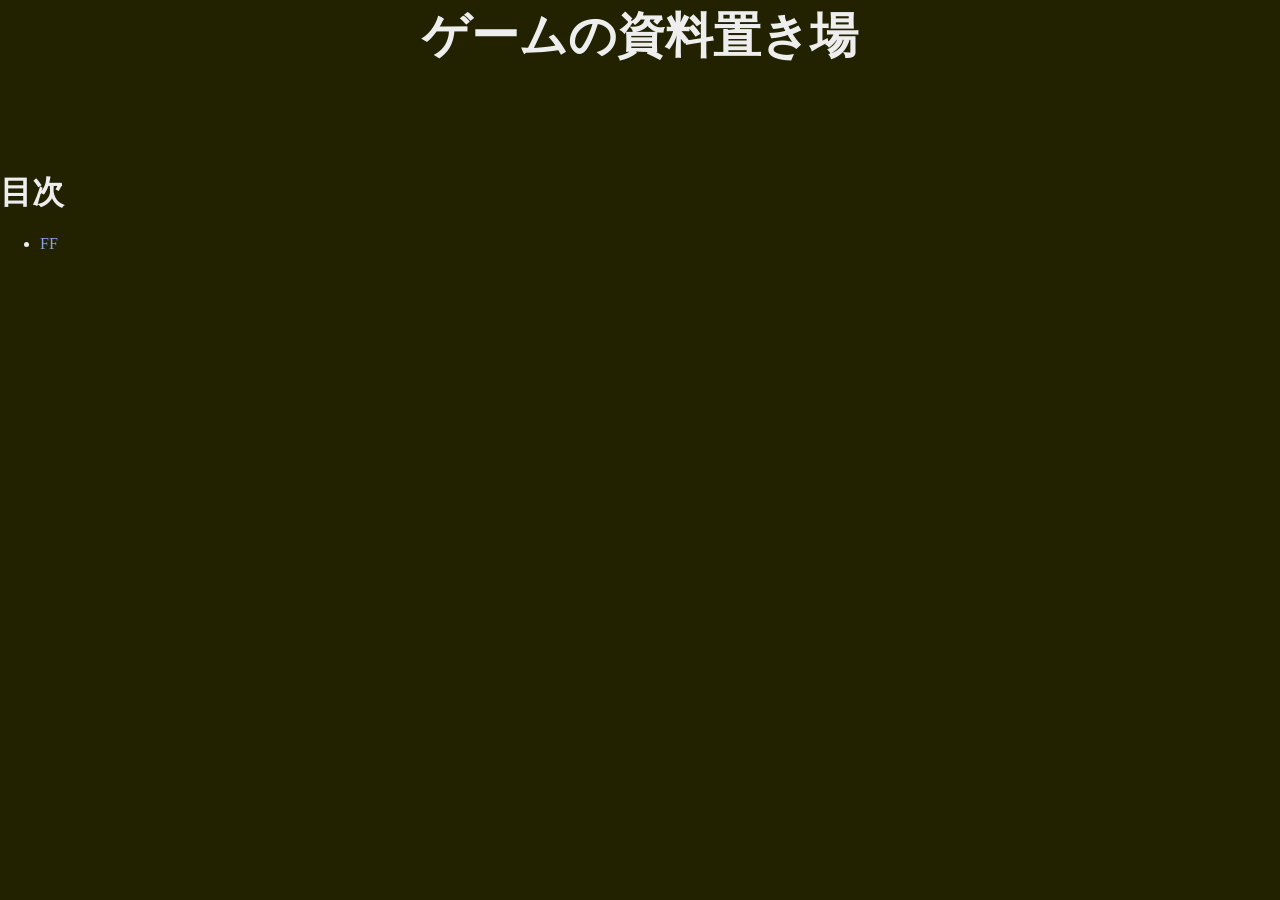
<file: ja/index.html>
<!doctype html>
<html lang="ja">
	<head>
		<link rel="stylesheet" href="./style.css"/>
		<meta charset="utf-8"/>
		<meta name="description" content=""/>
		<title></title>
	</head>
	<body>
		<main>
			<h1>ゲームの資料置き場</h1>
			<section>
				<h2>目次</h2>
				<ul>
					<li><a href="FF/index.html">FF</a></li>
					<!--<li><a href="Heart-of-Crown/index.html">HEART of CROWN Online</a></li>-->
				</ul>
			</section>
		</main>
	</body>
</html>
</file>
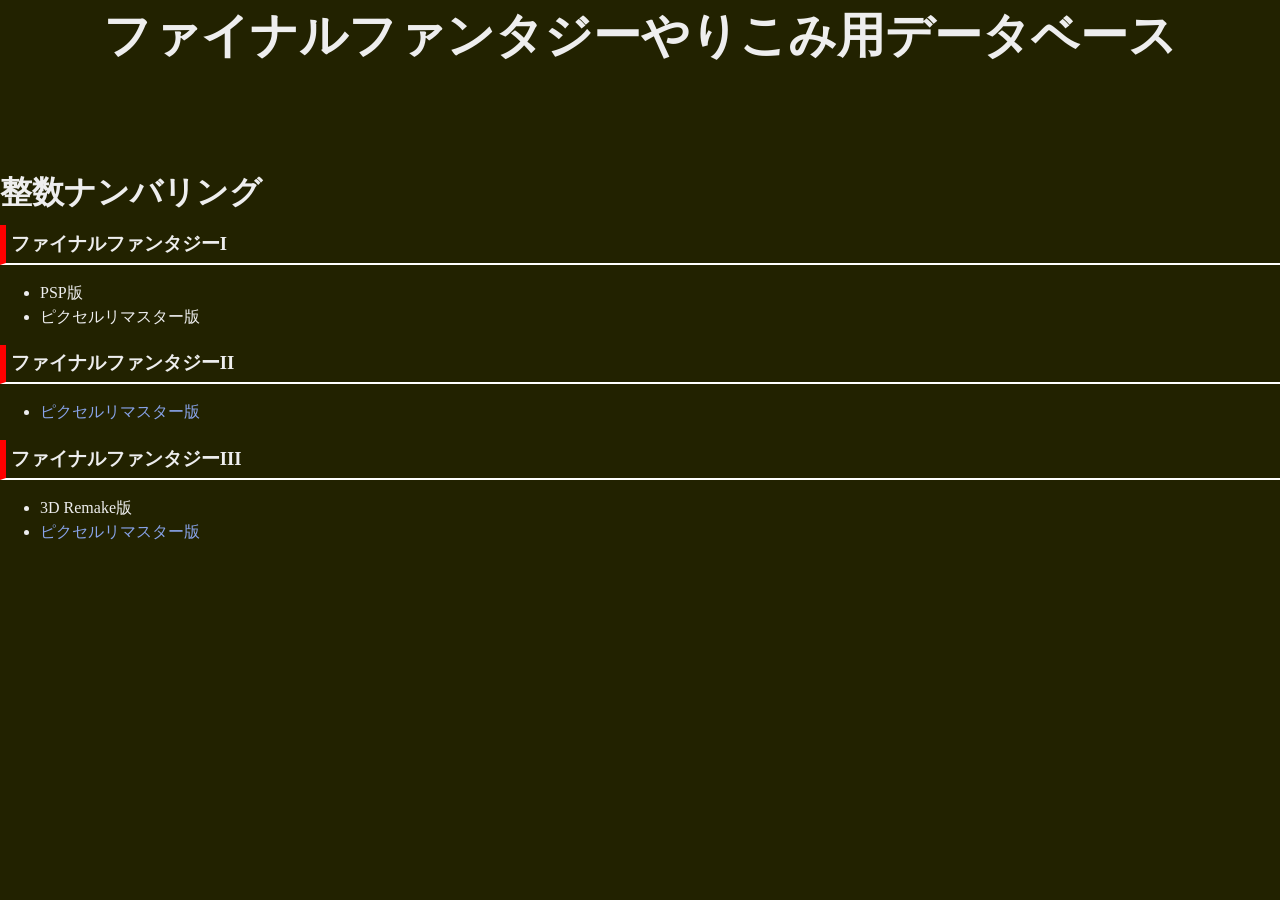
<file: ja/FF/index.html>
<!doctype html>
<html lang="ja">
	<head>
		<link rel="stylesheet" href="../style.css"/>
		<meta charset="utf-8"/>
		<meta name="description" content="ファイナルファンタジーのRTAチャート等をまとめた情報源"/>
		<title>ファイナルファンタジーデータベース</title>
	</head>
	<body><main>
		<h1>ファイナルファンタジーやりこみ用データベース</h1>
		<section>
			<h2>整数ナンバリング</h2>
			<section>
				<h3>ファイナルファンタジーI</h3>
				<ul>
					<li>PSP版</li>
					<li>ピクセルリマスター版</li>
				</ul>
			</section>
			<section>
				<h3>ファイナルファンタジーII</h3>
				<ul>
					<li><a href="2/PR/index.html">ピクセルリマスター版</a></li>
				</ul>
			</section>
			<section>
				<h3>ファイナルファンタジーIII</h3>
				<ul>
					<li>3D Remake版</li>
					<li><a href="3/PR/index.html">ピクセルリマスター版</a></li>
				</ul>
			</section>
		</section>
	</main></body>
</html>
</file>
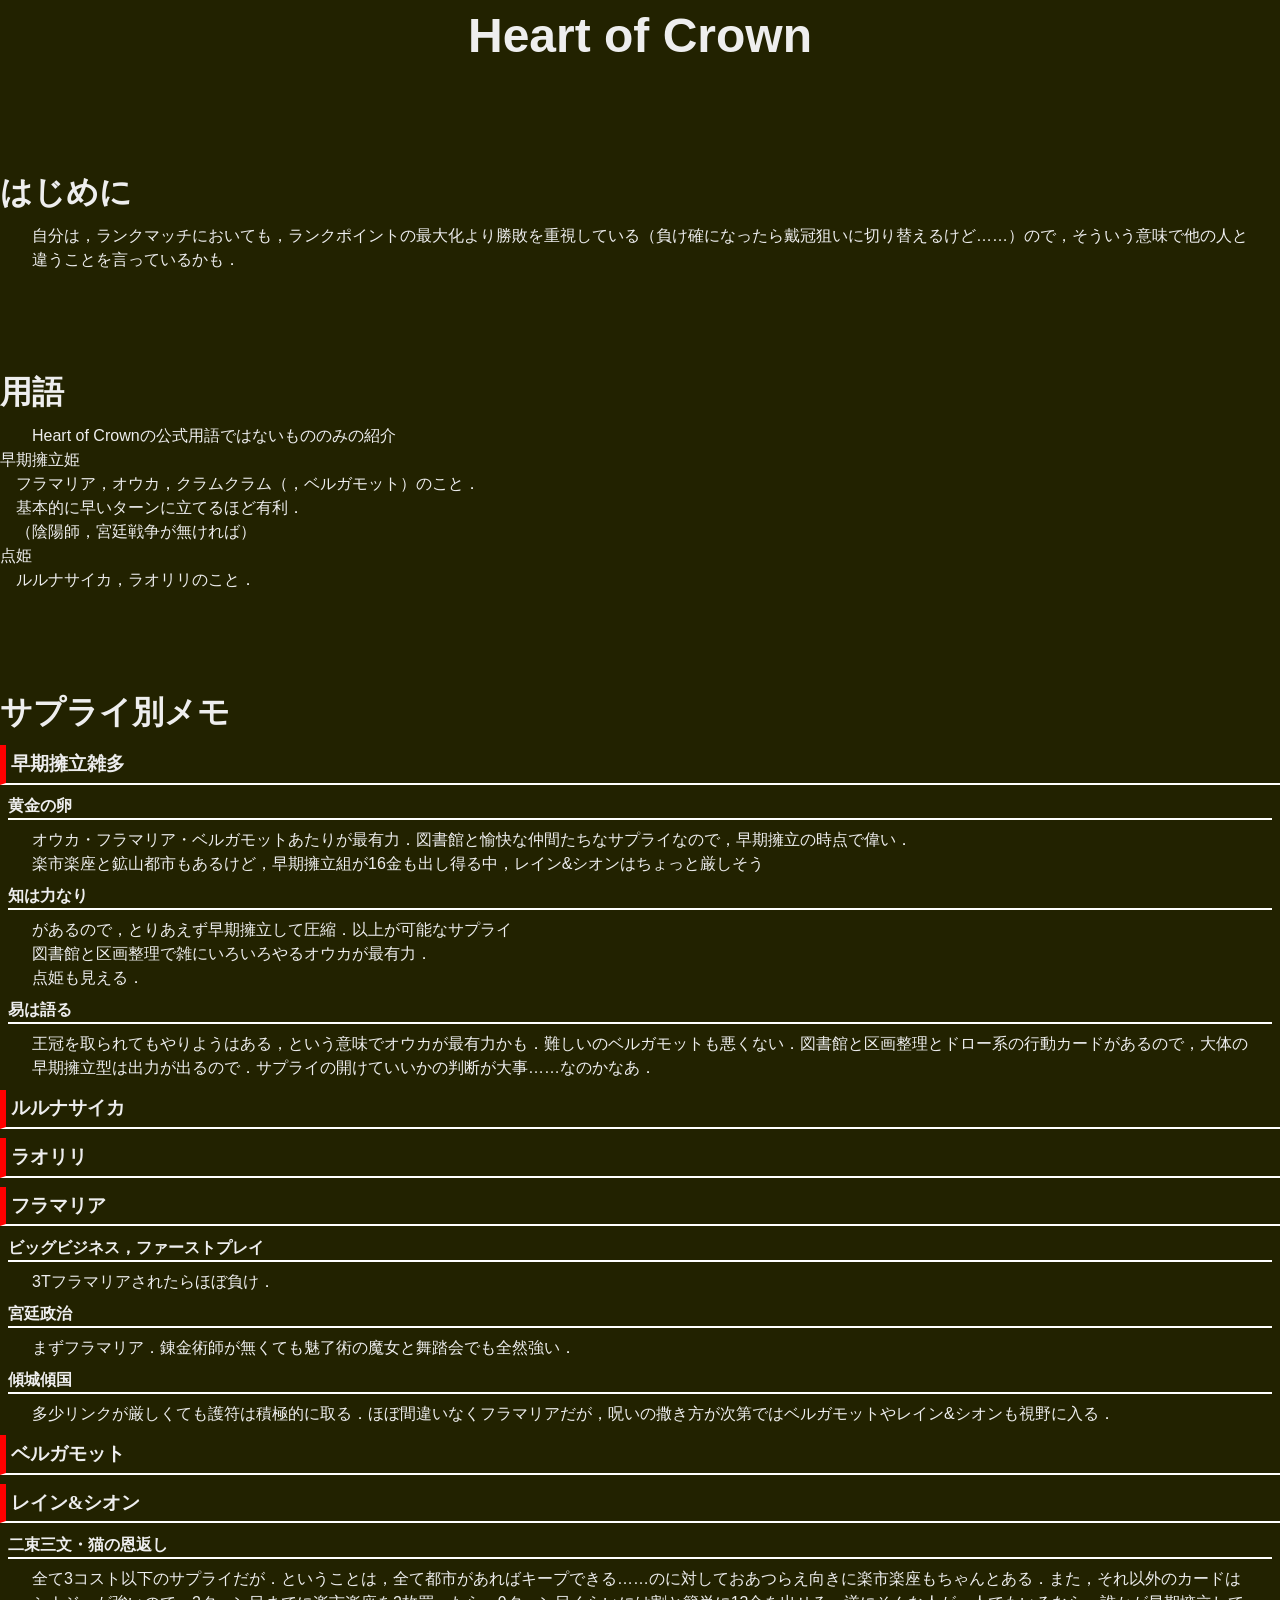
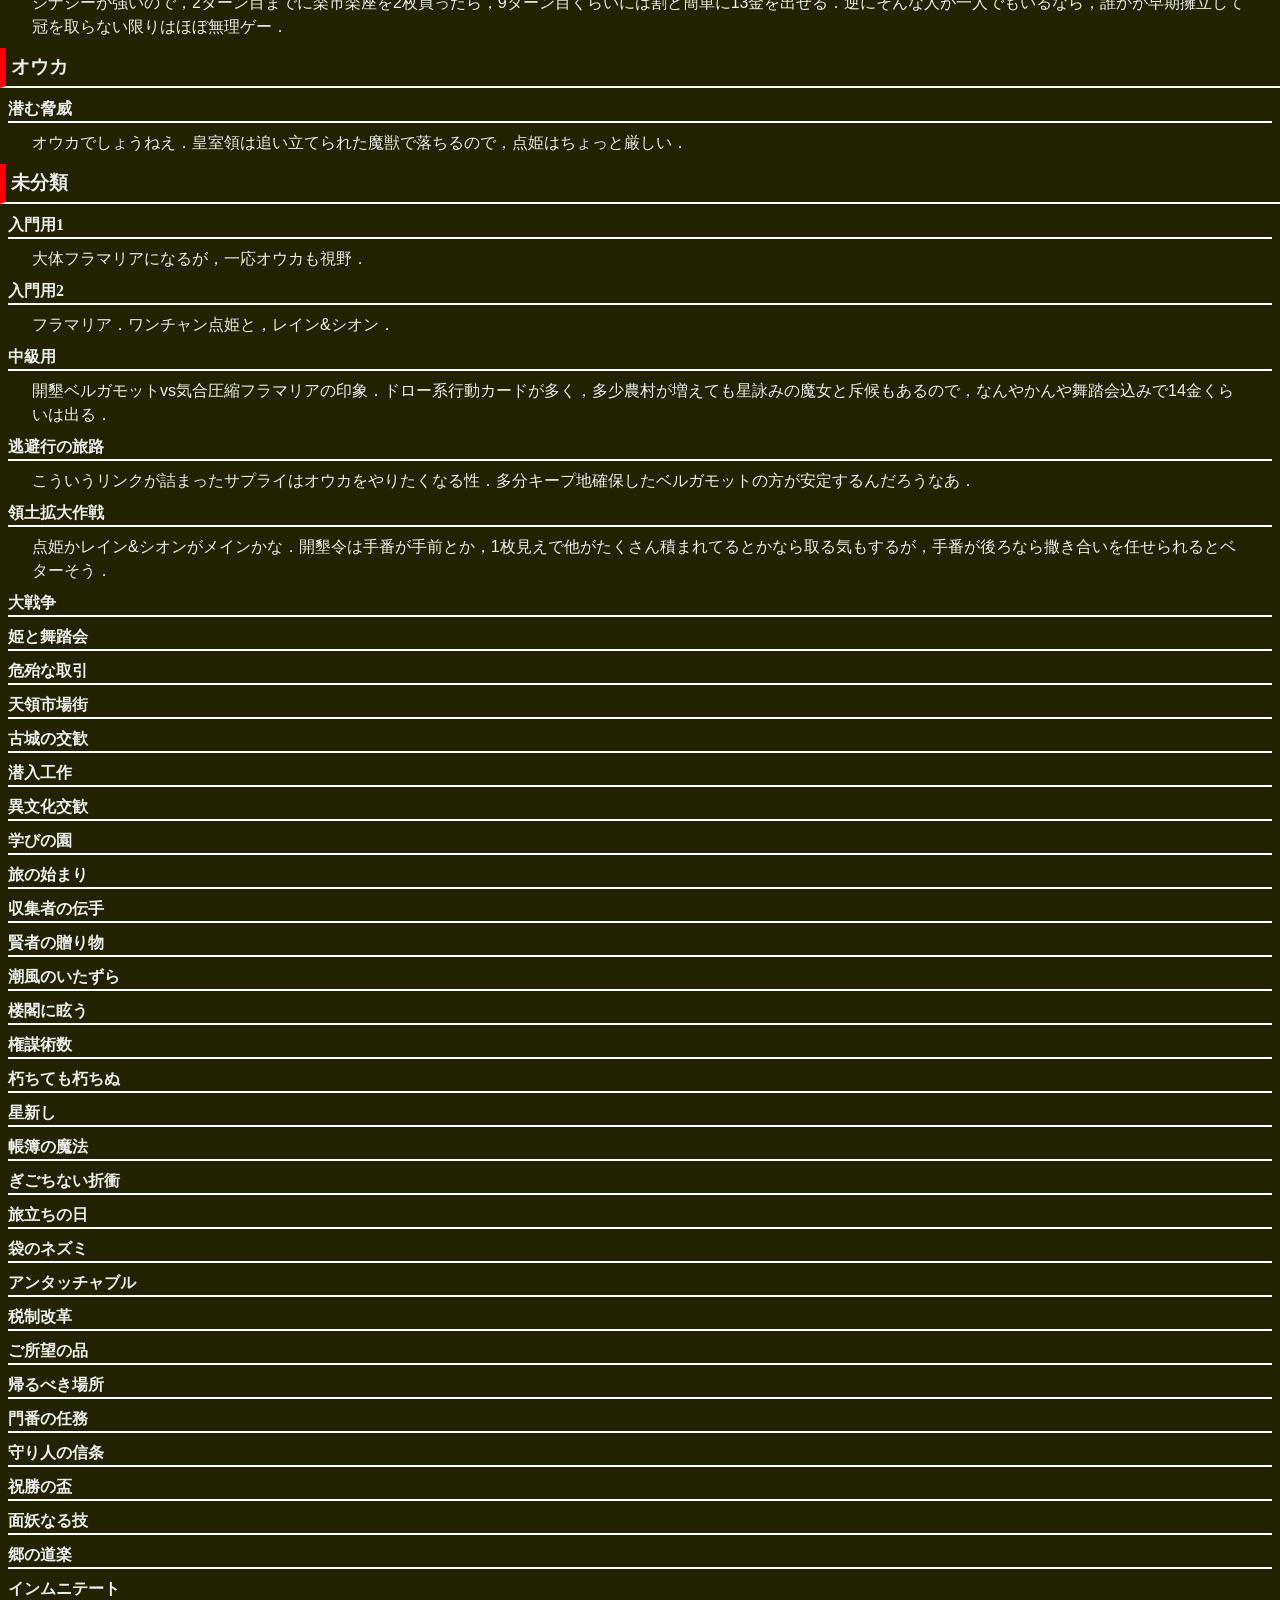
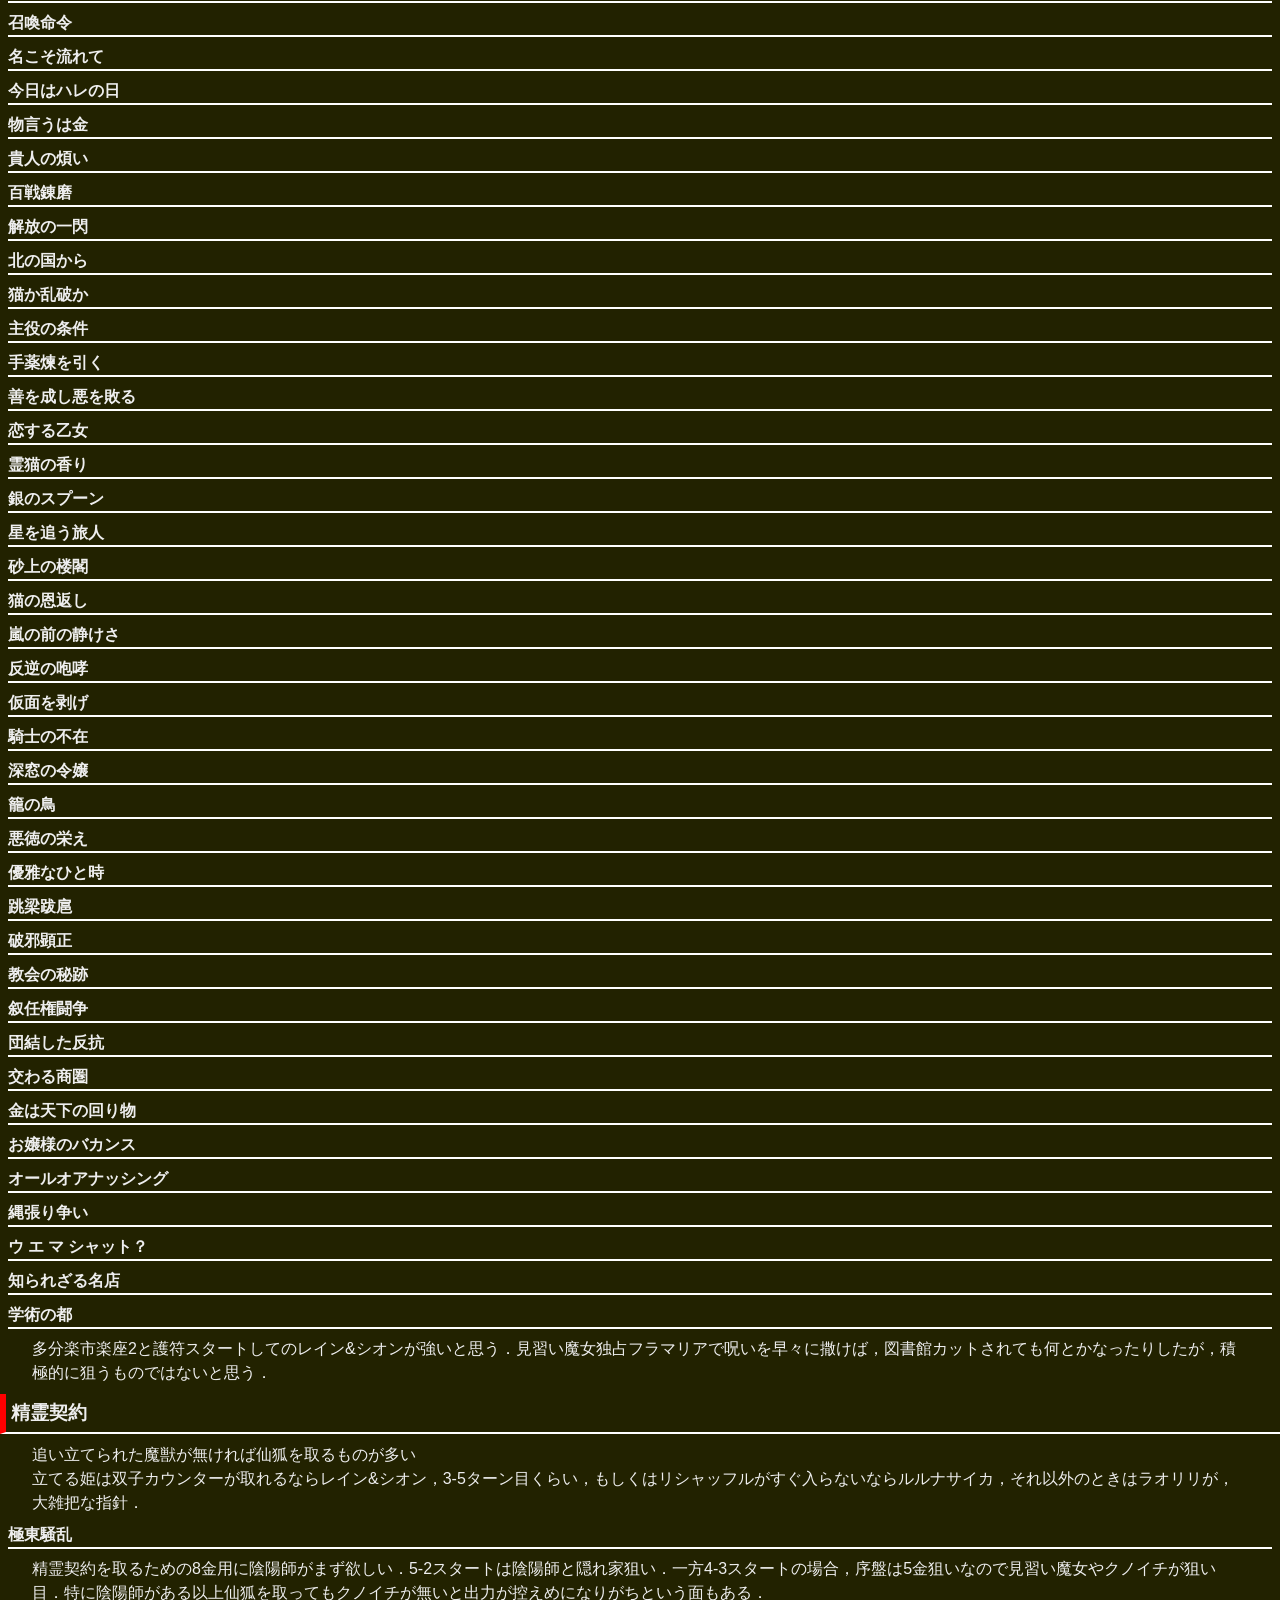
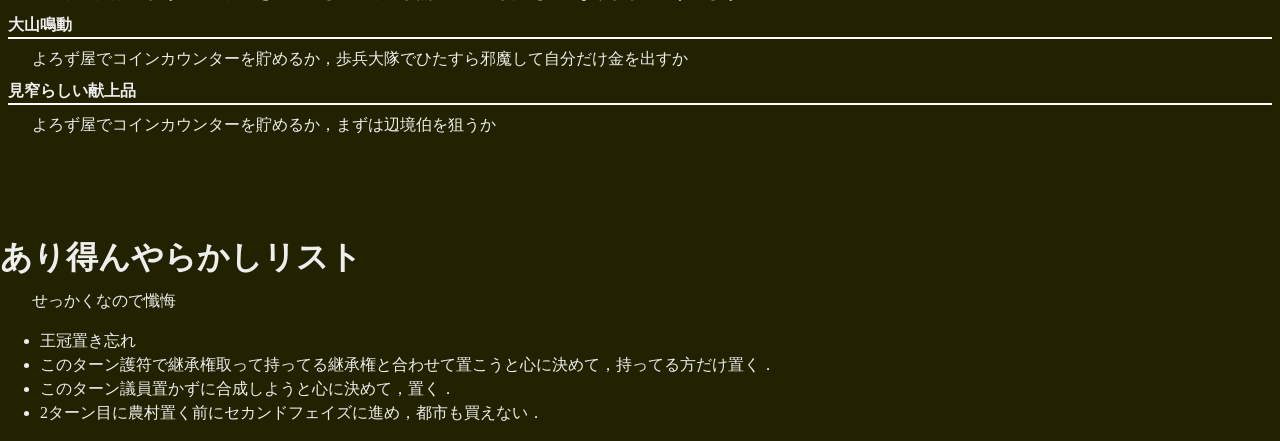
<file: ja/Heart-of-Crown/index.html>
<!doctype html>
<html lang="ja">
	<head>
		<link rel="stylesheet" href="../style.css"/>
		<meta charset="utf-8"/>
		<meta name="description" content="Heart of Crown"/>
		<title>Heart of Crown</title>
	</head>
	<body><main>
		<h1>Heart of Crown</h1>
		<section>
			<h2>はじめに</h2>
			<p>自分は，ランクマッチにおいても，ランクポイントの最大化より勝敗を重視している（負け確になったら戴冠狙いに切り替えるけど……）ので，そういう意味で他の人と違うことを言っているかも．</p>
		</section>
		<section>
			<h2>用語</h2>
			<p>Heart of Crownの公式用語ではないもののみの紹介</p>
			<dl>
				<dt>早期擁立姫</dt>
				<dd>フラマリア，オウカ，クラムクラム（，ベルガモット）のこと．</dd>
				<dd>基本的に早いターンに立てるほど有利．</dd>
				<dd>（陰陽師，宮廷戦争が無ければ）</dd>
				<dt>点姫</dt>
				<dd>ルルナサイカ，ラオリリのこと．</dd>
				<dt></dt>
				<dd></dd>
				<dt></dt>
				<dd></dd>
				<dt></dt>
				<dd></dd>
			</dl>
		</section>
		<section>
			<h2>サプライ別メモ</h2>
			<section>
				<h3>早期擁立雑多</h3>
				<section>
					<h4>黄金の卵</h4>
					<p>オウカ・フラマリア・ベルガモットあたりが最有力．図書館と愉快な仲間たちなサプライなので，早期擁立の時点で偉い．</p>
					<p>楽市楽座と鉱山都市もあるけど，早期擁立組が16金も出し得る中，レイン&amp;シオンはちょっと厳しそう</p>
				</section>
				<section>
					<h4>知は力なり</h4>
					<p>があるので，とりあえず早期擁立して圧縮．以上が可能なサプライ</p>
					<p>図書館と区画整理で雑にいろいろやるオウカが最有力．</p>
					<p>点姫も見える．</p>
				</section>
				<section>
					<h4>易は語る</h4>
					<p>王冠を取られてもやりようはある，という意味でオウカが最有力かも．難しいのベルガモットも悪くない．図書館と区画整理とドロー系の行動カードがあるので，大体の早期擁立型は出力が出るので．サプライの開けていいかの判断が大事……なのかなあ．</p>
				</section>
			</section>
			<section>
				<h3>ルルナサイカ</h3>
			</section>
			<section>
				<h3>ラオリリ</h3>
			</section>
			<section>
				<h3>フラマリア</h3>
				<section>
					<h4>ビッグビジネス，ファーストプレイ</h4>
					<p>3Tフラマリアされたらほぼ負け．</p>
				</section>
				<section>
					<h4>宮廷政治</h4>
					<p>まずフラマリア．錬金術師が無くても魅了術の魔女と舞踏会でも全然強い．</p>
				</section>
				<section>
					<h4>傾城傾国</h4>
					<p>多少リンクが厳しくても護符は積極的に取る．ほぼ間違いなくフラマリアだが，呪いの撒き方が次第ではベルガモットやレイン&amp;シオンも視野に入る．</p>
				</section>
			</section>
			<section>
				<h3>ベルガモット</h3>
			</section>
			<section>
				<h3>レイン&amp;シオン</h3>
				<section>
					<h4>二束三文・猫の恩返し</h4>
					<p>全て3コスト以下のサプライだが．ということは，全て都市があればキープできる……のに対しておあつらえ向きに楽市楽座もちゃんとある．また，それ以外のカードはシナジーが強いので，2ターン目までに楽市楽座を2枚買ったら，9ターン目くらいには割と簡単に13金を出せる．逆にそんな人が一人でもいるなら，誰かが早期擁立して冠を取らない限りはほぼ無理ゲー．</p>
				</section>
			</section>
			<section>
				<h3>オウカ</h3>
				<section>
					<h4>潜む脅威</h4>
					<p>オウカでしょうねえ．皇室領は追い立てられた魔獣で落ちるので，点姫はちょっと厳しい．</p>
				</section>
			</section>
			<section>
				<h3>未分類</h3>
				<section>
					<h4>入門用1</h4>
					<p>大体フラマリアになるが，一応オウカも視野．</p>
				</section>
				<section>
					<h4>入門用2</h4>
					<p>フラマリア．ワンチャン点姫と，レイン&amp;シオン．</p>
				</section>
				<section>
					<h4>中級用</h4>
					<p>開墾ベルガモットvs気合圧縮フラマリアの印象．ドロー系行動カードが多く，多少農村が増えても星詠みの魔女と斥候もあるので，なんやかんや舞踏会込みで14金くらいは出る．</p>
				</section>
				<section>
					<h4>逃避行の旅路</h4>
					<p>こういうリンクが詰まったサプライはオウカをやりたくなる性．多分キープ地確保したベルガモットの方が安定するんだろうなあ．</p>
				</section>
				<section>
					<h4>領土拡大作戦</h4>
					<p>点姫かレイン&amp;シオンがメインかな．開墾令は手番が手前とか，1枚見えで他がたくさん積まれてるとかなら取る気もするが，手番が後ろなら撒き合いを任せられるとベターそう．</p>
				</section>
				<section>
					<h4>大戦争</h4>
				</section>
				<section>
					<h4>姫と舞踏会</h4>
				</section>
				<section>
					<h4>危殆な取引</h4>
				</section>
				<section>
					<h4>天領市場街</h4>
				</section>
				<section>
					<h4>古城の交歓</h4>
				</section>
				<section>
					<h4>潜入工作</h4>
				</section>
				<section>
					<h4>異文化交歓</h4>
				</section>
				<section>
					<h4>学びの園</h4>
				</section>
				<section>
					<h4>旅の始まり</h4>
				</section>
				<section>
					<h4>収集者の伝手</h4>
				</section>
				<section>
					<h4>賢者の贈り物</h4>
				</section>
				<section>
					<h4>潮風のいたずら</h4>
				</section>
				<section>
					<h4>楼閣に眩う</h4>
				</section>
				<section>
					<h4>権謀術数</h4>
				</section>
				<section>
					<h4>朽ちても朽ちぬ</h4>
				</section>
				<section>
					<h4>星新し</h4>
				</section>
				<section>
					<h4>帳簿の魔法</h4>
				</section>
				<section>
					<h4>ぎごちない折衝</h4>
				</section>
				<section>
					<h4>旅立ちの日</h4>
				</section>
				<section>
					<h4>袋のネズミ</h4>
				</section>
				<section>
					<h4>アンタッチャブル</h4>
				</section>
				<section>
					<h4>税制改革</h4>
				</section>
				<section>
					<h4>ご所望の品</h4>
				</section>
				<section>
					<h4>帰るべき場所</h4>
				</section>
				<section>
					<h4>門番の任務</h4>
				</section>
				<section>
					<h4>守り人の信条</h4>
				</section>
				<section>
					<h4>祝勝の盃</h4>
				</section>
				<section>
					<h4>面妖なる技</h4>
				</section>
				<section>
					<h4>郷の道楽</h4>
				</section>
				<section>
					<h4>インムニテート</h4>
				</section>
				<section>
					<h4>召喚命令</h4>
				</section>
				<section>
					<h4>名こそ流れて</h4>
				</section>
				<section>
					<h4>今日はハレの日</h4>
				</section>
				<section>
					<h4>物言うは金</h4>
				</section>
				<section>
					<h4>貴人の煩い</h4>
				</section>
				<section>
					<h4>百戦錬磨</h4>
				</section>
				<section>
					<h4>解放の一閃</h4>
				</section>
				<section>
					<h4>北の国から</h4>
				</section>
				<section>
					<h4>猫か乱破か</h4>
				</section>
				<section>
					<h4>主役の条件</h4>
				</section>
				<section>
					<h4>手薬煉を引く</h4>
				</section>
				<section>
					<h4>善を成し悪を敗る</h4>
				</section>
				<section>
					<h4>恋する乙女</h4>
				</section>
				<section>
					<h4>霊猫の香り</h4>
				</section>
				<section>
					<h4>銀のスプーン</h4>
				</section>
				<section>
					<h4>星を追う旅人</h4>
				</section>
				<section>
					<h4>砂上の楼閣</h4>
				</section>
				<section>
					<h4>猫の恩返し</h4>
				</section>
				<section>
					<h4>嵐の前の静けさ</h4>
				</section>
				<section>
					<h4>反逆の咆哮</h4>
				</section>
				<section>
					<h4>仮面を剥げ</h4>
				</section>
				<section>
					<h4>騎士の不在</h4>
				</section>
				<section>
					<h4>深窓の令嬢</h4>
				</section>
				<section>
					<h4>籠の鳥</h4>
				</section>
				<section>
					<h4>悪徳の栄え</h4>
				</section>
				<section>
					<h4>優雅なひと時</h4>
				</section>
				<section>
					<h4>跳梁跋扈</h4>
				</section>
				<section>
					<h4>破邪顕正</h4>
				</section>
				<section>
					<h4>教会の秘跡</h4>
				</section>
				<section>
					<h4>叙任権闘争</h4>
				</section>
				<section>
					<h4>団結した反抗</h4>
				</section>
				<section>
					<h4>交わる商圏</h4>
				</section>
				<section>
					<h4>金は天下の回り物</h4>
				</section>
				<section>
					<h4>お嬢様のバカンス</h4>
				</section>
				<section>
					<h4>オールオアナッシング</h4>
				</section>
				<section>
					<h4>縄張り争い</h4>
				</section>
				<section>
					<h4>ウ エ マ シャット？</h4>
				</section>
				<section>
					<h4>知られざる名店</h4>
				</section>
				<section>
					<h4>学術の都</h4>
					<p>多分楽市楽座2と護符スタートしてのレイン&amp;シオンが強いと思う．見習い魔女独占フラマリアで呪いを早々に撒けば，図書館カットされても何とかなったりしたが，積極的に狙うものではないと思う．</p>
				</section>
			</section>
			<section>
				<h3>精霊契約</h3>
				<p>追い立てられた魔獣が無ければ仙狐を取るものが多い</p>
				<p>立てる姫は双子カウンターが取れるならレイン&amp;シオン，3-5ターン目くらい，もしくはリシャッフルがすぐ入らないならルルナサイカ，それ以外のときはラオリリが，大雑把な指針．</p>
				<section>
					<h4>極東騒乱</h4>
					<p>精霊契約を取るための8金用に陰陽師がまず欲しい．5-2スタートは陰陽師と隠れ家狙い．一方4-3スタートの場合，序盤は5金狙いなので見習い魔女やクノイチが狙い目．特に陰陽師がある以上仙狐を取ってもクノイチが無いと出力が控えめになりがちという面もある．</p>
				</section>
				<section>
					<h4>大山鳴動</h4>
					<p>よろず屋でコインカウンターを貯めるか，歩兵大隊でひたすら邪魔して自分だけ金を出すか</p>
				</section>
				<section>
					<h4>見窄らしい献上品</h4>
					<p>よろず屋でコインカウンターを貯めるか，まずは辺境伯を狙うか</p>
				</section>
			</section>
		</section>
		<section>
			<h2>あり得んやらかしリスト</h2>
			<p>せっかくなので懺悔</p>
			<ul>
				<li>王冠置き忘れ</li>
				<li>このターン護符で継承権取って持ってる継承権と合わせて置こうと心に決めて，持ってる方だけ置く．</li>
				<li>このターン議員置かずに合成しようと心に決めて，置く．</li>
				<li>2ターン目に農村置く前にセカンドフェイズに進め，都市も買えない．</li>
			</ul>
		</section>
	</main></body>
</html>
</file>
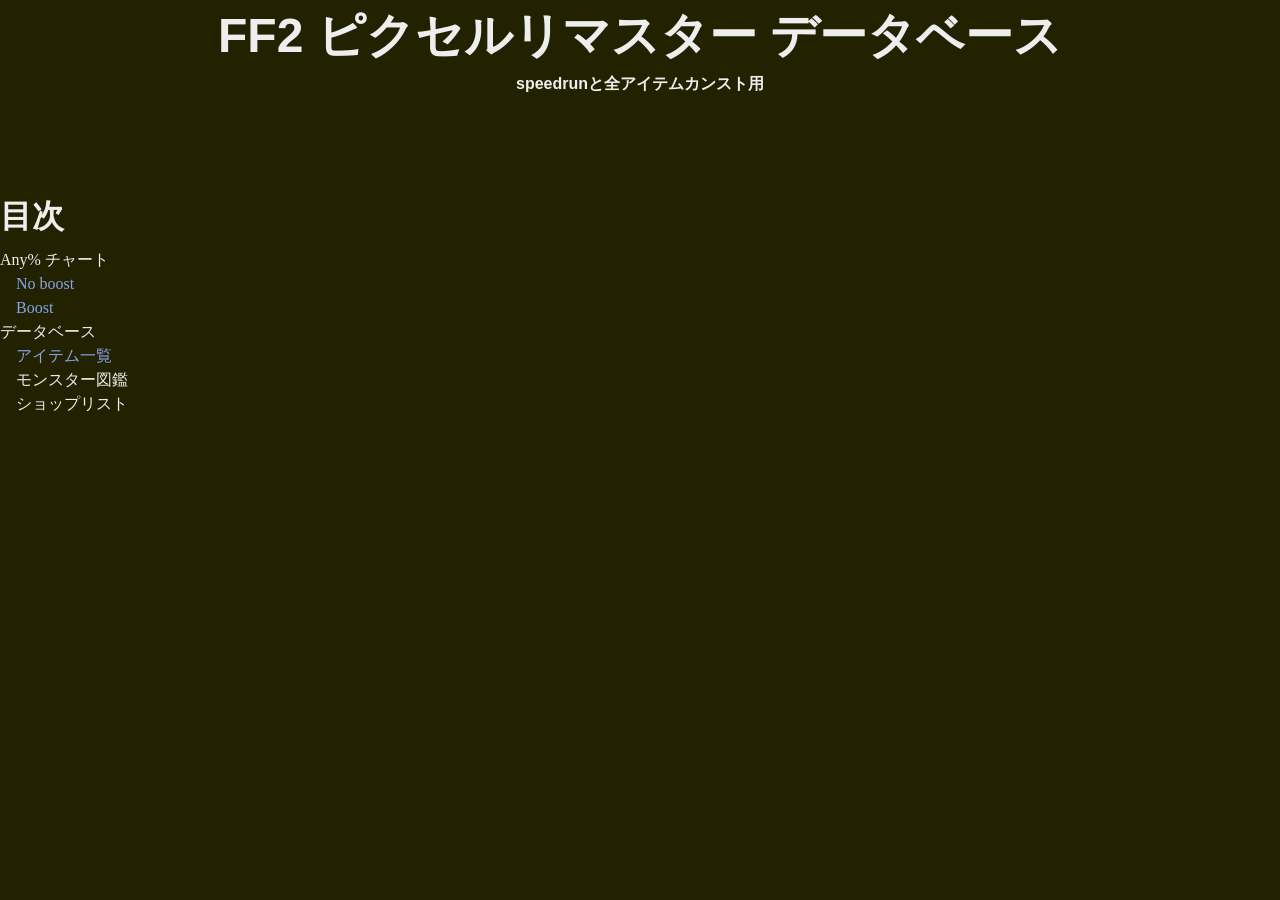
<file: ja/FF/2/PR/index.html>
<!doctype html>
<html lang="ja">
	<head>
		<link rel="stylesheet" href="../../../style.css"/>
		<meta charset="utf-8"/>
		<meta name="description" content="FF2 ピクセルリマスター データベース"/>
		<title>FF2 ピクセルリマスター データベース</title>
		<style>
		</style>
	</head>
	<body>
		<main>
			<hgroup>
				<h1>FF2 ピクセルリマスター データベース</h1>
				<p>speedrunと全アイテムカンスト用</p>
			</hgroup>
			<section>
				<h2>目次</h2>
				<dl>
					<dt>Any% チャート</dt>
					<dd><a href="No-boost.html">No boost</a></dd>
					<dd><a href="Boost.html">Boost</a></dd>
					<dt>データベース</dt>
					<dd><a href="item.html">アイテム一覧</a></dd>
					<dd>モンスター図鑑</dd>
					<dd>ショップリスト</dd>
				</dl>
			</section>
		</main>
	</body>
</html>
</file>
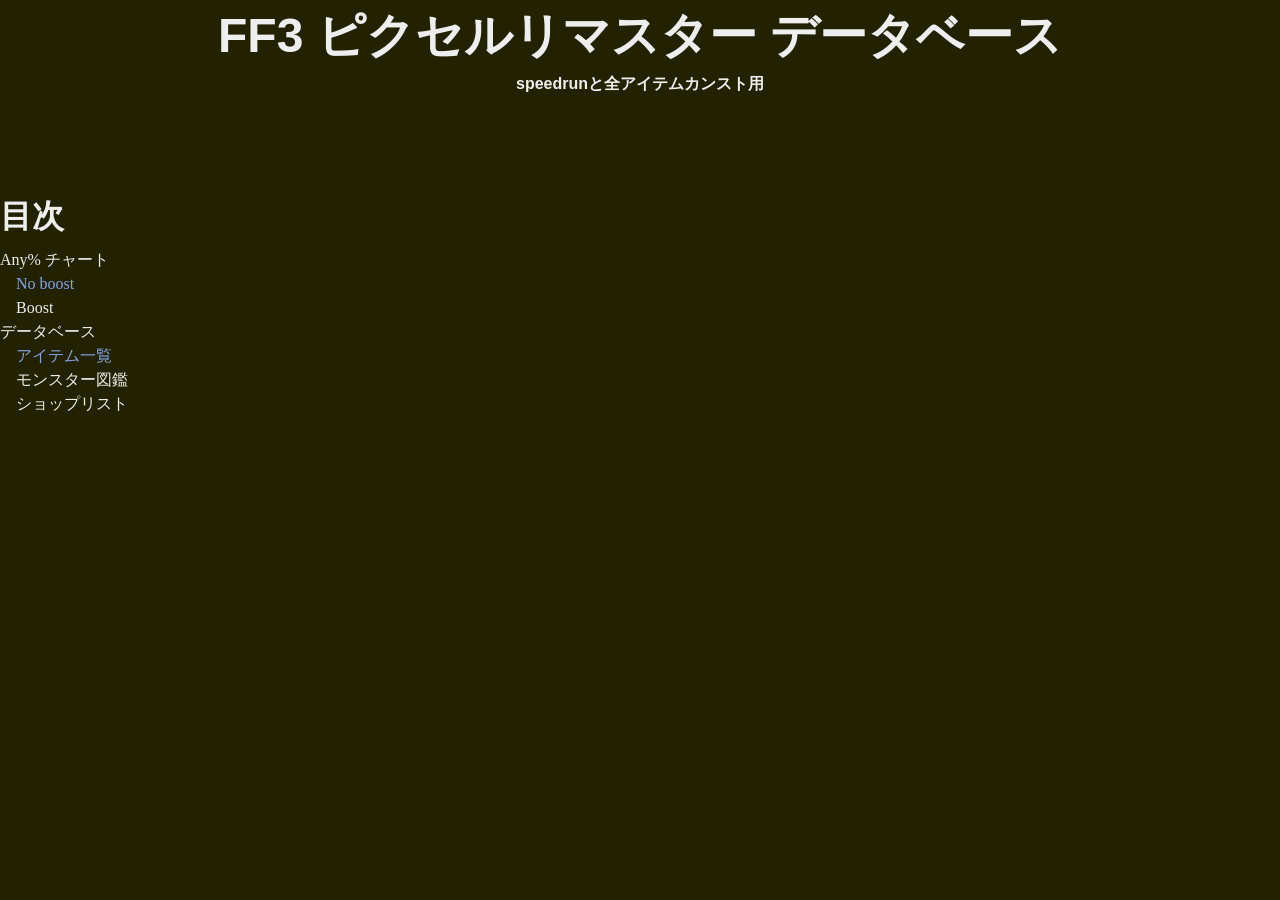
<file: ja/FF/3/PR/index.html>
<!doctype html>
<html lang="ja">
	<head>
		<link rel="stylesheet" href="../../../style.css"/>
		<meta charset="utf-8"/>
		<meta name="description" content="FF3 ピクセルリマスター データベース"/>
		<title>FF3 ピクセルリマスター データベース</title>
		<style>
		</style>
	</head>
	<body>
		<main>
			<hgroup>
				<h1>FF3 ピクセルリマスター データベース</h1>
				<p>speedrunと全アイテムカンスト用</p>
			</hgroup>
			<section>
				<h2>目次</h2>
				<dl>
					<dt>Any% チャート</dt>
					<dd><a href="No-Boost.html">No boost</a></dd>
					<dd>Boost</dd>
					<dt>データベース</dt>
					<dd><a href="item.html">アイテム一覧</a></dd>
					<dd>モンスター図鑑</dd>
					<dd>ショップリスト</dd>
				</dl>
			</section>
		</main>
	</body>
</html>
</file>
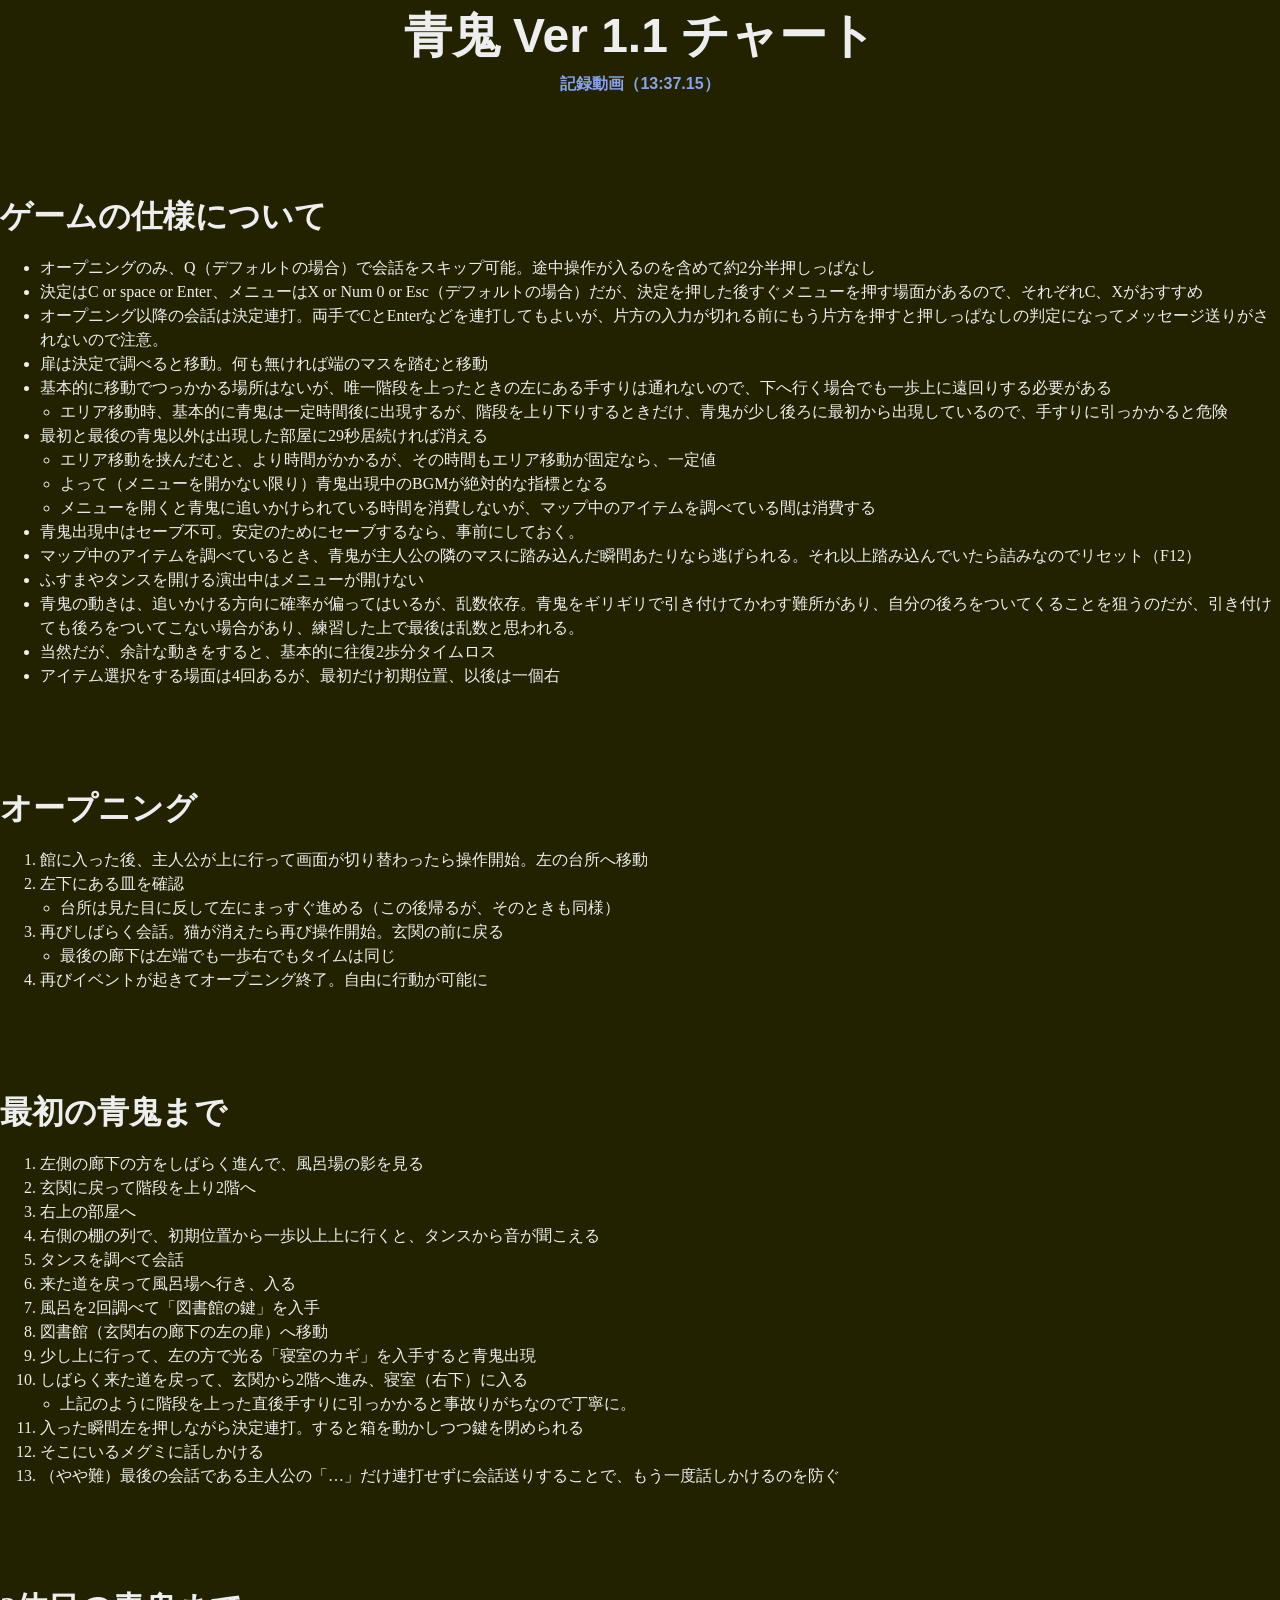
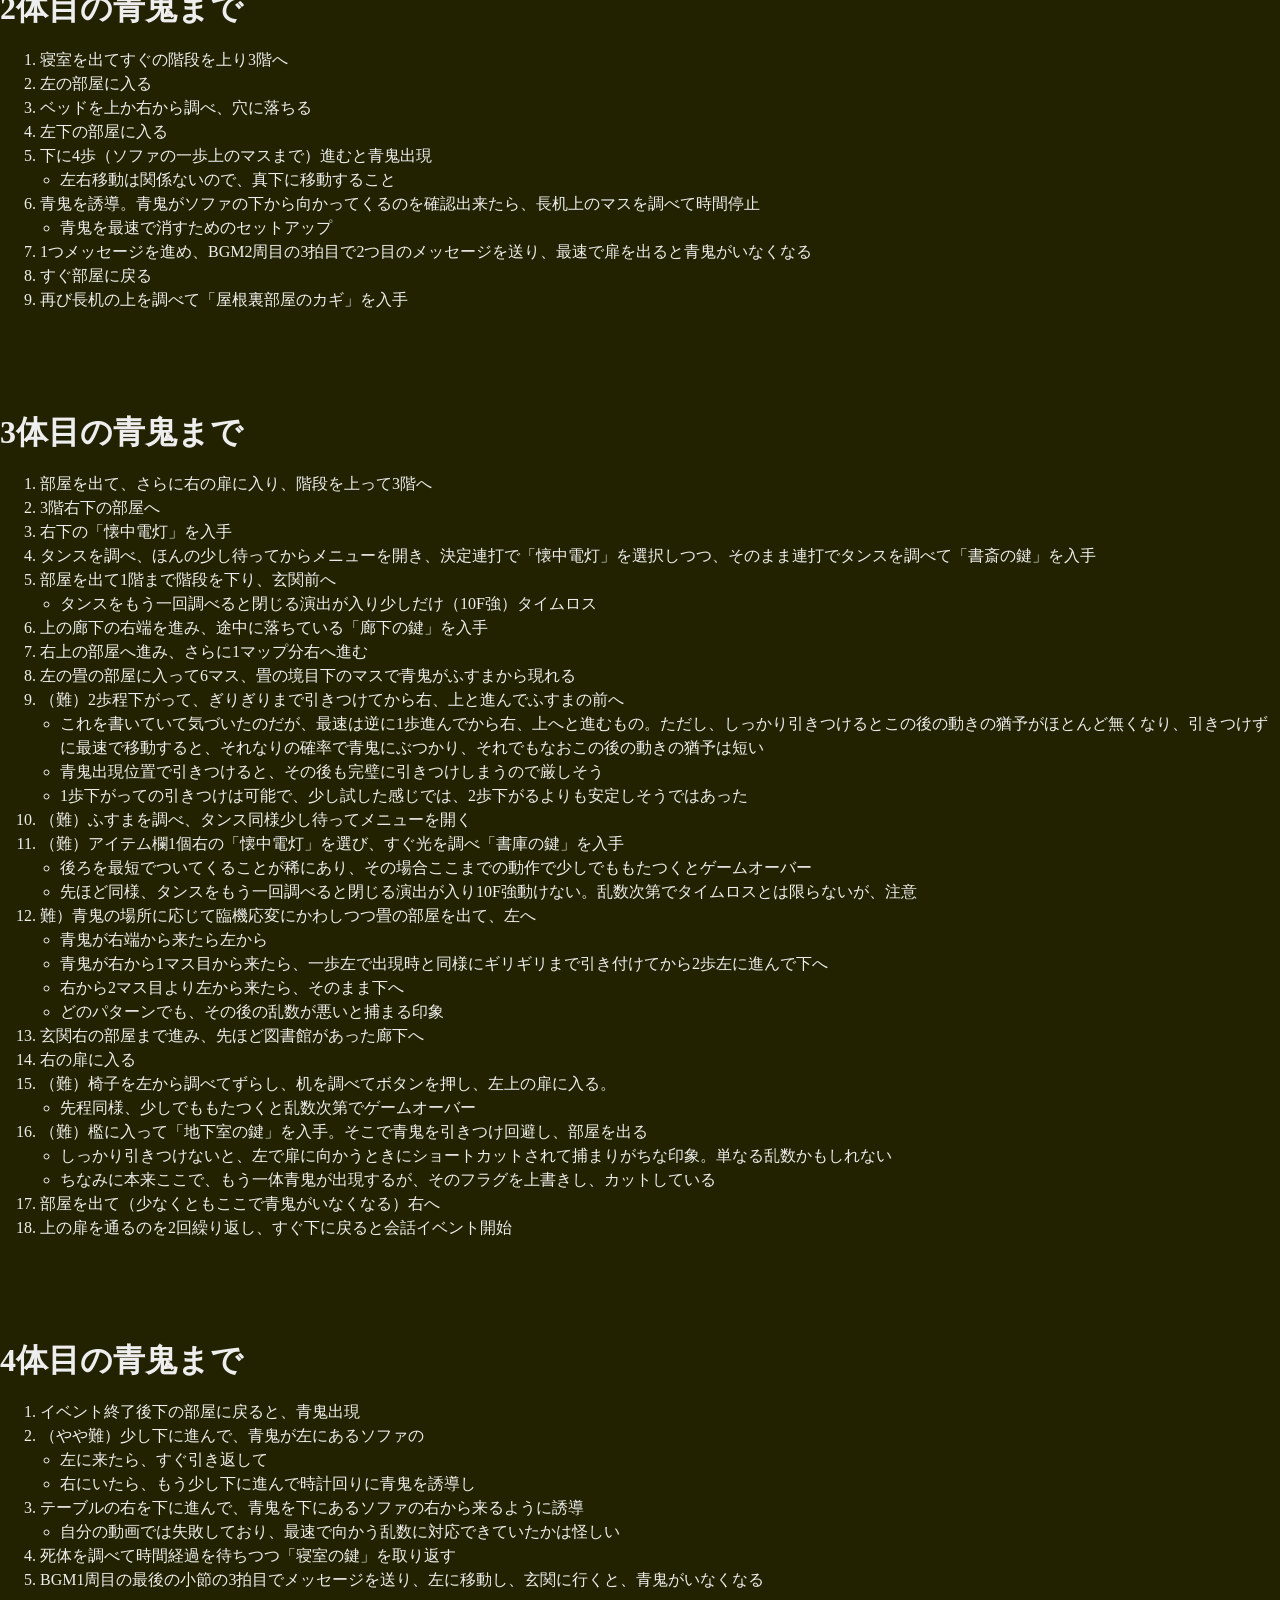
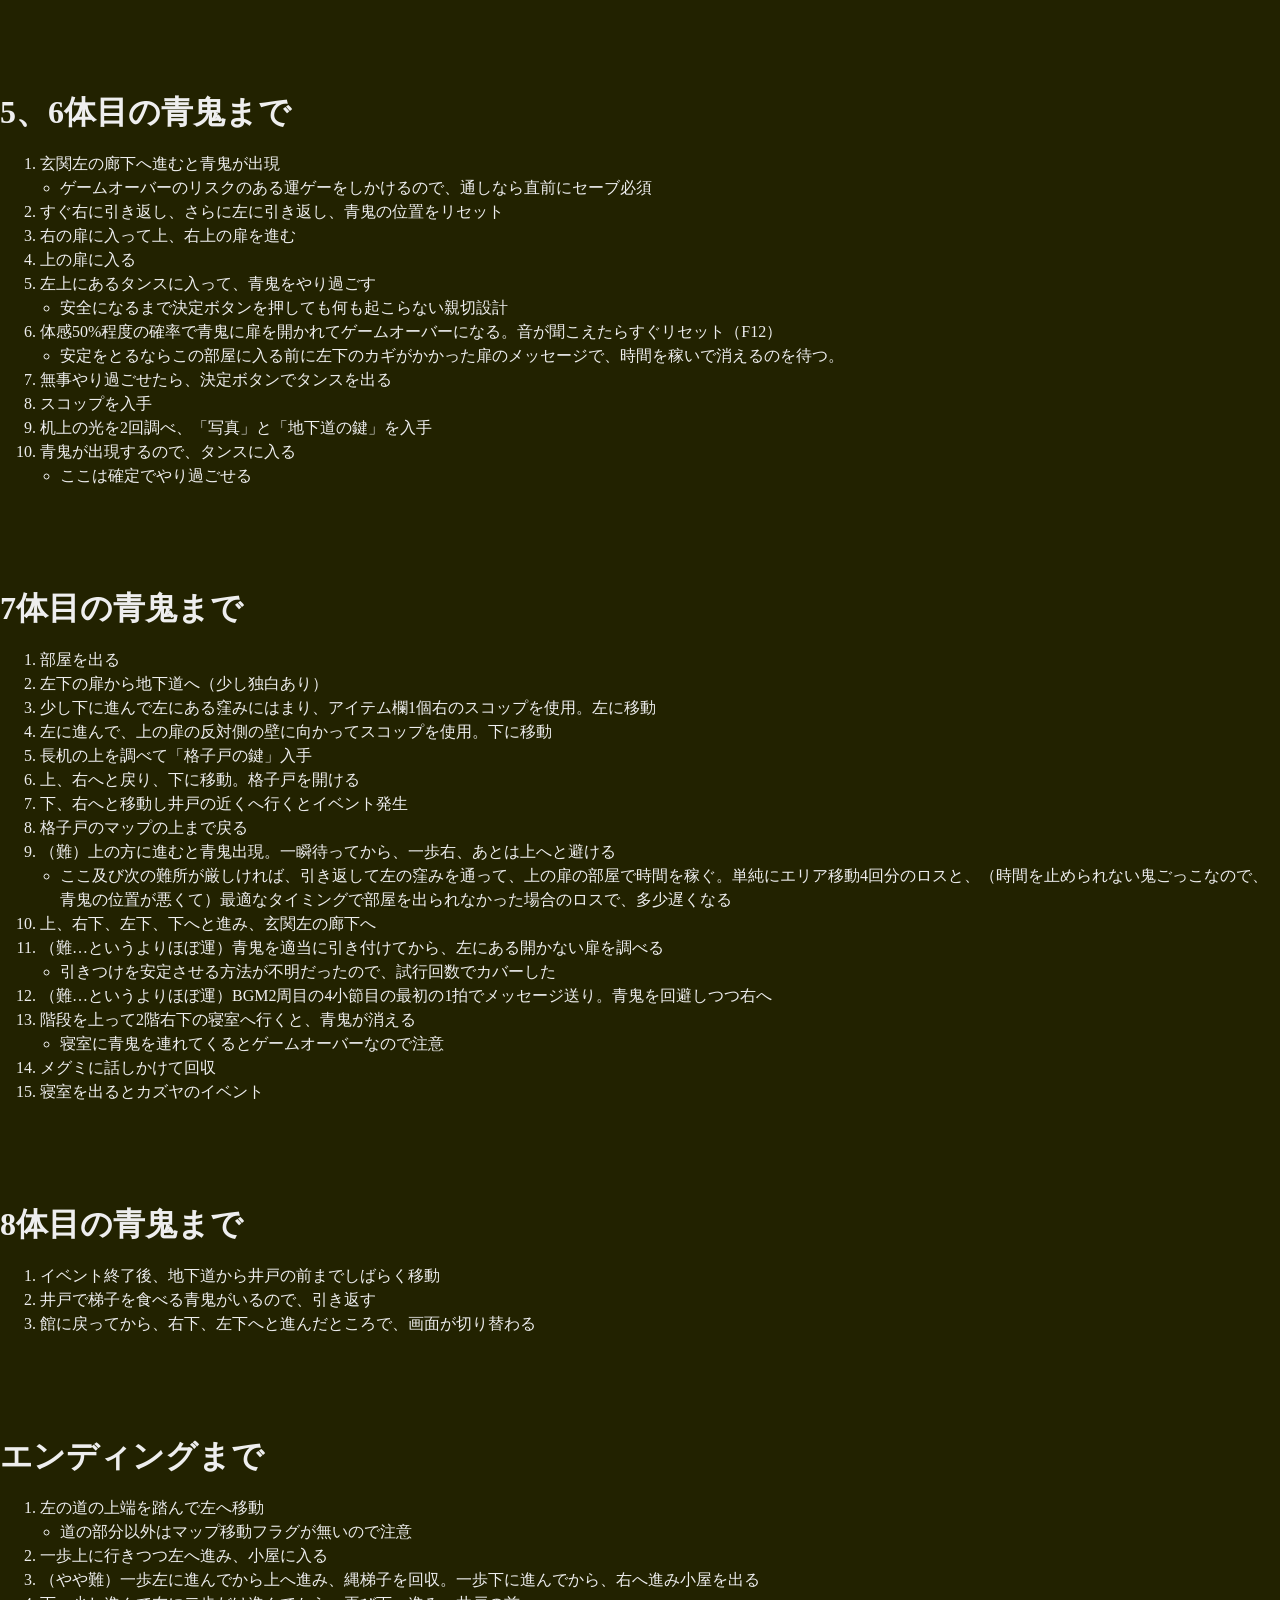
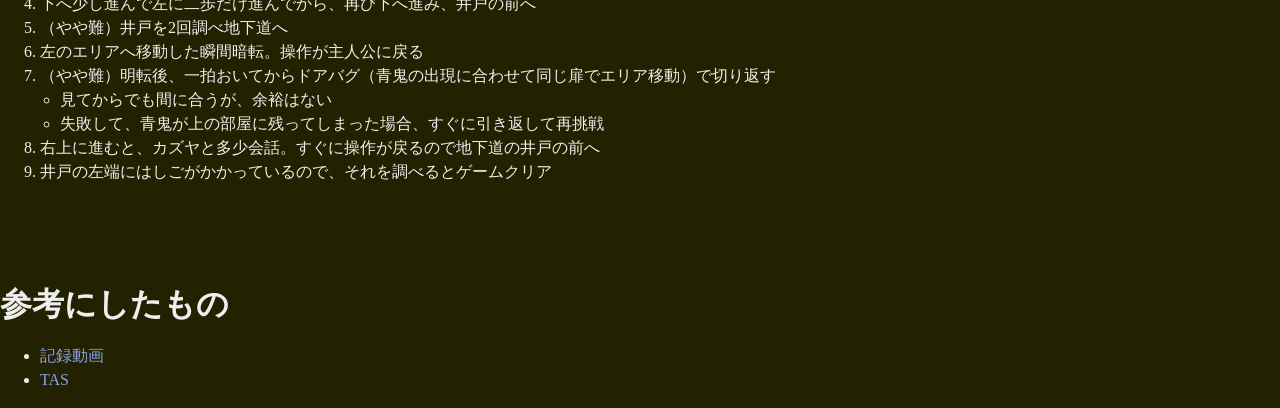
<file: ja/freeware/Ao-Oni-1.1.html>
<!doctype html>
<html lang="ja">
	<head>
		<link rel="stylesheet" href="./../style.css"/>
		<meta charset="utf-8"/>
		<meta name="description" content="青鬼 Ver 1.1 チャート"/>
		<title>青鬼 Ver 1.1 チャート</title>
	</head>
	<body><main>
		<h1>青鬼 Ver 1.1 チャート</h1><p><a href="#https://youtu.be/RfkdVluBDTU">記録動画（13:37.15）</a></p>
		<section>
			<h2>ゲームの仕様について</h2>
			<ul>
				<li>オープニングのみ、Q（デフォルトの場合）で会話をスキップ可能。途中操作が入るのを含めて約2分半押しっぱなし</li>
				<li>決定はC or space or Enter、メニューはX or Num 0 or Esc（デフォルトの場合）だが、決定を押した後すぐメニューを押す場面があるので、それぞれC、Xがおすすめ</li>
				<li>オープニング以降の会話は決定連打。両手でCとEnterなどを連打してもよいが、片方の入力が切れる前にもう片方を押すと押しっぱなしの判定になってメッセージ送りがされないので注意。</li>
				<li>扉は決定で調べると移動。何も無ければ端のマスを踏むと移動</li>
				<li>基本的に移動でつっかかる場所はないが、唯一階段を上ったときの左にある手すりは通れないので、下へ行く場合でも一歩上に遠回りする必要がある<ul><li>エリア移動時、基本的に青鬼は一定時間後に出現するが、階段を上り下りするときだけ、青鬼が少し後ろに最初から出現しているので、手すりに引っかかると危険</li></ul></li>
				<li>最初と最後の青鬼以外は出現した部屋に29秒居続ければ消える<ul><li>エリア移動を挟んだむと、より時間がかかるが、その時間もエリア移動が固定なら、一定値<li>よって（メニューを開かない限り）青鬼出現中のBGMが絶対的な指標となる<li>メニューを開くと青鬼に追いかけられている時間を消費しないが、マップ中のアイテムを調べている間は消費する</li></ul></li>
				<li>青鬼出現中はセーブ不可。安定のためにセーブするなら、事前にしておく。</li>
				<li>マップ中のアイテムを調べているとき、青鬼が主人公の隣のマスに踏み込んだ瞬間あたりなら逃げられる。それ以上踏み込んでいたら詰みなのでリセット（F12）</li>
				<li>ふすまやタンスを開ける演出中はメニューが開けない</li>
				<li>青鬼の動きは、追いかける方向に確率が偏ってはいるが、乱数依存。青鬼をギリギリで引き付けてかわす難所があり、自分の後ろをついてくることを狙うのだが、引き付けても後ろをついてこない場合があり、練習した上で最後は乱数と思われる。</li>
				<li>当然だが、余計な動きをすると、基本的に往復2歩分タイムロス</li>
				<li>アイテム選択をする場面は4回あるが、最初だけ初期位置、以後は一個右</li>
			</ul>
		</section>
		<section>
			<h2>オープニング</h2>
			<ol>
				<li>館に入った後、主人公が上に行って画面が切り替わったら操作開始。左の台所へ移動</li>
				<li>左下にある皿を確認
				<ul><li>台所は見た目に反して左にまっすぐ進める（この後帰るが、そのときも同様）</li></ul></li>
				<li>再びしばらく会話。猫が消えたら再び操作開始。玄関の前に戻る<ul><li>最後の廊下は左端でも一歩右でもタイムは同じ</li></ul></li>
				<li>再びイベントが起きてオープニング終了。自由に行動が可能に</li>
			</ol>
		</section>
		<section>
			<h2>最初の青鬼まで</h2>
			<ol>
				<li>左側の廊下の方をしばらく進んで、風呂場の影を見る</li>
				<li>玄関に戻って階段を上り2階へ</li>
				<li>右上の部屋へ</li>
				<li>右側の棚の列で、初期位置から一歩以上上に行くと、タンスから音が聞こえる</li>
				<li>タンスを調べて会話</li>
				<li>来た道を戻って風呂場へ行き、入る</li>
				<li>風呂を2回調べて「図書館の鍵」を入手</li>
				<li>図書館（玄関右の廊下の左の扉）へ移動</li>
				<li>少し上に行って、左の方で光る「寝室のカギ」を入手すると青鬼出現</li>
				<li>しばらく来た道を戻って、玄関から2階へ進み、寝室（右下）に入る<ul><li>上記のように階段を上った直後手すりに引っかかると事故りがちなので丁寧に。</li></ul></li>
				<li>入った瞬間左を押しながら決定連打。すると箱を動かしつつ鍵を閉められる</li>
				<li>そこにいるメグミに話しかける</li>
				<li>（やや難）最後の会話である主人公の「…」だけ連打せずに会話送りすることで、もう一度話しかけるのを防ぐ</li>
			</ol>
		</section>
		<section>
			<h2>2体目の青鬼まで</h2>
			<ol>
				<li>寝室を出てすぐの階段を上り3階へ</li>
				<li>左の部屋に入る</li>
				<li>ベッドを上か右から調べ、穴に落ちる</li>
				<li>左下の部屋に入る</li>
				<li>下に4歩（ソファの一歩上のマスまで）進むと青鬼出現<ul><li>左右移動は関係ないので、真下に移動すること</li></ul></li>
				<li>青鬼を誘導。青鬼がソファの下から向かってくるのを確認出来たら、長机上のマスを調べて時間停止<ul><li>青鬼を最速で消すためのセットアップ</li></ul></li>
				<li>1つメッセージを進め、BGM2周目の3拍目で2つ目のメッセージを送り、最速で扉を出ると青鬼がいなくなる</li>
				<li>すぐ部屋に戻る</li>
				<li>再び長机の上を調べて「屋根裏部屋のカギ」を入手</li>
			</ol>
		</section>
		<section>
			<h2>3体目の青鬼まで</h2>
			<ol>
				<li>部屋を出て、さらに右の扉に入り、階段を上って3階へ</li>
				<li>3階右下の部屋へ</li>
				<li>右下の「懐中電灯」を入手</li>
				<li>タンスを調べ、ほんの少し待ってからメニューを開き、決定連打で「懐中電灯」を選択しつつ、そのまま連打でタンスを調べて「書斎の鍵」を入手</li>
				<li>部屋を出て1階まで階段を下り、玄関前へ<ul><li>タンスをもう一回調べると閉じる演出が入り少しだけ（10F強）タイムロス</li></ul></li>
				<li>上の廊下の右端を進み、途中に落ちている「廊下の鍵」を入手</li>
				<li>右上の部屋へ進み、さらに1マップ分右へ進む</li>
				<li>左の畳の部屋に入って6マス、畳の境目下のマスで青鬼がふすまから現れる</li>
				<li>（難）2歩程下がって、ぎりぎりまで引きつけてから右、上と進んでふすまの前へ<ul><li>これを書いていて気づいたのだが、最速は逆に1歩進んでから右、上へと進むもの。ただし、しっかり引きつけるとこの後の動きの猶予がほとんど無くなり、引きつけずに最速で移動すると、それなりの確率で青鬼にぶつかり、それでもなおこの後の動きの猶予は短い</li><li>青鬼出現位置で引きつけると、その後も完璧に引きつけしまうので厳しそう</li><li>1歩下がっての引きつけは可能で、少し試した感じでは、2歩下がるよりも安定しそうではあった</li></ul></li>
				<li>（難）ふすまを調べ、タンス同様少し待ってメニューを開く</li>
				<li>（難）アイテム欄1個右の「懐中電灯」を選び、すぐ光を調べ「書庫の鍵」を入手<ul><li>後ろを最短でついてくることが稀にあり、その場合ここまでの動作で少しでももたつくとゲームオーバー<li>先ほど同様、タンスをもう一回調べると閉じる演出が入り10F強動けない。乱数次第でタイムロスとは限らないが、注意</li></ul></li>
				<li>難）青鬼の場所に応じて臨機応変にかわしつつ畳の部屋を出て、左へ<ul><li>青鬼が右端から来たら左から</li><li>青鬼が右から1マス目から来たら、一歩左で出現時と同様にギリギリまで引き付けてから2歩左に進んで下へ</li><li>右から2マス目より左から来たら、そのまま下へ</li><li>どのパターンでも、その後の乱数が悪いと捕まる印象</li></ul></li>
				<li>玄関右の部屋まで進み、先ほど図書館があった廊下へ</li>
				<li>右の扉に入る</li>
				<li>（難）椅子を左から調べてずらし、机を調べてボタンを押し、左上の扉に入る。<ul><li>先程同様、少しでももたつくと乱数次第でゲームオーバー</li></ul></li>
				<li>（難）檻に入って「地下室の鍵」を入手。そこで青鬼を引きつけ回避し、部屋を出る<ul><li>しっかり引きつけないと、左で扉に向かうときにショートカットされて捕まりがちな印象。単なる乱数かもしれない</li><li>ちなみに本来ここで、もう一体青鬼が出現するが、そのフラグを上書きし、カットしている</li></ul></li>
				<li>部屋を出て（少なくともここで青鬼がいなくなる）右へ</li>
				<li>上の扉を通るのを2回繰り返し、すぐ下に戻ると会話イベント開始</li>
			</ol>
		</section>
		<section>
			<h2>4体目の青鬼まで</h2>
			<ol>
				<li>イベント終了後下の部屋に戻ると、青鬼出現</li>
				<li>（やや難）少し下に進んで、青鬼が左にあるソファの<ul><li>左に来たら、すぐ引き返して</li><li>右にいたら、もう少し下に進んで時計回りに青鬼を誘導し</li></ul></li>
				<li>テーブルの右を下に進んで、青鬼を下にあるソファの右から来るように誘導<ul><li>自分の動画では失敗しており、最速で向かう乱数に対応できていたかは怪しい</li></ul></li>
				<li>死体を調べて時間経過を待ちつつ「寝室の鍵」を取り返す</li>
				<li>BGM1周目の最後の小節の3拍目でメッセージを送り、左に移動し、玄関に行くと、青鬼がいなくなる</li>
			</ol>
		</section>
		<section>
			<h2>5、6体目の青鬼まで</h2>
			<ol>
				<li>玄関左の廊下へ進むと青鬼が出現<ul><li>ゲームオーバーのリスクのある運ゲーをしかけるので、通しなら直前にセーブ必須</li></ul></li>
				<li>すぐ右に引き返し、さらに左に引き返し、青鬼の位置をリセット</li>
				<li>右の扉に入って上、右上の扉を進む</li>
				<li>上の扉に入る</li>
				<li>左上にあるタンスに入って、青鬼をやり過ごす<ul><li>安全になるまで決定ボタンを押しても何も起こらない親切設計</li></ul></li>
				<li>体感50%程度の確率で青鬼に扉を開かれてゲームオーバーになる。音が聞こえたらすぐリセット（F12）<ul><li>安定をとるならこの部屋に入る前に左下のカギがかかった扉のメッセージで、時間を稼いで消えるのを待つ。</li></ul></li>
				<li>無事やり過ごせたら、決定ボタンでタンスを出る</li>
				<li>スコップを入手</li>
				<li>机上の光を2回調べ、「写真」と「地下道の鍵」を入手</li>
				<li>青鬼が出現するので、タンスに入る<ul><li>ここは確定でやり過ごせる</li></ul></li>
			</ol>
		</section>
		<section>
			<h2>7体目の青鬼まで</h2>
			<ol>
				<li>部屋を出る</li>
				<li>左下の扉から地下道へ（少し独白あり）</li>
				<li>少し下に進んで左にある窪みにはまり、アイテム欄1個右のスコップを使用。左に移動</li>
				<li>左に進んで、上の扉の反対側の壁に向かってスコップを使用。下に移動</li>
				<li>長机の上を調べて「格子戸の鍵」入手</li>
				<li>上、右へと戻り、下に移動。格子戸を開ける</li>
				<li>下、右へと移動し井戸の近くへ行くとイベント発生</li>
				<li>格子戸のマップの上まで戻る</li>
				<li>（難）上の方に進むと青鬼出現。一瞬待ってから、一歩右、あとは上へと避ける<ul><li>ここ及び次の難所が厳しければ、引き返して左の窪みを通って、上の扉の部屋で時間を稼ぐ。単純にエリア移動4回分のロスと、（時間を止められない鬼ごっこなので、青鬼の位置が悪くて）最適なタイミングで部屋を出られなかった場合のロスで、多少遅くなる</li></ul></li>
				<li>上、右下、左下、下へと進み、玄関左の廊下へ</li>
				<li>（難…というよりほぼ運）青鬼を適当に引き付けてから、左にある開かない扉を調べる<ul><li>引きつけを安定させる方法が不明だったので、試行回数でカバーした</li></ul></li>
				<li>（難…というよりほぼ運）BGM2周目の4小節目の最初の1拍でメッセージ送り。青鬼を回避しつつ右へ</li>
				<li>階段を上って2階右下の寝室へ行くと、青鬼が消える<ul><li>寝室に青鬼を連れてくるとゲームオーバーなので注意</li></ul></li>
				<li>メグミに話しかけて回収</li>
				<li>寝室を出るとカズヤのイベント</li>
			</ol>
		</section>
		<section>
			<h2>8体目の青鬼まで</h2>
			<ol><li>イベント終了後、地下道から井戸の前までしばらく移動</li><li>井戸で梯子を食べる青鬼がいるので、引き返す</li><li>館に戻ってから、右下、左下へと進んだところで、画面が切り替わる</li></ol>
		</section>
		<section>
			<h2>エンディングまで</h2>
			<ol><li>左の道の上端を踏んで左へ移動<ul><li>道の部分以外はマップ移動フラグが無いので注意</li></ul></li><li>一歩上に行きつつ左へ進み、小屋に入る</li><li>（やや難）一歩左に進んでから上へ進み、縄梯子を回収。一歩下に進んでから、右へ進み小屋を出る</li><li>下へ少し進んで左に二歩だけ進んでから、再び下へ進み、井戸の前へ</li><li>（やや難）井戸を2回調べ地下道へ</li><li>左のエリアへ移動した瞬間暗転。操作が主人公に戻る</li><li>（やや難）明転後、一拍おいてからドアバグ（青鬼の出現に合わせて同じ扉でエリア移動）で切り返す<ul><li>見てからでも間に合うが、余裕はない</li><li>失敗して、青鬼が上の部屋に残ってしまった場合、すぐに引き返して再挑戦</li></ul></li><li>右上に進むと、カズヤと多少会話。すぐに操作が戻るので地下道の井戸の前へ</li><li>井戸の左端にはしごがかかっているので、それを調べるとゲームクリア</li></ol>
		</section>
		<section>
			<h2>参考にしたもの</h2>
			<ul><li><a href="#https://www.nicovideo.jp/watch/sm18989456">記録動画</a></li><li><a href="#https://www.nicovideo.jp/watch/sm14146320">TAS</a></li></ul>
		</section>
	</main></body>
</html>
</file>
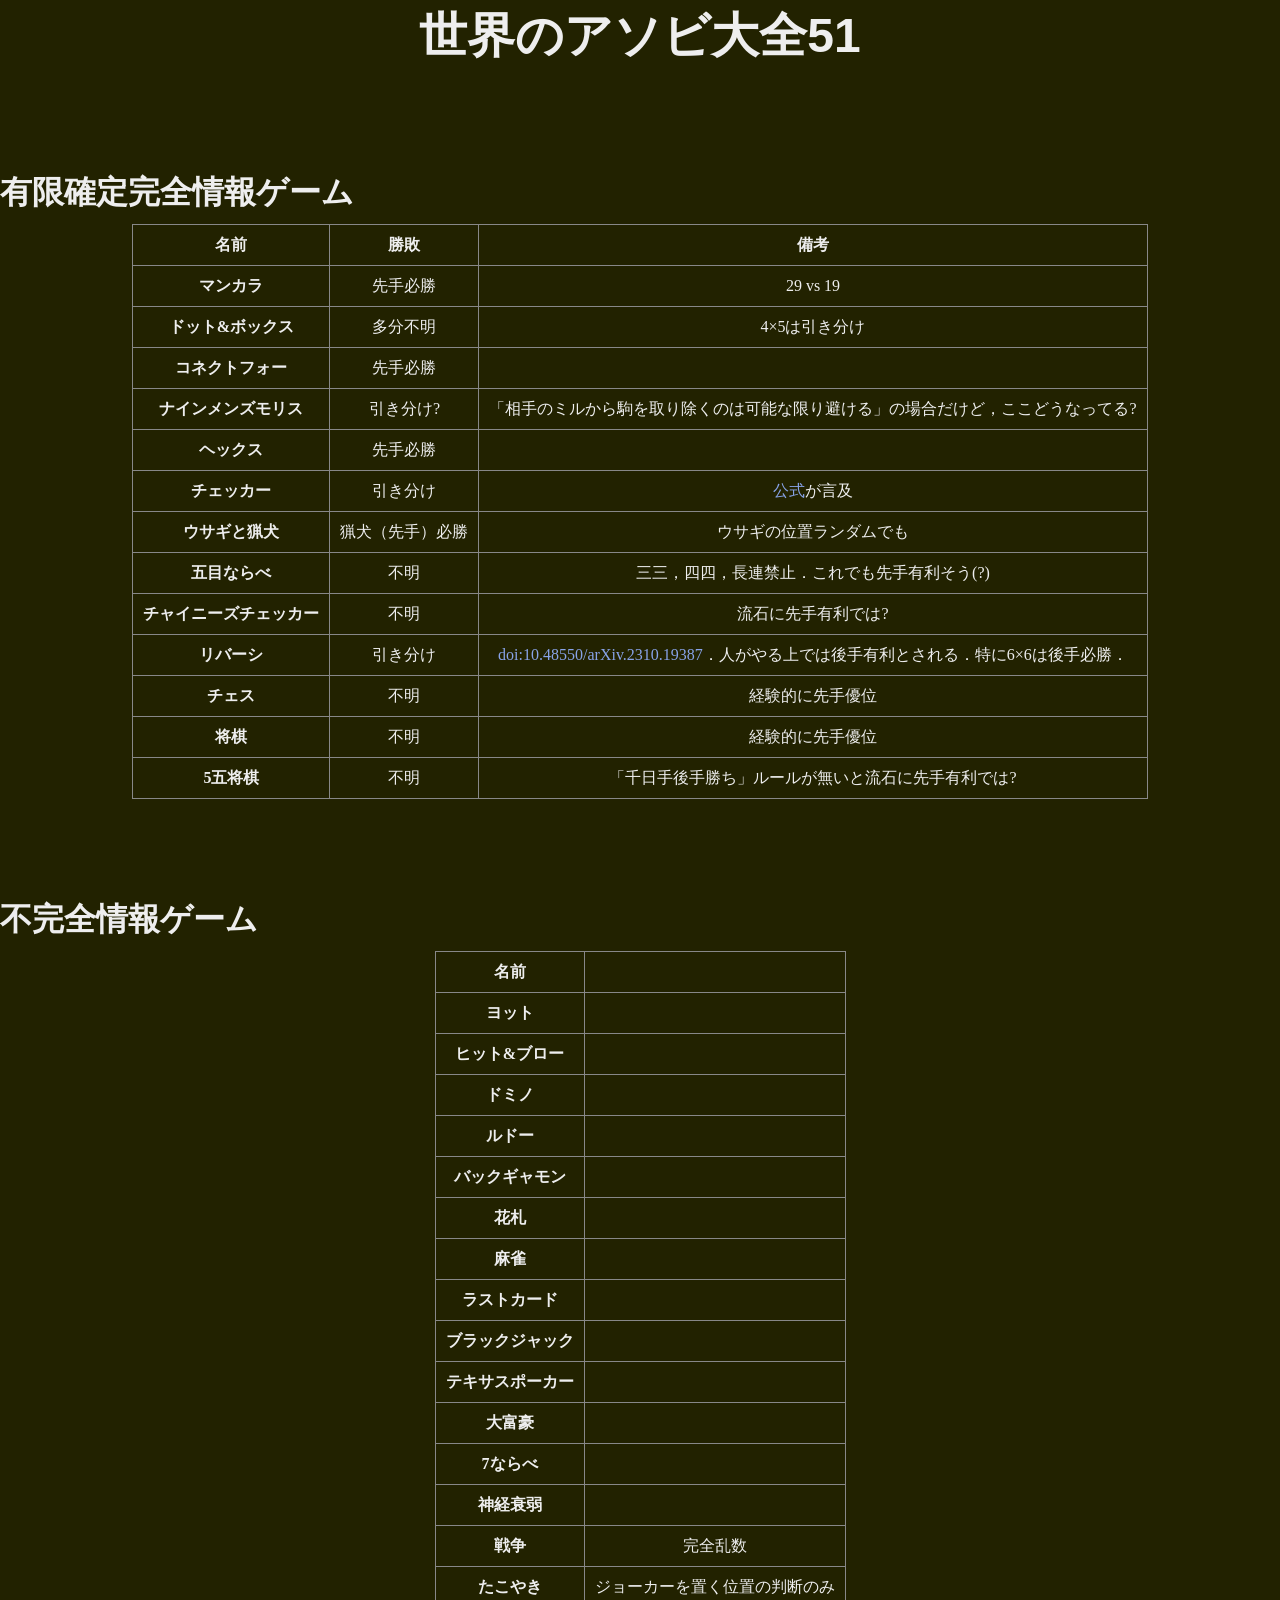
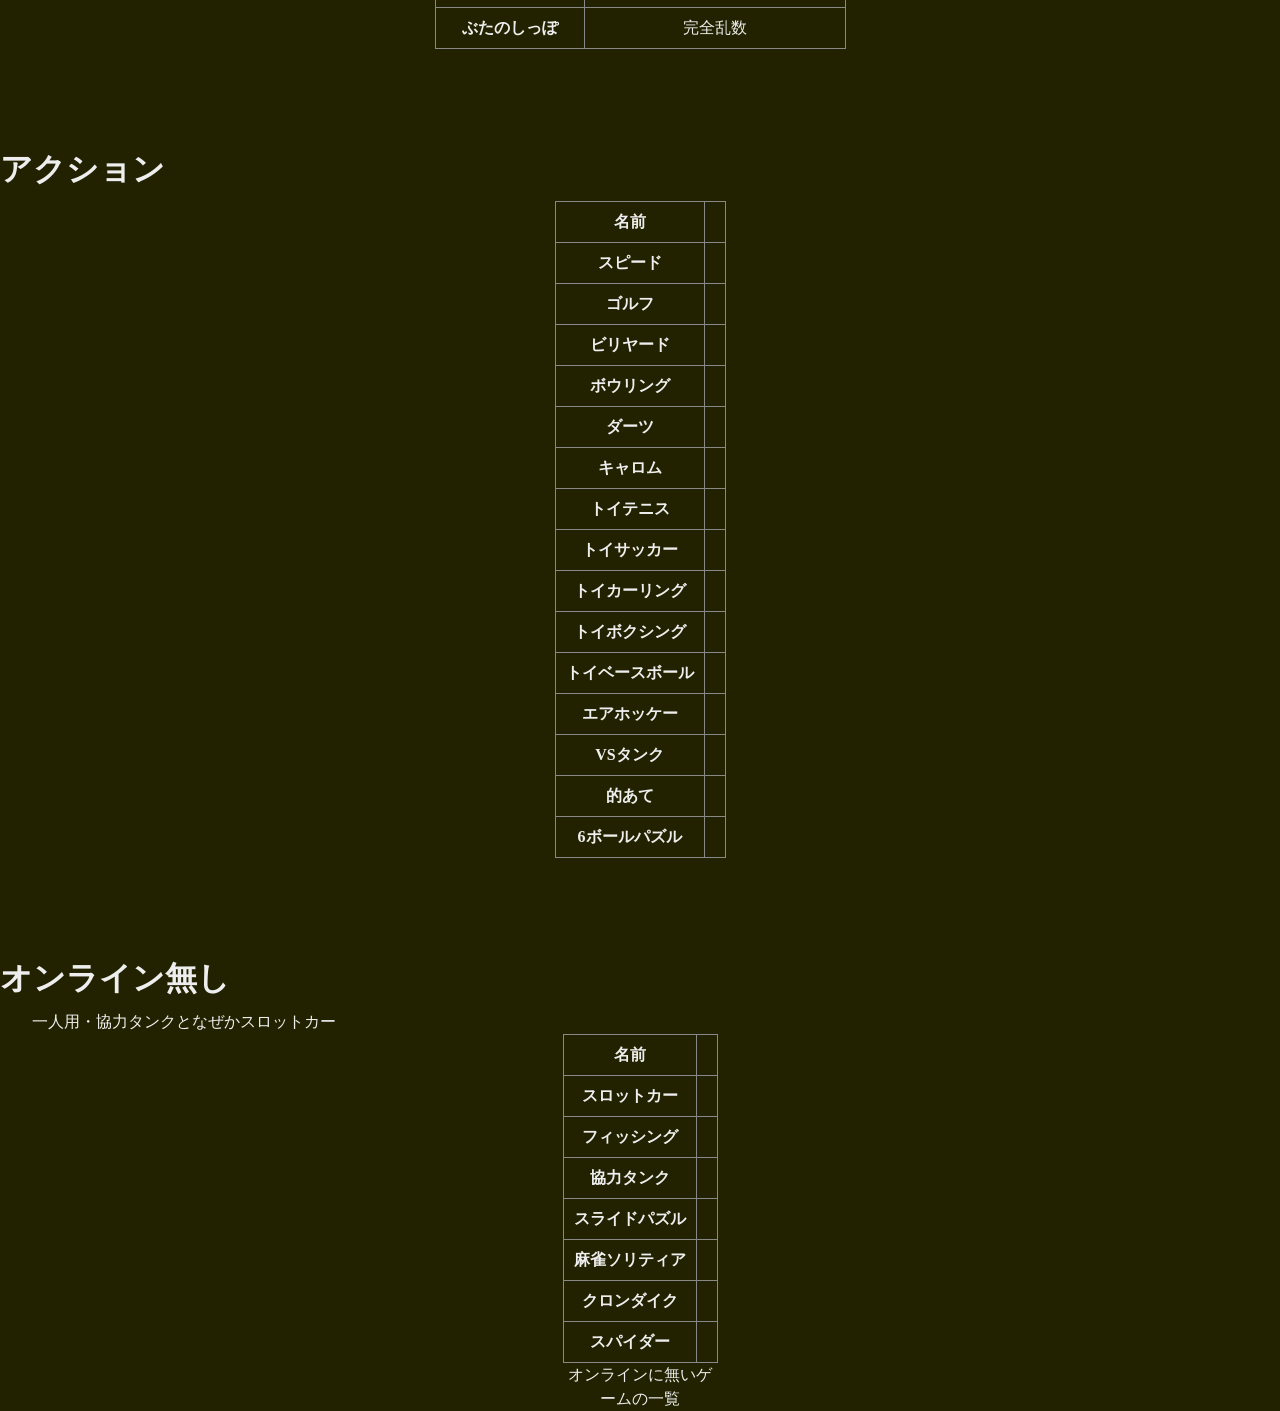
<file: ja/Nintendo/51-Worldwide-Classics.html>
<!doctype html>
<html lang="ja">
	<head>
		<link rel="stylesheet" href="../style.css"/>
		<meta charset="utf-8"/>
		<meta name="description" content="世界のアソビ大全51"/>
		<title></title>
	</head>
	<body>
		<main>
			<h1>世界のアソビ大全51</h1>
			<section>
				<h2>有限確定完全情報ゲーム</h2>
				<table>
					<thead>
						<tr>
							<th scope="col">名前</th>
							<th scope="col">勝敗</th>
							<th scope="col">備考</th>
						</tr>
					</thead>
					<tbody>
						<tr>
							<th scope="row">マンカラ</th>
							<td>先手必勝</td>
							<td>29 vs 19</td>
						</tr>
						<tr>
							<th scope="row">ドット&ボックス</th>
							<td>多分不明</td>
							<td>4×5は引き分け</td>
						</tr>
						<tr>
							<th scope="row">コネクトフォー</th>
							<td>先手必勝</td>
							<td></td>
						</tr>
						<tr>
							<th scope="row">ナインメンズモリス</th>
							<td>引き分け?</td>
							<td>「相手のミルから駒を取り除くのは可能な限り避ける」の場合だけど，ここどうなってる?</td>
						</tr>
						<tr>
							<th scope="row">ヘックス</th>
							<td>先手必勝</td>
							<td></td>
						</tr>
						<tr>
							<th scope="row">チェッカー</th>
							<td>引き分け</td>
							<td><a href="https://www.nintendo.com/jp/switch/as7ta/discovery/fourth/article02.html">公式</a>が言及</td>
						</tr>
						<tr>
							<th scope="row">ウサギと猟犬</th>
							<td>猟犬（先手）必勝</td>
							<td>ウサギの位置ランダムでも</td>
						</tr>
						<tr>
							<th scope="row">五目ならべ</th>
							<td>不明</td>
							<td>三三，四四，長連禁止．これでも先手有利そう(?)</td>
						</tr>
						<tr>
							<th scope="row">チャイニーズチェッカー</th>
							<td>不明</td>
							<td>流石に先手有利では?</td>
						</tr>
						<tr>
							<th scope="row">リバーシ</th>
							<td>引き分け</td>
							<td><a href="https://doi.org/10.48550/arXiv.2310.19387">doi:10.48550/arXiv.2310.19387</a>．人がやる上では後手有利とされる．特に6×6は後手必勝．</td>
						</tr>
						<tr>
							<th scope="row">チェス</th>
							<td>不明</td>
							<td>経験的に先手優位</td>
						</tr>
						<tr>
							<th scope="row">将棋</th>
							<td>不明</td>
							<td>経験的に先手優位</td>
						</tr>
						<tr>
							<th scope="row">5五将棋</th>
							<td>不明</td>
							<td>「千日手後手勝ち」ルールが無いと流石に先手有利では?</td>
						</tr>
					</tbody>
					<caption></caption>
				</table>
			</section>
			<section>
				<h2>不完全情報ゲーム</h2>
				<table>
					<thead>
						<tr>
							<th scope="col">名前</th>
							<th scope="col"></th>
						</tr>
					</thead>
					<tbody>
						<tr>
							<th scope="row">ヨット</th>
							<td></td>
						</tr>
						<tr>
							<th scope="row">ヒット&ブロー</th>
							<td></td>
						</tr>
						<tr>
							<th scope="row">ドミノ</th>
							<td></td>
						</tr>
						<tr>
							<th scope="row">ルドー</th>
							<td></td>
						</tr>
						<tr>
							<th scope="row">バックギャモン</th>
							<td></td>
						</tr>
						<tr>
							<th scope="row">花札</th>
							<td></td>
						</tr>
						<tr>
							<th scope="row">麻雀</th>
							<td></td>
						</tr>
						<tr>
							<th scope="row">ラストカード</th>
							<td></td>
						</tr>
						<tr>
							<th scope="row">ブラックジャック</th>
							<td></td>
						</tr>
						<tr>
							<th scope="row">テキサスポーカー</th>
							<td></td>
						</tr>
						<tr>
							<th scope="row">大富豪</th>
							<td></td>
						</tr>
						<tr>
							<th scope="row">7ならべ</th>
							<td></td>
						</tr>
						<tr>
							<th scope="row">神経衰弱</th>
							<td></td>
						</tr>
						<tr>
							<th scope="row">戦争</th>
							<td>完全乱数</td>
						</tr>
						<tr>
							<th scope="row">たこやき</th>
							<td>ジョーカーを置く位置の判断のみ</td>
						</tr>
						<tr>
							<th scope="row">ぶたのしっぽ</th>
							<td>完全乱数</td>
						</tr>
					</tbody>
					<caption></caption>
				</table>
			</section>
			<section>
				<h2>アクション</h2>
				<table>
					<thead>
						<tr>
							<th scope="col">名前</th>
							<th scope="col"></th>
						</tr>
					</thead>
					<tbody>
						<tr>
							<th scope="row">スピード</th>
							<td></td>
						</tr>
						<tr>
							<th scope="row">ゴルフ</th>
							<td></td>
						</tr>
						<tr>
							<th scope="row">ビリヤード</th>
							<td></td>
						</tr>
						<tr>
							<th scope="row">ボウリング</th>
							<td></td>
						</tr>
						<tr>
							<th scope="row">ダーツ</th>
							<td></td>
						</tr>
						<tr>
							<th scope="row">キャロム</th>
							<td></td>
						</tr>
						<tr>
							<th scope="row">トイテニス</th>
							<td></td>
						</tr>
						<tr>
							<th scope="row">トイサッカー</th>
							<td></td>
						</tr>
						<tr>
							<th scope="row">トイカーリング</th>
							<td></td>
						</tr>
						<tr>
							<th scope="row">トイボクシング</th>
							<td></td>
						</tr>
						<tr>
							<th scope="row">トイベースボール</th>
							<td></td>
						</tr>
						<tr>
							<th scope="row">エアホッケー</th>
							<td></td>
						</tr>
						<tr>
							<th scope="row">VSタンク</th>
							<td></td>
						</tr>
						<tr>
							<th scope="row">的あて</th>
							<td></td>
						</tr>
						<tr>
							<th scope="row">6ボールパズル</th>
							<td></td>
						</tr>
					</tbody>
					<caption></caption>
				</table>
			</section>
			<section>
				<h2>オンライン無し</h2>
				<p>一人用・協力タンクとなぜかスロットカー</p>
				<table>
					<thead>
						<tr>
							<th scope="col">名前</th>
							<th scope="col"></th>
						</tr>
					</thead>
					<tbody>
						<tr>
							<th scope="row">スロットカー</th>
							<td></td>
						</tr>
						<tr>
							<th scope="row">フィッシング</th>
							<td></td>
						</tr>
						<tr>
							<th scope="row">協力タンク</th>
							<td></td>
						</tr>
						<tr>
							<th scope="row">スライドパズル</th>
							<td></td>
						</tr>
						<tr>
							<th scope="row">麻雀ソリティア</th>
							<td></td>
						</tr>
						<tr>
							<th scope="row">クロンダイク</th>
							<td></td>
						</tr>
						<tr>
							<th scope="row">スパイダー</th>
							<td></td>
						</tr>
					</tbody>
					<caption>オンラインに無いゲームの一覧</caption>
				</table>
			</section>
		</main>
	</body>
</html>
</file>
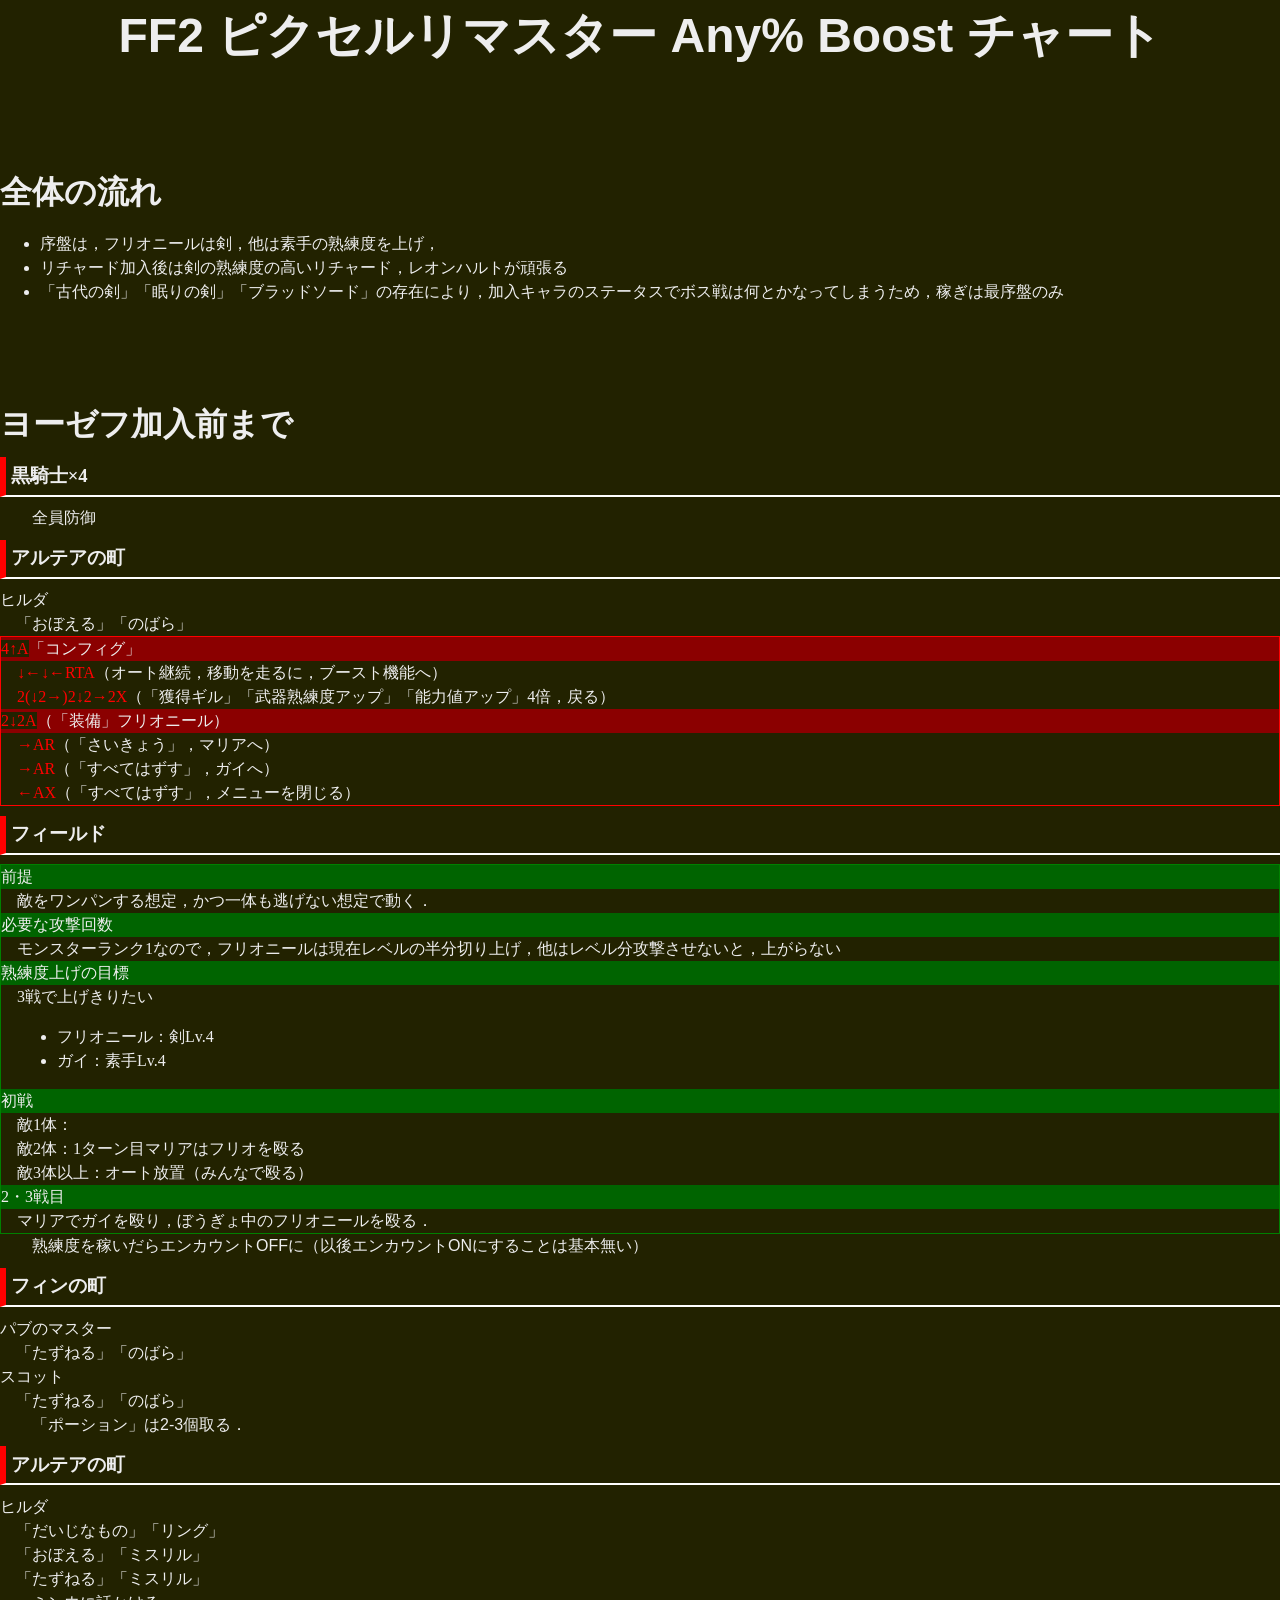
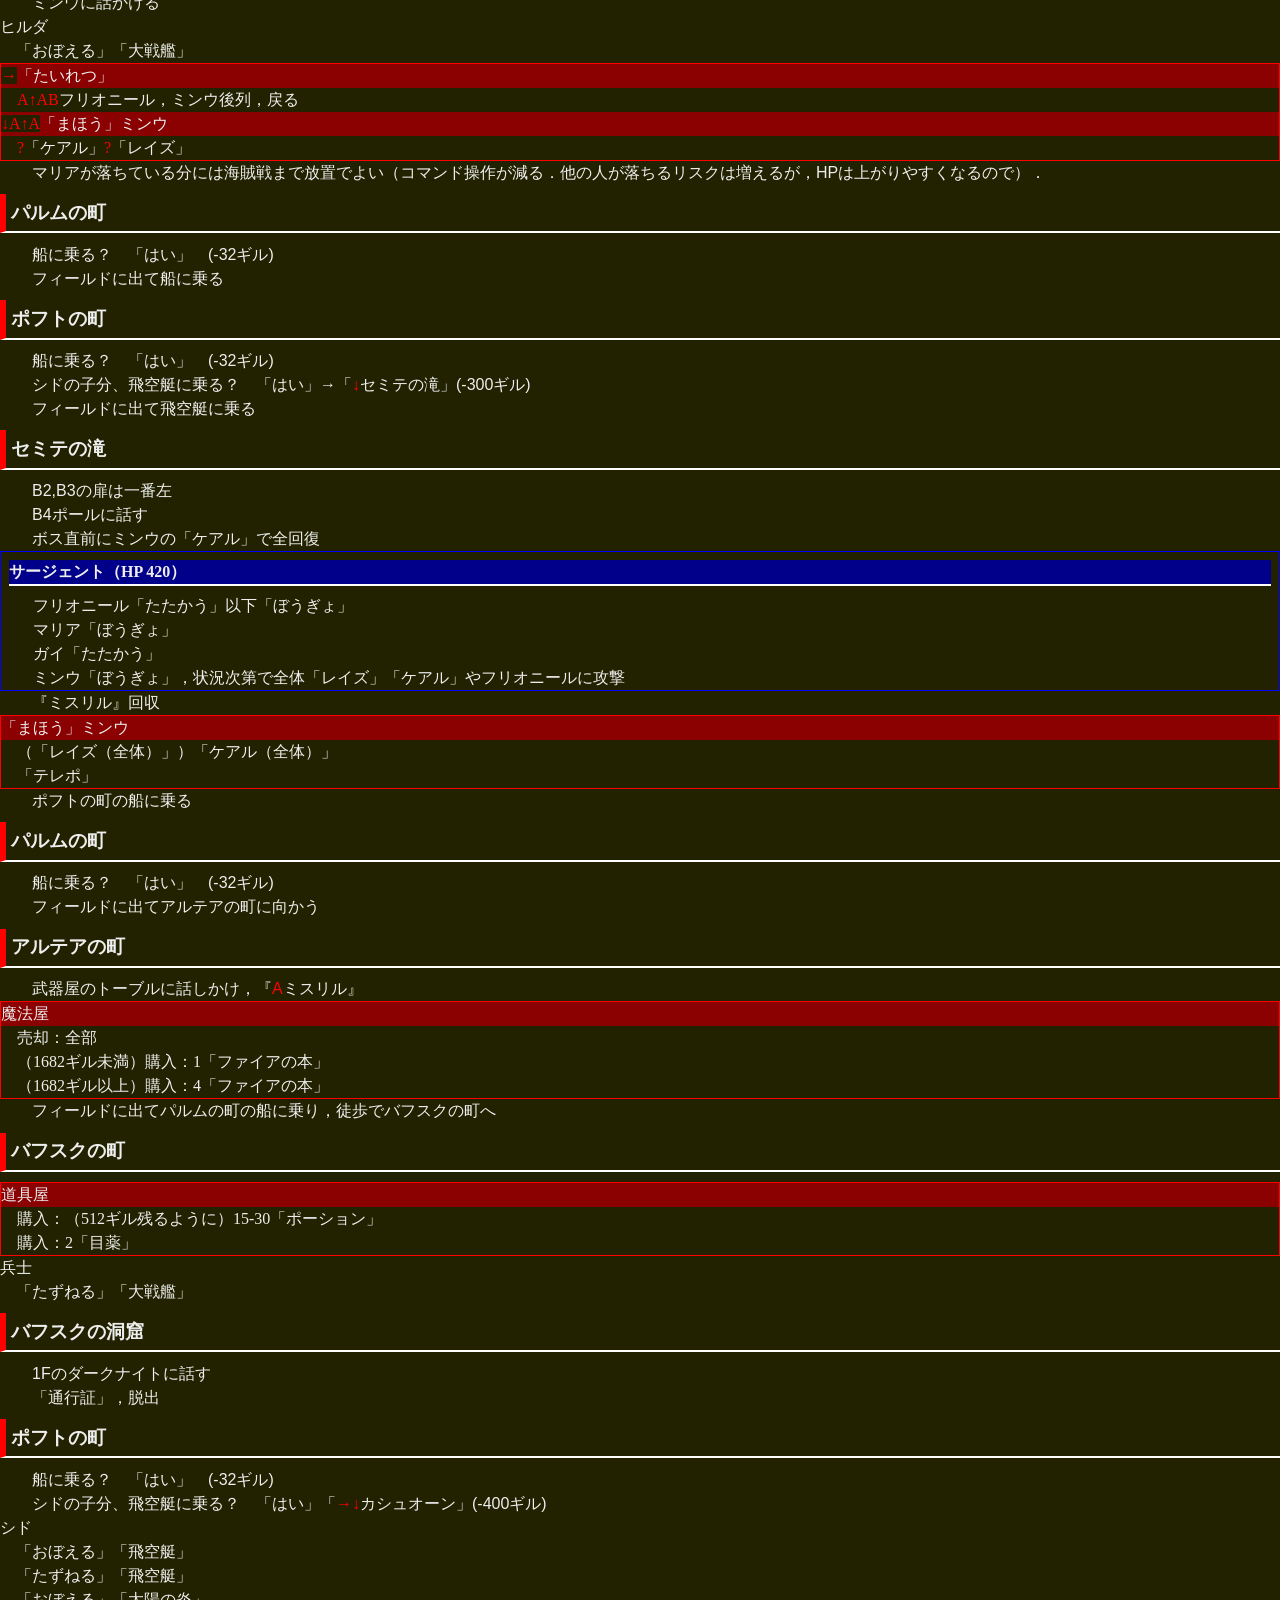
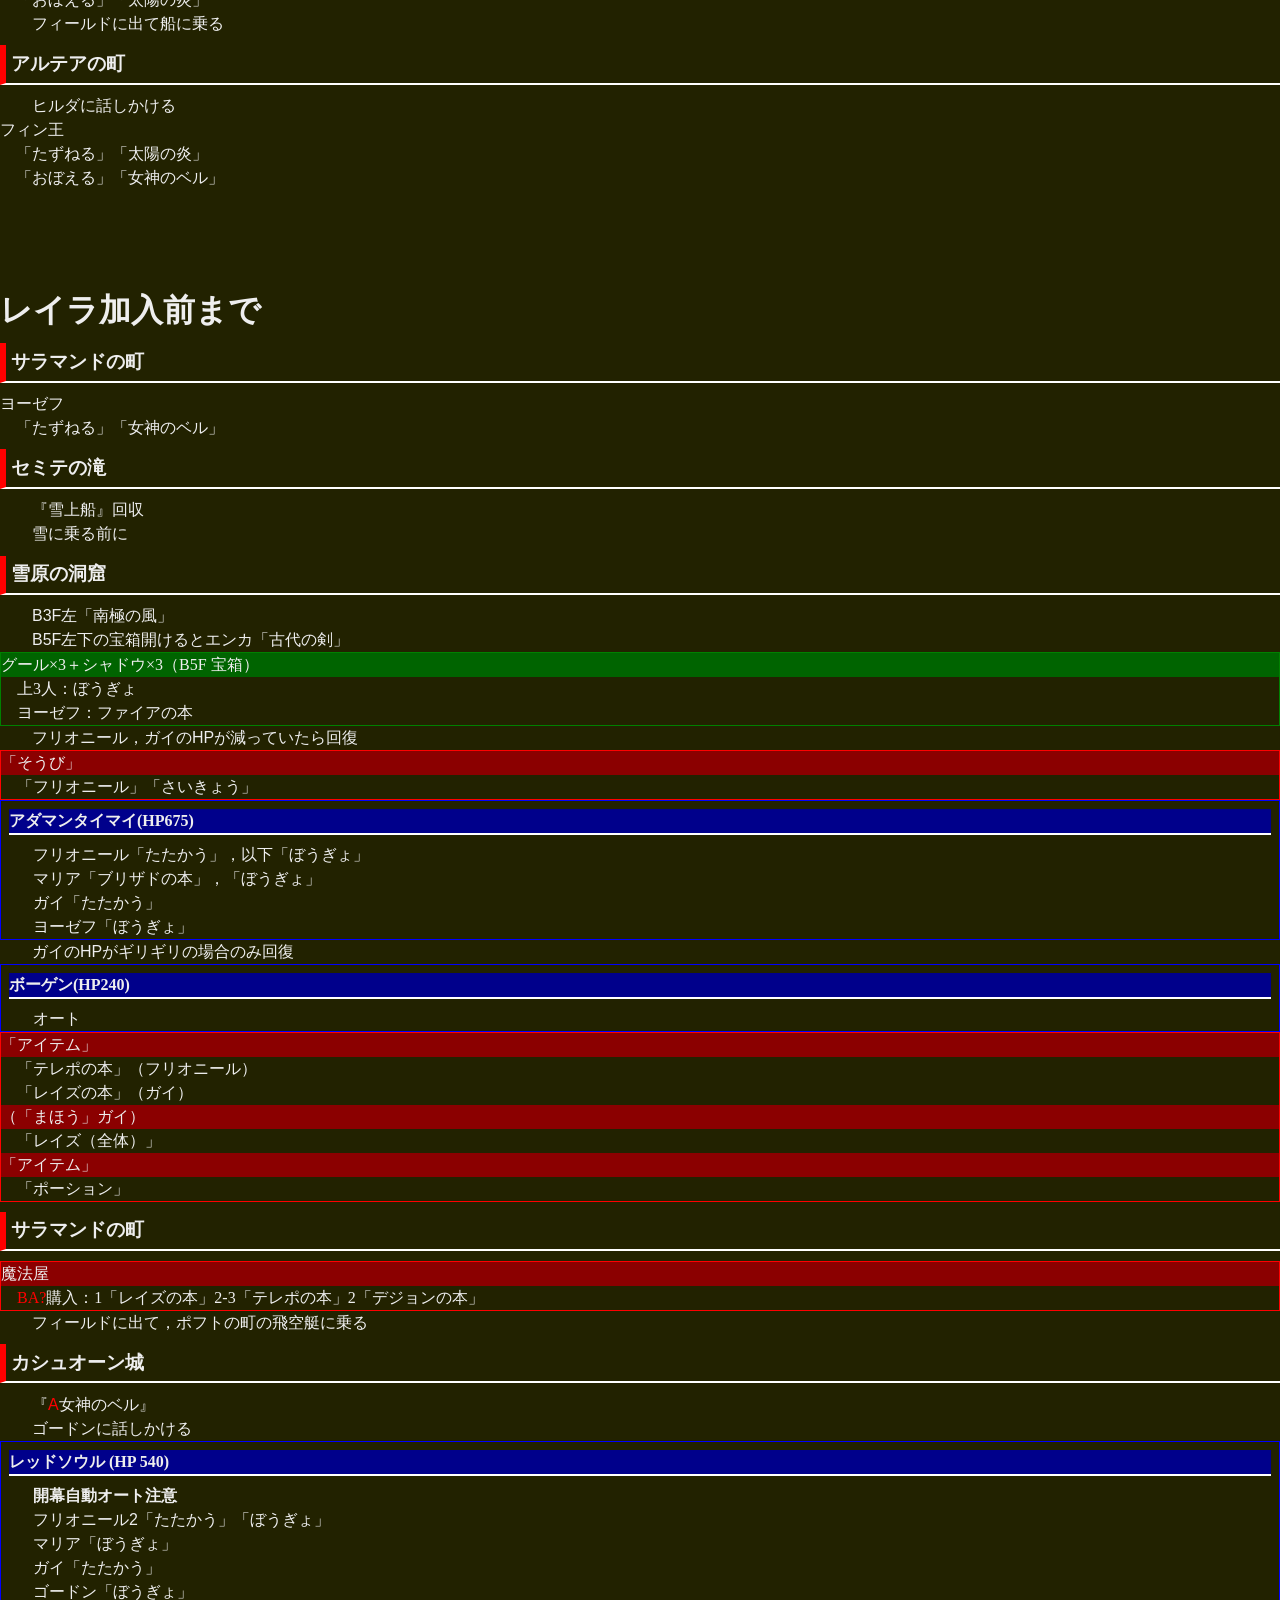
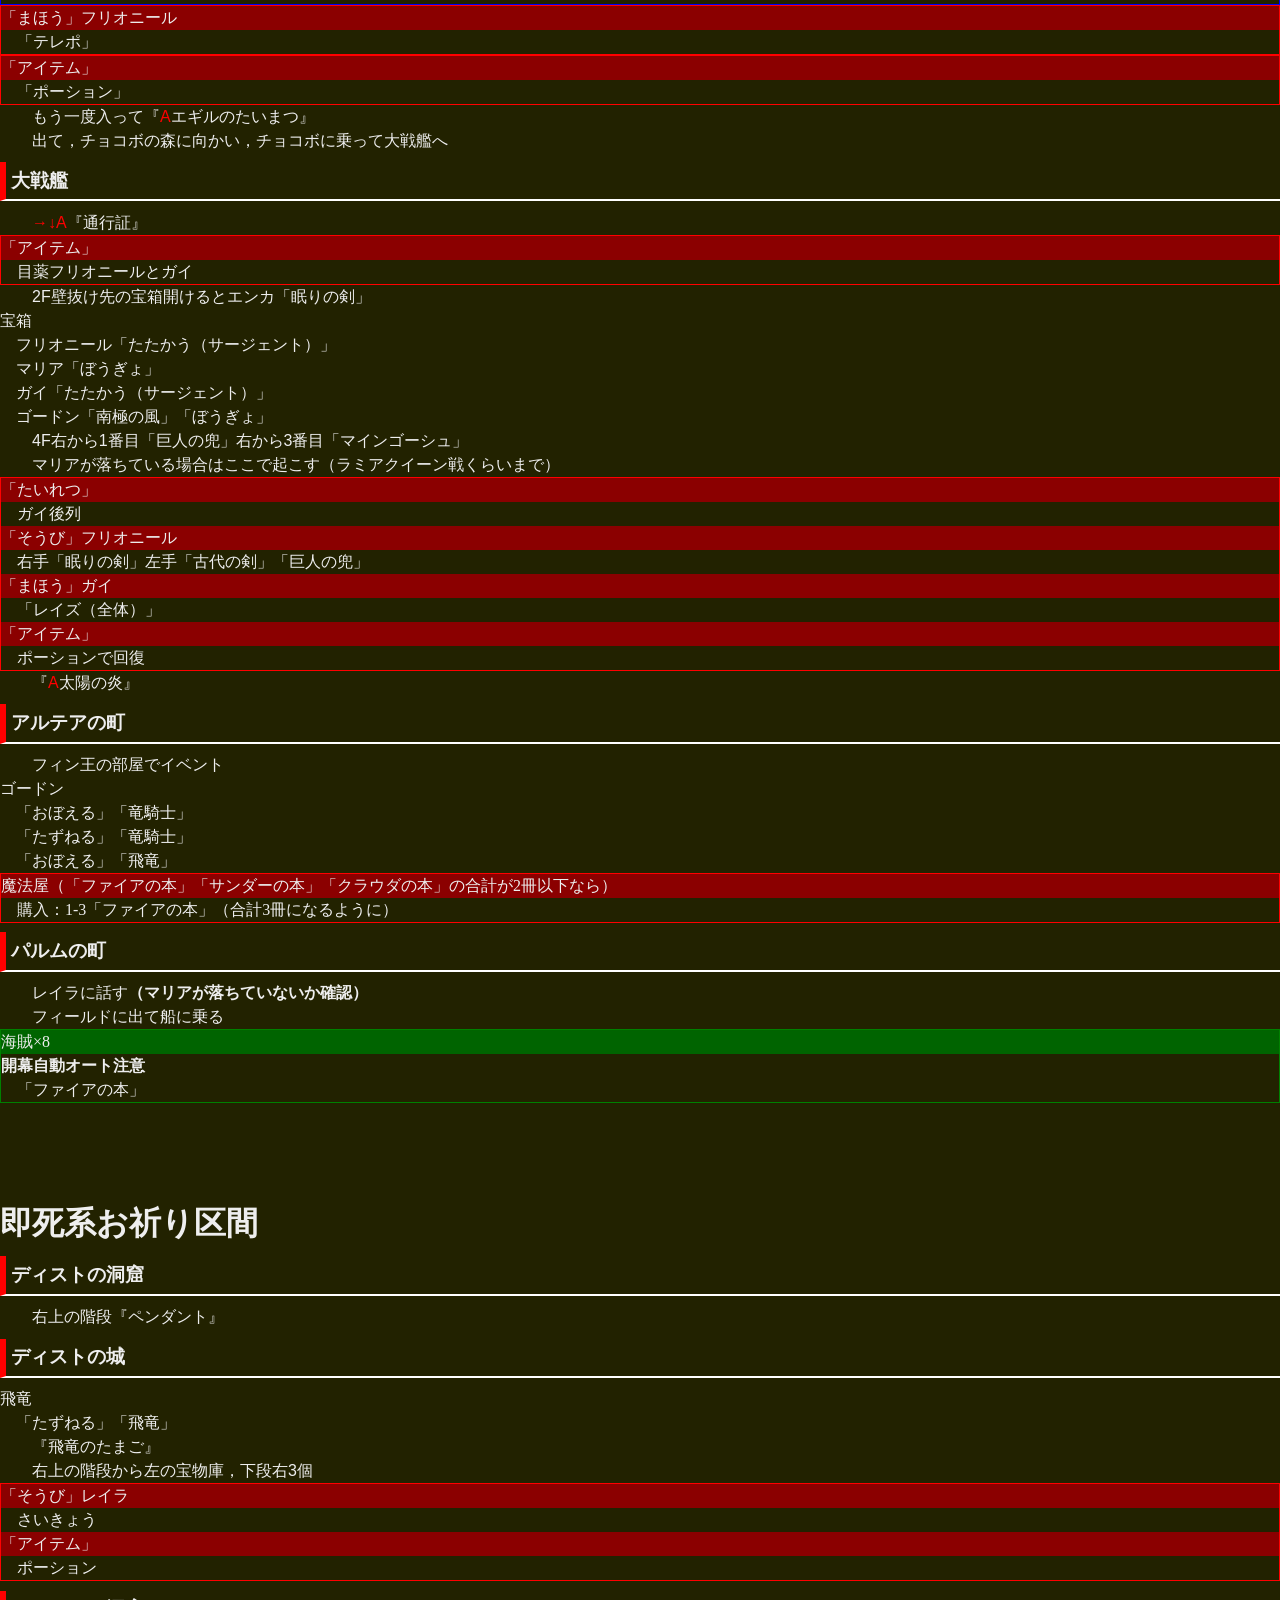
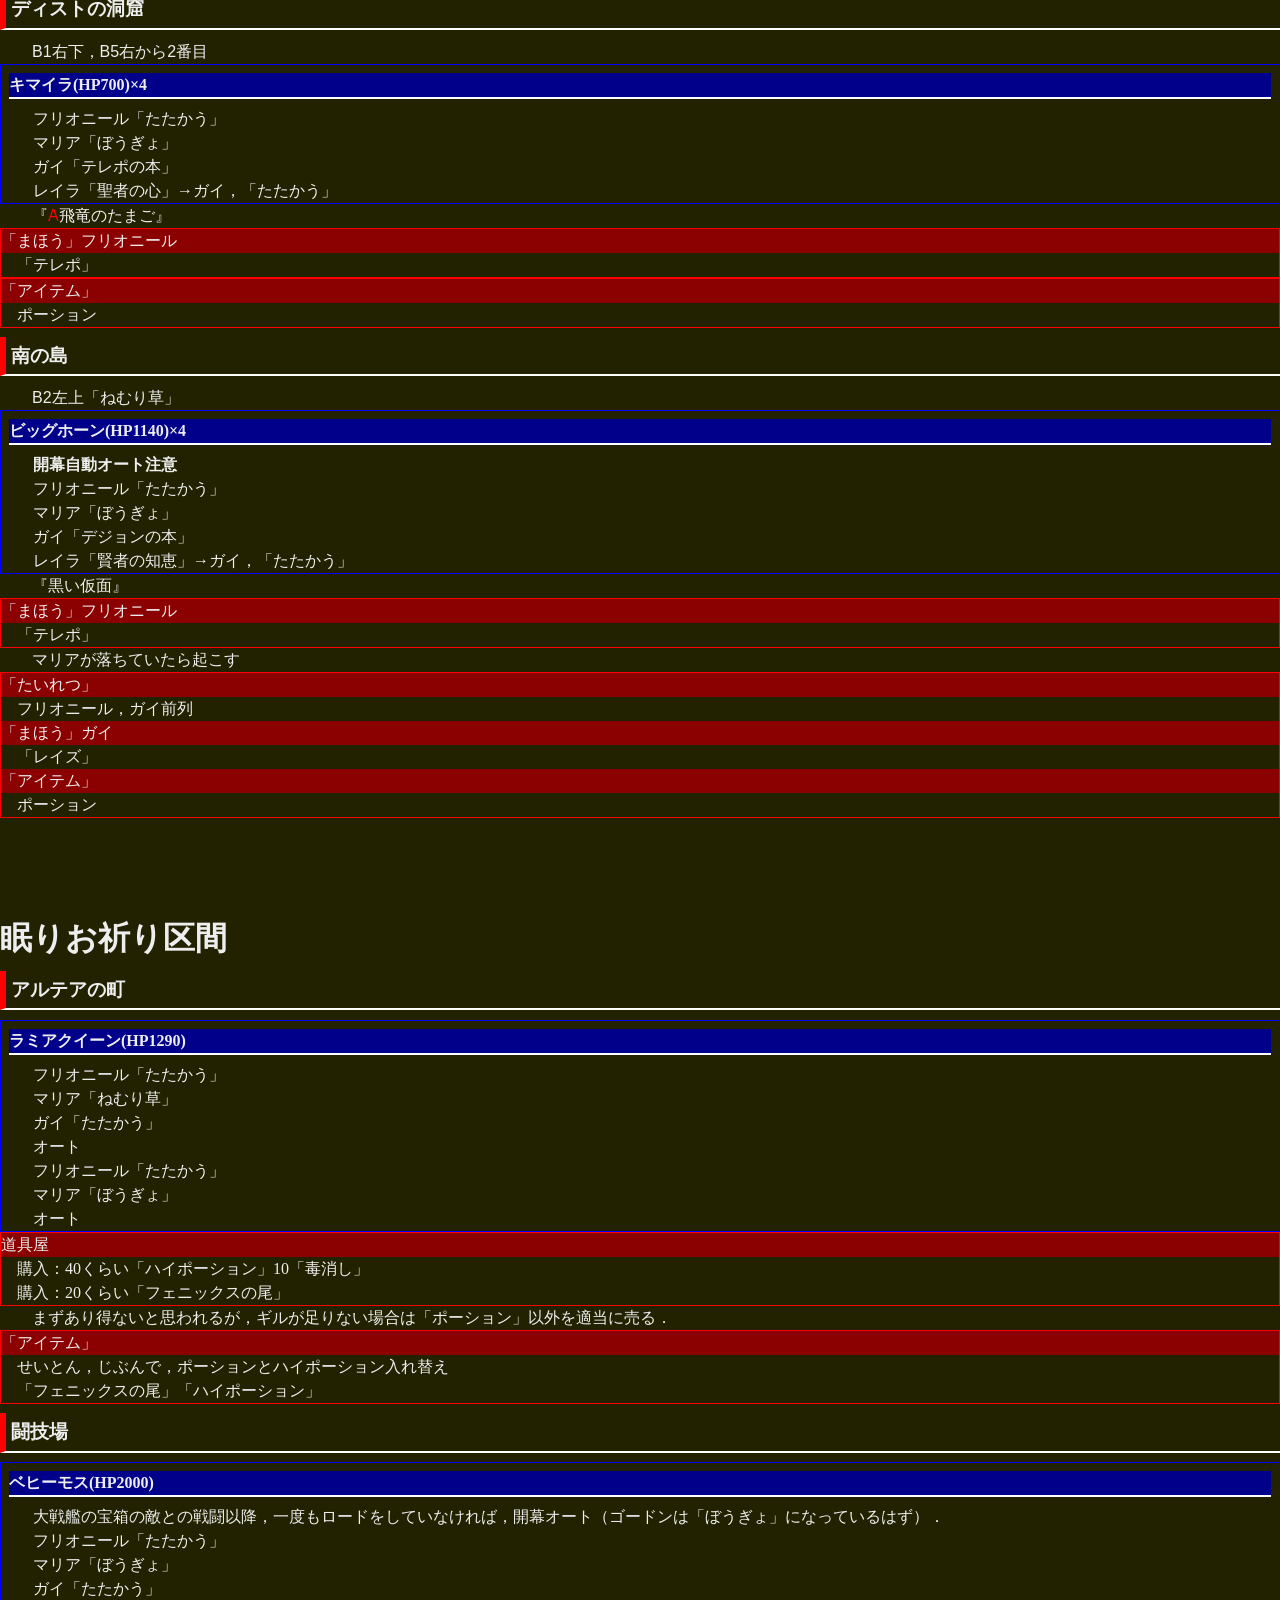
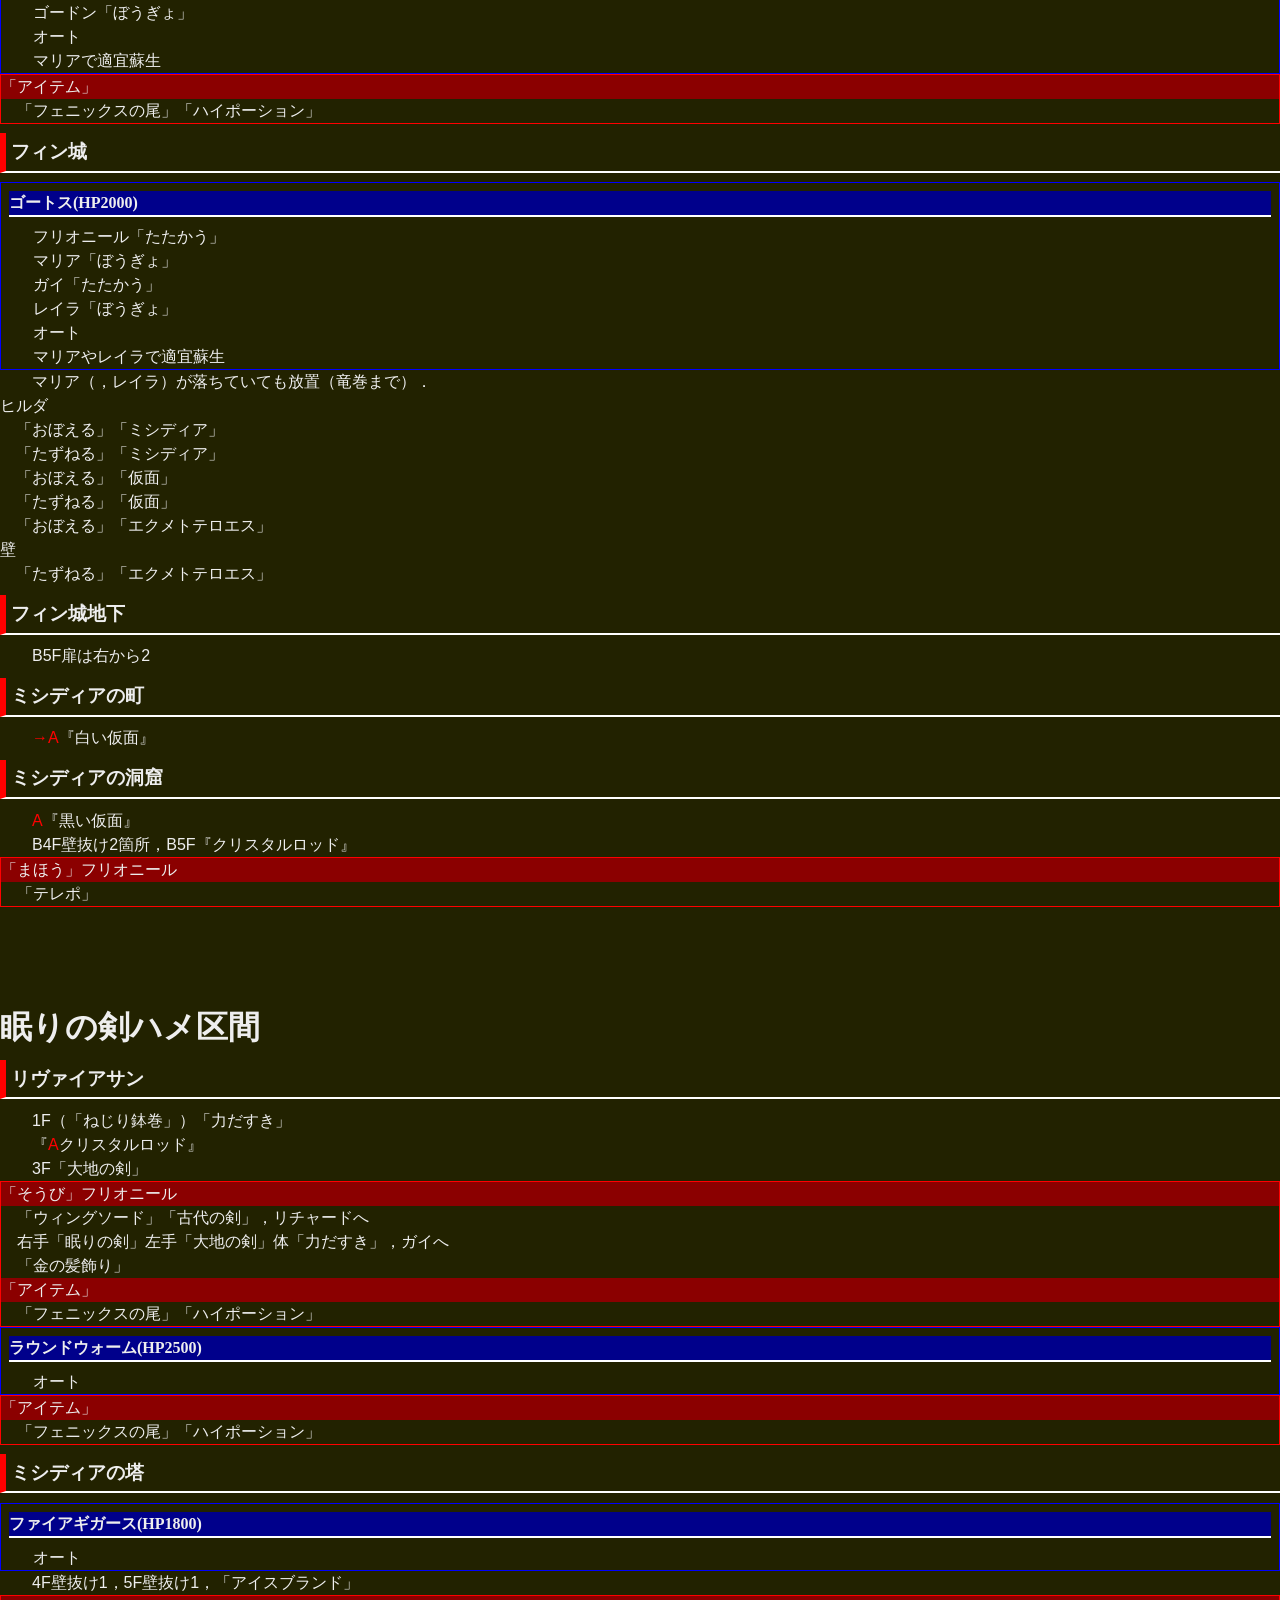
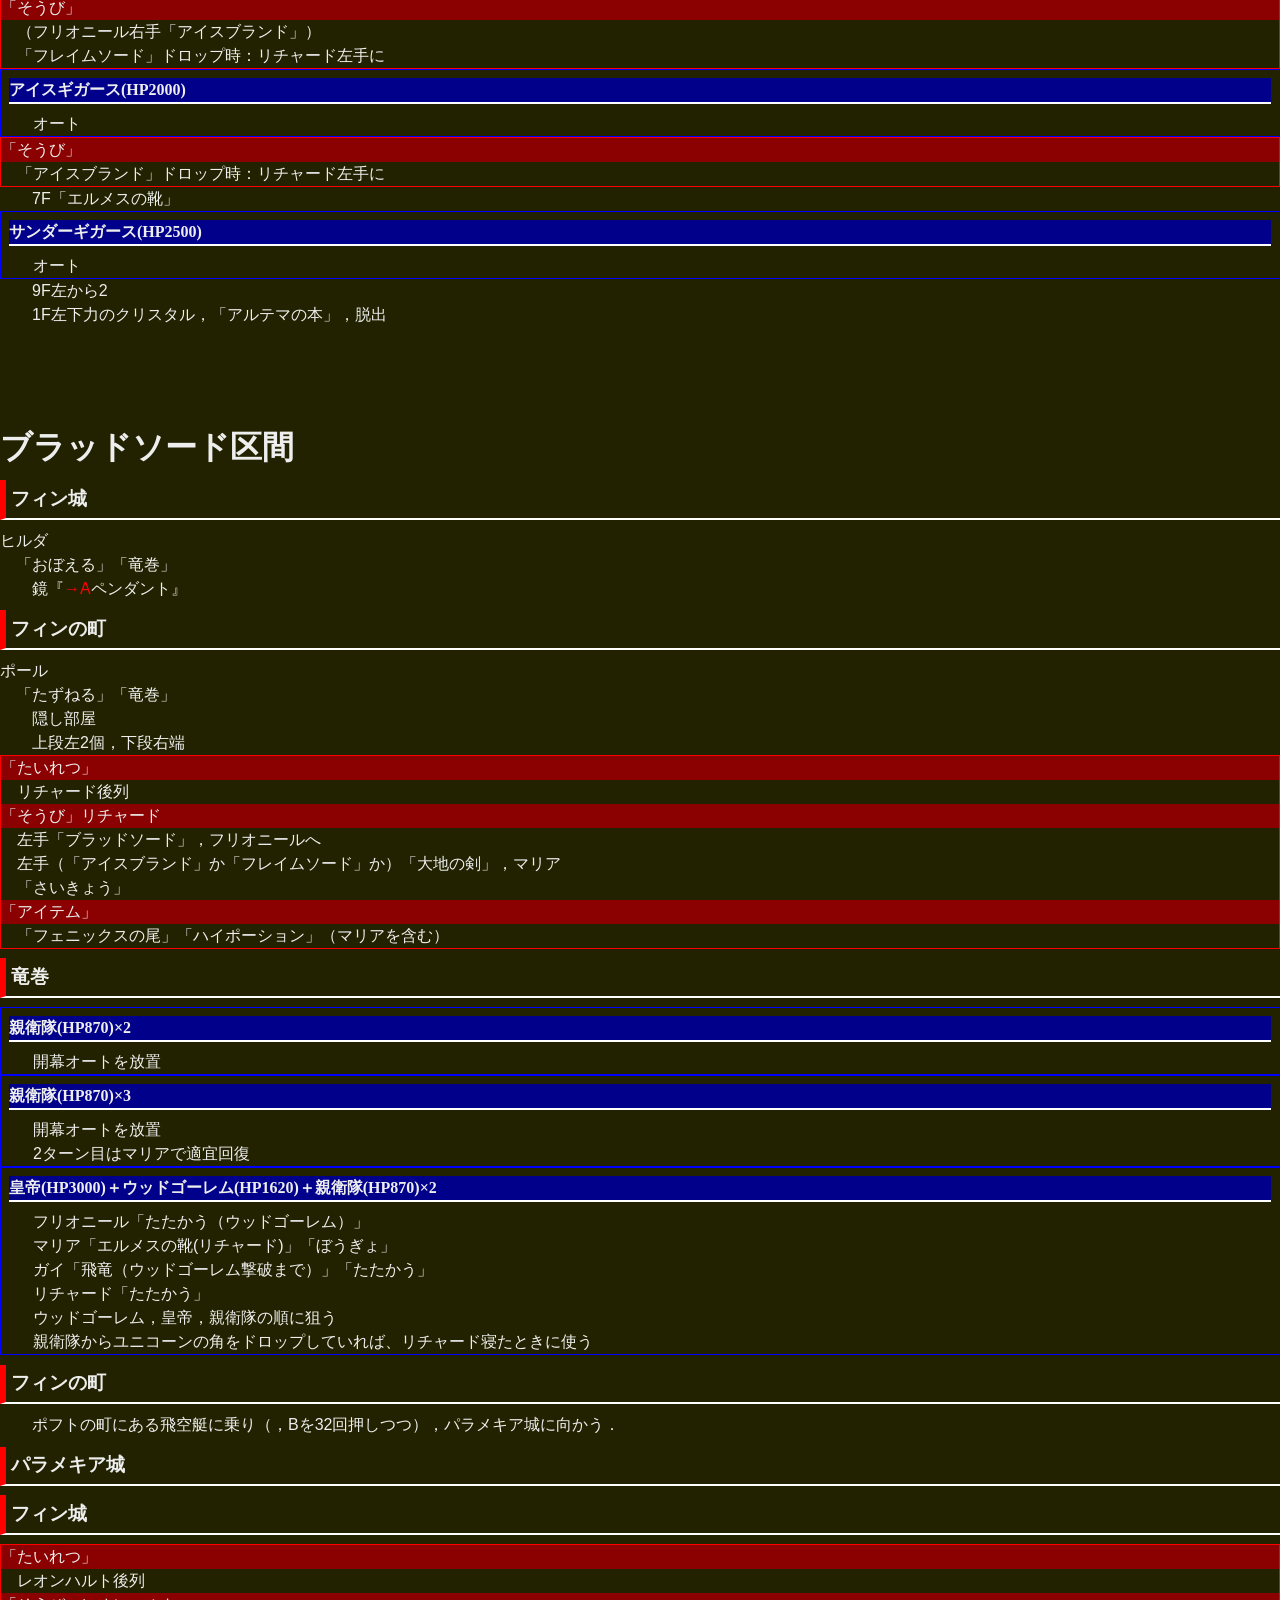
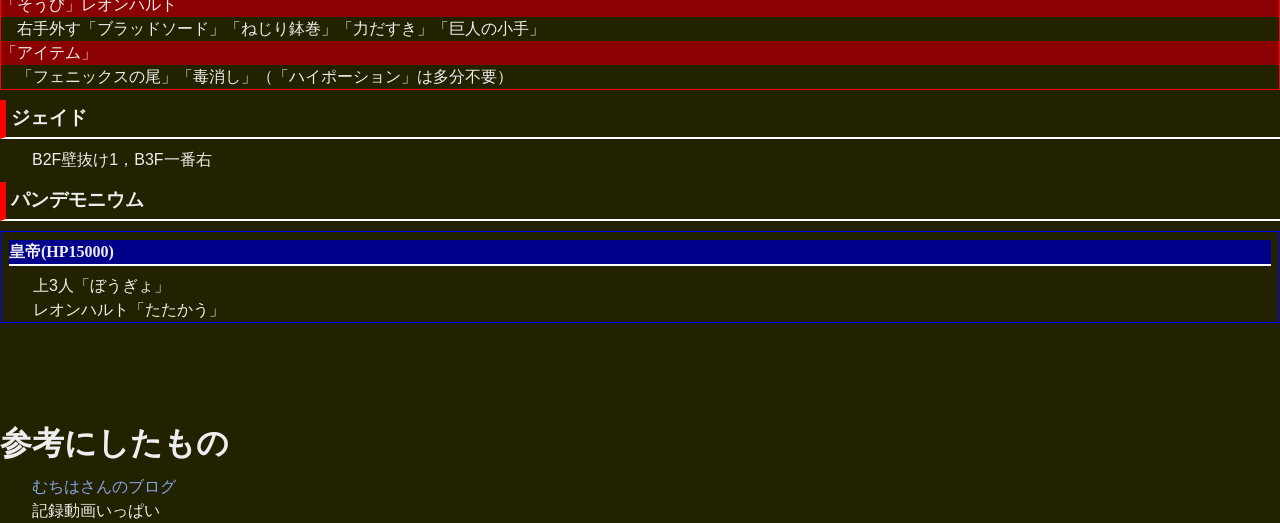
<file: ja/FF/2/PR/Boost.html>
<!doctype html>
<html lang="ja">
	<head>
		<link rel="stylesheet" href="../../../style.css"/>
		<meta charset="utf-8"/>
		<meta name="description" content="FF2 ピクセルリマスター Any% Boost チャート"/>
		<title>FF2 ピクセルリマスター Any% Boost チャート</title>
		<style>
			span.command {color: red; background-color: #220;}
		</style>
	</head>
	<body>
		<main>
			<h1>FF2 ピクセルリマスター Any% Boost チャート</h1>
			<section>
				<h2>全体の流れ</h2>
				<ul>
					<li>序盤は，フリオニールは剣，他は素手の熟練度を上げ，</li>
					<li>リチャード加入後は剣の熟練度の高いリチャード，レオンハルトが頑張る</li>
					<li>「古代の剣」「眠りの剣」「ブラッドソード」の存在により，加入キャラのステータスでボス戦は何とかなってしまうため，稼ぎは最序盤のみ</li>
				</ul>
			</section>
			<section>
				<h2>ヨーゼフ加入前まで</h2>
				<section>
					<h3>黒騎士×4</h3><p>全員防御</p>
				</section>
				<section>
					<h3>アルテアの町</h3>
					<dl class="words">
						<dt>ヒルダ</dt>
						<dd class="learn">「おぼえる」「のばら」</dd>
					</dl>
					<dl class="menu">
						<dt><span class="command">4↑A</span>「コンフィグ」</dt>
						<dd><span class="command">↓←↓←<span>RT</span>A</span>（オート継続，移動を走るに，ブースト機能へ）</dd>
						<dd><span class="command">2(↓2→)2↓2→2X</span>（「獲得ギル」「武器熟練度アップ」「能力値アップ」4倍，戻る）</dd>
						<dt><span class="command">2↓2A</span>（「装備」フリオニール）</dt>
						<dd><span class="command">→AR</span>（「さいきょう」，マリアへ）</dd>
						<dd><span class="command">→AR</span>（「すべてはずす」，ガイへ）</dd>
						<dd><span class="command">←AX</span>（「すべてはずす」，メニューを閉じる）</dd>
					</dl>
				</section>
				<section>
					<h3>フィールド</h3>
					<dl class="battles">
						<dt>前提</dt>
						<dd>敵をワンパンする想定，かつ一体も逃げない想定で動く．</dd>
						<dt>必要な攻撃回数</dt>
						<dd>モンスターランク1なので，フリオニールは現在レベルの半分切り上げ，他はレベル分攻撃させないと，上がらない</dd>
						<dt>熟練度上げの目標</dt>
						<dd>3戦で上げきりたい</dd>
						<dd>
							<ul>
								<li>フリオニール：剣Lv.4</li>
								<li>ガイ：素手Lv.4</li>
							</ul>
						</dd>
						<dt>初戦</dt>
						<dd>敵1体：</dd>
						<dd>敵2体：1ターン目マリアはフリオを殴る</dd>
						<dd>敵3体以上：オート放置（みんなで殴る）</dd>
						<dt>2・3戦目</dt>
						<dd>マリアでガイを殴り，ぼうぎょ中のフリオニールを殴る．</dd>
					</dl>
					<p>熟練度を稼いだらエンカウントOFFに（以後エンカウントONにすることは基本無い）</p>
				</section>
				<section>
					<h3>フィンの町</h3>
					<dl class="words">
						<dt>パブのマスター</dt>
						<dd class="ask">「たずねる」「のばら」</dd>
						<dt>スコット</dt>
						<dd class="ask">「たずねる」「のばら」</dd>
					</dl>
					<p>「ポーション」は2-3個取る．</p>
				</section>
				<section>
					<h3>アルテアの町</h3>
					<dl class="words">
						<dt>ヒルダ</dt>
						<dd>「だいじなもの」「リング」</dd>
						<dd class="learn">「おぼえる」「ミスリル」</dd>
						<dd class="ask">「たずねる」「ミスリル」</dd>
					</dl>
					<p>ミンウに話かける</p>
					<dl class="words">
						<dt>ヒルダ</dt>
						<dd class="learn">「おぼえる」「大戦艦」</dd>
					</dl>
					<dl class="menu">
						<dt><span class="command">→</span>「たいれつ」</dt>
						<dd><span class="command">A↑AB</span>フリオニール，ミンウ後列，戻る</dd>
						<dt><span class="command">↓A↑A</span>「まほう」ミンウ</dt>
						<dd><span class="command">?</span>「ケアル」<span class="command">?</span>「レイズ」</dd>
					</dl>
					<p>マリアが落ちている分には海賊戦まで放置でよい（コマンド操作が減る．他の人が落ちるリスクは増えるが，HPは上がりやすくなるので）．</p>
				</section>
				<section>
					<h3>パルムの町</h3>
					<p>船に乗る？　「はい」　(-32ギル)</p>
					<p>フィールドに出て船に乗る</p>
				</section>
				<section>
					<h3>ポフトの町</h3>
					<p>船に乗る？　「はい」　(-32ギル)</p>
					<p>シドの子分、飛空艇に乗る？　「はい」→「<span class="command">↓</span>セミテの滝」(-300ギル)</p>
					<p>フィールドに出て飛空艇に乗る</p>
				</section>
				<section>
					<h3>セミテの滝</h3>
					<p>B2,B3の扉は一番左</p>
					<p>B4ポールに話す</p>
					<p>ボス直前にミンウの「ケアル」で全回復</p>
					<section class="boss">
						<h4>サージェント（HP 420）</h4>
						<p>フリオニール「たたかう」以下「ぼうぎょ」</p>
						<p>マリア「ぼうぎょ」</p>
						<p>ガイ「たたかう」</p>
						<p>ミンウ「ぼうぎょ」，状況次第で全体「レイズ」「ケアル」やフリオニールに攻撃</p>
					</section>
					<p>『ミスリル』回収</p>
					<dl class="menu">
						<dt><span class="command"></span>「まほう」ミンウ</dt>
						<dd><span class="command"></span>（「レイズ（全体）」）「ケアル（全体）」</dd>
						<dd><span class="command"></span>「テレポ」</dd>
					</dl>
					<p>ポフトの町の船に乗る</p>
				</section>
				<section>
					<h3>パルムの町</h3>
					<p>船に乗る？　「はい」　(-32ギル)</p>
					<p>フィールドに出てアルテアの町に向かう</p>
				</section>
				<section>
					<h3>アルテアの町</h3>
					<p>武器屋のトーブルに話しかけ，『<span class="command">A</span>ミスリル』</p>
					<dl class="shop">
						<dt>魔法屋</dt>
						<dd><span class="command"></span>売却：全部</dd>
						<dd><span class="command"></span>（1682ギル未満）購入：1「ファイアの本」</dd>
						<dd><span class="command"></span>（1682ギル以上）購入：4「ファイアの本」</dd>
					</dl>
					<p>フィールドに出てパルムの町の船に乗り，徒歩でバフスクの町へ</p>
				</section>
				<section>
					<h3>バフスクの町</h3>
					<dl class="shop">
						<dt>道具屋</dt>
						<dd><span class="command"></span>購入：（512ギル残るように）15-30「ポーション」</dd>
						<dd><span class="command"></span>購入：2「目薬」</dd>
					</dl>
					<dl class="words">
						<dt>兵士</dt>
						<dd class="ask">「たずねる」「大戦艦」</dd>
					</dl>
				</section>
				<section>
					<h3>バフスクの洞窟</h3>
					<p>1Fのダークナイトに話す</p>
					<p>「通行証」，脱出</p>
				</section>
				<section>
					<h3>ポフトの町</h3>
					<p>船に乗る？　「はい」　(-32ギル)</p>
					<p>シドの子分、飛空艇に乗る？　「はい」「<span class="command">→↓</span>カシュオーン」(-400ギル)</p>
					<dl class="words">
						<dt>シド</dt>
						<dd class="learn">「おぼえる」「飛空艇」</dd>
						<dd class="ask">「たずねる」「飛空艇」</dd>
						<dd class="learn">「おぼえる」「太陽の炎」</dd>
					</dl>
					<p>フィールドに出て船に乗る</p>
				</section>
				<section>
					<h3>アルテアの町</h3>
					<p>ヒルダに話しかける</p>
					<dl class="words">
						<dt>フィン王</dt>
						<dd class="ask">「たずねる」「太陽の炎」</dd>
						<dd class="learn">「おぼえる」「女神のベル」</dd>
					</dl>
				</section>
			</section>
			<section>
				<h2>レイラ加入前まで</h2>
				<section>
					<h3>サラマンドの町</h3>
					<dl class="words">
						<dt>ヨーゼフ</dt>
						<dd class="ask">「たずねる」「女神のベル」</dd>
					</dl>
				</section>
				<section>
					<h3>セミテの滝</h3>
					<p>『雪上船』回収</p>
					<p>雪に乗る前に</p>
				</section>
				<section>
					<h3>雪原の洞窟</h3>
					<p>B3F左「南極の風」</p>
					<p>B5F左下の宝箱開けるとエンカ「古代の剣」</p>
					<dl class="battles">
						<dt>グール×3＋シャドウ×3（B5F 宝箱）</dt>
						<dd>上3人：ぼうぎょ</dd>
						<dd>ヨーゼフ：ファイアの本</dd>
					</dl>
					<p>フリオニール，ガイのHPが減っていたら回復</p>
					<dl class="menu">
						<dt><span class="command"></span>「そうび」</dt>
						<dd><span class="command"></span>「フリオニール」「さいきょう」</dd>
					</dl>
					<section class="boss">
						<h4>アダマンタイマイ(HP675)</h4>
						<p>フリオニール「たたかう」，以下「ぼうぎょ」</p>
						<p>マリア「ブリザドの本」，「ぼうぎょ」</p>
						<p>ガイ「たたかう」</p>
						<p>ヨーゼフ「ぼうぎょ」</p>
					</section>
					<p>ガイのHPがギリギリの場合のみ回復</p>
					<section class="boss">
						<h4>ボーゲン(HP240)</h4>
						<p>オート</p>
					</section>
					<dl class="menu">
						<dt><span class="command"></span>「アイテム」</dt>
						<dd><span class="command"></span>「テレポの本」（フリオニール）</dd>
						<dd><span class="command"></span>「レイズの本」（ガイ）</dd>
						<dt><span class="command"></span>（「まほう」ガイ）</dt>
						<dd><span class="command"></span>「レイズ（全体）」</dd>
						<dt><span class="command"></span>「アイテム」</dt>
						<dd><span class="command"></span>「ポーション」</dd>
					</dl>
				</section>
				<section>
					<h3>サラマンドの町</h3>
					<dl class="shop">
						<dt>魔法屋</dt>
						<dd><span class="command">BA?</span>購入：1「レイズの本」2-3「テレポの本」2「デジョンの本」</dd>
					</dl>
					<p>フィールドに出て，ポフトの町の飛空艇に乗る</p>
				</section>
				<section>
					<h3>カシュオーン城</h3>
					<p>『<span class="command">A</span>女神のベル』</p>
					<p>ゴードンに話しかける</p>
					<section class="boss">
						<h4>レッドソウル (HP 540)</h4>
						<p><b>開幕自動オート注意</b></p>
						<p>フリオニール2「たたかう」「ぼうぎょ」</p>
						<p>マリア「ぼうぎょ」</p>
						<p>ガイ「たたかう」</p>
						<p>ゴードン「ぼうぎょ」</p>
					</section>
					<dl class="menu">
						<dt><span class="command"></span>「まほう」フリオニール</dt>
						<dd><span class="command"></span>「テレポ」</dd>
					</dl>
					<dl class="menu">
						<dt><span class="command"></span>「アイテム」</dt>
						<dd><span class="command"></span>「ポーション」</dd>
					</dl>
					<p>もう一度入って『<span class="command">A</span>エギルのたいまつ』</p>
					<p>出て，チョコボの森に向かい，チョコボに乗って大戦艦へ</p>
				</section>
				<section>
					<h3>大戦艦</h3>
					<p><span class="command">→↓A</span>『通行証』</p>
					<dl class="menu">
						<dt><span class="command"></span>「アイテム」</dt>
						<dd><span class="command"></span>目薬フリオニールとガイ</dd>
					</dl>
					<p>2F壁抜け先の宝箱開けるとエンカ「眠りの剣」</p>
					<dl class="battle">
						<dt>宝箱</dt>
						<dd>フリオニール「たたかう（サージェント）」</dd>
						<dd>マリア「ぼうぎょ」</dd>
						<dd>ガイ「たたかう（サージェント）」</dd>
						<dd>ゴードン「南極の風」「ぼうぎょ」</dd>
					</dl>
					<p>4F右から1番目「巨人の兜」右から3番目「マインゴーシュ」</p>
					<p>マリアが落ちている場合はここで起こす（ラミアクイーン戦くらいまで）</p>
					<dl class="menu">
						<dt><span class="command"></span>「たいれつ」</dt>
						<dd><span class="command"></span>ガイ後列</dd>
						<dt><span class="command"></span>「そうび」フリオニール</dt>
						<dd><span class="command"></span>右手「眠りの剣」左手「古代の剣」「巨人の兜」</dd>
						<dt><span class="command"></span>「まほう」ガイ</dt>
						<dd><span class="command"></span>「レイズ（全体）」</dd>
						<dt><span class="command"></span>「アイテム」</dt>
						<dd><span class="command"></span>ポーションで回復</dd>
					</dl>
					<p>『<span class="command">A</span>太陽の炎』</p>
				</section>
				<section>
					<h3>アルテアの町</h3>
					<p>フィン王の部屋でイベント</p>
					<dl class="words">
						<dt>ゴードン</dt>
						<dd class="learn">「おぼえる」「竜騎士」</dd>
						<dd class="ask">「たずねる」「竜騎士」</dd>
						<dd class="learn">「おぼえる」「飛竜」</dd>
					</dl>
					<dl class="shop">
						<dt>魔法屋（「ファイアの本」「サンダーの本」「クラウダの本」の合計が2冊以下なら）</dt>
						<dd><span class="command"></span>購入：1-3「ファイアの本」（合計3冊になるように）</dd>
					</dl>
				</section>
				<section>
					<h3>パルムの町</h3>
					<p>レイラに話す<b>（マリアが落ちていないか確認）</b></p>
					<p>フィールドに出て船に乗る</p>
					<dl class="battles">
						<dt>海賊×8</dt>
						<p><b>開幕自動オート注意</b></p>
						<dd>「ファイアの本」</dd>
					</dl>
				</section>
			</section>
			<section>
				<h2>即死系お祈り区間</h2>
				<section>
					<h3>ディストの洞窟</h3>
					<p>右上の階段『ペンダント』</p>
				</section>
				<section>
					<h3>ディストの城</h3>
					<dl class="words">
						<dt>飛竜</dt>
						<dd class="ask">「たずねる」「飛竜」</dd>
					</dl>
					<p>『飛竜のたまご』</p>
					<p>右上の階段から左の宝物庫，下段右3個</p>
					<dl class="menu">
						<dt><span class="command"></span>「そうび」レイラ</dt>
						<dd><span class="command"></span>さいきょう</dd>
						<dt><span class="command"></span>「アイテム」</dt>
						<dd><span class="command"></span>ポーション</dd>
					</dl>
				</section>
				<section>
					<h3>ディストの洞窟</h3>
					<p>B1右下，B5右から2番目</p>
					<section class="boss">
						<h4>キマイラ(HP700)×4</h4>
						<p>フリオニール「たたかう」</p>
						<p>マリア「ぼうぎょ」</p>
						<p>ガイ「テレポの本」</p>
						<p>レイラ「聖者の心」→ガイ，「たたかう」</p>
					</section>
					<p>『<span class="command">A</span>飛竜のたまご』</p>
					<dl class="menu">
						<dt><span class="command"></span>「まほう」フリオニール</dt>
						<dd><span class="command"></span>「テレポ」</dd>
					</dl>
					<dl class="menu">
						<dt><span class="command"></span>「アイテム」</dt>
						<dd><span class="command"></span>ポーション</dd>
					</dl>
				</section>
				<section>
					<h3>南の島</h3>
					<p>B2左上「ねむり草」</p>
					<section class="boss">
						<h4>ビッグホーン(HP1140)×4</h4>
						<p><b>開幕自動オート注意</b></p>
						<p>フリオニール「たたかう」</p>
						<p>マリア「ぼうぎょ」</p>
						<p>ガイ「デジョンの本」</p>
						<p>レイラ「賢者の知恵」→ガイ，「たたかう」</p>
					</section>
					<p>『黒い仮面』</p>
					<dl class="menu">
						<dt><span class="command"></span>「まほう」フリオニール</dt>
						<dd><span class="command"></span>「テレポ」</dd>
					</dl>
					<p>マリアが落ちていたら起こす</p>
					<dl class="menu">
						<dt><span class="command"></span>「たいれつ」</dt>
						<dd><span class="command"></span>フリオニール，ガイ前列</dd>
						<dt><span class="command"></span>「まほう」ガイ</dt>
						<dd><span class="command"></span>「レイズ」</dd>
						<dt><span class="command"></span>「アイテム」</dt>
						<dd><span class="command"></span>ポーション</dd>
					</dl>
				</section>
			</section>
			<section>
				<h2>眠りお祈り区間</h2>
				<section>
					<h3>アルテアの町</h3>
					<section class="boss">
						<h4>ラミアクイーン(HP1290)</h4>
						<p>フリオニール「たたかう」</p>
						<p>マリア「ねむり草」</p>
						<p>ガイ「たたかう」</p>
						<p>オート</p>
						<p>フリオニール「たたかう」</p>
						<p>マリア「ぼうぎょ」</p>
						<p>オート</p>
					</section>
					<dl class="shop">
						<dt>道具屋</dt>
						<dd><span class="command"></span>購入：40くらい「ハイポーション」10「毒消し」</dd>
						<dd><span class="command"></span>購入：20くらい「フェニックスの尾」</dd>
					</dl>
					<p>まずあり得ないと思われるが，ギルが足りない場合は「ポーション」以外を適当に売る．</p>
					<dl class="menu">
						<dt><span class="command"></span>「アイテム」</dt>
						<dd><span class="command"></span>せいとん，じぶんで，ポーションとハイポーション入れ替え</dd>
						<dd>「フェニックスの尾」「ハイポーション」</dd>
					</dl>
				</section>
				<section>
					<h3>闘技場</h3>
					<section class="boss">
						<h4>ベヒーモス(HP2000)</h4>
						<p>大戦艦の宝箱の敵との戦闘以降，一度もロードをしていなければ，開幕オート（ゴードンは「ぼうぎょ」になっているはず）．</p>
						<p>フリオニール「たたかう」</p>
						<p>マリア「ぼうぎょ」</p>
						<p>ガイ「たたかう」</p>
						<p>ゴードン「ぼうぎょ」</p>
						<p>オート</p>
						<p>マリアで適宜蘇生</p>
					</section>
					<dl class="menu">
						<dt><span class="command"></span>「アイテム」</dt>
						<dd>「フェニックスの尾」「ハイポーション」</dd>
					</dl>
				</section>
				<section>
					<h3>フィン城</h3>
					<section class="boss">
						<h4>ゴートス(HP2000)</h4>
						<p>フリオニール「たたかう」</p>
						<p>マリア「ぼうぎょ」</p>
						<p>ガイ「たたかう」</p>
						<p>レイラ「ぼうぎょ」</p>
						<p>オート</p>
						<p>マリアやレイラで適宜蘇生</p>
					</section>
					<p>マリア（，レイラ）が落ちていても放置（竜巻まで）．</p>
					<dl class="words">
						<dt>ヒルダ</dt>
						<dd class="learn">「おぼえる」「ミシディア」</dd>
						<dd class="ask">「たずねる」「ミシディア」</dd>
						<dd class="learn">「おぼえる」「仮面」</dd>
						<dd class="ask">「たずねる」「仮面」</dd>
						<dd class="learn">「おぼえる」「エクメトテロエス」</dd>
					</dl>
					<dl class="words">
						<dt>壁</dt>
						<dd class="ask">「たずねる」「エクメトテロエス」</dd>
					</dl>
				</section>
				<section>
					<h3>フィン城地下</h3>
					<p>B5F扉は右から2</p>
				</section>
				<section>
					<h3>ミシディアの町</h3>
					<p><span class="command">→A</span>『白い仮面』</p>
				</section>
				<section>
					<h3>ミシディアの洞窟</h3>
					<p><span class="command">A</span>『黒い仮面』</p>
					<p>B4F壁抜け2箇所，B5F『クリスタルロッド』</p>
					<dl class="menu">
						<dt><span class="command"></span>「まほう」フリオニール</dt>
						<dd><span class="command"></span>「テレポ」</dd>
					</dl>
				</section>
			</section>
			<section>
				<h2>眠りの剣ハメ区間</h2>
				<section>
					<h3>リヴァイアサン</h3>
					<p>1F（「ねじり鉢巻」）「力だすき」</p>
					<p>『<span class="command">A</span>クリスタルロッド』</p>
					<p>3F「大地の剣」</p>
					<dl class="menu">
						<dt><span class="command"></span>「そうび」フリオニール</dt>
						<dd><span class="command"></span>「ウィングソード」「古代の剣」，リチャードへ</dd>
						<dd><span class="command"></span>右手「眠りの剣」左手「大地の剣」体「力だすき」，ガイへ</dd>
						<dd><span class="command"></span>「金の髪飾り」</dd>
						<dt><span class="command"></span>「アイテム」</dt>
						<dd>「フェニックスの尾」「ハイポーション」</dd>
					</dl>
					<section class="boss">
						<h4>ラウンドウォーム(HP2500)</h4>
						<p>オート</p>
					</section>
					<dl class="menu">
						<dt><span class="command"></span>「アイテム」</dt>
						<dd>「フェニックスの尾」「ハイポーション」</dd>
					</dl>
				</section>
				<section>
					<h3>ミシディアの塔</h3>
					<section class="boss">
						<h4>ファイアギガース(HP1800)</h4>
						<p>オート</p>
					</section>
					<p>4F壁抜け1，5F壁抜け1，「アイスブランド」</p>
					<dl class="menu">
						<dt><span class="command"></span>「そうび」</dt>
						<dd><span class="command"></span>（フリオニール右手「アイスブランド」）</dd>
						<dd><span class="command"></span>「フレイムソード」ドロップ時：リチャード左手に</dd>
					</dl>
					<section class="boss">
						<h4>アイスギガース(HP2000)</h4>
						<p>オート</p>
					</section>
					<dl class="menu">
						<dt><span class="command"></span>「そうび」</dt>
						<dd><span class="command"></span>「アイスブランド」ドロップ時：リチャード左手に</dd>
					</dl>
					<p>7F「エルメスの靴」</p>
					<section class="boss">
						<h4>サンダーギガース(HP2500)</h4>
						<p>オート</p>
					</section>
					<p>9F左から2</p>
					<p>1F左下力のクリスタル，「アルテマの本」，脱出</p>
				</section>
			</section>
			<section>
				<h2>ブラッドソード区間</h2>
				<section>
					<h3>フィン城</h3>
					<dl class="words">
						<dt>ヒルダ</dt>
						<dd class="learn">「おぼえる」「竜巻」</dd>
					</dl>
					<p>鏡『<span class="command">→A</span>ペンダント』</p>
				</section>
				<section>
					<h3>フィンの町</h3>
					<dl class="words">
						<dt>ポール</dt>
						<dd class="ask">「たずねる」「竜巻」</dd>
					</dl>
					<p>隠し部屋</p>
					<p>上段左2個，下段右端</p>
					<dl class="menu">
						<dt><span class="command"></span>「たいれつ」</dt>
						<dd><span class="command"></span>リチャード後列</dd>
						<dt><span class="command"></span>「そうび」リチャード</dt>
						<dd><span class="command"></span>左手「ブラッドソード」，フリオニールへ</dd>
						<dd><span class="command"></span>左手（「アイスブランド」か「フレイムソード」か）「大地の剣」，マリア</dd>
						<dd><span class="command"></span>「さいきょう」</dd>
						<dt><span class="command"></span>「アイテム」</dt>
						<dd>「フェニックスの尾」「ハイポーション」（マリアを含む）</dd>
					</dl>
				</section>
				<section>
					<h3>竜巻</h3>
					<section class="boss">
						<h4>親衛隊(HP870)×2</h4>
						<p>開幕オートを放置</p>
					</section>
					<section class="boss">
						<h4>親衛隊(HP870)×3</h4>
						<p>開幕オートを放置</p>
						<p>2ターン目はマリアで適宜回復</p>
					</section>
					<section class="boss">
						<h4>皇帝(HP3000)＋ウッドゴーレム(HP1620)＋親衛隊(HP870)×2</h4>
						<p>フリオニール「たたかう（ウッドゴーレム）」</p>
						<p>マリア「エルメスの靴(リチャード)」「ぼうぎょ」</p>
						<p>ガイ「飛竜（ウッドゴーレム撃破まで）」「たたかう」</p>
						<p>リチャード「たたかう」</p>
						<p>ウッドゴーレム，皇帝，親衛隊の順に狙う</p>
						<p>親衛隊からユニコーンの角をドロップしていれば、リチャード寝たときに使う</p>
					</section>
				</section>
				<section>
					<h3>フィンの町</h3>
					<p>ポフトの町にある飛空艇に乗り（，Bを32回押しつつ），パラメキア城に向かう．</p>
				</section>
				<section>
					<h3>パラメキア城</h3>
				</section>
				<section>
					<h3>フィン城</h3>
					<dl class="menu">
						<dt><span class="command"></span>「たいれつ」</dt>
						<dd><span class="command"></span>レオンハルト後列</dd>
						<dt><span class="command"></span>「そうび」レオンハルト</dt>
						<dd><span class="command"></span>右手外す「ブラッドソード」「ねじり鉢巻」「力だすき」「巨人の小手」</dd>
						<dt><span class="command"></span>「アイテム」</dt>
						<dd>「フェニックスの尾」「毒消し」（「ハイポーション」は多分不要）</dd>
					</dl>
				</section>
				<section>
					<h3>ジェイド</h3>
					<p>B2F壁抜け1，B3F一番右</p>
				</section>
				<section>
					<h3>パンデモニウム</h3>
					<section class="boss">
						<h4>皇帝(HP15000)</h4>
						<p>上3人「ぼうぎょ」</p>
						<p>レオンハルト「たたかう」</p>
					</section>
				</section>
			</section>
			<section>
				<h2>参考にしたもの</h2>
				<p><a href="https://6chi8.hatenablog.com/entry/2024/05/31/223126">むちはさんのブログ</a></p>
				<p>記録動画いっぱい</p>
			</section>
		</main>
	</body>
</html>
</file>
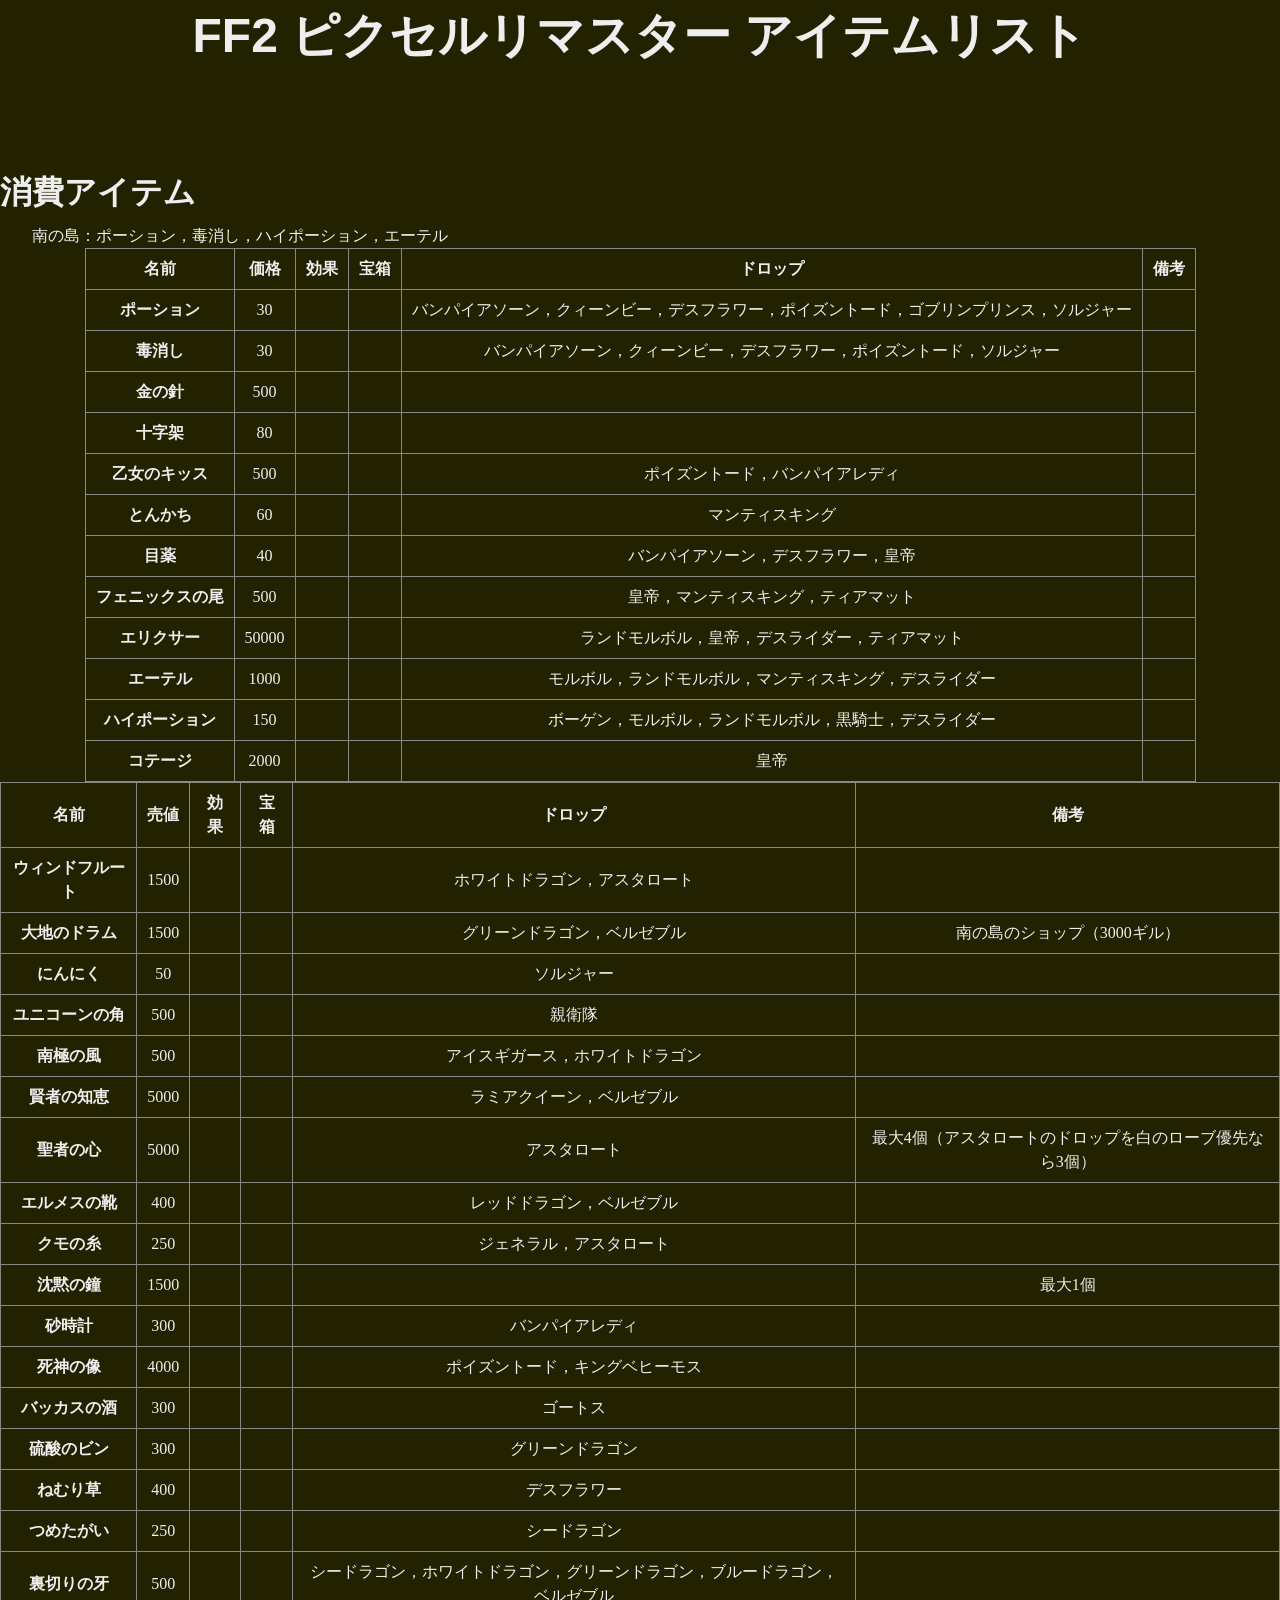
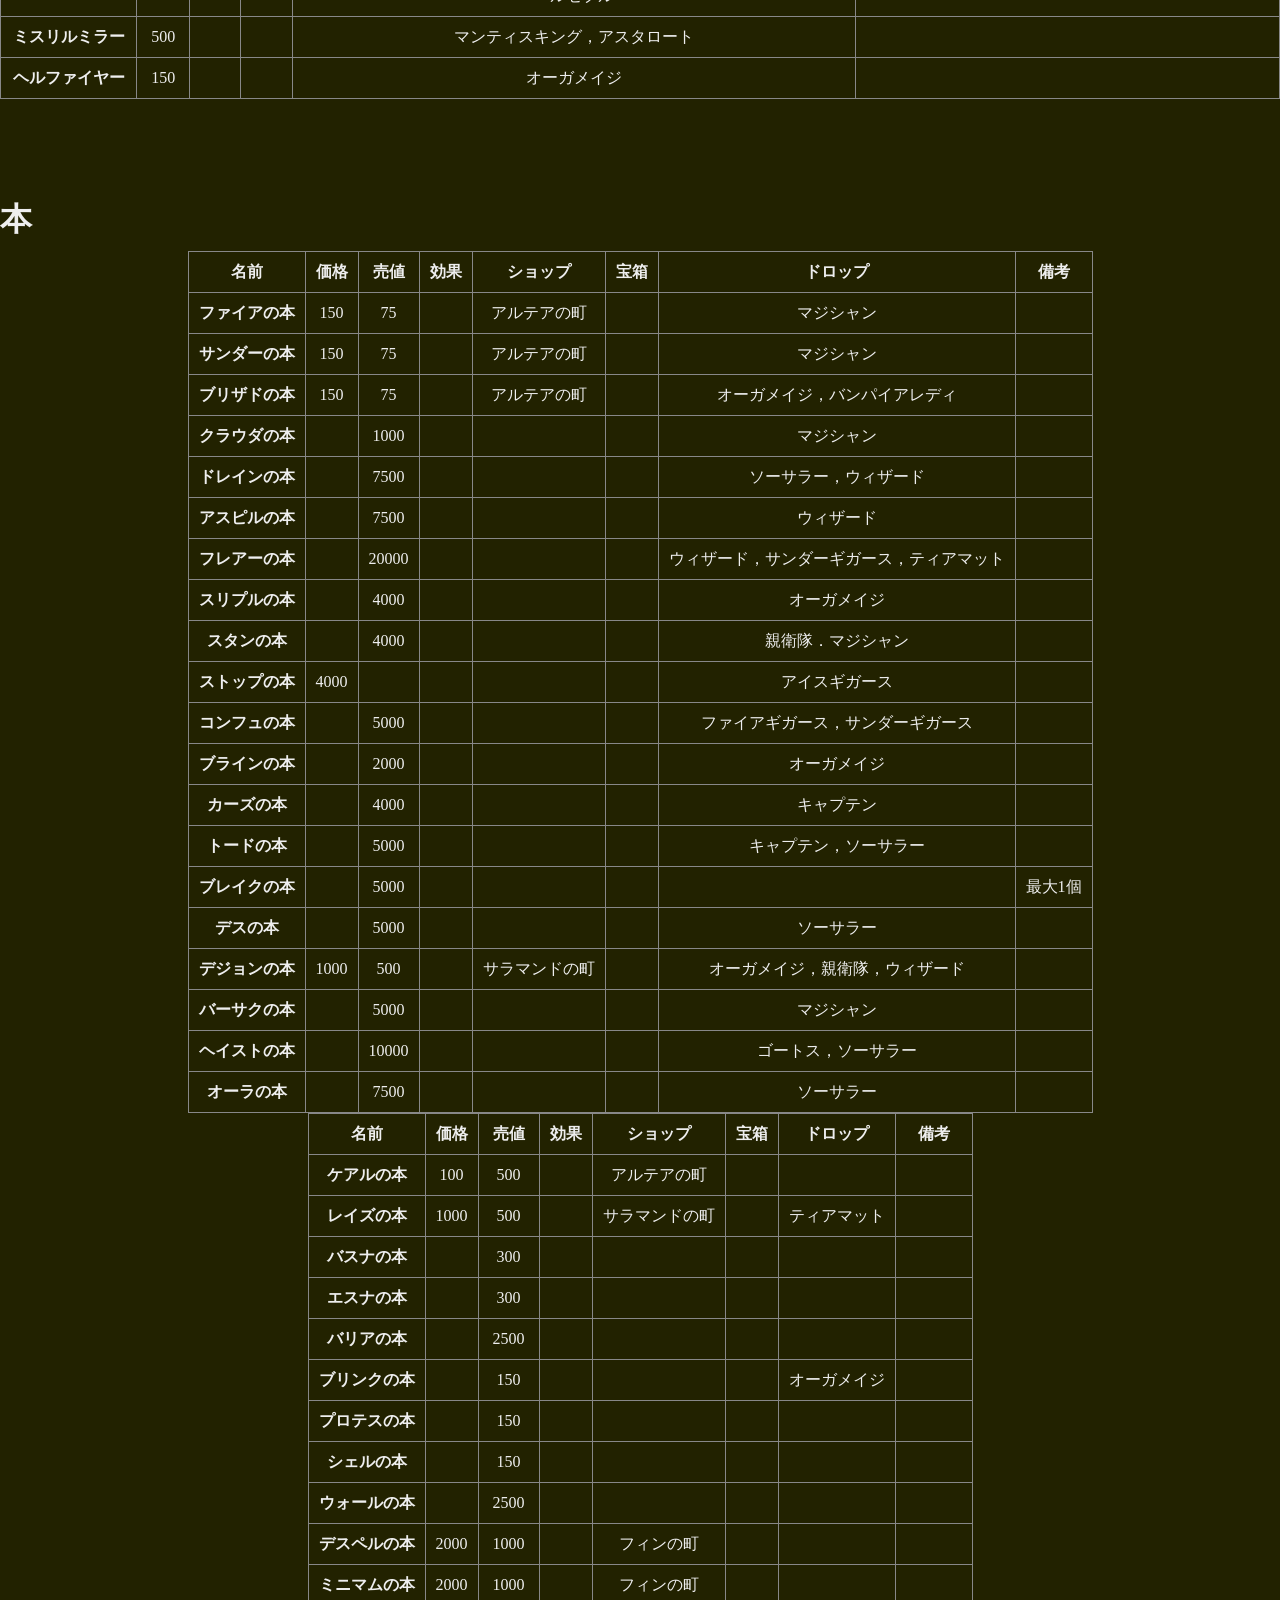
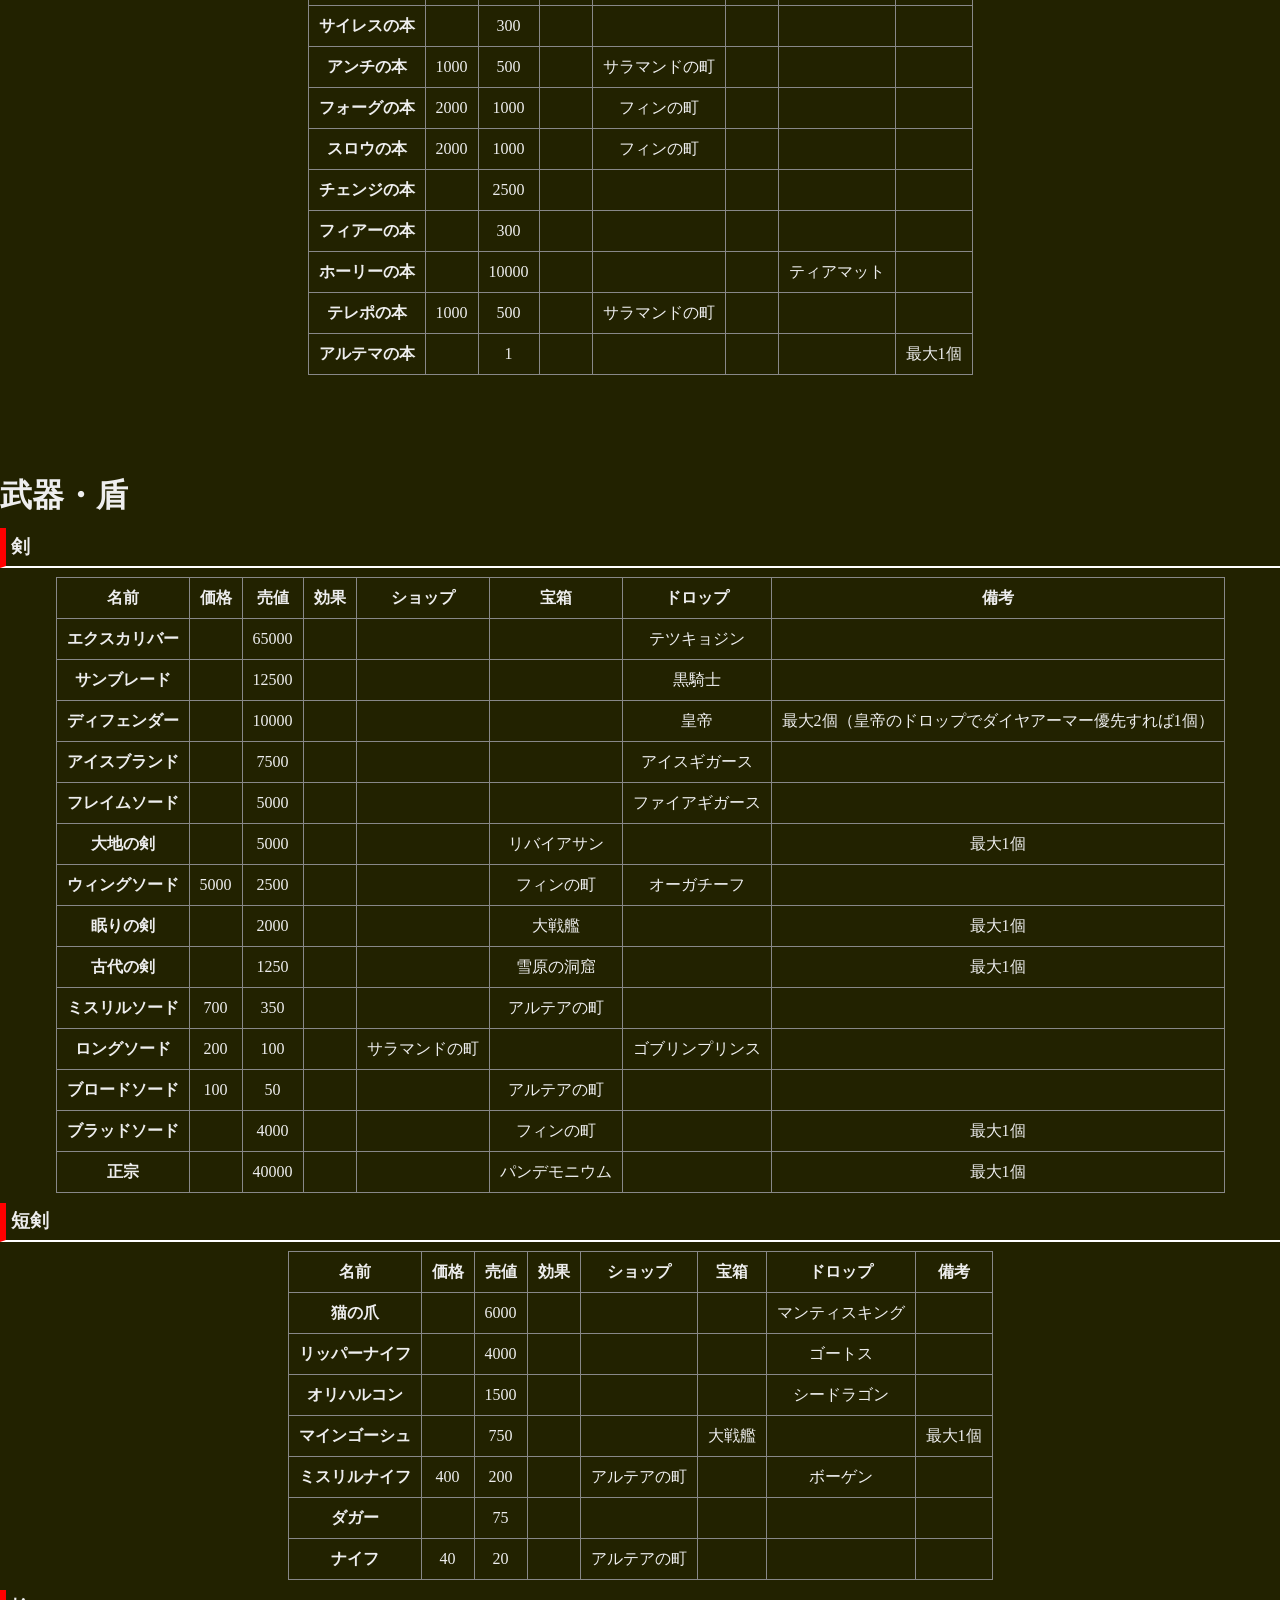
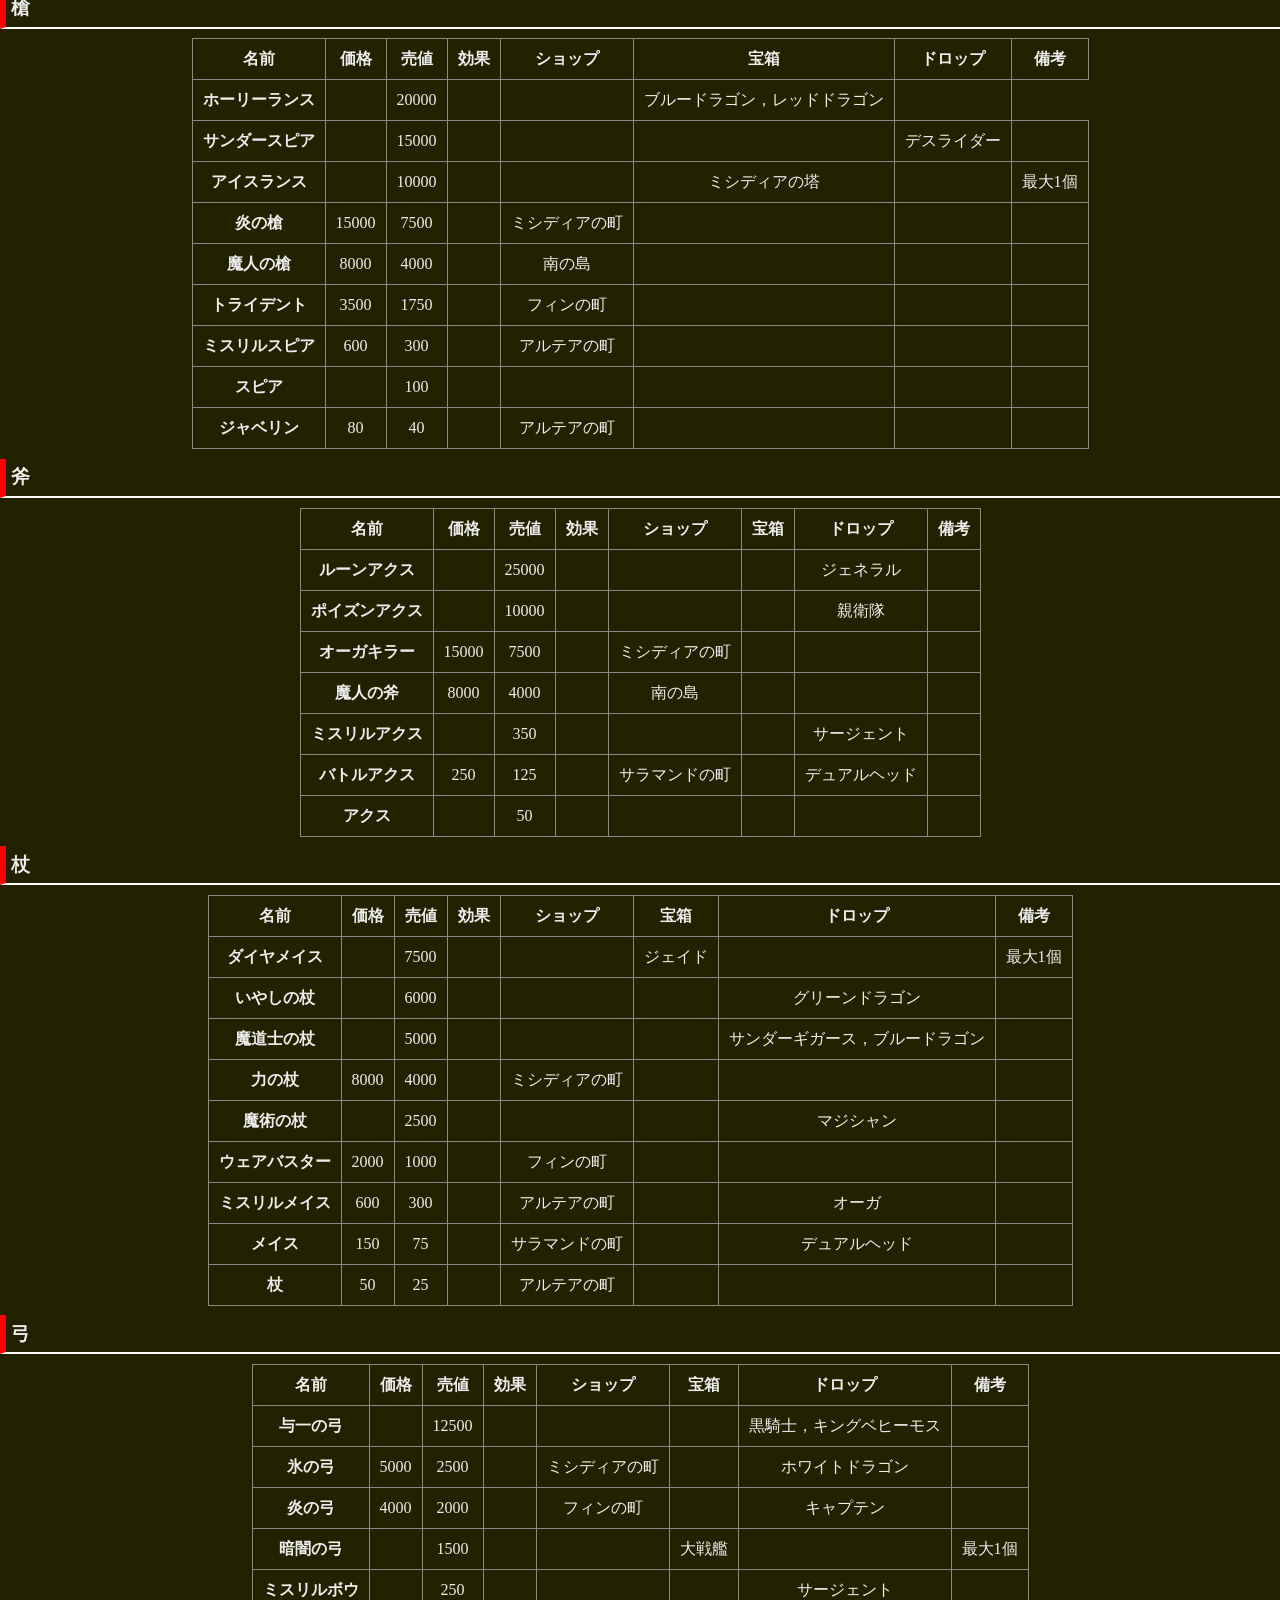
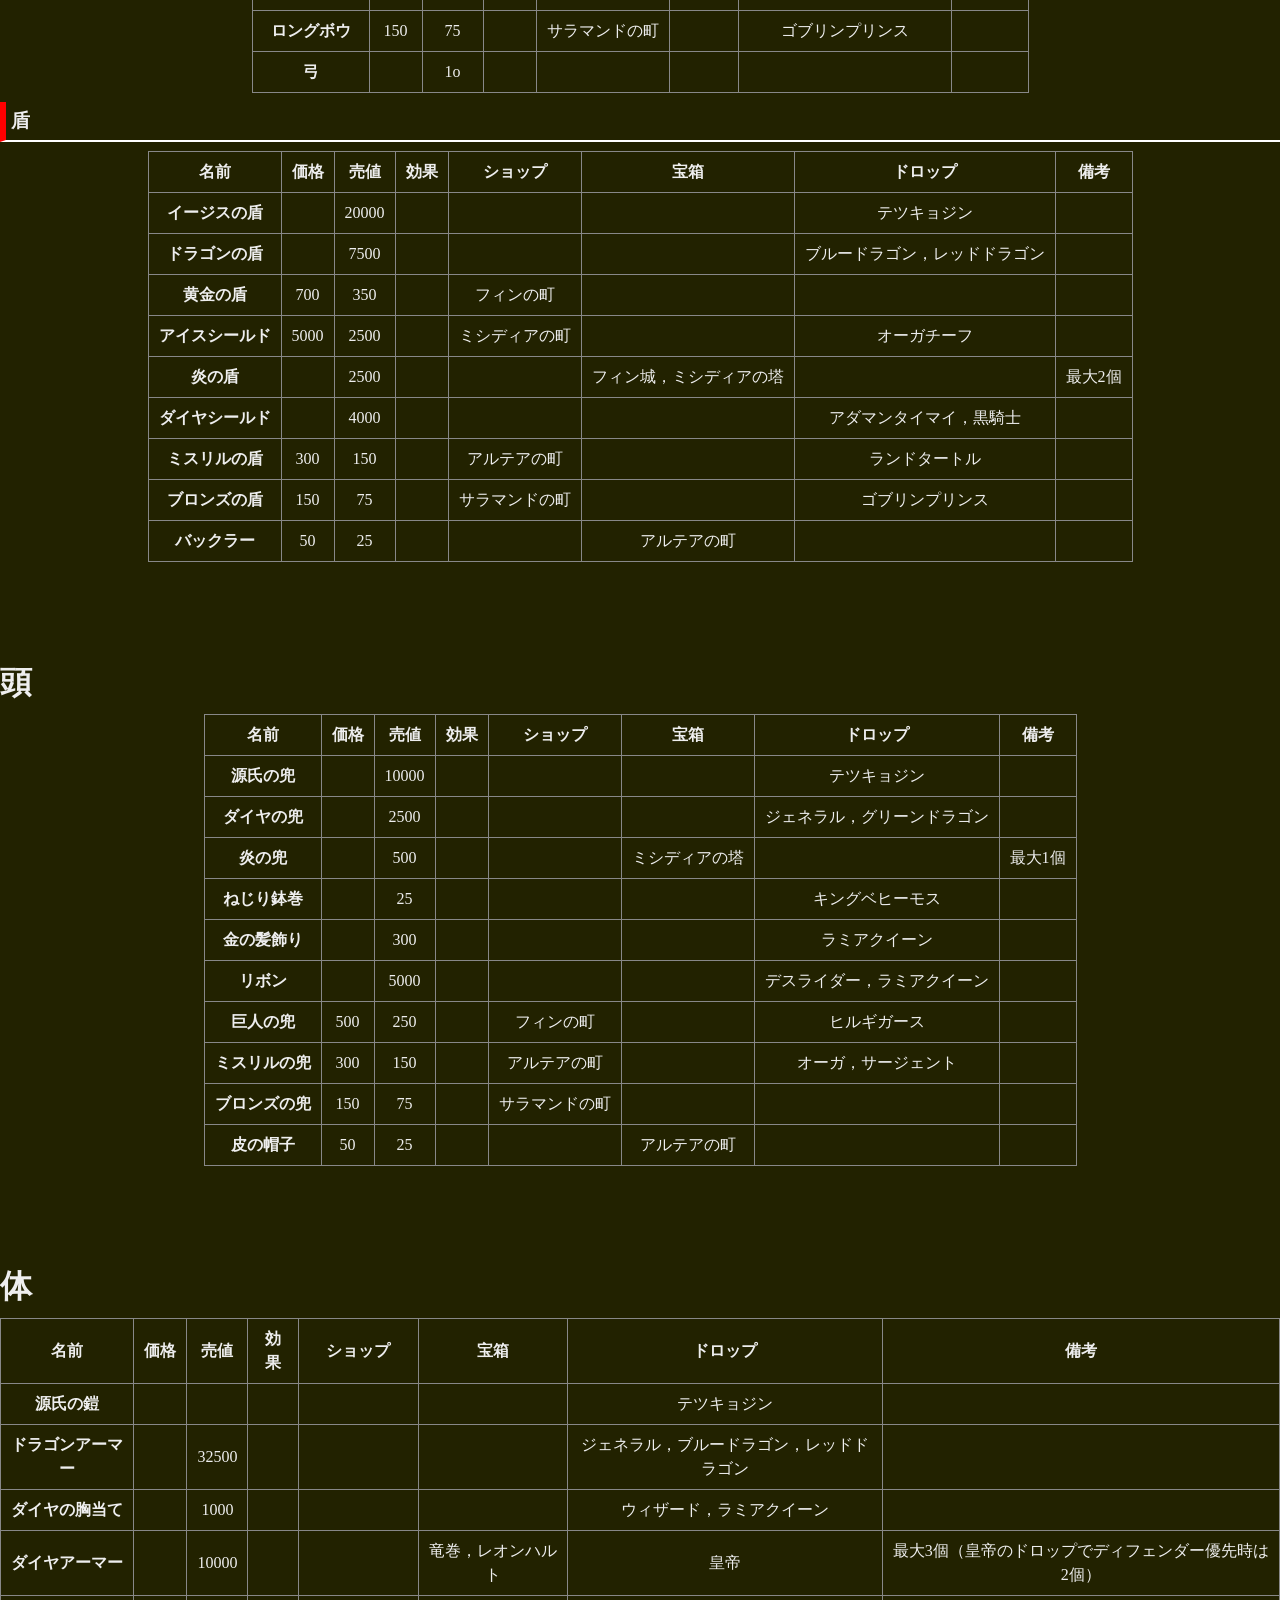
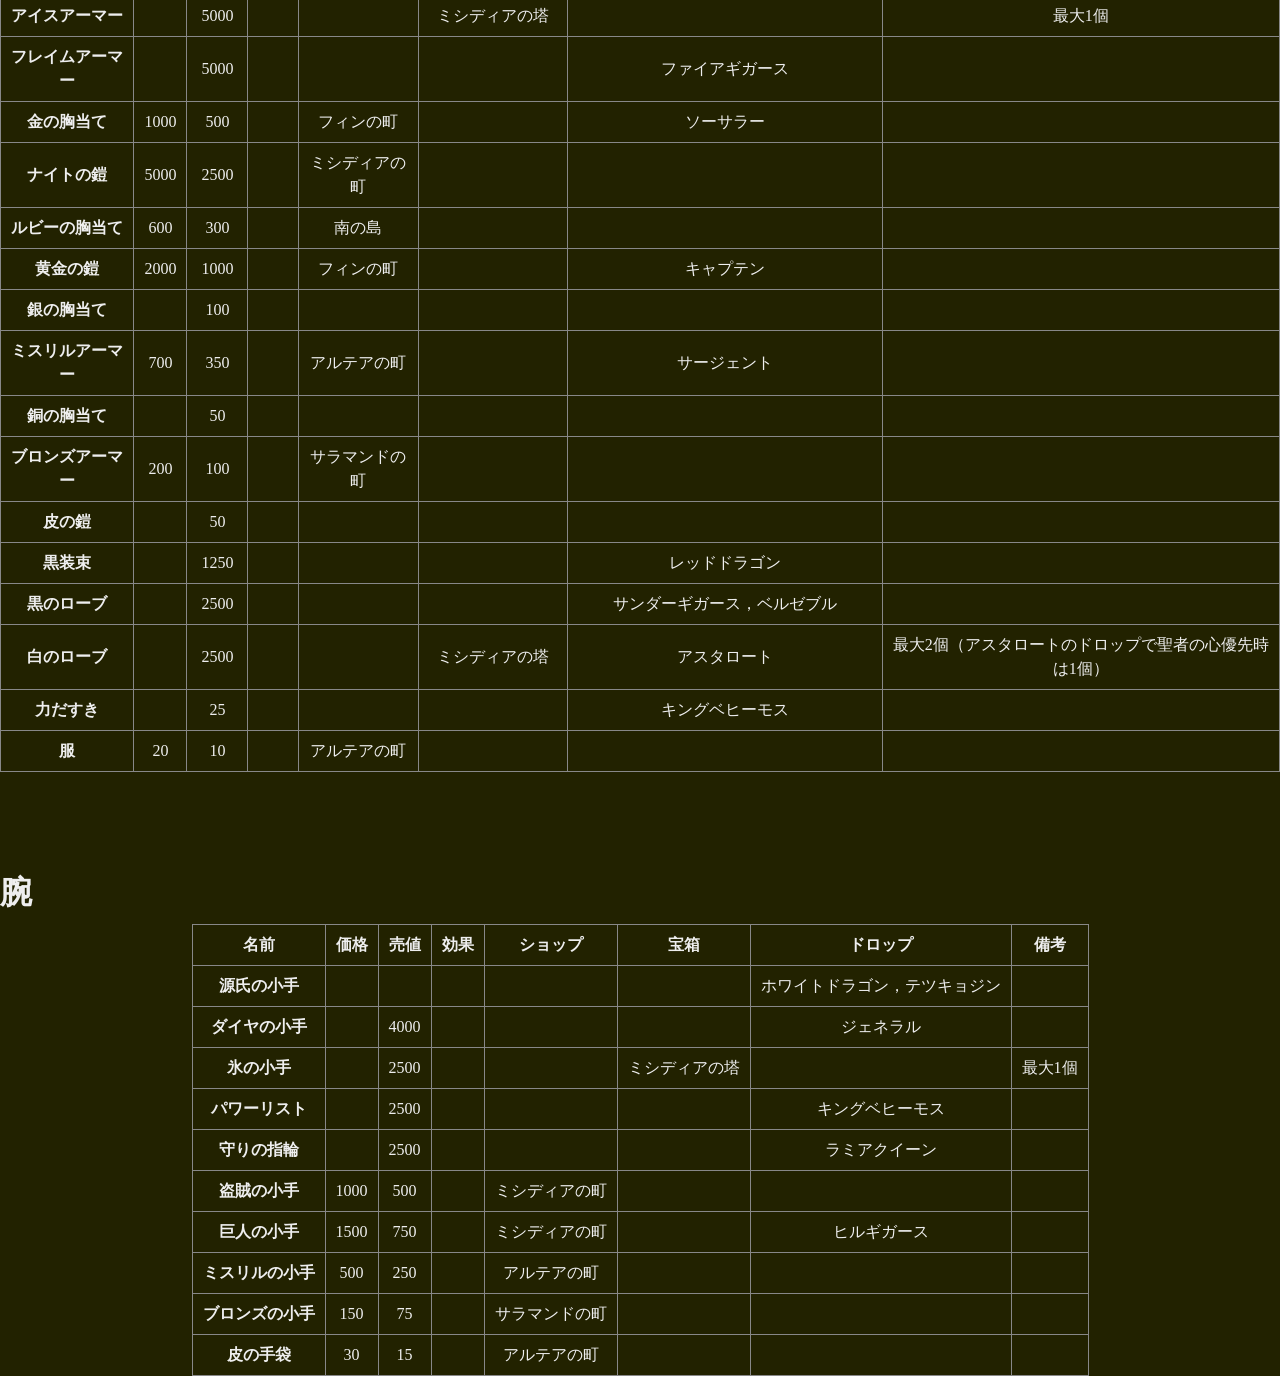
<file: ja/FF/2/PR/item.html>
<!doctype html>
<html lang="ja">
	<head>
		<link rel="stylesheet" href="../../../style.css"/>
		<meta charset="utf-8"/>
		<meta name="description" content="FF2 ピクセルリマスター アイテムリスト"/>
		<title>FF2 ピクセルリマスター アイテムリスト</title>
		<style>
		</style>
	</head>
	<body>
		<main>
			<h1>FF2 ピクセルリマスター アイテムリスト</h1>
			<section>
				<h2>消費アイテム</h2>
				<p>南の島：ポーション，毒消し，ハイポーション，エーテル</p>
				<table>
					<thead>
						<tr>
							<th scope="col">名前</th>
							<th scope="col">価格</th>
							<th scope="col">効果</th>
							<th scope="col">宝箱</th>
							<th scope="col">ドロップ</th>
							<th scope="col">備考</th>
						</tr>
					</thead>
					<tbody>
						<tr>
							<th scope="row">ポーション</th>
							<td>30</td>
							<td></td>
							<td></td>
							<td>バンパイアソーン，クィーンビー，デスフラワー，ポイズントード，ゴブリンプリンス，ソルジャー</td>
							<td></td>
						</tr>
						<tr>
							<th scope="row">毒消し</th>
							<td>30</td>
							<td></td>
							<td></td>
							<td>バンパイアソーン，クィーンビー，デスフラワー，ポイズントード，ソルジャー</td>
							<td></td>
						</tr>
						<tr>
							<th scope="row">金の針</th>
							<td>500</td>
							<td></td>
							<td></td>
							<td></td>
							<td></td>
						</tr>
						<tr>
							<th scope="row">十字架</th>
							<td>80</td>
							<td></td>
							<td></td>
							<td></td>
							<td></td>
						</tr>
						<tr>
							<th scope="row">乙女のキッス</th>
							<td>500</td>
							<td></td>
							<td></td>
							<td>ポイズントード，バンパイアレディ</td>
							<td></td>
						</tr>
						<tr>
							<th scope="row">とんかち</th>
							<td>60</td>
							<td></td>
							<td></td>
							<td>マンティスキング</td>
							<td></td>
						</tr>
						<tr>
							<th scope="row">目薬</th>
							<td>40</td>
							<td></td>
							<td></td>
							<td>バンパイアソーン，デスフラワー，皇帝</td>
							<td></td>
						</tr>
						<tr>
							<th scope="row">フェニックスの尾</th>
							<td>500</td>
							<td></td>
							<td></td>
							<td>皇帝，マンティスキング，ティアマット</td>
							<td></td>
						</tr>
						<tr>
							<th scope="row">エリクサー</th>
							<td>50000</td>
							<td></td>
							<td></td>
							<td>ランドモルボル，皇帝，デスライダー，ティアマット</td>
							<td></td>
						</tr>
						<tr>
							<th scope="row">エーテル</th>
							<td>1000</td>
							<td></td>
							<td></td>
							<td>モルボル，ランドモルボル，マンティスキング，デスライダー</td>
							<td></td>
						</tr>
						<tr>
							<th scope="row">ハイポーション</th>
							<td>150</td>
							<td></td>
							<td></td>
							<td>ボーゲン，モルボル，ランドモルボル，黒騎士，デスライダー</td>
							<td></td>
						</tr>
						<tr>
							<th scope="row">コテージ</th>
							<td>2000</td>
							<td></td>
							<td></td>
							<td>皇帝</td>
							<td></td>
						</tr>
					</tbody>
				</table>
				<table>
					<thead>
						<tr>
							<th scope="col">名前</th>
							<th scope="col">売値</th>
							<th scope="col">効果</th>
							<th scope="col">宝箱</th>
							<th scope="col">ドロップ</th>
							<th scope="col">備考</th>
						</tr>
					</thead>
					<tbody>
						<tr>
							<th scope="row">ウィンドフルート</th>
							<td>1500</td>
							<td></td>
							<td></td>
							<td>ホワイトドラゴン，アスタロート</td>
							<td></td>
						</tr>
						<tr>
							<th scope="row">大地のドラム</th>
							<td>1500</td>
							<td></td>
							<td></td>
							<td>グリーンドラゴン，ベルゼブル</td>
							<td>南の島のショップ（3000ギル）</td>
						</tr>
						<tr>
							<th scope="row">にんにく</th>
							<td>50</td>
							<td></td>
							<td></td>
							<td>ソルジャー</td>
							<td></td>
						</tr>
						<tr>
							<th scope="row">ユニコーンの角</th>
							<td>500</td>
							<td></td>
							<td></td>
							<td>親衛隊</td>
							<td></td>
						</tr>
						<tr>
							<th scope="row">南極の風</th>
							<td>500</td>
							<td></td>
							<td></td>
							<td>アイスギガース，ホワイトドラゴン</td>
							<td></td>
						</tr>
						<tr>
							<th scope="row">賢者の知恵</th>
							<td>5000</td>
							<td></td>
							<td></td>
							<td>ラミアクイーン，ベルゼブル</td>
							<td></td>
						</tr>
						<tr>
							<th scope="row">聖者の心</th>
							<td>5000</td>
							<td></td>
							<td></td>
							<td>アスタロート</td>
							<td>最大4個（アスタロートのドロップを白のローブ優先なら3個）</td>
						</tr>
						<tr>
							<th scope="row">エルメスの靴</th>
							<td>400</td>
							<td></td>
							<td></td>
							<td>レッドドラゴン，ベルゼブル</td>
							<td></td>
						</tr>
						<tr>
							<th scope="row">クモの糸</th>
							<td>250</td>
							<td></td>
							<td></td>
							<td>ジェネラル，アスタロート</td>
							<td></td>
						</tr>
						<tr>
							<th scope="row">沈黙の鐘</th>
							<td>1500</td>
							<td></td>
							<td></td>
							<td></td>
							<td>最大1個</td>
						</tr>
						<tr>
							<th scope="row">砂時計</th>
							<td>300</td>
							<td></td>
							<td></td>
							<td>バンパイアレディ</td>
							<td></td>
						</tr>
						<tr>
							<th scope="row">死神の像</th>
							<td>4000</td>
							<td></td>
							<td></td>
							<td>ポイズントード，キングベヒーモス</td>
							<td></td>
						</tr>
						<tr>
							<th scope="row">バッカスの酒</th>
							<td>300</td>
							<td></td>
							<td></td>
							<td>ゴートス</td>
							<td></td>
						</tr>
						<tr>
							<th scope="row">硫酸のビン</th>
							<td>300</td>
							<td></td>
							<td></td>
							<td>グリーンドラゴン</td>
							<td></td>
						</tr>
						<tr>
							<th scope="row">ねむり草</th>
							<td>400</td>
							<td></td>
							<td></td>
							<td>デスフラワー</td>
							<td></td>
						</tr>
						<tr>
							<th scope="row">つめたがい</th>
							<td>250</td>
							<td></td>
							<td></td>
							<td>シードラゴン</td>
							<td></td>
						</tr>
						<tr>
							<th scope="row">裏切りの牙</th>
							<td>500</td>
							<td></td>
							<td></td>
							<td>シードラゴン，ホワイトドラゴン，グリーンドラゴン，ブルードラゴン，ベルゼブル</td>
							<td></td>
						</tr>
						<tr>
							<th scope="row">ミスリルミラー</th>
							<td>500</td>
							<td></td>
							<td></td>
							<td>マンティスキング，アスタロート</td>
							<td></td>
						</tr>
						<tr>
							<th scope="row">ヘルファイヤー</th>
							<td>150</td>
							<td></td>
							<td></td>
							<td>オーガメイジ</td>
							<td></td>
						</tr>
					</tbody>
				</table>
			</section>
			<section>
				<h2>本</h2>
				<table>
					<thead>
						<tr>
							<th scope="col">名前</th>
							<th scope="col">価格</th>
							<th scope="col">売値</th>
							<th scope="col">効果</th>
							<th scope="col">ショップ</th>
							<th scope="col">宝箱</th>
							<th scope="col">ドロップ</th>
							<th scope="col">備考</th>
						</tr>
					</thead>
					<tbody>
						<tr>
							<th scope="row">ファイアの本</th>
							<td>150</td>
							<td>75</td>
							<td></td>
							<td>アルテアの町</td>
							<td></td>
							<td>マジシャン</td>
							<td></td>
						</tr>
						<tr>
							<th scope="row">サンダーの本</th>
							<td>150</td>
							<td>75</td>
							<td></td>
							<td>アルテアの町</td>
							<td></td>
							<td>マジシャン</td>
							<td></td>
						</tr>
						<tr>
							<th scope="row">ブリザドの本</th>
							<td>150</td>
							<td>75</td>
							<td></td>
							<td>アルテアの町</td>
							<td></td>
							<td>オーガメイジ，バンパイアレディ</td>
							<td></td>
						</tr>
						<tr>
							<th scope="row">クラウダの本</th>
							<td></td>
							<td>1000</td>
							<td></td>
							<td></td>
							<td></td>
							<td>マジシャン</td>
							<td></td>
						</tr>
						<tr>
							<th scope="row">ドレインの本</th>
							<td></td>
							<td>7500</td>
							<td></td>
							<td></td>
							<td></td>
							<td>ソーサラー，ウィザード</td>
							<td></td>
						</tr>
						<tr>
							<th scope="row">アスピルの本</th>
							<td></td>
							<td>7500</td>
							<td></td>
							<td></td>
							<td></td>
							<td>ウィザード</td>
							<td></td>
						</tr>
						<tr>
							<th scope="row">フレアーの本</th>
							<td></td>
							<td>20000</td>
							<td></td>
							<td></td>
							<td></td>
							<td>ウィザード，サンダーギガース，ティアマット</td>
							<td></td>
						</tr>
						<tr>
							<th scope="row">スリプルの本</th>
							<td></td>
							<td>4000</td>
							<td></td>
							<td></td>
							<td></td>
							<td>オーガメイジ</td>
							<td></td>
						</tr>
						<tr>
							<th scope="row">スタンの本</th>
							<td></td>
							<td>4000</td>
							<td></td>
							<td></td>
							<td></td>
							<td>親衛隊．マジシャン</td>
							<td></td>
						</tr>
						<tr>
							<th scope="row">ストップの本</th>
							<td>4000</td>
							<td></td>
							<td></td>
							<td></td>
							<td></td>
							<td>アイスギガース</td>
							<td></td>
						</tr>
						<tr>
							<th scope="row">コンフュの本</th>
							<td></td>
							<td>5000</td>
							<td></td>
							<td></td>
							<td></td>
							<td>ファイアギガース，サンダーギガース</td>
							<td></td>
						</tr>
						<tr>
							<th scope="row">ブラインの本</th>
							<td></td>
							<td>2000</td>
							<td></td>
							<td></td>
							<td></td>
							<td>オーガメイジ</td>
							<td></td>
						</tr>
						<tr>
							<th scope="row">カーズの本</th>
							<td></td>
							<td>4000</td>
							<td></td>
							<td></td>
							<td></td>
							<td>キャプテン</td>
							<td></td>
						</tr>
						<tr>
							<th scope="row">トードの本</th>
							<td></td>
							<td>5000</td>
							<td></td>
							<td></td>
							<td></td>
							<td>キャプテン，ソーサラー</td>
							<td></td>
						</tr>
						<tr>
							<th scope="row">ブレイクの本</th>
							<td></td>
							<td>5000</td>
							<td></td>
							<td></td>
							<td></td>
							<td></td>
							<td>最大1個</td>
						</tr>
						<tr>
							<th scope="row">デスの本</th>
							<td></td>
							<td>5000</td>
							<td></td>
							<td></td>
							<td></td>
							<td>ソーサラー</td>
							<td></td>
						</tr>
						<tr>
							<th scope="row">デジョンの本</th>
							<td>1000</td>
							<td>500</td>
							<td></td>
							<td>サラマンドの町</td>
							<td></td>
							<td>オーガメイジ，親衛隊，ウィザード</td>
							<td></td>
						</tr>
						<tr>
							<th scope="row">バーサクの本</th>
							<td></td>
							<td>5000</td>
							<td></td>
							<td></td>
							<td></td>
							<td>マジシャン</td>
							<td></td>
						</tr>
						<tr>
							<th scope="row">ヘイストの本</th>
							<td></td>
							<td>10000</td>
							<td></td>
							<td></td>
							<td></td>
							<td>ゴートス，ソーサラー</td>
							<td></td>
						</tr>
						<tr>
							<th scope="row">オーラの本</th>
							<td></td>
							<td>7500</td>
							<td></td>
							<td></td>
							<td></td>
							<td>ソーサラー</td>
							<td></td>
						</tr>
					</tbody>
				</table>
				<table>
					<thead>
						<tr>
							<th scope="col">名前</th>
							<th scope="col">価格</th>
							<th scope="col">売値</th>
							<th scope="col">効果</th>
							<th scope="col">ショップ</th>
							<th scope="col">宝箱</th>
							<th scope="col">ドロップ</th>
							<th scope="col">備考</th>
						</tr>
					</thead>
					<tbody>
						<tr>
							<th scope="row">ケアルの本</th>
							<td>100</td>
							<td>500</td>
							<td></td>
							<td>アルテアの町</td>
							<td></td>
							<td></td>
							<td></td>
						</tr>
						<tr>
							<th scope="row">レイズの本</th>
							<td>1000</td>
							<td>500</td>
							<td></td>
							<td>サラマンドの町</td>
							<td></td>
							<td>ティアマット</td>
							<td></td>
						</tr>
						<tr>
							<th scope="row">バスナの本</th>
							<td></td>
							<td>300</td>
							<td></td>
							<td></td>
							<td></td>
							<td></td>
							<td></td>
						</tr>
						<tr>
							<th scope="row">エスナの本</th>
							<td></td>
							<td>300</td>
							<td></td>
							<td></td>
							<td></td>
							<td></td>
							<td></td>
						</tr>
						<tr>
							<th scope="row">バリアの本</th>
							<td></td>
							<td>2500</td>
							<td></td>
							<td></td>
							<td></td>
							<td></td>
							<td></td>
						</tr>
						<tr>
							<th scope="row">ブリンクの本</th>
							<td></td>
							<td>150</td>
							<td></td>
							<td></td>
							<td></td>
							<td>オーガメイジ</td>
							<td></td>
						</tr>
						<tr>
							<th scope="row">プロテスの本</th>
							<td></td>
							<td>150</td>
							<td></td>
							<td></td>
							<td></td>
							<td></td>
							<td></td>
						</tr>
						<tr>
							<th scope="row">シェルの本</th>
							<td></td>
							<td>150</td>
							<td></td>
							<td></td>
							<td></td>
							<td></td>
							<td></td>
						</tr>
						<tr>
							<th scope="row">ウォールの本</th>
							<td></td>
							<td>2500</td>
							<td></td>
							<td></td>
							<td></td>
							<td></td>
							<td></td>
						</tr>
						<tr>
							<th scope="row">デスペルの本</th>
							<td>2000</td>
							<td>1000</td>
							<td></td>
							<td>フィンの町</td>
							<td></td>
							<td></td>
							<td></td>
						</tr>
						<tr>
							<th scope="row">ミニマムの本</th>
							<td>2000</td>
							<td>1000</td>
							<td></td>
							<td>フィンの町</td>
							<td></td>
							<td></td>
							<td></td>
						</tr>
						<tr>
							<th scope="row">サイレスの本</th>
							<td></td>
							<td>300</td>
							<td></td>
							<td></td>
							<td></td>
							<td></td>
							<td></td>
						</tr>
						<tr>
							<th scope="row">アンチの本</th>
							<td>1000</td>
							<td>500</td>
							<td></td>
							<td>サラマンドの町</td>
							<td></td>
							<td></td>
							<td></td>
						</tr>
						<tr>
							<th scope="row">フォーグの本</th>
							<td>2000</td>
							<td>1000</td>
							<td></td>
							<td>フィンの町</td>
							<td></td>
							<td></td>
							<td></td>
						</tr>
						<tr>
							<th scope="row">スロウの本</th>
							<td>2000</td>
							<td>1000</td>
							<td></td>
							<td>フィンの町</td>
							<td></td>
							<td></td>
							<td></td>
						</tr>
						<tr>
							<th scope="row">チェンジの本</th>
							<td></td>
							<td>2500</td>
							<td></td>
							<td></td>
							<td></td>
							<td></td>
							<td></td>
						</tr>
						<tr>
							<th scope="row">フィアーの本</th>
							<td></td>
							<td>300</td>
							<td></td>
							<td></td>
							<td></td>
							<td></td>
							<td></td>
						</tr>
						<tr>
							<th scope="row">ホーリーの本</th>
							<td></td>
							<td>10000</td>
							<td></td>
							<td></td>
							<td></td>
							<td>ティアマット</td>
							<td></td>
						</tr>
						<tr>
							<th scope="row">テレポの本</th>
							<td>1000</td>
							<td>500</td>
							<td></td>
							<td>サラマンドの町</td>
							<td></td>
							<td></td>
							<td></td>
						</tr>
						<tr>
							<th scope="row">アルテマの本</th>
							<td></td>
							<td>1</td>
							<td></td>
							<td></td>
							<td></td>
							<td></td>
							<td>最大1個</td>
						</tr>
					</tbody>
				</table>
			</section>
			<section>
				<h2>武器・盾</h2>
				<section>
					<h3>剣</h3>
					<table>
						<thead>
							<tr>
								<th scope="col">名前</th>
								<th scope="col">価格</th>
								<th scope="col">売値</th>
								<th scope="col">効果</th>
								<th scope="col">ショップ</th>
								<th scope="col">宝箱</th>
								<th scope="col">ドロップ</th>
								<th scope="col">備考</th>
							</tr>
						</thead>
						<tbody>
							<tr>
								<th scope="row">エクスカリバー</th>
								<td></td>
								<td>65000</td>
								<td></td>
								<td></td>
								<td></td>
								<td>テツキョジン</td>
								<td></td>
							</tr>
							<tr>
								<th scope="row">サンブレード</th>
								<td></td>
								<td>12500</td>
								<td></td>
								<td></td>
								<td></td>
								<td>黒騎士</td>
								<td></td>
							</tr>
							<tr>
								<th scope="row">ディフェンダー</th>
								<td></td>
								<td>10000</td>
								<td></td>
								<td></td>
								<td></td>
								<td>皇帝</td>
								<td>最大2個（皇帝のドロップでダイヤアーマー優先すれば1個）</td>
							</tr>
							<tr>
								<th scope="row">アイスブランド</th>
								<td></td>
								<td>7500</td>
								<td></td>
								<td></td>
								<td></td>
								<td>アイスギガース</td>
								<td></td>
							</tr>
							<tr>
								<th scope="row">フレイムソード</th>
								<td></td>
								<td>5000</td>
								<td></td>
								<td></td>
								<td></td>
								<td>ファイアギガース</td>
								<td></td>
							</tr>
							<tr>
								<th scope="row">大地の剣</th>
								<td></td>
								<td>5000</td>
								<td></td>
								<td></td>
								<td>リバイアサン</td>
								<td></td>
								<td>最大1個</td>
							</tr>
							<tr>
								<th scope="row">ウィングソード</th>
								<td>5000</td>
								<td>2500</td>
								<td></td>
								<td></td>
								<td>フィンの町</td>
								<td>オーガチーフ</td>
								<td></td>
							</tr>
							<tr>
								<th scope="row">眠りの剣</th>
								<td></td>
								<td>2000</td>
								<td></td>
								<td></td>
								<td>大戦艦</td>
								<td></td>
								<td>最大1個</td>
							</tr>
							<tr>
								<th scope="row">古代の剣</th>
								<td></td>
								<td>1250</td>
								<td></td>
								<td></td>
								<td>雪原の洞窟</td>
								<td></td>
								<td>最大1個</td>
							</tr>
							<tr>
								<th scope="row">ミスリルソード</th>
								<td>700</td>
								<td>350</td>
								<td></td>
								<td></td>
								<td>アルテアの町</td>
								<td></td>
								<td></td>
							</tr>
							<tr>
								<th scope="row">ロングソード</th>
								<td>200</td>
								<td>100</td>
								<td></td>
								<td>サラマンドの町</td>
								<td></td>
								<td>ゴブリンプリンス</td>
								<td></td>
							</tr>
							<tr>
								<th scope="row">ブロードソード</th>
								<td>100</td>
								<td>50</td>
								<td></td>
								<td></td>
								<td>アルテアの町</td>
								<td></td>
								<td></td>
							</tr>
							<tr>
								<th scope="row">ブラッドソード</th>
								<td></td>
								<td>4000</td>
								<td></td>
								<td></td>
								<td>フィンの町</td>
								<td></td>
								<td>最大1個</td>
							</tr>
							<tr>
								<th scope="row">正宗</th>
								<td></td>
								<td>40000</td>
								<td></td>
								<td></td>
								<td>パンデモニウム</td>
								<td></td>
								<td>最大1個</td>
							</tr>
						</tbody>
					</table>
				</section>
				<section>
					<h3>短剣</h3>
					<table>
						<thead>
							<tr>
								<th scope="col">名前</th>
								<th scope="col">価格</th>
								<th scope="col">売値</th>
								<th scope="col">効果</th>
								<th scope="col">ショップ</th>
								<th scope="col">宝箱</th>
								<th scope="col">ドロップ</th>
								<th scope="col">備考</th>
							</tr>
						</thead>
						<tbody>
							<tr>
								<th scope="row">猫の爪</th>
								<td></td>
								<td>6000</td>
								<td></td>
								<td></td>
								<td></td>
								<td>マンティスキング</td>
								<td></td>
							</tr>
							<tr>
								<th scope="row">リッパーナイフ</th>
								<td></td>
								<td>4000</td>
								<td></td>
								<td></td>
								<td></td>
								<td>ゴートス</td>
								<td></td>
							</tr>
							<tr>
								<th scope="row">オリハルコン</th>
								<td></td>
								<td>1500</td>
								<td></td>
								<td></td>
								<td></td>
								<td>シードラゴン</td>
								<td></td>
							</tr>
							<tr>
								<th scope="row">マインゴーシュ</th>
								<td></td>
								<td>750</td>
								<td></td>
								<td></td>
								<td>大戦艦</td>
								<td></td>
								<td>最大1個</td>
							</tr>
							<tr>
								<th scope="row">ミスリルナイフ</th>
								<td>400</td>
								<td>200</td>
								<td></td>
								<td>アルテアの町</td>
								<td></td>
								<td>ボーゲン</td>
								<td></td>
							</tr>
							<tr>
								<th scope="row">ダガー</th>
								<td></td>
								<td>75</td>
								<td></td>
								<td></td>
								<td></td>
								<td></td>
								<td></td>
							</tr>
							<tr>
								<th scope="row">ナイフ</th>
								<td>40</td>
								<td>20</td>
								<td></td>
								<td>アルテアの町</td>
								<td></td>
								<td></td>
								<td></td>
							</tr>
						</tbody>
					</table>
				</section>
				<section>
					<h3>槍</h3>
					<table>
						<thead>
							<tr>
								<th scope="col">名前</th>
								<th scope="col">価格</th>
								<th scope="col">売値</th>
								<th scope="col">効果</th>
								<th scope="col">ショップ</th>
								<th scope="col">宝箱</th>
								<th scope="col">ドロップ</th>
								<th scope="col">備考</th>
							</tr>
						</thead>
						<tbody>
							<tr>
								<th scope="row">ホーリーランス</th>
								<td></td>
								<td>20000</td>
								<td></td>
								<td></td>
								<td>ブルードラゴン，レッドドラゴン</td>
								<td></td>
							</tr>
							<tr>
								<th scope="row">サンダースピア</th>
								<td></td>
								<td>15000</td>
								<td></td>
								<td></td>
								<td></td>
								<td>デスライダー</td>
								<td></td>
							</tr>
							<tr>
								<th scope="row">アイスランス</th>
								<td></td>
								<td>10000</td>
								<td></td>
								<td></td>
								<td>ミシディアの塔</td>
								<td></td>
								<td>最大1個</td>
							</tr>
							<tr>
								<th scope="row">炎の槍</th>
								<td>15000</td>
								<td>7500</td>
								<td></td>
								<td>ミシディアの町</td>
								<td></td>
								<td></td>
								<td></td>
							</tr>
							<tr>
								<th scope="row">魔人の槍</th>
								<td>8000</td>
								<td>4000</td>
								<td></td>
								<td>南の島</td>
								<td></td>
								<td></td>
								<td></td>
							</tr>
							<tr>
								<th scope="row">トライデント</th>
								<td>3500</td>
								<td>1750</td>
								<td></td>
								<td>フィンの町</td>
								<td></td>
								<td></td>
								<td></td>
							</tr>
							<tr>
								<th scope="row">ミスリルスピア</th>
								<td>600</td>
								<td>300</td>
								<td></td>
								<td>アルテアの町</td>
								<td></td>
								<td></td>
								<td></td>
							</tr>
							<tr>
								<th scope="row">スピア</th>
								<td></td>
								<td>100</td>
								<td></td>
								<td></td>
								<td></td>
								<td></td>
								<td></td>
							</tr>
							<tr>
								<th scope="row">ジャベリン</th>
								<td>80</td>
								<td>40</td>
								<td></td>
								<td>アルテアの町</td>
								<td></td>
								<td></td>
								<td></td>
							</tr>
						</tbody>
					</table>
				</section>
				<section>
					<h3>斧</h3>
					<table>
						<thead>
							<tr>
								<th scope="col">名前</th>
								<th scope="col">価格</th>
								<th scope="col">売値</th>
								<th scope="col">効果</th>
								<th scope="col">ショップ</th>
								<th scope="col">宝箱</th>
								<th scope="col">ドロップ</th>
								<th scope="col">備考</th>
							</tr>
						</thead>
						<tbody>
							<tr>
								<th scope="row">ルーンアクス</th>
								<td></td>
								<td>25000</td>
								<td></td>
								<td></td>
								<td></td>
								<td>ジェネラル</td>
								<td></td>
							</tr>
							<tr>
								<th scope="row">ポイズンアクス</th>
								<td></td>
								<td>10000</td>
								<td></td>
								<td></td>
								<td></td>
								<td>親衛隊</td>
								<td></td>
							</tr>
							<tr>
								<th scope="row">オーガキラー</th>
								<td>15000</td>
								<td>7500</td>
								<td></td>
								<td>ミシディアの町</td>
								<td></td>
								<td></td>
								<td></td>
							</tr>
							<tr>
								<th scope="row">魔人の斧</th>
								<td>8000</td>
								<td>4000</td>
								<td></td>
								<td>南の島</td>
								<td></td>
								<td></td>
								<td></td>
							</tr>
							<tr>
								<th scope="row">ミスリルアクス</th>
								<td></td>
								<td>350</td>
								<td></td>
								<td></td>
								<td></td>
								<td>サージェント</td>
								<td></td>
							</tr>
							<tr>
								<th scope="row">バトルアクス</th>
								<td>250</td>
								<td>125</td>
								<td></td>
								<td>サラマンドの町</td>
								<td></td>
								<td>デュアルヘッド</td>
								<td></td>
							</tr>
							<tr>
								<th scope="row">アクス</th>
								<td></td>
								<td>50</td>
								<td></td>
								<td></td>
								<td></td>
								<td></td>
								<td></td>
							</tr>
						</tbody>
					</table>
				</section>
				<section>
					<h3>杖</h3>
					<table>
						<thead>
							<tr>
								<th scope="col">名前</th>
								<th scope="col">価格</th>
								<th scope="col">売値</th>
								<th scope="col">効果</th>
								<th scope="col">ショップ</th>
								<th scope="col">宝箱</th>
								<th scope="col">ドロップ</th>
								<th scope="col">備考</th>
							</tr>
						</thead>
						<tbody>
							<tr>
								<th scope="row">ダイヤメイス</th>
								<td></td>
								<td>7500</td>
								<td></td>
								<td></td>
								<td>ジェイド</td>
								<td></td>
								<td>最大1個</td>
							</tr>
							<tr>
								<th scope="row">いやしの杖</th>
								<td></td>
								<td>6000</td>
								<td></td>
								<td></td>
								<td></td>
								<td>グリーンドラゴン</td>
								<td></td>
							</tr>
							<tr>
								<th scope="row">魔道士の杖</th>
								<td></td>
								<td>5000</td>
								<td></td>
								<td></td>
								<td></td>
								<td>サンダーギガース，ブルードラゴン</td>
								<td></td>
							</tr>
							<tr>
								<th scope="row">力の杖</th>
								<td>8000</td>
								<td>4000</td>
								<td></td>
								<td>ミシディアの町</td>
								<td></td>
								<td></td>
								<td></td>
							</tr>
							<tr>
								<th scope="row">魔術の杖</th>
								<td></td>
								<td>2500</td>
								<td></td>
								<td></td>
								<td></td>
								<td>マジシャン</td>
								<td></td>
							</tr>
							<tr>
								<th scope="row">ウェアバスター</th>
								<td>2000</td>
								<td>1000</td>
								<td></td>
								<td>フィンの町</td>
								<td></td>
								<td></td>
								<td></td>
							</tr>
							<tr>
								<th scope="row">ミスリルメイス</th>
								<td>600</td>
								<td>300</td>
								<td></td>
								<td>アルテアの町</td>
								<td></td>
								<td>オーガ</td>
								<td></td>
							</tr>
							<tr>
								<th scope="row">メイス</th>
								<td>150</td>
								<td>75</td>
								<td></td>
								<td>サラマンドの町</td>
								<td></td>
								<td>デュアルヘッド</td>
								<td></td>
							</tr>
							<tr>
								<th scope="row">杖</th>
								<td>50</td>
								<td>25</td>
								<td></td>
								<td>アルテアの町</td>
								<td></td>
								<td></td>
								<td></td>
							</tr>
						</tbody>
					</table>
				</section>
				<section>
					<h3>弓</h3>
					<table>
						<thead>
							<tr>
								<th scope="col">名前</th>
								<th scope="col">価格</th>
								<th scope="col">売値</th>
								<th scope="col">効果</th>
								<th scope="col">ショップ</th>
								<th scope="col">宝箱</th>
								<th scope="col">ドロップ</th>
								<th scope="col">備考</th>
							</tr>
						</thead>
						<tbody>
							<tr>
								<th scope="row">与一の弓</th>
								<td></td>
								<td>12500</td>
								<td></td>
								<td></td>
								<td></td>
								<td>黒騎士，キングベヒーモス</td>
								<td></td>
							</tr>
							<tr>
								<th scope="row">氷の弓</th>
								<td>5000</td>
								<td>2500</td>
								<td></td>
								<td>ミシディアの町</td>
								<td></td>
								<td>ホワイトドラゴン</td>
								<td></td>
							</tr>
							<tr>
								<th scope="row">炎の弓</th>
								<td>4000</td>
								<td>2000</td>
								<td></td>
								<td>フィンの町</td>
								<td></td>
								<td>キャプテン</td>
								<td></td>
							</tr>
							<tr>
								<th scope="row">暗闇の弓</th>
								<td></td>
								<td>1500</td>
								<td></td>
								<td></td>
								<td>大戦艦</td>
								<td></td>
								<td>最大1個</td>
							</tr>
							<tr>
								<th scope="row">ミスリルボウ</th>
								<td></td>
								<td>250</td>
								<td></td>
								<td></td>
								<td></td>
								<td>サージェント</td>
								<td></td>
							</tr>
							<tr>
								<th scope="row">ロングボウ</th>
								<td>150</td>
								<td>75</td>
								<td></td>
								<td>サラマンドの町</td>
								<td></td>
								<td>ゴブリンプリンス</td>
								<td></td>
							</tr>
							<tr>
								<th scope="row">弓</th>
								<td></td>
								<td>1o</td>
								<td></td>
								<td></td>
								<td></td>
								<td></td>
								<td></td>
							</tr>
						</tbody>
					</table>
				</section>
				<section>
					<h3>盾</h3>
					<table>
						<thead>
							<tr>
								<th scope="col">名前</th>
								<th scope="col">価格</th>
								<th scope="col">売値</th>
								<th scope="col">効果</th>
								<th scope="col">ショップ</th>
								<th scope="col">宝箱</th>
								<th scope="col">ドロップ</th>
								<th scope="col">備考</th>
							</tr>
						</thead>
						<tbody>
							<tr>
								<th scope="row">イージスの盾</th>
								<td></td>
								<td>20000</td>
								<td></td>
								<td></td>
								<td></td>
								<td>テツキョジン</td>
								<td></td>
							</tr>
							<tr>
								<th scope="row">ドラゴンの盾</th>
								<td></td>
								<td>7500</td>
								<td></td>
								<td></td>
								<td></td>
								<td>ブルードラゴン，レッドドラゴン</td>
								<td></td>
							</tr>
							<tr>
								<th scope="row">黄金の盾</th>
								<td>700</td>
								<td>350</td>
								<td></td>
								<td>フィンの町</td>
								<td></td>
								<td></td>
								<td></td>
							</tr>
							<tr>
								<th scope="row">アイスシールド</th>
								<td>5000</td>
								<td>2500</td>
								<td></td>
								<td>ミシディアの町</td>
								<td></td>
								<td>オーガチーフ</td>
								<td></td>
							</tr>
							<tr>
								<th scope="row">炎の盾</th>
								<td></td>
								<td>2500</td>
								<td></td>
								<td></td>
								<td>フィン城，ミシディアの塔</td>
								<td></td>
								<td>最大2個</td>
							</tr>
							<tr>
								<th scope="row">ダイヤシールド</th>
								<td></td>
								<td>4000</td>
								<td></td>
								<td></td>
								<td></td>
								<td>アダマンタイマイ，黒騎士</td>
								<td></td>
							</tr>
							<tr>
								<th scope="row">ミスリルの盾</th>
								<td>300</td>
								<td>150</td>
								<td></td>
								<td>アルテアの町</td>
								<td></td>
								<td>ランドタートル</td>
								<td></td>
							</tr>
							<tr>
								<th scope="row">ブロンズの盾</th>
								<td>150</td>
								<td>75</td>
								<td></td>
								<td>サラマンドの町</td>
								<td></td>
								<td>ゴブリンプリンス</td>
								<td></td>
							</tr>
							<tr>
								<th scope="row">バックラー</th>
								<td>50</td>
								<td>25</td>
								<td></td>
								<td></td>
								<td>アルテアの町</td>
								<td></td>
								<td></td>
							</tr>
						</tbody>
					</table>
				</section>
			</section>
			<section>
				<h2>頭</h2>
				<table>
					<thead>
						<tr>
							<th scope="col">名前</th>
							<th scope="col">価格</th>
							<th scope="col">売値</th>
							<th scope="col">効果</th>
							<th scope="col">ショップ</th>
							<th scope="col">宝箱</th>
							<th scope="col">ドロップ</th>
							<th scope="col">備考</th>
						</tr>
					</thead>
					<tbody>
						<tr>
							<th scope="row">源氏の兜</th>
							<td></td>
							<td>10000</td>
							<td></td>
							<td></td>
							<td></td>
							<td>テツキョジン</td>
							<td></td>
						</tr>
						<tr>
							<th scope="row">ダイヤの兜</th>
							<td></td>
							<td>2500</td>
							<td></td>
							<td></td>
							<td></td>
							<td>ジェネラル，グリーンドラゴン</td>
							<td></td>
						</tr>
						<tr>
							<th scope="row">炎の兜</th>
							<td></td>
							<td>500</td>
							<td></td>
							<td></td>
							<td>ミシディアの塔</td>
							<td></td>
							<td>最大1個</td>
						</tr>
						<tr>
							<th scope="row">ねじり鉢巻</th>
							<td></td>
							<td>25</td>
							<td></td>
							<td></td>
							<td></td>
							<td>キングベヒーモス</td>
							<td></td>
						</tr>
						<tr>
							<th scope="row">金の髪飾り</th>
							<td></td>
							<td>300</td>
							<td></td>
							<td></td>
							<td></td>
							<td>ラミアクイーン</td>
							<td></td>
						</tr>
						<tr>
							<th scope="row">リボン</th>
							<td></td>
							<td>5000</td>
							<td></td>
							<td></td>
							<td></td>
							<td>デスライダー，ラミアクイーン</td>
							<td></td>
						</tr>
						<tr>
							<th scope="row">巨人の兜</th>
							<td>500</td>
							<td>250</td>
							<td></td>
							<td>フィンの町</td>
							<td></td>
							<td>ヒルギガース</td>
							<td></td>
						</tr>
						<tr>
							<th scope="row">ミスリルの兜</th>
							<td>300</td>
							<td>150</td>
							<td></td>
							<td>アルテアの町</td>
							<td></td>
							<td>オーガ，サージェント</td>
							<td></td>
						</tr>
						<tr>
							<th scope="row">ブロンズの兜</th>
							<td>150</td>
							<td>75</td>
							<td></td>
							<td>サラマンドの町</td>
							<td></td>
							<td></td>
							<td></td>
						</tr>
						<tr>
							<th scope="row">皮の帽子</th>
							<td>50</td>
							<td>25</td>
							<td></td>
							<td></td>
							<td>アルテアの町</td>
							<td></td>
							<td></td>
						</tr>
					</tbody>
				</table>
			</section>
			<section>
				<h2>体</h2>
				<table>
					<thead>
						<tr>
							<th scope="col">名前</th>
							<th scope="col">価格</th>
							<th scope="col">売値</th>
							<th scope="col">効果</th>
							<th scope="col">ショップ</th>
							<th scope="col">宝箱</th>
							<th scope="col">ドロップ</th>
							<th scope="col">備考</th>
						</tr>
					</thead>
					<tbody>
						<tr>
							<th scope="row">源氏の鎧</th>
							<td></td>
							<td></td>
							<td></td>
							<td></td>
							<td></td>
							<td>テツキョジン</td>
							<td></td>
						</tr>
						<tr>
							<th scope="row">ドラゴンアーマー</th>
							<td></td>
							<td>32500</td>
							<td></td>
							<td></td>
							<td></td>
							<td>ジェネラル，ブルードラゴン，レッドドラゴン</td>
							<td></td>
						</tr>
						<tr>
							<th scope="row">ダイヤの胸当て</th>
							<td></td>
							<td>1000</td>
							<td></td>
							<td></td>
							<td></td>
							<td>ウィザード，ラミアクイーン</td>
							<td></td>
						</tr>
						<tr>
							<th scope="row">ダイヤアーマー</th>
							<td></td>
							<td>10000</td>
							<td></td>
							<td></td>
							<td>竜巻，レオンハルト</td>
							<td>皇帝</td>
							<td>最大3個（皇帝のドロップでディフェンダー優先時は2個）</td>
						</tr>
						<tr>
							<th scope="row">アイスアーマー</th>
							<td></td>
							<td>5000</td>
							<td></td>
							<td></td>
							<td>ミシディアの塔</td>
							<td></td>
							<td>最大1個</td>
						</tr>
						<tr>
							<th scope="row">フレイムアーマー</th>
							<td></td>
							<td>5000</td>
							<td></td>
							<td></td>
							<td></td>
							<td>ファイアギガース</td>
							<td></td>
						</tr>
						<tr>
							<th scope="row">金の胸当て</th>
							<td>1000</td>
							<td>500</td>
							<td></td>
							<td>フィンの町</td>
							<td></td>
							<td>ソーサラー</td>
							<td></td>
						</tr>
						<tr>
							<th scope="row">ナイトの鎧</th>
							<td>5000</td>
							<td>2500</td>
							<td></td>
							<td>ミシディアの町</td>
							<td></td>
							<td></td>
							<td></td>
						</tr>
						<tr>
							<th scope="row">ルビーの胸当て</th>
							<td>600</td>
							<td>300</td>
							<td></td>
							<td>南の島</td>
							<td></td>
							<td></td>
							<td></td>
						</tr>
						<tr>
							<th scope="row">黄金の鎧</th>
							<td>2000</td>
							<td>1000</td>
							<td></td>
							<td>フィンの町</td>
							<td></td>
							<td>キャプテン</td>
							<td></td>
						</tr>
						<tr>
							<th scope="row">銀の胸当て</th>
							<td></td>
							<td>100</td>
							<td></td>
							<td></td>
							<td></td>
							<td></td>
							<td></td>
						</tr>
						<tr>
							<th scope="row">ミスリルアーマー</th>
							<td>700</td>
							<td>350</td>
							<td></td>
							<td>アルテアの町</td>
							<td></td>
							<td>サージェント</td>
							<td></td>
						</tr>
						<tr>
							<th scope="row">銅の胸当て</th>
							<td></td>
							<td>50</td>
							<td></td>
							<td></td>
							<td></td>
							<td></td>
							<td></td>
						</tr>
						<tr>
							<th scope="row">ブロンズアーマー</th>
							<td>200</td>
							<td>100</td>
							<td></td>
							<td>サラマンドの町</td>
							<td></td>
							<td></td>
							<td></td>
						</tr>
						<tr>
							<th scope="row">皮の鎧</th>
							<td></td>
							<td>50</td>
							<td></td>
							<td></td>
							<td></td>
							<td></td>
							<td></td>
						</tr>
						<tr>
							<th scope="row">黒装束</th>
							<td></td>
							<td>1250</td>
							<td></td>
							<td></td>
							<td></td>
							<td>レッドドラゴン</td>
							<td></td>
						</tr>
						<tr>
							<th scope="row">黒のローブ</th>
							<td></td>
							<td>2500</td>
							<td></td>
							<td></td>
							<td></td>
							<td>サンダーギガース，ベルゼブル</td>
							<td></td>
						</tr>
						<tr>
							<th scope="row">白のローブ</th>
							<td></td>
							<td>2500</td>
							<td></td>
							<td></td>
							<td>ミシディアの塔</td>
							<td>アスタロート</td>
							<td>最大2個（アスタロートのドロップで聖者の心優先時は1個）</td>
						</tr>
						<tr>
							<th scope="row">力だすき</th>
							<td></td>
							<td>25</td>
							<td></td>
							<td></td>
							<td></td>
							<td>キングベヒーモス</td>
							<td></td>
						</tr>
						<tr>
							<th scope="row">服</th>
							<td>20</td>
							<td>10</td>
							<td></td>
							<td>アルテアの町</td>
							<td></td>
							<td></td>
							<td></td>
						</tr>
					</tbody>
				</table>
			</section>
			<section>
				<h2>腕</h2>
				<table>
					<thead>
						<tr>
							<th scope="col">名前</th>
							<th scope="col">価格</th>
							<th scope="col">売値</th>
							<th scope="col">効果</th>
							<th scope="col">ショップ</th>
							<th scope="col">宝箱</th>
							<th scope="col">ドロップ</th>
							<th scope="col">備考</th>
						</tr>
					</thead>
					<tbody>
						<tr>
							<th scope="row">源氏の小手</th>
							<td></td>
							<td></td>
							<td></td>
							<td></td>
							<td></td>
							<td>ホワイトドラゴン，テツキョジン</td>
							<td></td>
						</tr>
						<tr>
							<th scope="row">ダイヤの小手</th>
							<td></td>
							<td>4000</td>
							<td></td>
							<td></td>
							<td></td>
							<td>ジェネラル</td>
							<td></td>
						</tr>
						<tr>
							<th scope="row">氷の小手</th>
							<td></td>
							<td>2500</td>
							<td></td>
							<td></td>
							<td>ミシディアの塔</td>
							<td></td>
							<td>最大1個</td>
						</tr>
						<tr>
							<th scope="row">パワーリスト</th>
							<td></td>
							<td>2500</td>
							<td></td>
							<td></td>
							<td></td>
							<td>キングベヒーモス</td>
							<td></td>
						</tr>
						<tr>
							<th scope="row">守りの指輪</th>
							<td></td>
							<td>2500</td>
							<td></td>
							<td></td>
							<td></td>
							<td>ラミアクイーン</td>
							<td></td>
						</tr>
						<tr>
							<th scope="row">盗賊の小手</th>
							<td>1000</td>
							<td>500</td>
							<td></td>
							<td>ミシディアの町</td>
							<td></td>
							<td></td>
							<td></td>
						</tr>
						<tr>
							<th scope="row">巨人の小手</th>
							<td>1500</td>
							<td>750</td>
							<td></td>
							<td>ミシディアの町</td>
							<td></td>
							<td>ヒルギガース</td>
							<td></td>
						</tr>
						<tr>
							<th scope="row">ミスリルの小手</th>
							<td>500</td>
							<td>250</td>
							<td></td>
							<td>アルテアの町</td>
							<td></td>
							<td></td>
							<td></td>
						</tr>
						<tr>
							<th scope="row">ブロンズの小手</th>
							<td>150</td>
							<td>75</td>
							<td></td>
							<td>サラマンドの町</td>
							<td></td>
							<td></td>
							<td></td>
						</tr>
						<tr>
							<th scope="row">皮の手袋</th>
							<td>30</td>
							<td>15</td>
							<td></td>
							<td>アルテアの町</td>
							<td></td>
							<td></td>
							<td></td>
						</tr>
					</tbody>
				</table>
			</section>
		</main>
	</body>
</html>
</file>
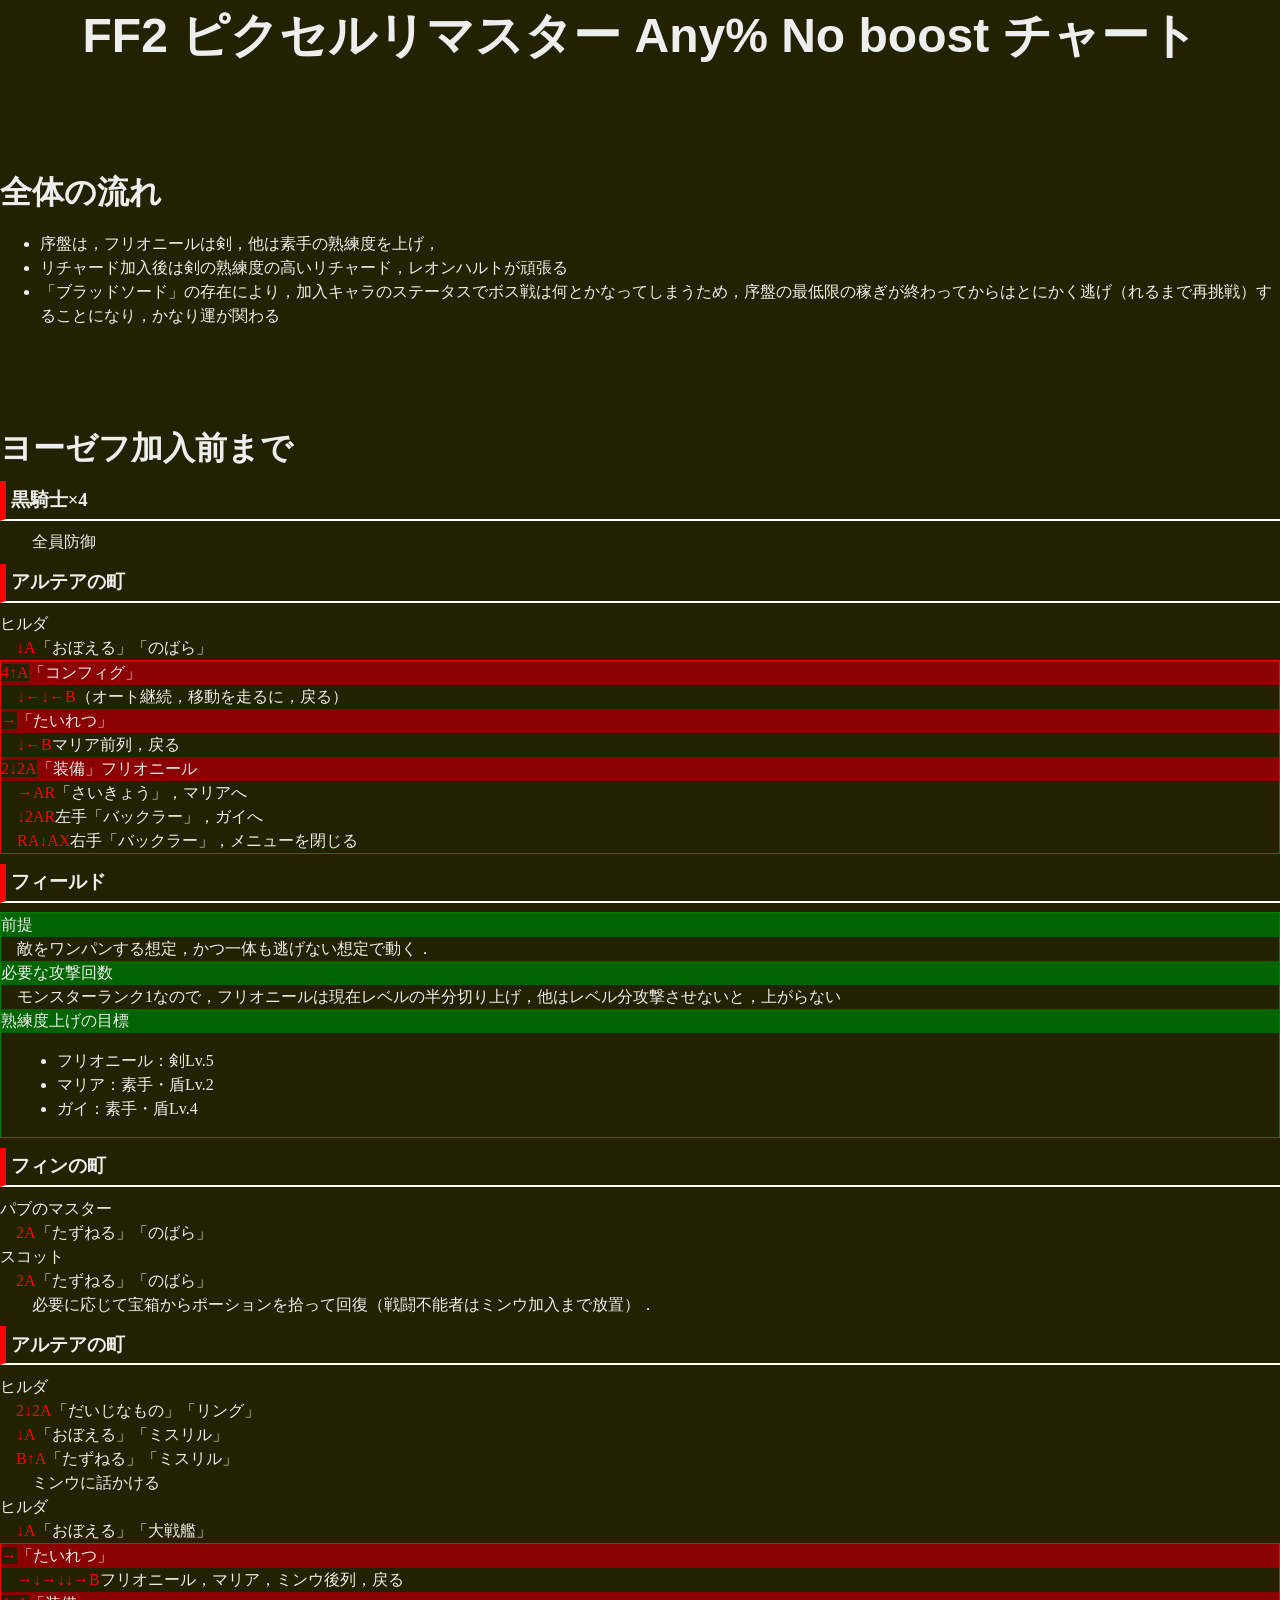
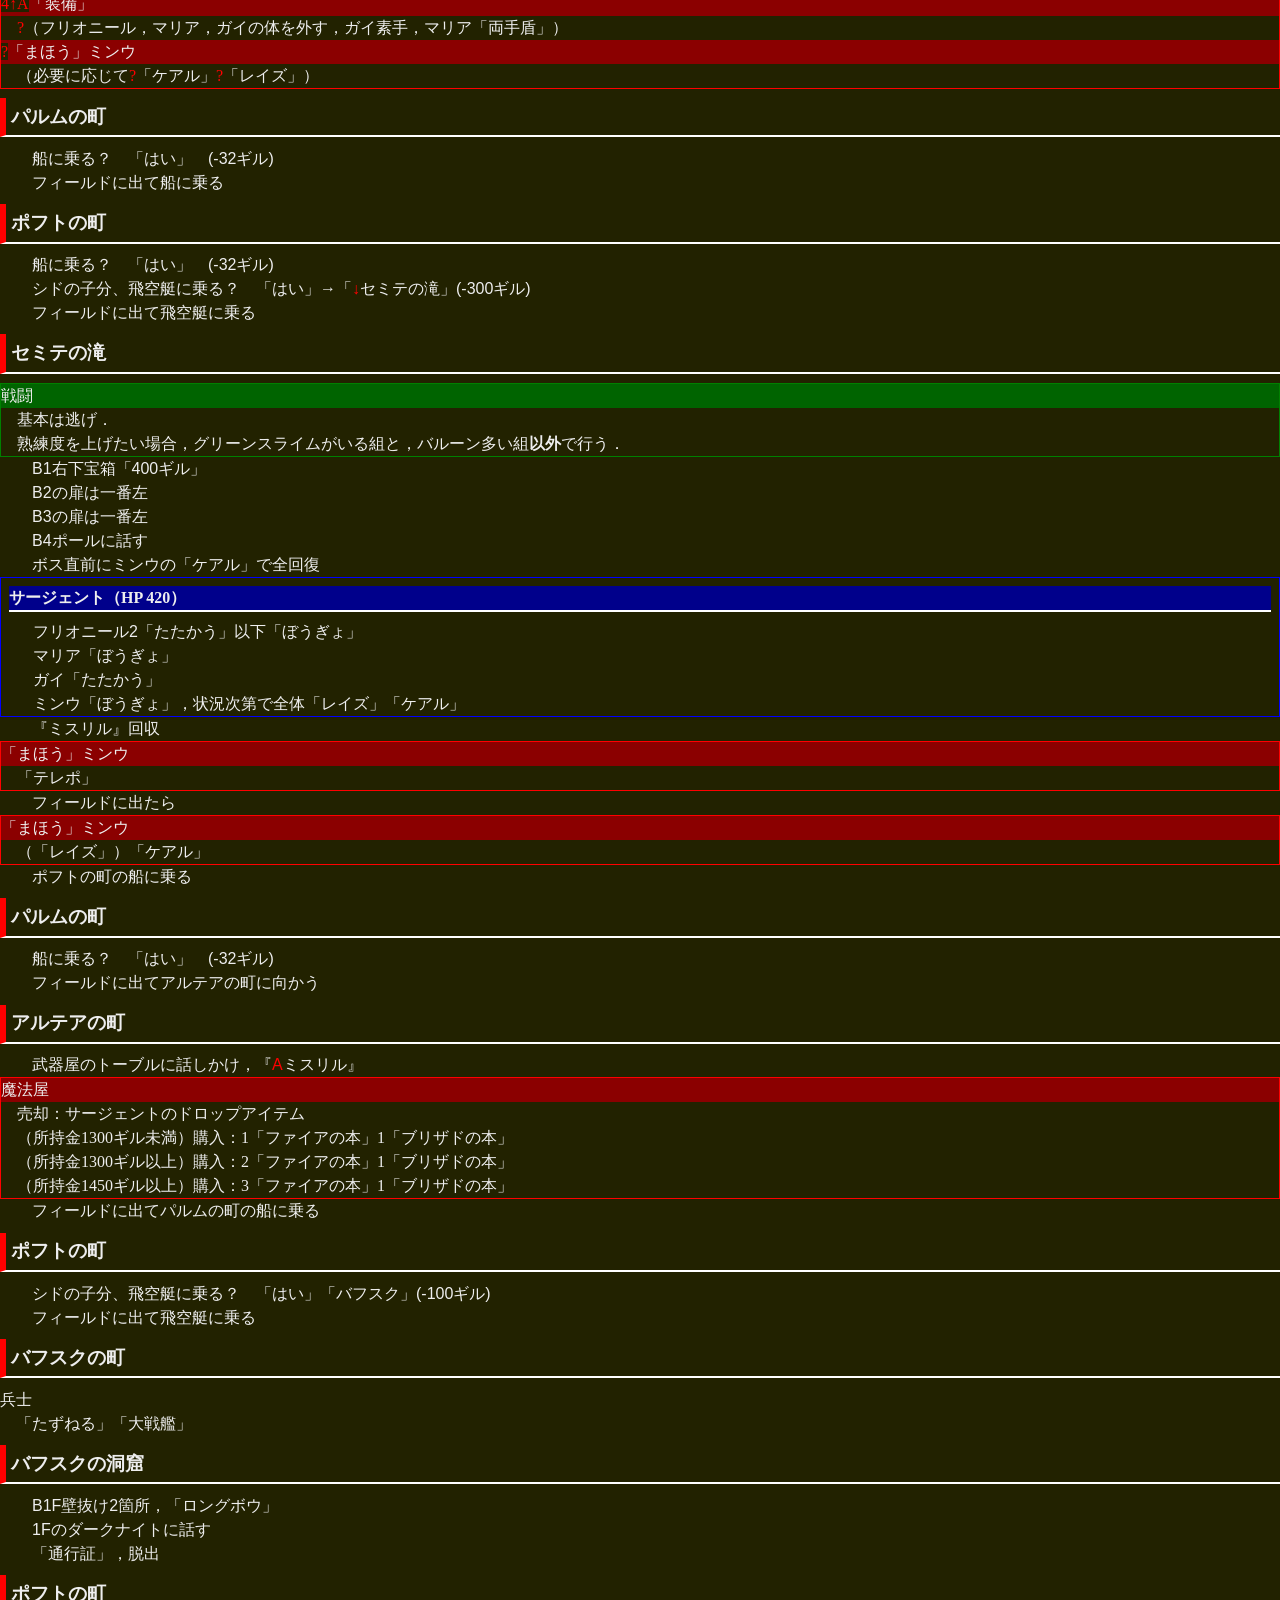
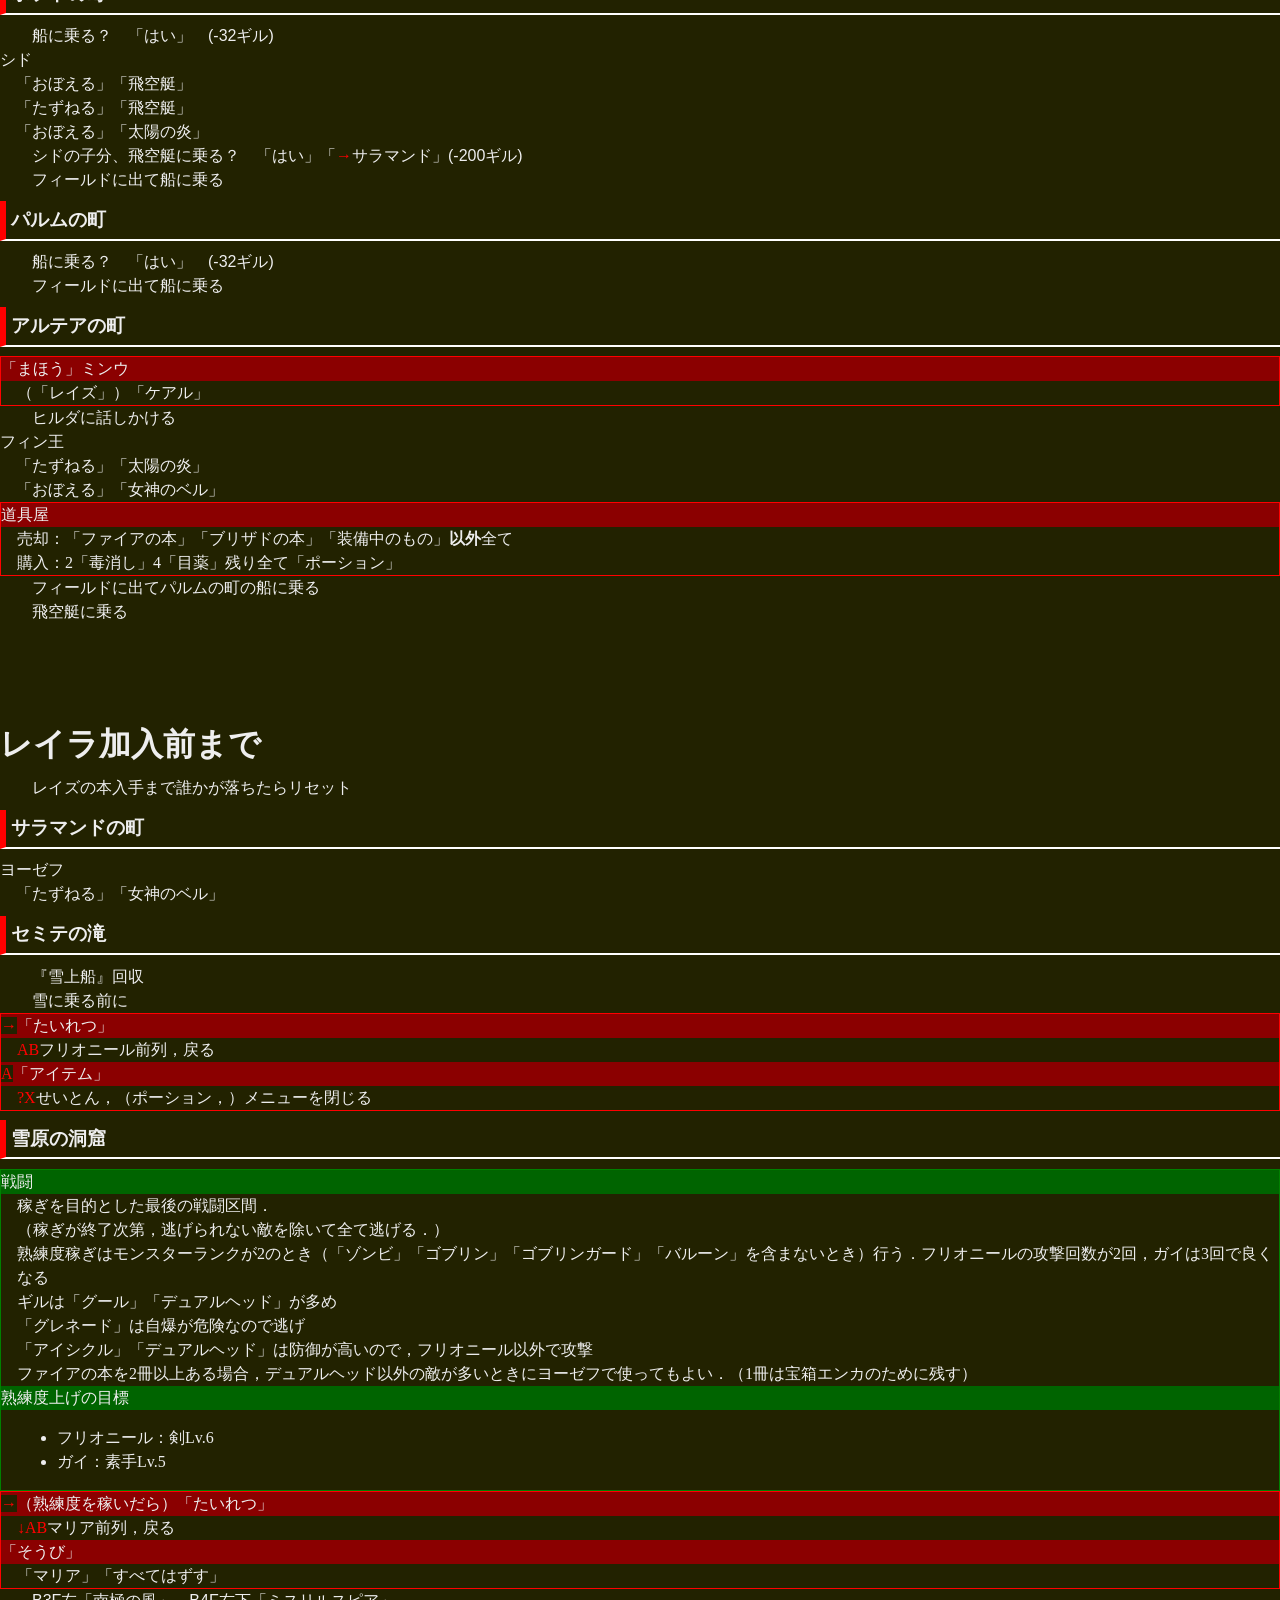
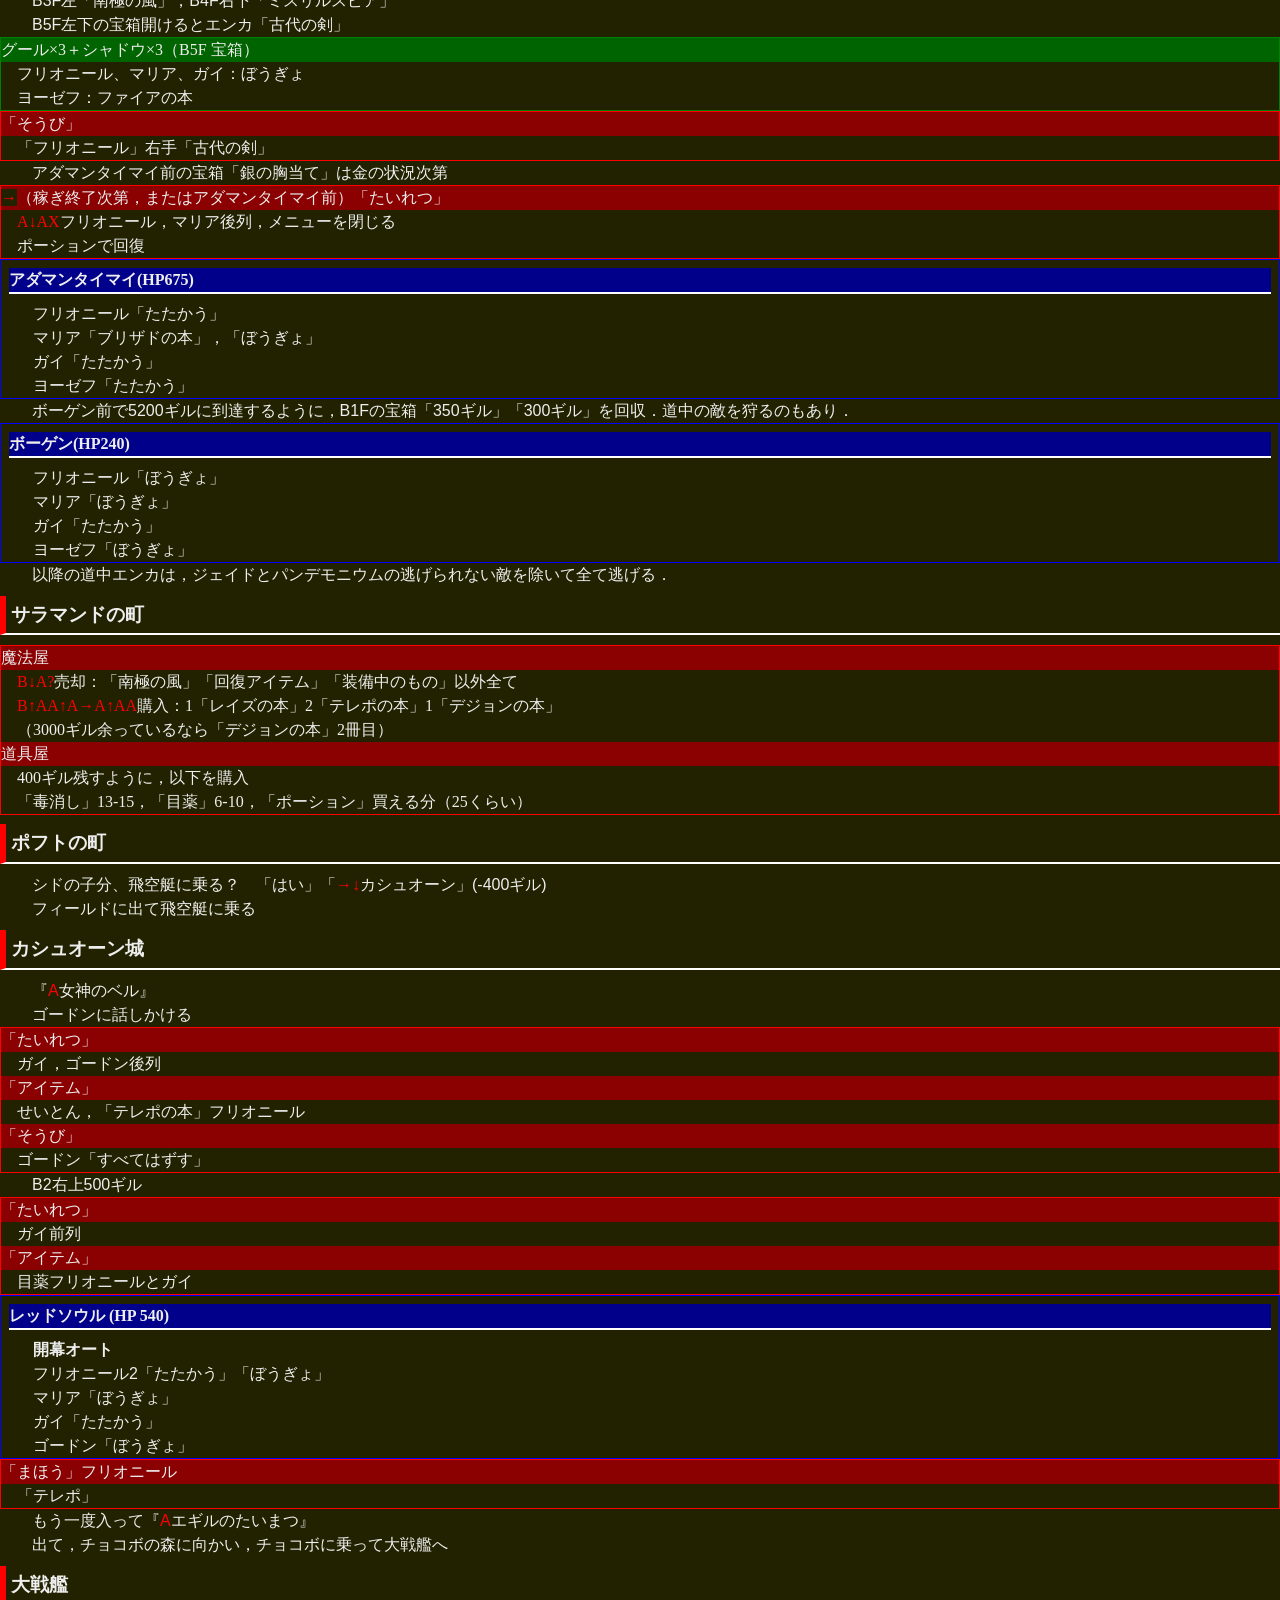
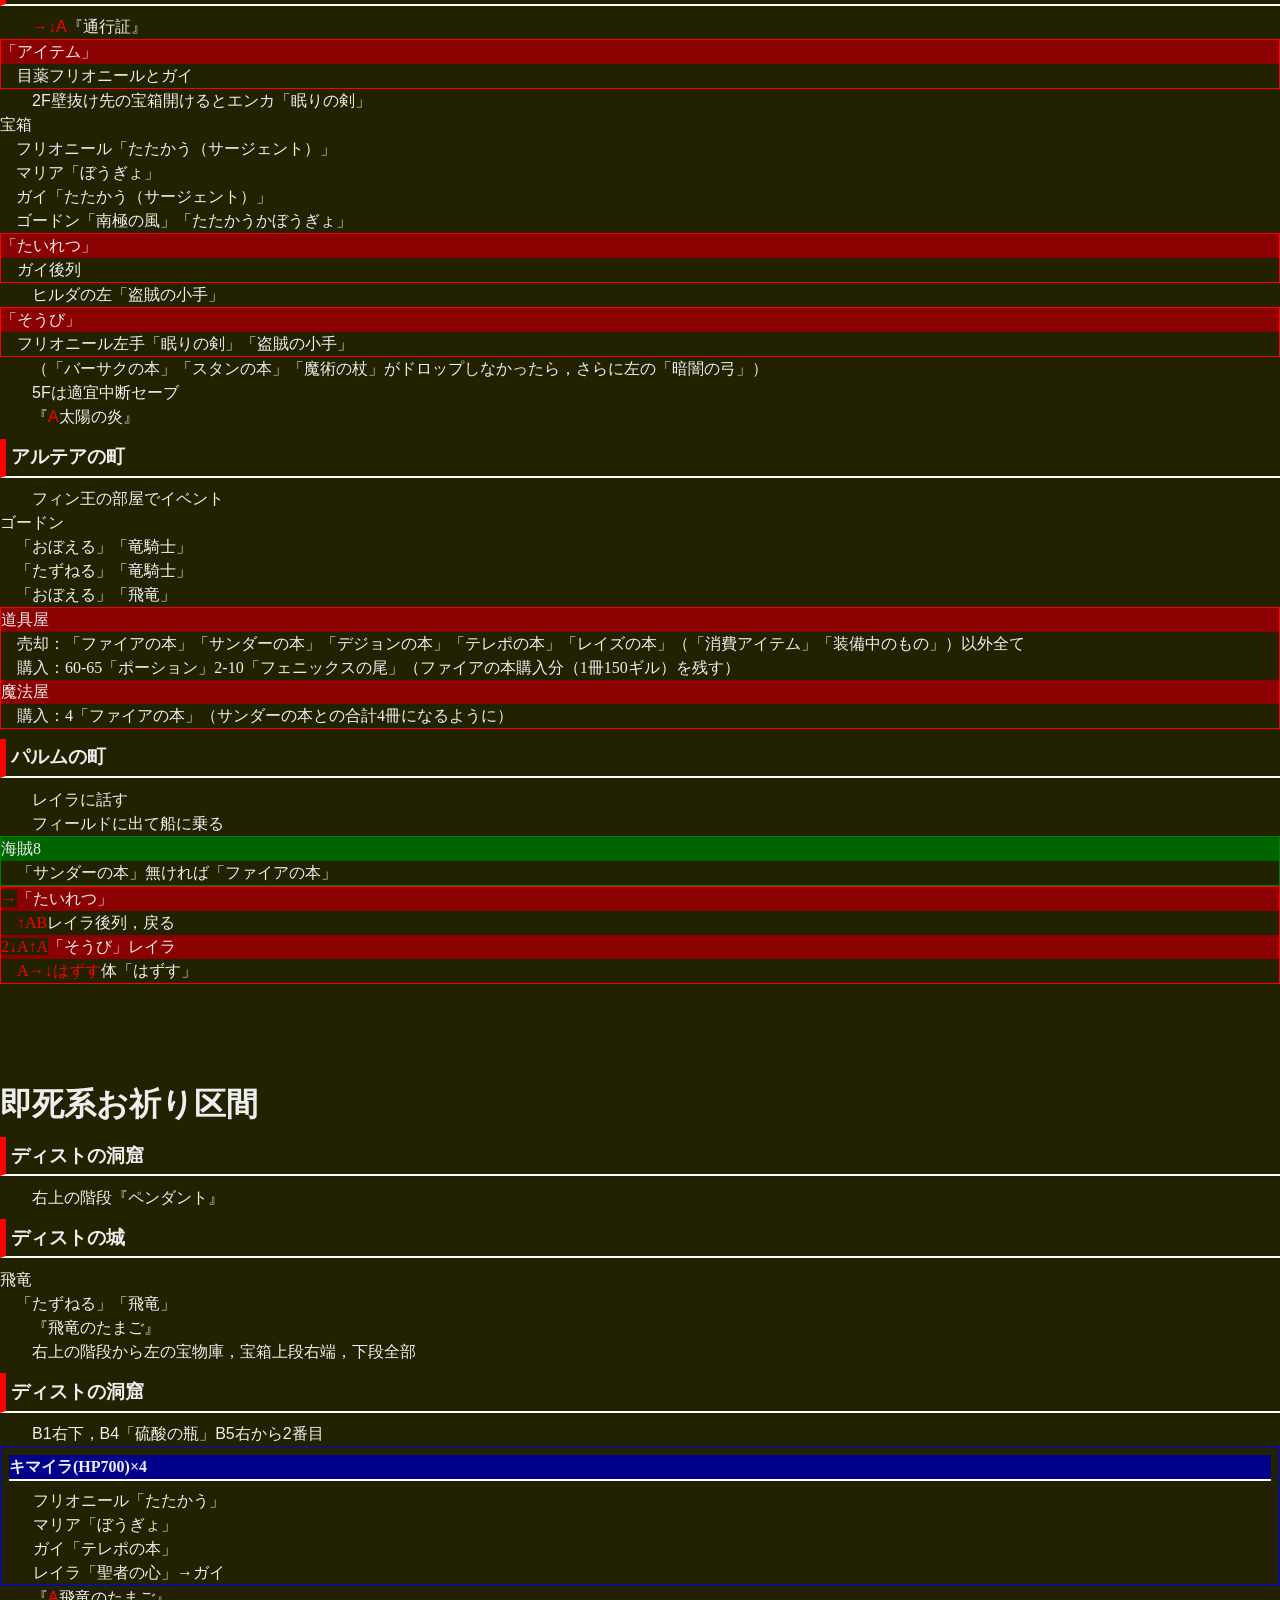
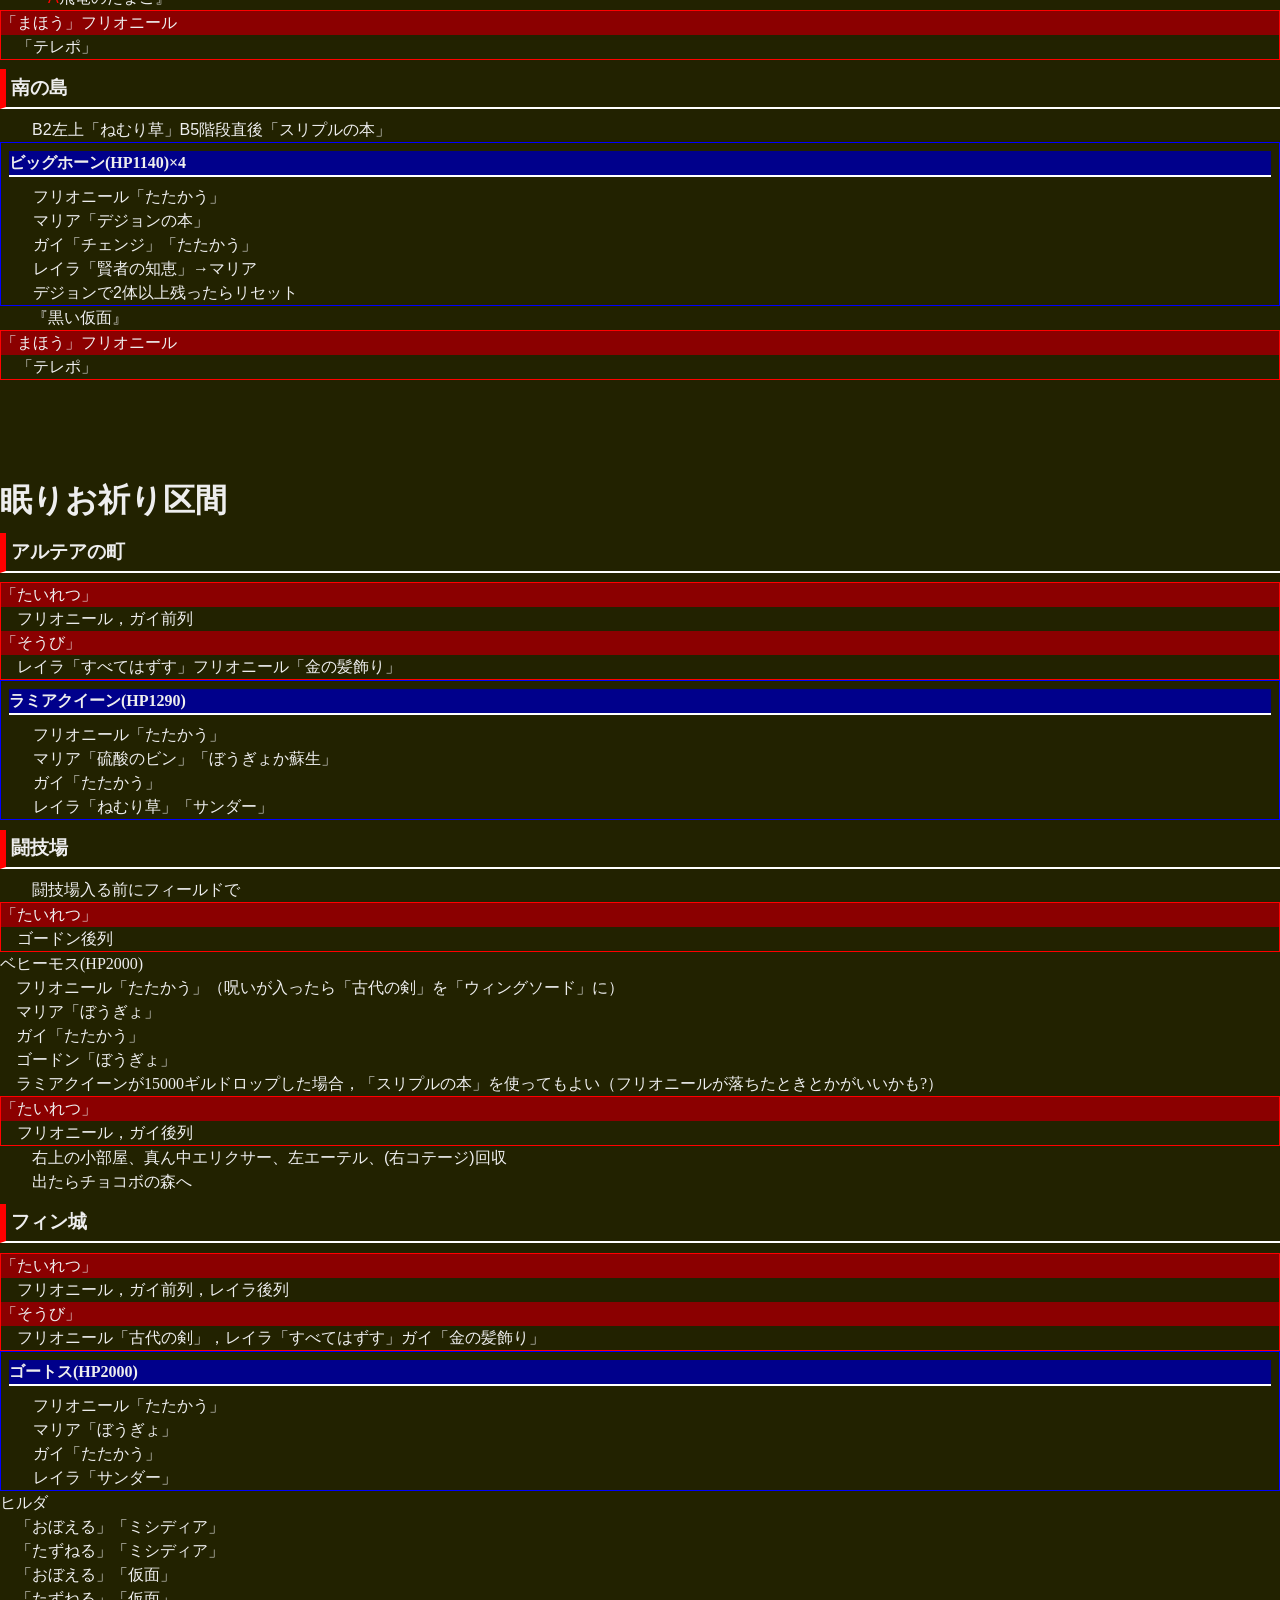
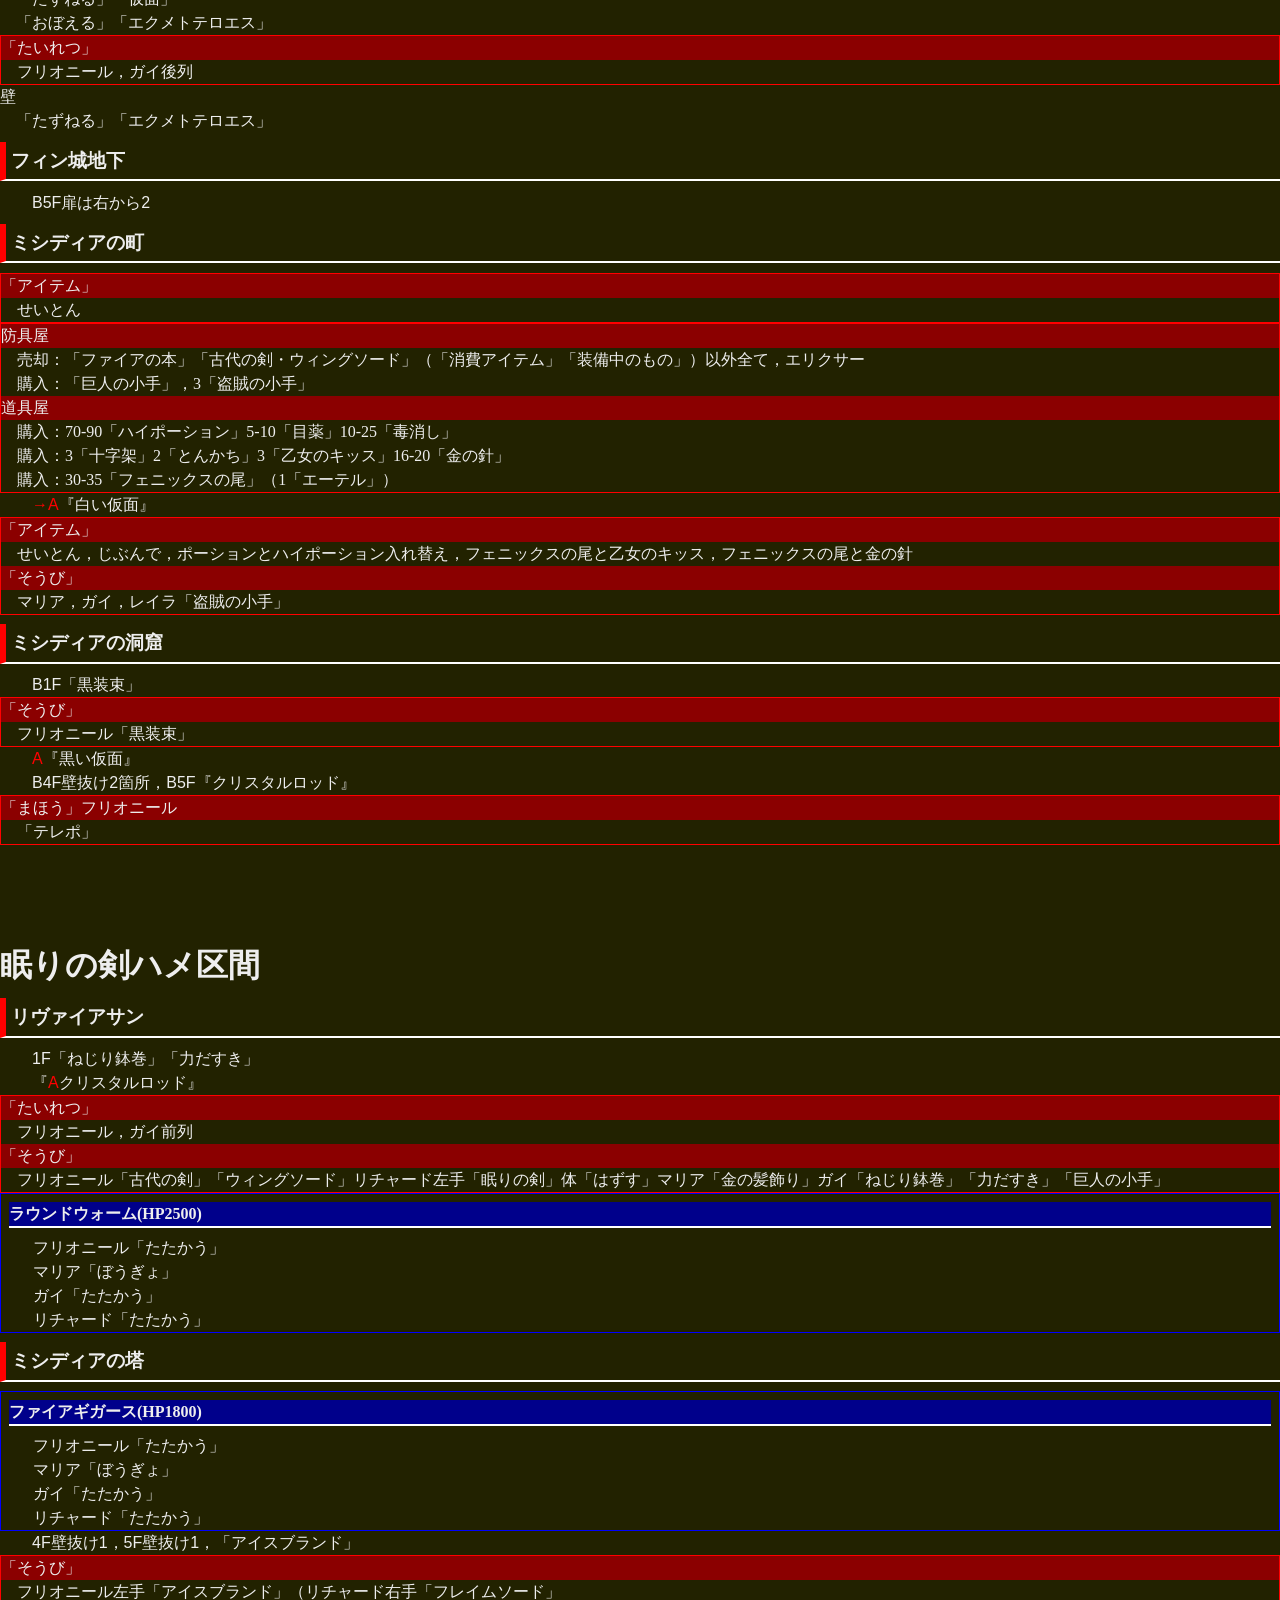
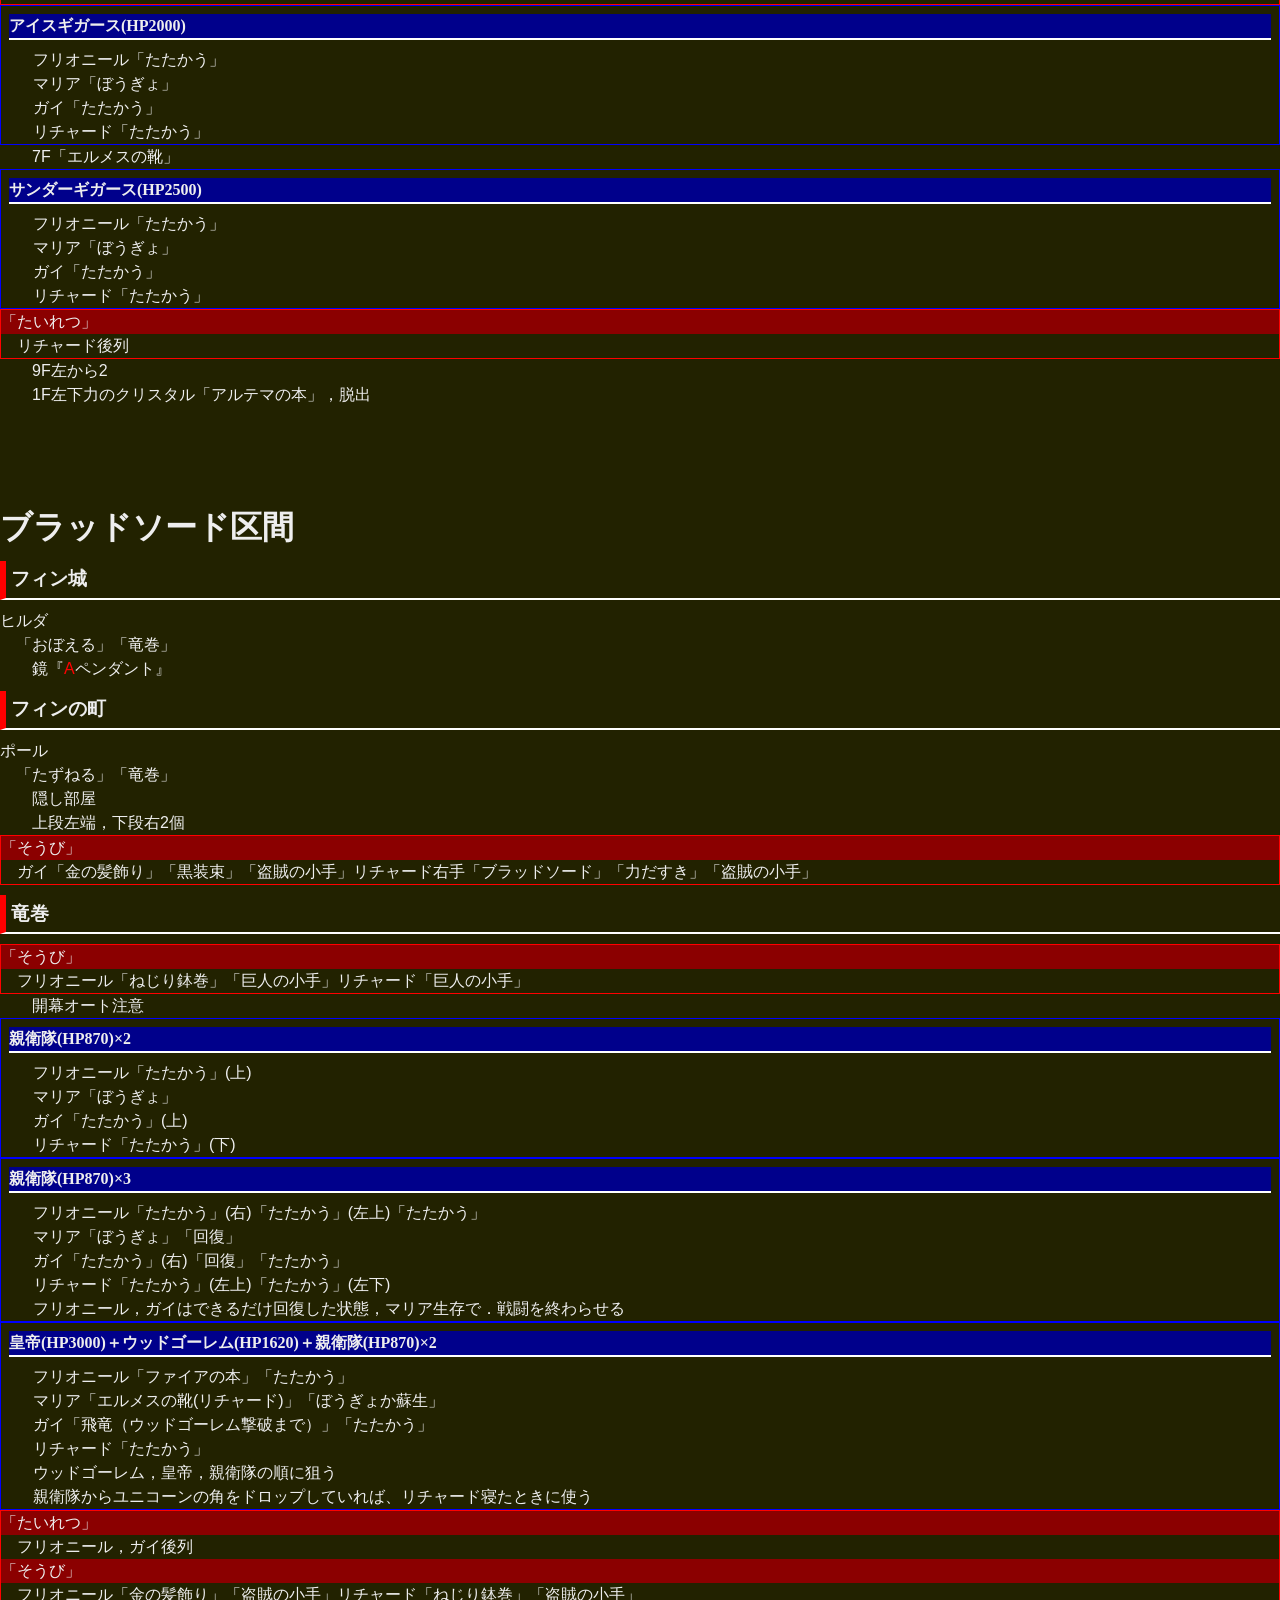
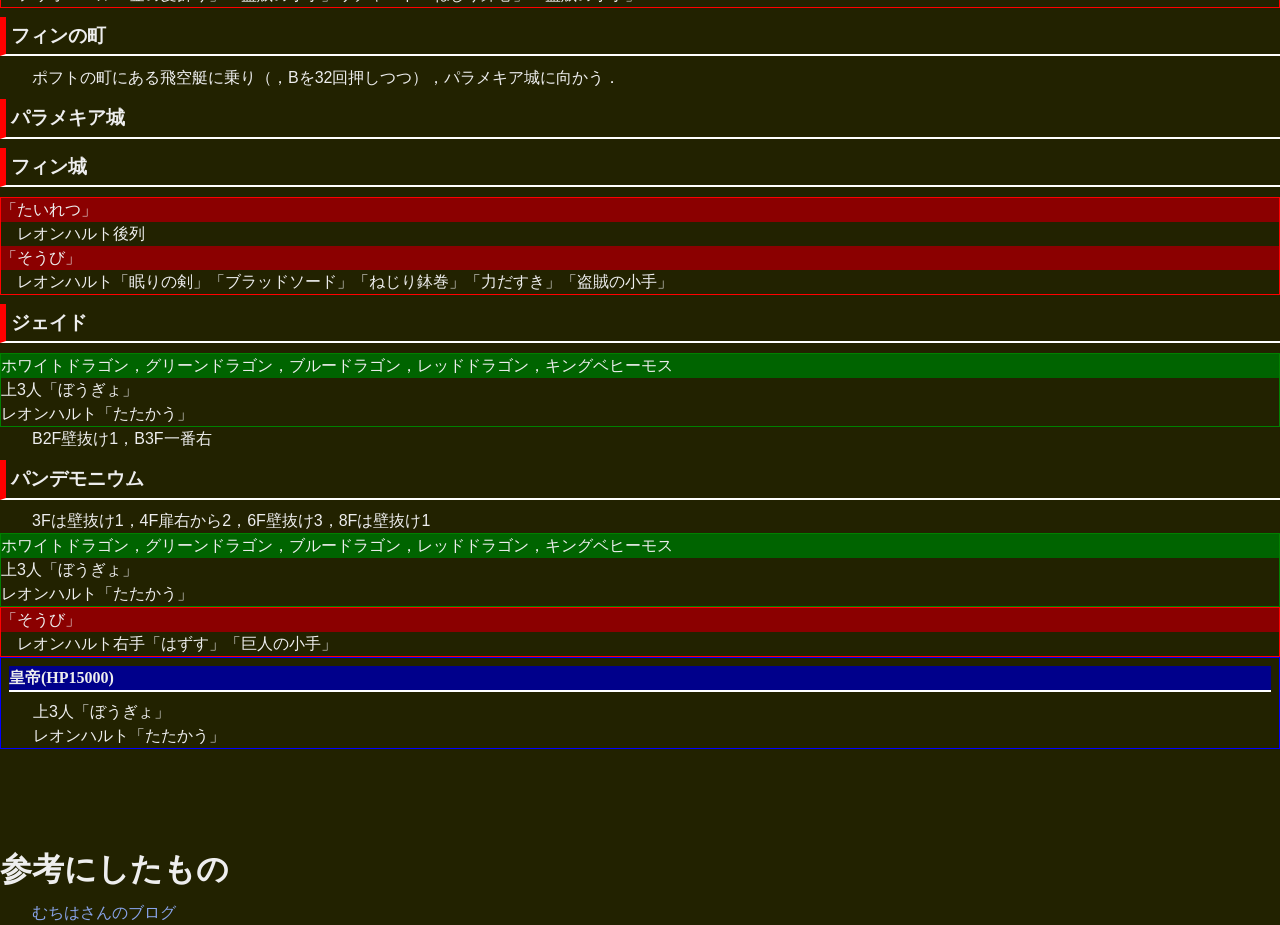
<file: ja/FF/2/PR/No-Boost.html>
<!doctype html>
<html lang="ja">
	<head>
		<link rel="stylesheet" href="../../../style.css"/>
		<meta charset="utf-8"/>
		<meta name="description" content="FF2 ピクセルリマスター Any% No boost チャート"/>
		<title>FF2 ピクセルリマスター Any% No boost チャート</title>
		<style>
			span.command {color: red; background-color: #220;}
		</style>
	</head>
	<body>
		<main>
			<h1>FF2 ピクセルリマスター Any% No boost チャート</h1>
			<section>
				<h2>全体の流れ</h2>
				<ul>
					<li>序盤は，フリオニールは剣，他は素手の熟練度を上げ，</li>
					<li>リチャード加入後は剣の熟練度の高いリチャード，レオンハルトが頑張る</li>
					<li>「ブラッドソード」の存在により，加入キャラのステータスでボス戦は何とかなってしまうため，序盤の最低限の稼ぎが終わってからはとにかく逃げ（れるまで再挑戦）することになり，かなり運が関わる</li>
				</ul>
			</section>
			<section>
				<h2>ヨーゼフ加入前まで</h2>
				<section>
					<h3>黒騎士×4</h3><p>全員防御</p>
				</section>
				<section>
					<h3>アルテアの町</h3>
					<dl class="words">
						<dt>ヒルダ</dt>
						<dd class="learn"><span class="command">↓A</span>「おぼえる」「のばら」</dd>
					</dl>
					<dl class="menu">
						<dt><span class="command">4↑A</span>「コンフィグ」</dt>
						<dd><span class="command">↓←↓←B</span>（オート継続，移動を走るに，戻る）</dd>
						<dt><span class="command">→</span>「たいれつ」</dt>
						<dd><span class="command">↓←B</span>マリア前列，戻る</dd>
						<dt><span class="command">2↓2A</span>「装備」フリオニール</dt>
						<dd><span class="command">→AR</span>「さいきょう」，マリアへ</dd>
						<dd><span class="command">↓2AR</span>左手「バックラー」，ガイへ</dd>
						<dd><span class="command">RA↓AX</span>右手「バックラー」，メニューを閉じる</dd>
					</dl>
				</section>
				<section>
					<h3>フィールド</h3>
					<dl class="battles">
						<dt>前提</dt>
						<dd>敵をワンパンする想定，かつ一体も逃げない想定で動く．</dd>
						<dt>必要な攻撃回数</dt>
						<dd>モンスターランク1なので，フリオニールは現在レベルの半分切り上げ，他はレベル分攻撃させないと，上がらない</dd>
						<dt>熟練度上げの目標</dt>
						<dd>
							<ul>
								<li>フリオニール：剣Lv.5</li>
								<li>マリア：素手・盾Lv.2</li>
								<li>ガイ：素手・盾Lv.4</li>
							</ul>
						</dd>
					</dl>
				</section>
				<section>
					<h3>フィンの町</h3>
					<dl class="words">
						<dt>パブのマスター</dt>
						<dd class="ask"><span class="command">2A</span>「たずねる」「のばら」</dd>
						<dt>スコット</dt>
						<dd class="ask"><span class="command">2A</span>「たずねる」「のばら」</dd>
					</dl>
					<p>必要に応じて宝箱からポーションを拾って回復（戦闘不能者はミンウ加入まで放置）．</p>
				</section>
				<section>
					<h3>アルテアの町</h3>
					<dl class="words">
						<dt>ヒルダ</dt>
						<dd><span class="command">2↓2A</span>「だいじなもの」「リング」</dd>
						<dd class="learn"><span class="command">↓A</span>「おぼえる」「ミスリル」</dd>
						<dd class="ask"><span class="command">B↑A</span>「たずねる」「ミスリル」</dd>
					</dl>
					<p>ミンウに話かける</p>
					<dl class="words">
						<dt>ヒルダ</dt>
						<dd class="learn"><span class="command">↓A</span>「おぼえる」「大戦艦」</dd>
					</dl>
					<dl class="menu">
						<dt><span class="command">→</span>「たいれつ」</dt>
						<dd><span class="command">→↓→↓↓→B</span>フリオニール，マリア，ミンウ後列，戻る</dd>
						<dt><span class="command">4↑A</span>「装備」</dt>
						<dd><span class="command">?</span>（フリオニール，マリア，ガイの体を外す，ガイ素手，マリア「両手盾」）</dd>
						<dt><span class="command">?</span>「まほう」ミンウ</dt>
						<dd>（必要に応じて<span class="command">?</span>「ケアル」<span class="command">?</span>「レイズ」）</dd>
					</dl>
				</section>
				<section>
					<h3>パルムの町</h3>
					<p>船に乗る？　「はい」　(-32ギル)</p>
					<p>フィールドに出て船に乗る</p>
				</section>
				<section>
					<h3>ポフトの町</h3>
					<p>船に乗る？　「はい」　(-32ギル)</p>
					<p>シドの子分、飛空艇に乗る？　「はい」→「<span class="command">↓</span>セミテの滝」(-300ギル)</p>
					<p>フィールドに出て飛空艇に乗る</p>
				</section>
				<section>
					<h3>セミテの滝</h3>
					<dl class="battles">
						<dt>戦闘</dt>
						<dd>基本は逃げ．</dd>
						<dd>熟練度を上げたい場合，グリーンスライムがいる組と，バルーン多い組<b>以外</b>で行う．</dd>
					</dl>
					<p>B1右下宝箱「400ギル」</p>
					<p>B2の扉は一番左</p>
					<p>B3の扉は一番左</p>
					<p>B4ポールに話す</p>
					<p>ボス直前にミンウの「ケアル」で全回復</p>
					<section class="boss">
						<h4>サージェント（HP 420）</h4>
						<p>フリオニール2「たたかう」以下「ぼうぎょ」</p>
						<p>マリア「ぼうぎょ」</p>
						<p>ガイ「たたかう」</p>
						<p>ミンウ「ぼうぎょ」，状況次第で全体「レイズ」「ケアル」</p>
					</section>
					<p>『ミスリル』回収</p>
					<dl class="menu">
						<dt><span class="command"></span>「まほう」ミンウ</dt>
						<dd><span class="command"></span>「テレポ」</dd>
					</dl>
					<p>フィールドに出たら</p>
					<dl class="menu">
						<dt><span class="command"></span>「まほう」ミンウ</dt>
						<dd><span class="command"></span>（「レイズ」）「ケアル」</dd>
					</dl>
					<p>ポフトの町の船に乗る</p>
				</section>
				<section>
					<h3>パルムの町</h3>
					<p>船に乗る？　「はい」　(-32ギル)</p>
					<p>フィールドに出てアルテアの町に向かう</p>
				</section>
				<section>
					<h3>アルテアの町</h3>
					<p>武器屋のトーブルに話しかけ，『<span class="command">A</span>ミスリル』</p>
					<dl class="shop">
						<dt>魔法屋</dt>
						<dd><span class="command"></span>売却：サージェントのドロップアイテム</dd>
						<dd><span class="command"></span>（所持金1300ギル未満）購入：1「ファイアの本」1「ブリザドの本」</dd>
						<dd><span class="command"></span>（所持金1300ギル以上）購入：2「ファイアの本」1「ブリザドの本」</dd>
						<dd><span class="command"></span>（所持金1450ギル以上）購入：3「ファイアの本」1「ブリザドの本」</dd>
					</dl>
					<p>フィールドに出てパルムの町の船に乗る</p>
				</section>
				<section>
					<h3>ポフトの町</h3>
					<p>シドの子分、飛空艇に乗る？　「はい」「バフスク」(-100ギル)</p>
					<p>フィールドに出て飛空艇に乗る</p>
				</section>
				<section>
					<h3>バフスクの町</h3>
					<dl class="words">
						<dt>兵士</dt>
						<dd class="ask">「たずねる」「大戦艦」</dd>
					</dl>
				</section>
				<section>
					<h3>バフスクの洞窟</h3>
					<p>B1F壁抜け2箇所，「ロングボウ」</p>
					<p>1Fのダークナイトに話す</p>
					<p>「通行証」，脱出</p>
				</section>
				<section>
					<h3>ポフトの町</h3>
					<p>船に乗る？　「はい」　(-32ギル)</p>
					<dl class="words">
						<dt>シド</dt>
						<dd class="learn">「おぼえる」「飛空艇」</dd>
						<dd class="ask">「たずねる」「飛空艇」</dd>
						<dd class="learn">「おぼえる」「太陽の炎」</dd>
					</dl>
					<p>シドの子分、飛空艇に乗る？　「はい」「<span class="command">→</span>サラマンド」(-200ギル)</p>
					<p>フィールドに出て船に乗る</p>
				</section>
				<section>
					<h3>パルムの町</h3>
					<p>船に乗る？　「はい」　(-32ギル)</p>
					<p>フィールドに出て船に乗る</p>
				</section>
				<section>
					<h3>アルテアの町</h3>
					<dl class="menu">
						<dt><span class="command"></span>「まほう」ミンウ</dt>
						<dd><span class="command"></span>（「レイズ」）「ケアル」</dd>
					</dl>
					<p>ヒルダに話しかける</p>
					<dl class="words">
						<dt>フィン王</dt>
						<dd class="ask">「たずねる」「太陽の炎」</dd>
						<dd class="learn">「おぼえる」「女神のベル」</dd>
					</dl>
					<dl class="shop">
						<dt>道具屋</dt>
						<dd><span class="command"></span>売却：「ファイアの本」「ブリザドの本」「装備中のもの」<b>以外</b>全て</dd>
						<dd><span class="command"></span>購入：2「毒消し」4「目薬」残り全て「ポーション」</dd>
					</dl>
					<p>フィールドに出てパルムの町の船に乗る</p>
					<p>飛空艇に乗る</p>
				</section>
			</section>
			<section>
				<h2>レイラ加入前まで</h2>
				<p>レイズの本入手まで誰かが落ちたらリセット</p>
				<section>
					<h3>サラマンドの町</h3>
					<dl class="words">
						<dt>ヨーゼフ</dt>
						<dd class="ask">「たずねる」「女神のベル」</dd>
					</dl>
				</section>
				<section>
					<h3>セミテの滝</h3>
					<p>『雪上船』回収</p>
					<p>雪に乗る前に</p>
					<dl class="menu">
						<dt><span class="command">→</span>「たいれつ」</dt>
						<dd><span class="command">AB</span>フリオニール前列，戻る</dd>
						<dt><span class="command">A</span>「アイテム」</dt>
						<dd><span class="command">?X</span>せいとん，（ポーション，）メニューを閉じる</dd>
					</dl>
				</section>
				<section>
					<h3>雪原の洞窟</h3>
					<dl class="battles">
						<dt>戦闘</dt>
						<dd>稼ぎを目的とした最後の戦闘区間．</dd>
						<dd>（稼ぎが終了次第，逃げられない敵を除いて全て逃げる．）</dd>
						<dd>熟練度稼ぎはモンスターランクが2のとき（「ゾンビ」「ゴブリン」「ゴブリンガード」「バルーン」を含まないとき）行う．フリオニールの攻撃回数が2回，ガイは3回で良くなる</dd>
						<dd>ギルは「グール」「デュアルヘッド」が多め</dd>
						<dd>「グレネード」は自爆が危険なので逃げ</dd>
						<dd>「アイシクル」「デュアルヘッド」は防御が高いので，フリオニール以外で攻撃</dd>
						<dd>ファイアの本を2冊以上ある場合，デュアルヘッド以外の敵が多いときにヨーゼフで使ってもよい．（1冊は宝箱エンカのために残す）</dd>
						<dt>熟練度上げの目標</dt>
						<dd>
							<ul>
								<li>フリオニール：剣Lv.6</li>
								<li>ガイ：素手Lv.5</li>
							</ul>
						</dd>
					</dl>
					<dl class="menu">
						<dt><span class="command">→</span>（熟練度を稼いだら）「たいれつ」</dt>
						<dd><span class="command">↓AB</span>マリア前列，戻る</dd>
						<dt><span class="command"></span>「そうび」</dt>
						<dd><span class="command"></span>「マリア」「すべてはずす」</dd>
					</dl>
					<p>B3F左「南極の風」，B4F右下「ミスリルスピア」</p>
					<p>B5F左下の宝箱開けるとエンカ「古代の剣」</p>
					<dl class="battles">
						<dt>グール×3＋シャドウ×3（B5F 宝箱）</dt>
						<dd>フリオニール、マリア、ガイ：ぼうぎょ</dd>
						<dd>ヨーゼフ：ファイアの本</dd>
					</dl>
					<dl class="menu">
						<dt><span class="command"></span>「そうび」</dt>
						<dd><span class="command"></span>「フリオニール」右手「古代の剣」</dd>
					</dl>
					<p>アダマンタイマイ前の宝箱「銀の胸当て」は金の状況次第</p>
					<dl class="menu">
						<dt><span class="command">→</span>（稼ぎ終了次第，またはアダマンタイマイ前）「たいれつ」</dt>
						<dd><span class="command">A↓AX</span>フリオニール，マリア後列，メニューを閉じる</dd>
						<dd>ポーションで回復</dd>
					</dl>
					<section class="boss">
						<h4>アダマンタイマイ(HP675)</h4>
						<p>フリオニール「たたかう」</p>
						<p>マリア「ブリザドの本」，「ぼうぎょ」</p>
						<p>ガイ「たたかう」</p>
						<p>ヨーゼフ「たたかう」</p>
					</section>
					<p>ボーゲン前で5200ギルに到達するように，B1Fの宝箱「350ギル」「300ギル」を回収．道中の敵を狩るのもあり．</p>
					<section class="boss">
						<h4>ボーゲン(HP240)</h4>
						<p>フリオニール「ぼうぎょ」</p>
						<p>マリア「ぼうぎょ」</p>
						<p>ガイ「たたかう」</p>
						<p>ヨーゼフ「ぼうぎょ」</p>
					</section>
				</section>
				<p>以降の道中エンカは，ジェイドとパンデモニウムの逃げられない敵を除いて全て逃げる．</p>
				<section>
					<h3>サラマンドの町</h3>
					<dl class="shop">
						<dt>魔法屋</dt>
						<dd><span class="command">B↓A?</span>売却：「南極の風」「回復アイテム」「装備中のもの」以外全て</dd>
						<dd><span class="command">B↑AA↑A→A↑AA</span>購入：1「レイズの本」2「テレポの本」1「デジョンの本」</dd>
						<dd>（3000ギル余っているなら「デジョンの本」2冊目）</dd>
						<dt>道具屋</dt>
						<dd>400ギル残すように，以下を購入</dd>
						<dd>「毒消し」13-15，「目薬」6-10，「ポーション」買える分（25くらい）</dd>
					</dl>
				</section>
				<section>
					<h3>ポフトの町</h3>
					<p>シドの子分、飛空艇に乗る？　「はい」「<span class="command">→↓</span>カシュオーン」(-400ギル)</p>
					<p>フィールドに出て飛空艇に乗る</p>
				</section>
				<section>
					<h3>カシュオーン城</h3>
					<p>『<span class="command">A</span>女神のベル』</p>
					<p>ゴードンに話しかける</p>
					<dl class="menu">
						<dt><span class="command"></span>「たいれつ」</dt>
						<dd><span class="command"></span>ガイ，ゴードン後列</dd>
						<dt><span class="command"></span>「アイテム」</dt>
						<dd><span class="command"></span>せいとん，「テレポの本」フリオニール</dd>
						<dt><span class="command"></span>「そうび」</dt>
						<dd><span class="command"></span>ゴードン「すべてはずす」</dd>
					</dl>
					<p>B2右上500ギル</p>
					<dl class="menu">
						<dt><span class="command"></span>「たいれつ」</dt>
						<dd><span class="command"></span>ガイ前列</dd>
						<dt><span class="command"></span>「アイテム」</dt>
						<dd><span class="command"></span>目薬フリオニールとガイ</dd>
					</dl>
					<section class="boss">
						<h4>レッドソウル (HP 540)</h4>
						<p><b>開幕オート</b></p>
						<p>フリオニール2「たたかう」「ぼうぎょ」</p>
						<p>マリア「ぼうぎょ」</p>
						<p>ガイ「たたかう」</p>
						<p>ゴードン「ぼうぎょ」</p>
					</section>
					<dl class="menu">
						<dt><span class="command"></span>「まほう」フリオニール</dt>
						<dd><span class="command"></span>「テレポ」</dd>
					</dl>
					<p>もう一度入って『<span class="command">A</span>エギルのたいまつ』</p>
					<p>出て，チョコボの森に向かい，チョコボに乗って大戦艦へ</p>
				</section>
				<section>
					<h3>大戦艦</h3>
					<p><span class="command">→↓A</span>『通行証』</p>
					<dl class="menu">
						<dt><span class="command"></span>「アイテム」</dt>
						<dd><span class="command"></span>目薬フリオニールとガイ</dd>
					</dl>
					<p>2F壁抜け先の宝箱開けるとエンカ「眠りの剣」</p>
					<dl class="battle">
						<dt>宝箱</dt>
						<dd>フリオニール「たたかう（サージェント）」</dd>
						<dd>マリア「ぼうぎょ」</dd>
						<dd>ガイ「たたかう（サージェント）」</dd>
						<dd>ゴードン「南極の風」「たたかうかぼうぎょ」</dd>
					</dl>
					<dl class="menu">
						<dt><span class="command"></span>「たいれつ」</dt>
						<dd><span class="command"></span>ガイ後列</dd>
					</dl>
					<p>ヒルダの左「盗賊の小手」</p>
					<dl class="menu">
						<dt><span class="command"></span>「そうび」</dt>
						<dd><span class="command"></span>フリオニール左手「眠りの剣」「盗賊の小手」</dd>
					</dl>
					<p>（「バーサクの本」「スタンの本」「魔術の杖」がドロップしなかったら，さらに左の「暗闇の弓」）</p>
					<p>5Fは適宜中断セーブ</p>
					<p>『<span class="command">A</span>太陽の炎』</p>
				</section>
				<section>
					<h3>アルテアの町</h3>
					<p>フィン王の部屋でイベント</p>
					<dl class="words">
						<dt>ゴードン</dt>
						<dd class="learn">「おぼえる」「竜騎士」</dd>
						<dd class="ask">「たずねる」「竜騎士」</dd>
						<dd class="learn">「おぼえる」「飛竜」</dd>
					</dl>
					<dl class="shop">
						<dt>道具屋</dt>
						<dd><span class="command"></span>売却：「ファイアの本」「サンダーの本」「デジョンの本」「テレポの本」「レイズの本」（「消費アイテム」「装備中のもの」）以外全て</dd>
						<dd><span class="command"></span>購入：60-65「ポーション」2-10「フェニックスの尾」（ファイアの本購入分（1冊150ギル）を残す）</dd>
						<dt>魔法屋</dt>
						<dd><span class="command"></span>購入：4「ファイアの本」（サンダーの本との合計4冊になるように）</dd>
					</dl>
				</section>
				<section>
					<h3>パルムの町</h3>
					<p>レイラに話す</p>
					<p>フィールドに出て船に乗る</p>
					<dl class="battles">
						<dt>海賊8</dt>
						<dd>「サンダーの本」無ければ「ファイアの本」</dd>
					</dl>
					<dl class="menu">
						<dt><span class="command">→</span>「たいれつ」</dt>
						<dd><span class="command">↑AB</span>レイラ後列，戻る</dd>
						<dt><span class="command">2↓A↑A</span>「そうび」レイラ</dt>
						<dd><span class="command">A→↓はずす</span>体「はずす」</dd>
					</dl>
				</section>
			</section>
			<section>
				<h2>即死系お祈り区間</h2>
				<section>
					<h3>ディストの洞窟</h3>
					<p>右上の階段『ペンダント』</p>
				</section>
				<section>
					<h3>ディストの城</h3>
					<dl class="words">
						<dt>飛竜</dt>
						<dd class="ask">「たずねる」「飛竜」</dd>
					</dl>
					<p>『飛竜のたまご』</p>
					<p>右上の階段から左の宝物庫，宝箱上段右端，下段全部</p>
				</section>
				<section>
					<h3>ディストの洞窟</h3>
					<p>B1右下，B4「硫酸の瓶」B5右から2番目
					<section class="boss">
						<h4>キマイラ(HP700)×4</h4>
						<p>フリオニール「たたかう」</p>
						<p>マリア「ぼうぎょ」</p>
						<p>ガイ「テレポの本」</p>
						<p>レイラ「聖者の心」→ガイ</p>
					</section>
					<p>『<span class="command">A</span>飛竜のたまご』</p>
					<dl class="menu">
						<dt><span class="command"></span>「まほう」フリオニール</dt>
						<dd><span class="command"></span>「テレポ」</dd>
					</dl>
				</section>
				<section>
					<h3>南の島</h3>
					<p>B2左上「ねむり草」B5階段直後「スリプルの本」</p>
					<section class="boss">
						<h4>ビッグホーン(HP1140)×4</h4>
						<p>フリオニール「たたかう」</p>
						<p>マリア「デジョンの本」</p>
						<p>ガイ「チェンジ」「たたかう」</p>
						<p>レイラ「賢者の知恵」→マリア</p>
						<p>デジョンで2体以上残ったらリセット</p>
					</section>
					<p>『黒い仮面』</p>
					<dl class="menu">
						<dt><span class="command"></span>「まほう」フリオニール</dt>
						<dd><span class="command"></span>「テレポ」</dd>
					</dl>
				</section>
			</section>
			<section>
				<h2>眠りお祈り区間</h2>
				<section>
					<h3>アルテアの町</h3>
					<dl class="menu">
						<dt><span class="command"></span>「たいれつ」</dt>
						<dd><span class="command"></span>フリオニール，ガイ前列</dd>
						<dt><span class="command"></span>「そうび」</dt>
						<dd><span class="command"></span>レイラ「すべてはずす」フリオニール「金の髪飾り」</dd>
					</dl>
					<section class="boss">
						<h4>ラミアクイーン(HP1290)</h4>
						<p>フリオニール「たたかう」</p>
						<p>マリア「硫酸のビン」「ぼうぎょか蘇生」</p>
						<p>ガイ「たたかう」</p>
						<p>レイラ「ねむり草」「サンダー」</p>
					</section>
				</section>
				<section>
					<h3>闘技場</h3>
					<p>闘技場入る前にフィールドで</p>
					<dl class="menu">
						<dt><span class="command"></span>「たいれつ」</dt>
						<dd><span class="command"></span>ゴードン後列</dd>
					</dl>
					<dl class="boss">
						<dt>ベヒーモス(HP2000)</dt>
						<dd>フリオニール「たたかう」（呪いが入ったら「古代の剣」を「ウィングソード」に）</dd>
						<dd>マリア「ぼうぎょ」</dd>
						<dd>ガイ「たたかう」</dd>
						<dd>ゴードン「ぼうぎょ」</dd>
						<dd>ラミアクイーンが15000ギルドロップした場合，「スリプルの本」を使ってもよい（フリオニールが落ちたときとかがいいかも?）</dd>
					</dl>
					<dl class="menu">
						<dt><span class="command"></span>「たいれつ」</dt>
						<dd><span class="command"></span>フリオニール，ガイ後列</dd>
					</dl>
					<p>右上の小部屋、真ん中エリクサー、左エーテル、(右コテージ)回収</p>
					<p>出たらチョコボの森へ</p>
				</section>
				<section>
					<h3>フィン城</h3>
					<dl class="menu">
						<dt><span class="command"></span>「たいれつ」</dt>
						<dd><span class="command"></span>フリオニール，ガイ前列，レイラ後列</dd>
						<dt><span class="command"></span>「そうび」</dt>
						<dd><span class="command"></span>フリオニール「古代の剣」，レイラ「すべてはずす」ガイ「金の髪飾り」</dd>
					</dl>
					<section class="boss">
						<h4>ゴートス(HP2000)</h4>
						<p>フリオニール「たたかう」</p>
						<p>マリア「ぼうぎょ」</p>
						<p>ガイ「たたかう」</p>
						<p>レイラ「サンダー」</p>
					</section>
					<dl class="words">
						<dt>ヒルダ</dt>
						<dd class="learn">「おぼえる」「ミシディア」</dd>
						<dd class="ask">「たずねる」「ミシディア」</dd>
						<dd class="learn">「おぼえる」「仮面」</dd>
						<dd class="ask">「たずねる」「仮面」</dd>
						<dd class="learn">「おぼえる」「エクメトテロエス」</dd>
					</dl>
					<dl class="menu">
						<dt><span class="command"></span>「たいれつ」</dt>
						<dd><span class="command"></span>フリオニール，ガイ後列</dd>
					</dl>
					<dl class="words">
						<dt>壁</dt>
						<dd class="ask">「たずねる」「エクメトテロエス」</dd>
					</dl>
				</section>
				<section>
					<h3>フィン城地下</h3>
					<p>B5F扉は右から2</p>
				</section>
				<section>
					<h3>ミシディアの町</h3>
					<dl class="menu">
						<dt><span class="command"></span>「アイテム」</dt>
						<dd><span class="command"></span>せいとん</dd>
					</dl>
					<dl class="shop">
						<dt>防具屋</dt>
						<dd><span class="command"></span>売却：「ファイアの本」「古代の剣・ウィングソード」（「消費アイテム」「装備中のもの」）以外全て，エリクサー</dd>
						<dd><span class="command"></span>購入：「巨人の小手」，3「盗賊の小手」</dd>
						<dt>道具屋</dt>
						<dd><span class="command"></span>購入：70-90「ハイポーション」5-10「目薬」10-25「毒消し」</dd>
						<dd><span class="command"></span>購入：3「十字架」2「とんかち」3「乙女のキッス」16-20「金の針」</dd>
						<dd><span class="command"></span>購入：30-35「フェニックスの尾」（1「エーテル」）</dd>
					</dl>
					<p><span class="command">→A</span>『白い仮面』</p>
					<dl class="menu">
						<dt><span class="command"></span>「アイテム」</dt>
						<dd><span class="command"></span>せいとん，じぶんで，ポーションとハイポーション入れ替え，フェニックスの尾と乙女のキッス，フェニックスの尾と金の針</dd>
						<dt><span class="command"></span>「そうび」</dt>
						<dd><span class="command"></span>マリア，ガイ，レイラ「盗賊の小手」</dd>
					</dl>
				</section>
				<section>
					<h3>ミシディアの洞窟</h3>
					<p>B1F「黒装束」</p>
					<dl class="menu">
						<dt><span class="command"></span>「そうび」</dt>
						<dd><span class="command"></span>フリオニール「黒装束」</dd>
					</dl>
					<p><span class="command">A</span>『黒い仮面』</p>
					<p>B4F壁抜け2箇所，B5F『クリスタルロッド』</p>
					<dl class="menu">
						<dt><span class="command"></span>「まほう」フリオニール</dt>
						<dd><span class="command"></span>「テレポ」</dd>
					</dl>
				</section>
			</section>
			<section>
				<h2>眠りの剣ハメ区間</h2>
				<section>
					<h3>リヴァイアサン</h3>
					<p>1F「ねじり鉢巻」「力だすき」</p>
					<p>『<span class="command">A</span>クリスタルロッド』</p>
					<dl class="menu">
						<dt><span class="command"></span>「たいれつ」</dt>
						<dd><span class="command"></span>フリオニール，ガイ前列</dd>
						<dt><span class="command"></span>「そうび」</dt>
						<dd><span class="command"></span>フリオニール「古代の剣」「ウィングソード」リチャード左手「眠りの剣」体「はずす」マリア「金の髪飾り」ガイ「ねじり鉢巻」「力だすき」「巨人の小手」</dd>
					</dl>
					<section class="boss">
						<h4>ラウンドウォーム(HP2500)</h4>
						<p>フリオニール「たたかう」</p>
						<p>マリア「ぼうぎょ」</p>
						<p>ガイ「たたかう」</p>
						<p>リチャード「たたかう」</p>
					</section>
				</section>
				<section>
					<h3>ミシディアの塔</h3>
					<section class="boss">
						<h4>ファイアギガース(HP1800)</h4>
						<p>フリオニール「たたかう」</p>
						<p>マリア「ぼうぎょ」</p>
						<p>ガイ「たたかう」</p>
						<p>リチャード「たたかう」</p>
					</section>
					<p>4F壁抜け1，5F壁抜け1，「アイスブランド」</p>
					<dl class="menu">
						<dt><span class="command"></span>「そうび」</dt>
						<dd><span class="command"></span>フリオニール左手「アイスブランド」（リチャード右手「フレイムソード」</dd>
					</dl>
					<section class="boss">
						<h4>アイスギガース(HP2000)</h4>
						<p>フリオニール「たたかう」</p>
						<p>マリア「ぼうぎょ」</p>
						<p>ガイ「たたかう」</p>
						<p>リチャード「たたかう」</p>
					</section>
					<p>7F「エルメスの靴」</p>
					<section class="boss">
						<h4>サンダーギガース(HP2500)</h4>
						<p>フリオニール「たたかう」</p>
						<p>マリア「ぼうぎょ」</p>
						<p>ガイ「たたかう」</p>
						<p>リチャード「たたかう」</p>
					</section>
					<dl class="menu">
						<dt><span class="command"></span>「たいれつ」</dt>
						<dd><span class="command"></span>リチャード後列</dd>
					</dl>
					<p>9F左から2</p>
					<p>1F左下力のクリスタル「アルテマの本」，脱出</p>
				</section>
			</section>
			<section>
				<h2>ブラッドソード区間</h2>
				<section>
					<h3>フィン城</h3>
					<dl class="words">
						<dt>ヒルダ</dt>
						<dd class="learn">「おぼえる」「竜巻」</dd>
					</dl>
					<p>鏡『<span class="command">A</span>ペンダント』</p>
				</section>
				<section>
					<h3>フィンの町</h3>
					<dl class="words">
						<dt>ポール</dt>
						<dd class="ask">「たずねる」「竜巻」</dd>
					</dl>
					<p>隠し部屋</p>
					<p>上段左端，下段右2個</p>
					<dl class="menu">
						<dt><span class="command"></span>「そうび」</dt>
						<dd><span class="command"></span>ガイ「金の髪飾り」「黒装束」「盗賊の小手」リチャード右手「ブラッドソード」「力だすき」「盗賊の小手」</dd>
					</dl>
				</section>
				<section>
					<h3>竜巻</h3>
					<dl class="menu">
						<dt><span class="command"></span>「そうび」</dt>
						<dd><span class="command"></span>フリオニール「ねじり鉢巻」「巨人の小手」リチャード「巨人の小手」</dd>
					</dl>
					<p>開幕オート注意</p>
					<section class="boss">
						<h4>親衛隊(HP870)×2</h4>
						<p>フリオニール「たたかう」(上)</p>
						<p>マリア「ぼうぎょ」</p>
						<p>ガイ「たたかう」(上)</p>
						<p>リチャード「たたかう」(下)</p>
					</section>
					<section class="boss">
						<h4>親衛隊(HP870)×3</h4>
						<p>フリオニール「たたかう」(右)「たたかう」(左上)「たたかう」</p>
						<p>マリア「ぼうぎょ」「回復」</p>
						<p>ガイ「たたかう」(右)「回復」「たたかう」</p>
						<p>リチャード「たたかう」(左上)「たたかう」(左下)</p>
						<p>フリオニール，ガイはできるだけ回復した状態，マリア生存で．戦闘を終わらせる</p>
					</section>
					<section class="boss">
						<h4>皇帝(HP3000)＋ウッドゴーレム(HP1620)＋親衛隊(HP870)×2</h4>
						<p>フリオニール「ファイアの本」「たたかう」</p>
						<p>マリア「エルメスの靴(リチャード)」「ぼうぎょか蘇生」</p>
						<p>ガイ「飛竜（ウッドゴーレム撃破まで）」「たたかう」</p>
						<p>リチャード「たたかう」</p>
						<p>ウッドゴーレム，皇帝，親衛隊の順に狙う</p>
						<p>親衛隊からユニコーンの角をドロップしていれば、リチャード寝たときに使う</p>
					</section>
					<dl class="menu">
						<dt><span class="command"></span>「たいれつ」</dt>
						<dd><span class="command"></span>フリオニール，ガイ後列</dd>
						<dt><span class="command"></span>「そうび」</dt>
						<dd><span class="command"></span>フリオニール「金の髪飾り」「盗賊の小手」リチャード「ねじり鉢巻」「盗賊の小手」</dd>
					</dl>
				</section>
				<section>
					<h3>フィンの町</h3>
					<p>ポフトの町にある飛空艇に乗り（，Bを32回押しつつ），パラメキア城に向かう．</p>
				</section>
				<section>
					<h3>パラメキア城</h3>
				</section>
				<section>
					<h3>フィン城</h3>
					<dl class="menu">
						<dt><span class="command"></span>「たいれつ」</dt>
						<dd><span class="command"></span>レオンハルト後列</dd>
						<dt><span class="command"></span>「そうび」</dt>
						<dd><span class="command"></span>レオンハルト「眠りの剣」「ブラッドソード」「ねじり鉢巻」「力だすき」「盗賊の小手」</dd>
					</dl>
				</section>
				<section>
					<h3>ジェイド</h3>
					<dl class="battles">
						<dt>ホワイトドラゴン，グリーンドラゴン，ブルードラゴン，レッドドラゴン，キングベヒーモス</dt>
						<p>上3人「ぼうぎょ」</p>
						<p>レオンハルト「たたかう」</p>
					</dl>
					<p>B2F壁抜け1，B3F一番右</p>
				</section>
				<section>
					<h3>パンデモニウム</h3>
					<p></p>
					<p>3Fは壁抜け1，4F扉右から2，6F壁抜け3，8Fは壁抜け1</p>
					<dl class="battles">
						<dt>ホワイトドラゴン，グリーンドラゴン，ブルードラゴン，レッドドラゴン，キングベヒーモス</dt>
						<p>上3人「ぼうぎょ」</p>
						<p>レオンハルト「たたかう」</p>
					</dl>
					<dl class="menu">
						<dt><span class="command"></span>「そうび」</dt>
						<dd><span class="command"></span>レオンハルト右手「はずす」「巨人の小手」</dd>
					</dl>
					<section class="boss">
						<h4>皇帝(HP15000)</h4>
						<p>上3人「ぼうぎょ」</p>
						<p>レオンハルト「たたかう」</p>
					</section>
				</section>
			</section>
			<section>
				<h2>参考にしたもの</h2>
				<p><a href="https://6chi8.hatenablog.com/entry/2024/05/31/223126">むちはさんのブログ</a></p>
			</section>
		</main>
	</body>
</html>
</file>
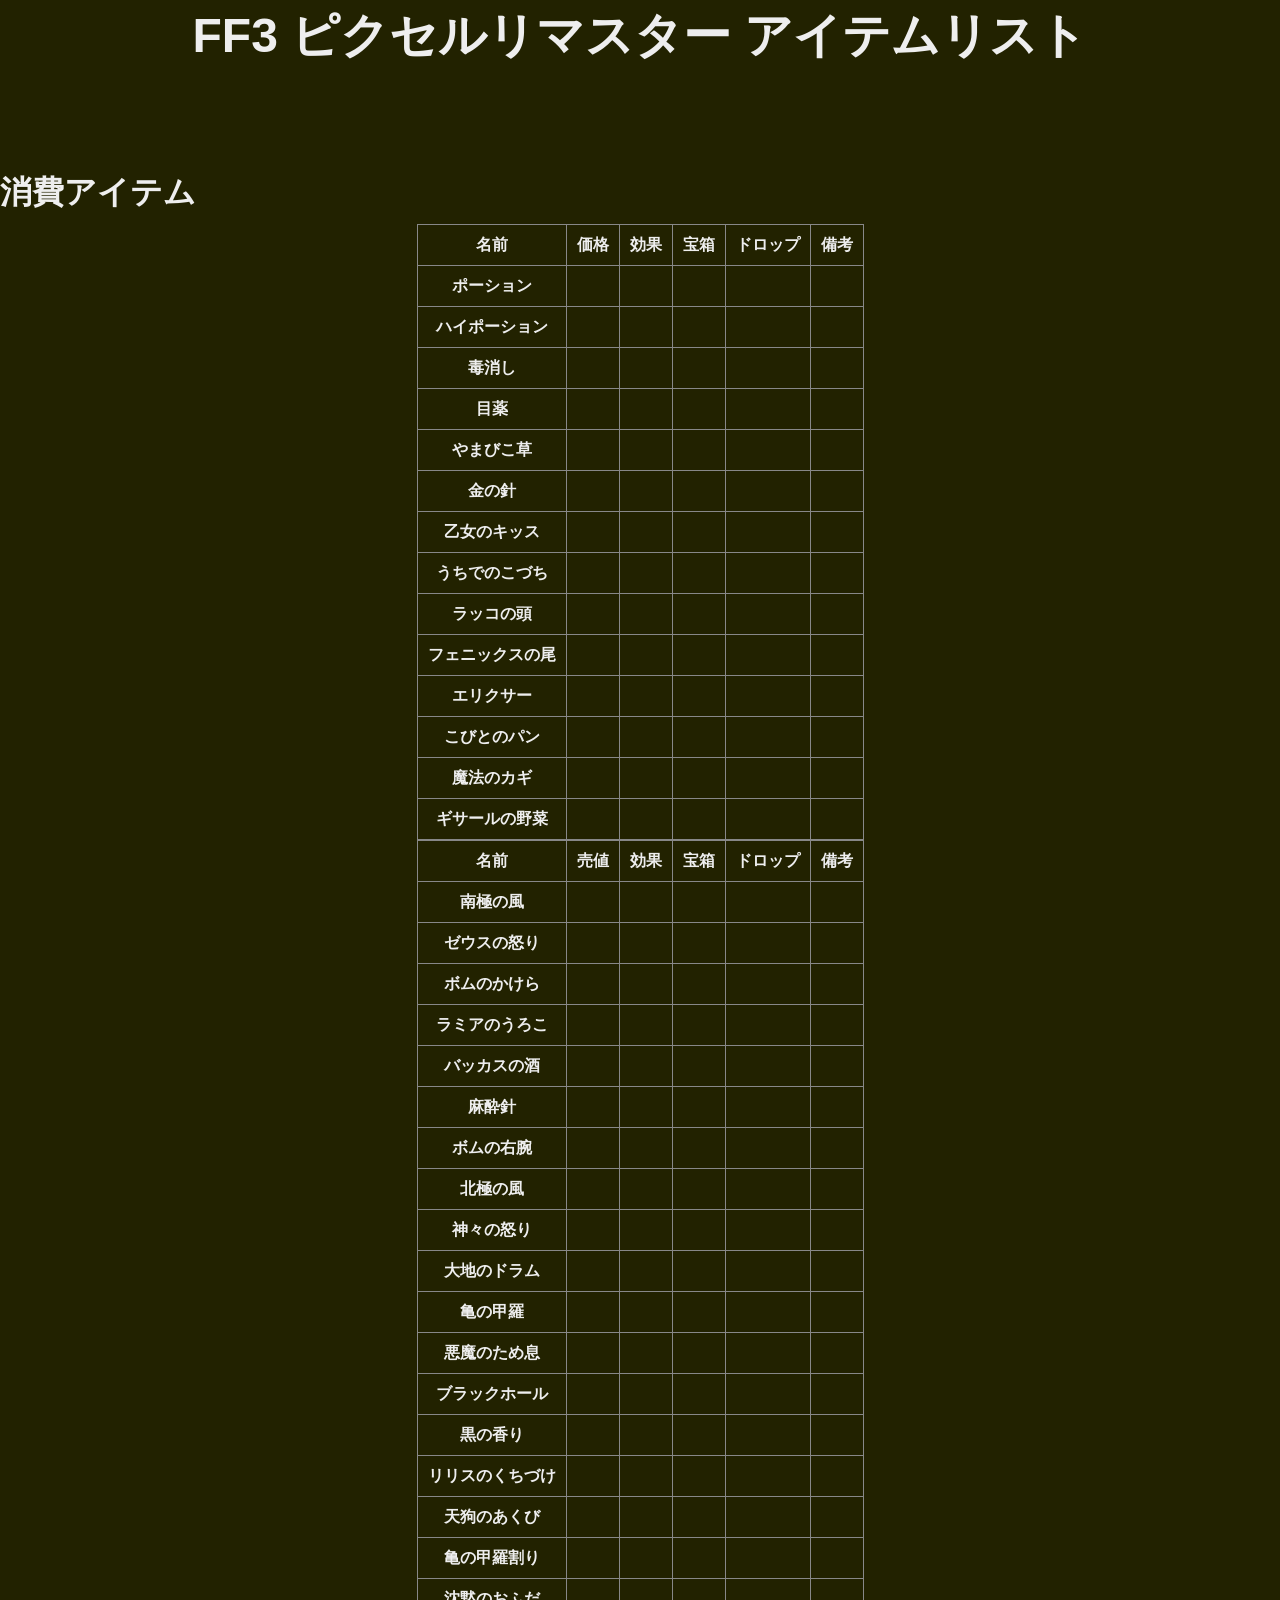
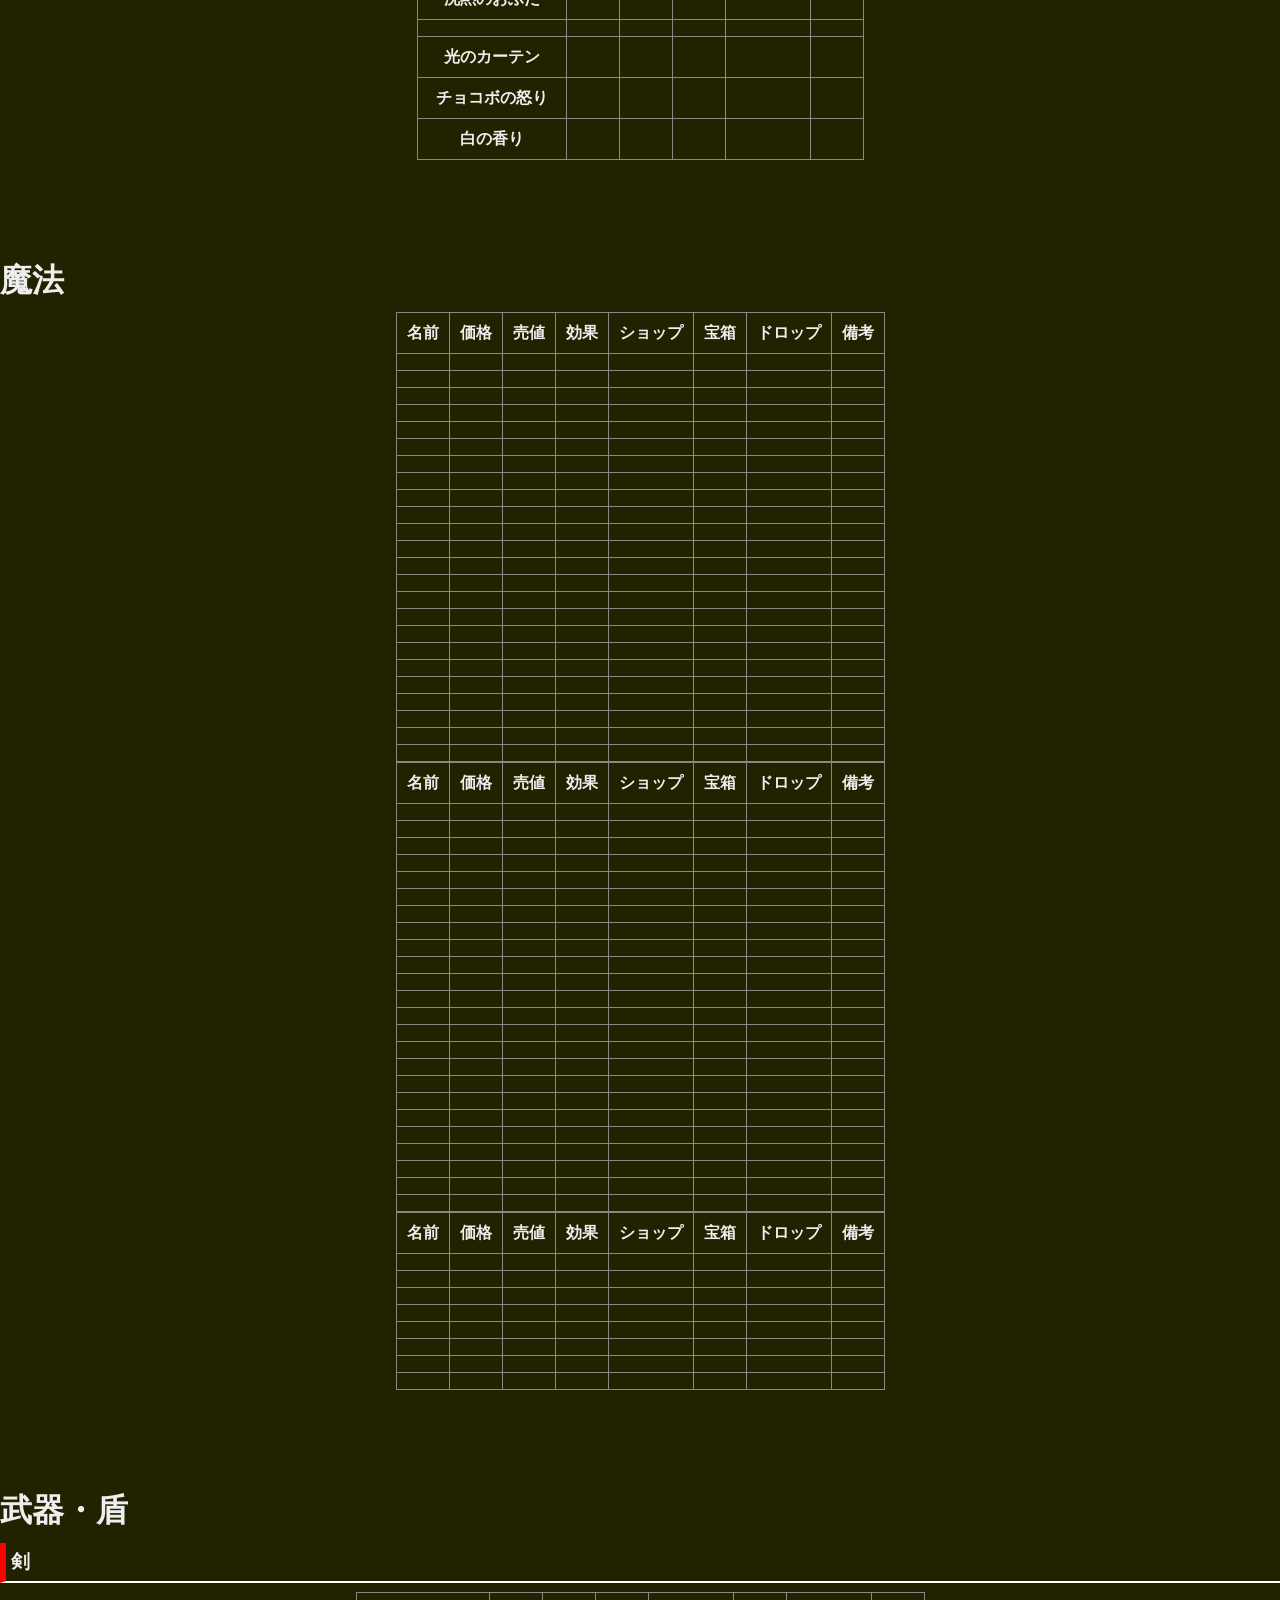
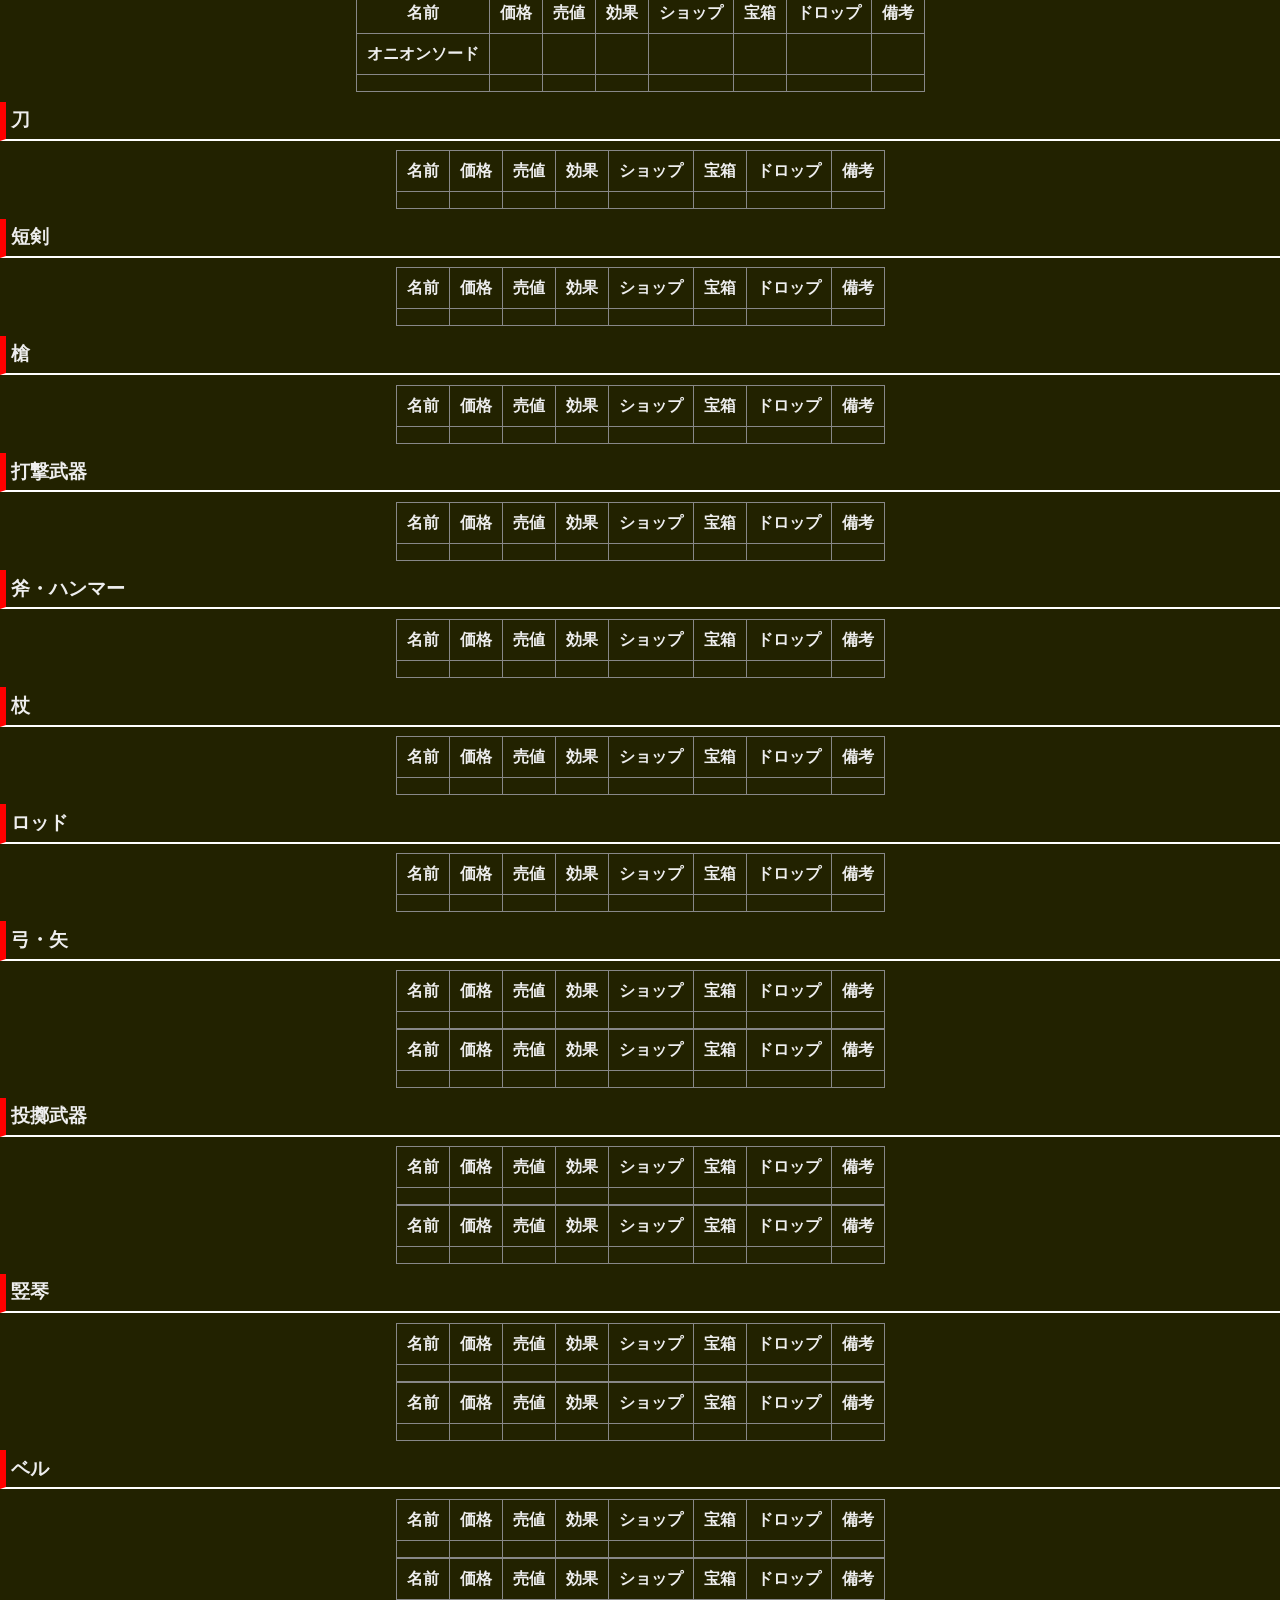
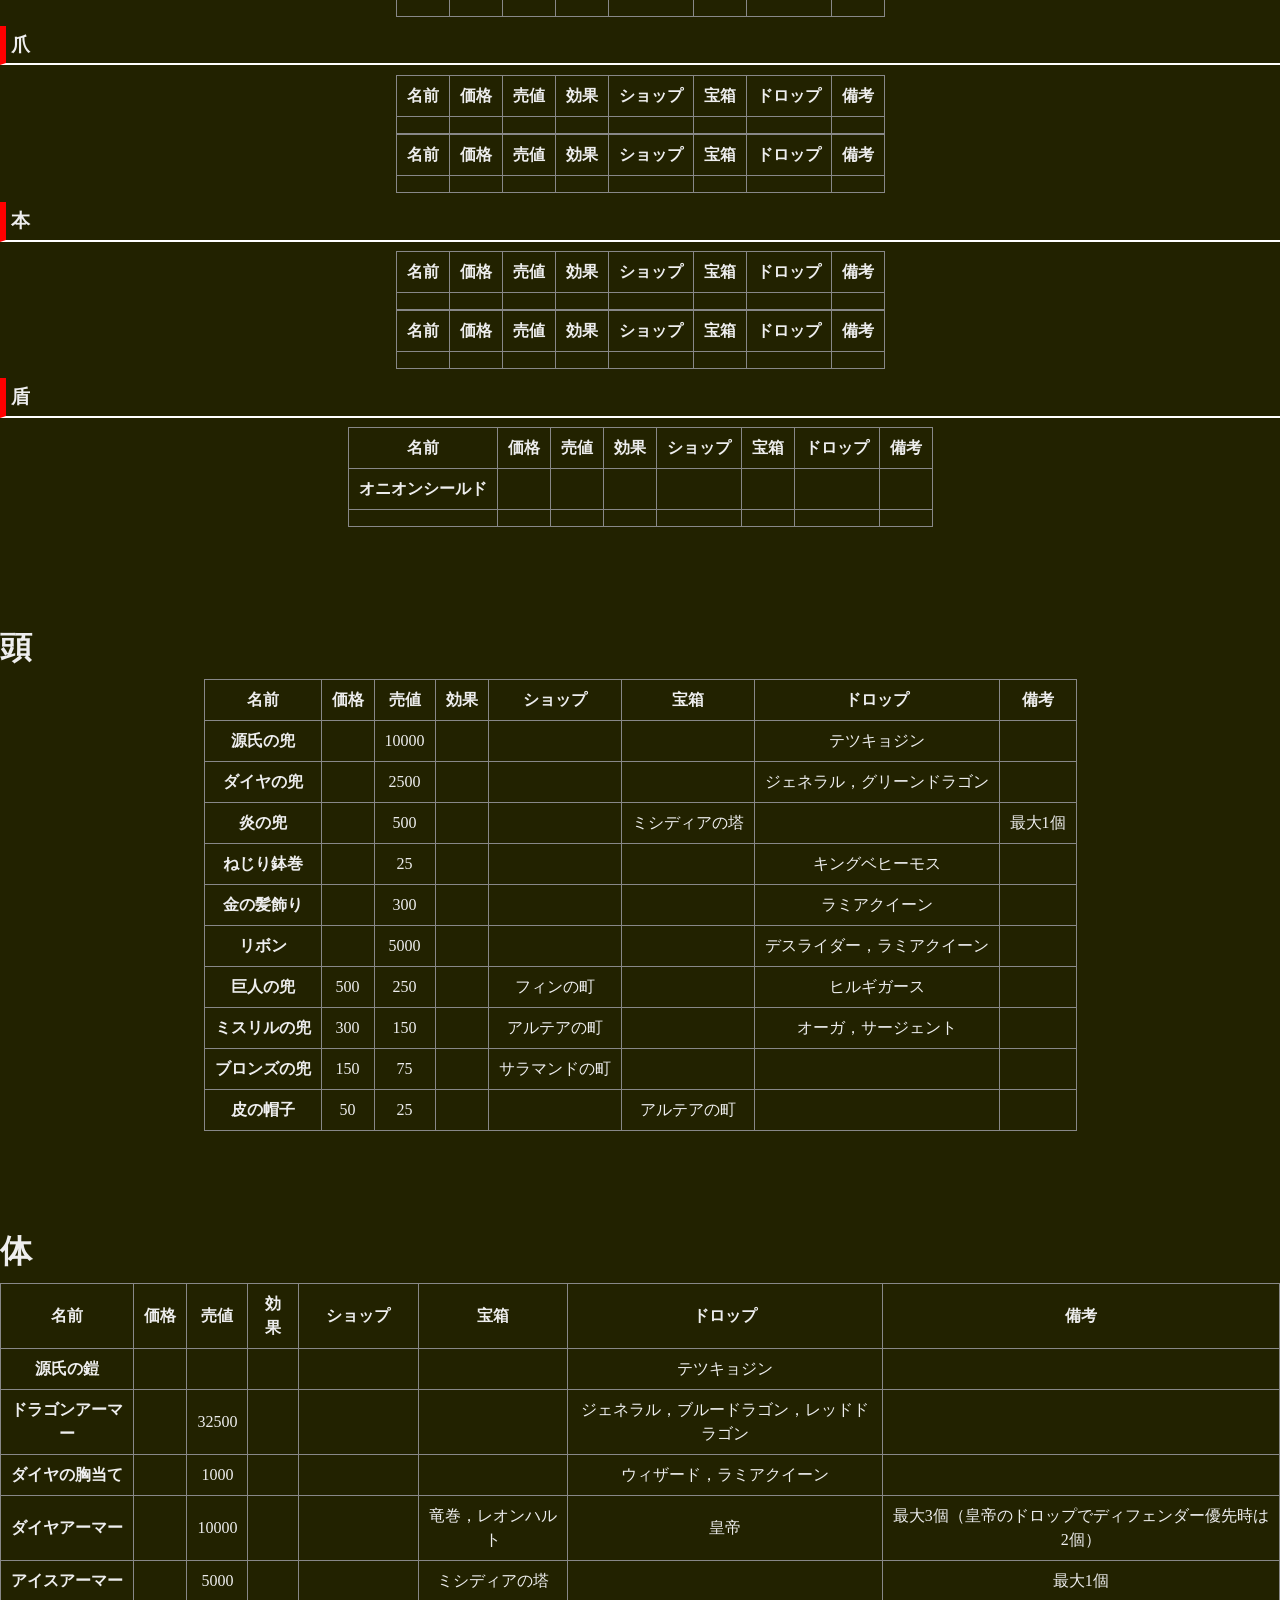
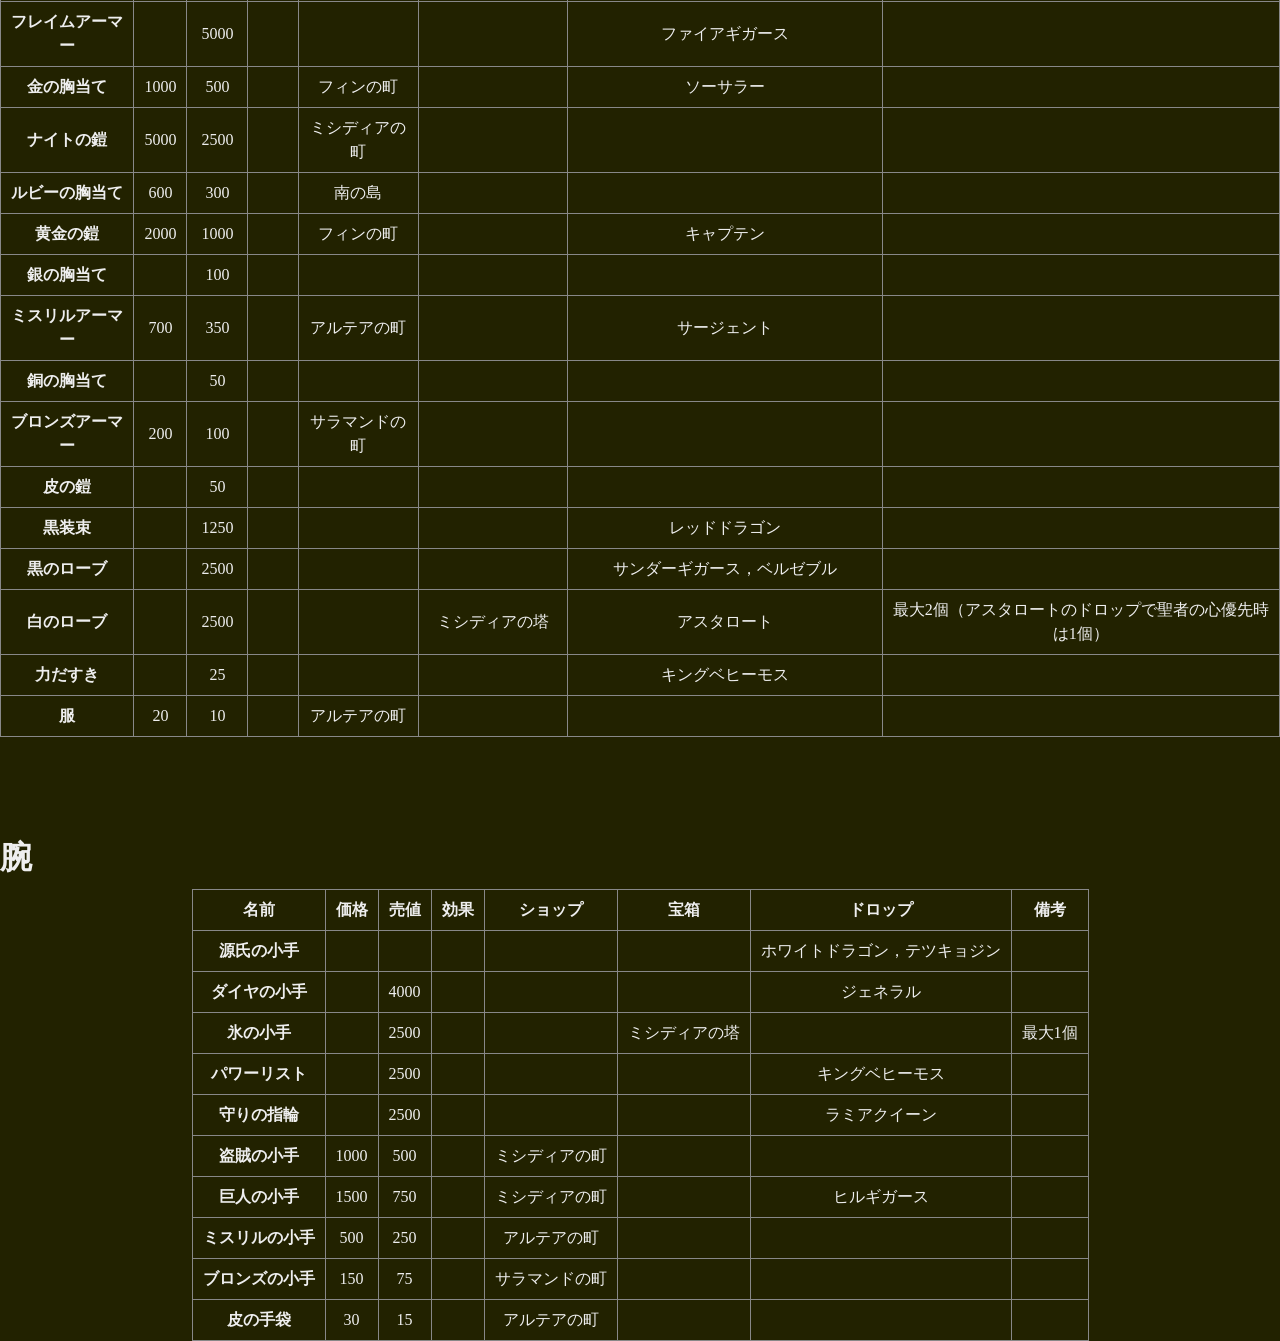
<file: ja/FF/3/PR/item.html>
<!doctype html>
<html lang="ja">
	<head>
		<link rel="stylesheet" href="../../../style.css"/>
		<meta charset="utf-8"/>
		<meta name="description" content="FF3 ピクセルリマスター アイテムリスト"/>
		<title>FF3 ピクセルリマスター アイテムリスト</title>
		<style>
		</style>
	</head>
	<body>
		<main>
			<h1>FF3 ピクセルリマスター アイテムリスト</h1>
			<section>
				<h2>消費アイテム</h2>
				<table>
					<thead>
						<tr>
							<th scope="col">名前</th>
							<th scope="col">価格</th>
							<th scope="col">効果</th>
							<th scope="col">宝箱</th>
							<th scope="col">ドロップ</th>
							<th scope="col">備考</th>
						</tr>
					</thead>
					<tbody>
						<tr>
							<th scope="row">ポーション</th>
							<td></td>
							<td></td>
							<td></td>
							<td></td>
							<td></td>
						</tr>
						<tr>
							<th scope="row">ハイポーション</th>
							<td></td>
							<td></td>
							<td></td>
							<td></td>
							<td></td>
						</tr>
						<tr>
							<th scope="row">毒消し</th>
							<td></td>
							<td></td>
							<td></td>
							<td></td>
							<td></td>
						</tr>
						<tr>
							<th scope="row">目薬</th>
							<td></td>
							<td></td>
							<td></td>
							<td></td>
							<td></td>
						</tr>
						<tr>
							<th scope="row">やまびこ草</th>
							<td></td>
							<td></td>
							<td></td>
							<td></td>
							<td></td>
						</tr>
						<tr>
							<th scope="row">金の針</th>
							<td></td>
							<td></td>
							<td></td>
							<td></td>
							<td></td>
						</tr>
						<tr>
							<th scope="row">乙女のキッス</th>
							<td></td>
							<td></td>
							<td></td>
							<td></td>
							<td></td>
						</tr>
						<tr>
							<th scope="row">うちでのこづち</th>
							<td></td>
							<td></td>
							<td></td>
							<td></td>
							<td></td>
						</tr>
						<tr>
							<th scope="row">ラッコの頭</th>
							<td></td>
							<td></td>
							<td></td>
							<td></td>
							<td></td>
						</tr>
						<tr>
							<th scope="row">フェニックスの尾</th>
							<td></td>
							<td></td>
							<td></td>
							<td></td>
							<td></td>
						</tr>
						<tr>
							<th scope="row">エリクサー</th>
							<td></td>
							<td></td>
							<td></td>
							<td></td>
							<td></td>
						</tr>
						<tr>
							<th scope="row">こびとのパン</th>
							<td></td>
							<td></td>
							<td></td>
							<td></td>
							<td></td>
						</tr>
						<tr>
							<th scope="row">魔法のカギ</th>
							<td></td>
							<td></td>
							<td></td>
							<td></td>
							<td></td>
						</tr>
						<tr>
							<th scope="row">ギサールの野菜</th>
							<td></td>
							<td></td>
							<td></td>
							<td></td>
							<td></td>
						</tr>
					</tbody>
				</table>
				<table>
					<thead>
						<tr>
							<th scope="col">名前</th>
							<th scope="col">売値</th>
							<th scope="col">効果</th>
							<th scope="col">宝箱</th>
							<th scope="col">ドロップ</th>
							<th scope="col">備考</th>
						</tr>
					</thead>
					<tbody>
						<tr>
							<th scope="row">南極の風</th>
							<td></td>
							<td></td>
							<td></td>
							<td></td>
							<td></td>
						</tr>
						<tr>
							<th scope="row">ゼウスの怒り</th>
							<td></td>
							<td></td>
							<td></td>
							<td></td>
							<td></td>
						</tr>
						<tr>
							<th scope="row">ボムのかけら</th>
							<td></td>
							<td></td>
							<td></td>
							<td></td>
							<td></td>
						</tr>
						<tr>
							<th scope="row">ラミアのうろこ</th>
							<td></td>
							<td></td>
							<td></td>
							<td></td>
							<td></td>
						</tr>
						<tr>
							<th scope="row">バッカスの酒</th>
							<td></td>
							<td></td>
							<td></td>
							<td></td>
							<td></td>
						</tr>
						<tr>
							<th scope="row">麻酔針</th>
							<td></td>
							<td></td>
							<td></td>
							<td></td>
							<td></td>
						</tr>
						<tr>
							<th scope="row">ボムの右腕</th>
							<td></td>
							<td></td>
							<td></td>
							<td></td>
							<td></td>
						</tr>
						<tr>
							<th scope="row">北極の風</th>
							<td></td>
							<td></td>
							<td></td>
							<td></td>
							<td></td>
						</tr>
						<tr>
							<th scope="row">神々の怒り</th>
							<td></td>
							<td></td>
							<td></td>
							<td></td>
							<td></td>
						</tr>
						<tr>
							<th scope="row">大地のドラム</th>
							<td></td>
							<td></td>
							<td></td>
							<td></td>
							<td></td>
						</tr>
						<tr>
							<th scope="row">亀の甲羅</th>
							<td></td>
							<td></td>
							<td></td>
							<td></td>
							<td></td>
						</tr>
						<tr>
							<th scope="row">悪魔のため息</th>
							<td></td>
							<td></td>
							<td></td>
							<td></td>
							<td></td>
						</tr>
						<tr>
							<th scope="row">ブラックホール</th>
							<td></td>
							<td></td>
							<td></td>
							<td></td>
							<td></td>
						</tr>
						<tr>
							<th scope="row">黒の香り</th>
							<td></td>
							<td></td>
							<td></td>
							<td></td>
							<td></td>
						</tr>
						<tr>
							<th scope="row">リリスのくちづけ</th>
							<td></td>
							<td></td>
							<td></td>
							<td></td>
							<td></td>
						</tr>
						<tr>
							<th scope="row">天狗のあくび</th>
							<td></td>
							<td></td>
							<td></td>
							<td></td>
							<td></td>
						</tr>
						<tr>
							<th scope="row">亀の甲羅割り</th>
							<td></td>
							<td></td>
							<td></td>
							<td></td>
							<td></td>
						</tr>
						<tr>
							<th scope="row">沈黙のおふだ</th>
							<td></td>
							<td></td>
							<td></td>
							<td></td>
							<td></td>
						</tr>
						<tr>
							<th scope="row"></th>
							<td></td>
							<td></td>
							<td></td>
							<td></td>
							<td></td>
						</tr>
						<tr>
							<th scope="row">光のカーテン</th>
							<td></td>
							<td></td>
							<td></td>
							<td></td>
							<td></td>
						</tr>
						<tr>
							<th scope="row">チョコボの怒り</th>
							<td></td>
							<td></td>
							<td></td>
							<td></td>
							<td></td>
						</tr>
						<tr>
							<th scope="row">白の香り</th>
							<td></td>
							<td></td>
							<td></td>
							<td></td>
							<td></td>
						</tr>
					</tbody>
				</table>
			</section>
			<section>
				<h2>魔法</h2>
				<table>
					<thead>
						<tr>
							<th scope="col">名前</th>
							<th scope="col">価格</th>
							<th scope="col">売値</th>
							<th scope="col">効果</th>
							<th scope="col">ショップ</th>
							<th scope="col">宝箱</th>
							<th scope="col">ドロップ</th>
							<th scope="col">備考</th>
						</tr>
					</thead>
					<tbody>
						<tr>
							<th scope="row"></th>
							<td></td>
							<td></td>
							<td></td>
							<td></td>
							<td></td>
							<td></td>
							<td></td>
						</tr>
						<tr>
							<th scope="row"></th>
							<td></td>
							<td></td>
							<td></td>
							<td></td>
							<td></td>
							<td></td>
							<td></td>
						</tr>
						<tr>
							<th scope="row"></th>
							<td></td>
							<td></td>
							<td></td>
							<td></td>
							<td></td>
							<td></td>
							<td></td>
						</tr>
						<tr>
							<th scope="row"></th>
							<td></td>
							<td></td>
							<td></td>
							<td></td>
							<td></td>
							<td></td>
							<td></td>
						</tr>
						<tr>
							<th scope="row"></th>
							<td></td>
							<td></td>
							<td></td>
							<td></td>
							<td></td>
							<td></td>
							<td></td>
						</tr>
						<tr>
							<th scope="row"></th>
							<td></td>
							<td></td>
							<td></td>
							<td></td>
							<td></td>
							<td></td>
							<td></td>
						</tr>
						<tr>
							<th scope="row"></th>
							<td></td>
							<td></td>
							<td></td>
							<td></td>
							<td></td>
							<td></td>
							<td></td>
						</tr>
						<tr>
							<th scope="row"></th>
							<td></td>
							<td></td>
							<td></td>
							<td></td>
							<td></td>
							<td></td>
							<td></td>
						</tr>
						<tr>
							<th scope="row"></th>
							<td></td>
							<td></td>
							<td></td>
							<td></td>
							<td></td>
							<td></td>
							<td></td>
						</tr>
						<tr>
							<th scope="row"></th>
							<td></td>
							<td></td>
							<td></td>
							<td></td>
							<td></td>
							<td></td>
							<td></td>
						</tr>
						<tr>
							<th scope="row"></th>
							<td></td>
							<td></td>
							<td></td>
							<td></td>
							<td></td>
							<td></td>
							<td></td>
						</tr>
						<tr>
							<th scope="row"></th>
							<td></td>
							<td></td>
							<td></td>
							<td></td>
							<td></td>
							<td></td>
							<td></td>
						</tr>
						<tr>
							<th scope="row"></th>
							<td></td>
							<td></td>
							<td></td>
							<td></td>
							<td></td>
							<td></td>
							<td></td>
						</tr>
						<tr>
							<th scope="row"></th>
							<td></td>
							<td></td>
							<td></td>
							<td></td>
							<td></td>
							<td></td>
							<td></td>
						</tr>
						<tr>
							<th scope="row"></th>
							<td></td>
							<td></td>
							<td></td>
							<td></td>
							<td></td>
							<td></td>
							<td></td>
						</tr>
						<tr>
							<th scope="row"></th>
							<td></td>
							<td></td>
							<td></td>
							<td></td>
							<td></td>
							<td></td>
							<td></td>
						</tr>
						<tr>
							<th scope="row"></th>
							<td></td>
							<td></td>
							<td></td>
							<td></td>
							<td></td>
							<td></td>
							<td></td>
						</tr>
						<tr>
							<th scope="row"></th>
							<td></td>
							<td></td>
							<td></td>
							<td></td>
							<td></td>
							<td></td>
							<td></td>
						</tr>
						<tr>
							<th scope="row"></th>
							<td></td>
							<td></td>
							<td></td>
							<td></td>
							<td></td>
							<td></td>
							<td></td>
						</tr>
						<tr>
							<th scope="row"></th>
							<td></td>
							<td></td>
							<td></td>
							<td></td>
							<td></td>
							<td></td>
							<td></td>
						</tr>
						<tr>
							<th scope="row"></th>
							<td></td>
							<td></td>
							<td></td>
							<td></td>
							<td></td>
							<td></td>
							<td></td>
						</tr>
						<tr>
							<th scope="row"></th>
							<td></td>
							<td></td>
							<td></td>
							<td></td>
							<td></td>
							<td></td>
							<td></td>
						</tr>
						<tr>
							<th scope="row"></th>
							<td></td>
							<td></td>
							<td></td>
							<td></td>
							<td></td>
							<td></td>
							<td></td>
						</tr>
						<tr>
							<th scope="row"></th>
							<td></td>
							<td></td>
							<td></td>
							<td></td>
							<td></td>
							<td></td>
							<td></td>
						</tr>
					</tbody>
				</table>
				<table>
					<thead>
						<tr>
							<th scope="col">名前</th>
							<th scope="col">価格</th>
							<th scope="col">売値</th>
							<th scope="col">効果</th>
							<th scope="col">ショップ</th>
							<th scope="col">宝箱</th>
							<th scope="col">ドロップ</th>
							<th scope="col">備考</th>
						</tr>
					</thead>
					<tbody>
						<tr>
							<th scope="row"></th>
							<td></td>
							<td></td>
							<td></td>
							<td></td>
							<td></td>
							<td></td>
							<td></td>
						</tr>
						<tr>
							<th scope="row"></th>
							<td></td>
							<td></td>
							<td></td>
							<td></td>
							<td></td>
							<td></td>
							<td></td>
						</tr>
						<tr>
							<th scope="row"></th>
							<td></td>
							<td></td>
							<td></td>
							<td></td>
							<td></td>
							<td></td>
							<td></td>
						</tr>
						<tr>
							<th scope="row"></th>
							<td></td>
							<td></td>
							<td></td>
							<td></td>
							<td></td>
							<td></td>
							<td></td>
						</tr>
						<tr>
							<th scope="row"></th>
							<td></td>
							<td></td>
							<td></td>
							<td></td>
							<td></td>
							<td></td>
							<td></td>
						</tr>
						<tr>
							<th scope="row"></th>
							<td></td>
							<td></td>
							<td></td>
							<td></td>
							<td></td>
							<td></td>
							<td></td>
						</tr>
						<tr>
							<th scope="row"></th>
							<td></td>
							<td></td>
							<td></td>
							<td></td>
							<td></td>
							<td></td>
							<td></td>
						</tr>
						<tr>
							<th scope="row"></th>
							<td></td>
							<td></td>
							<td></td>
							<td></td>
							<td></td>
							<td></td>
							<td></td>
						</tr>
						<tr>
							<th scope="row"></th>
							<td></td>
							<td></td>
							<td></td>
							<td></td>
							<td></td>
							<td></td>
							<td></td>
						</tr>
						<tr>
							<th scope="row"></th>
							<td></td>
							<td></td>
							<td></td>
							<td></td>
							<td></td>
							<td></td>
							<td></td>
						</tr>
						<tr>
							<th scope="row"></th>
							<td></td>
							<td></td>
							<td></td>
							<td></td>
							<td></td>
							<td></td>
							<td></td>
						</tr>
						<tr>
							<th scope="row"></th>
							<td></td>
							<td></td>
							<td></td>
							<td></td>
							<td></td>
							<td></td>
							<td></td>
						</tr>
						<tr>
							<th scope="row"></th>
							<td></td>
							<td></td>
							<td></td>
							<td></td>
							<td></td>
							<td></td>
							<td></td>
						</tr>
						<tr>
							<th scope="row"></th>
							<td></td>
							<td></td>
							<td></td>
							<td></td>
							<td></td>
							<td></td>
							<td></td>
						</tr>
						<tr>
							<th scope="row"></th>
							<td></td>
							<td></td>
							<td></td>
							<td></td>
							<td></td>
							<td></td>
							<td></td>
						</tr>
						<tr>
							<th scope="row"></th>
							<td></td>
							<td></td>
							<td></td>
							<td></td>
							<td></td>
							<td></td>
							<td></td>
						</tr>
						<tr>
							<th scope="row"></th>
							<td></td>
							<td></td>
							<td></td>
							<td></td>
							<td></td>
							<td></td>
							<td></td>
						</tr>
						<tr>
							<th scope="row"></th>
							<td></td>
							<td></td>
							<td></td>
							<td></td>
							<td></td>
							<td></td>
							<td></td>
						</tr>
						<tr>
							<th scope="row"></th>
							<td></td>
							<td></td>
							<td></td>
							<td></td>
							<td></td>
							<td></td>
							<td></td>
						</tr>
						<tr>
							<th scope="row"></th>
							<td></td>
							<td></td>
							<td></td>
							<td></td>
							<td></td>
							<td></td>
							<td></td>
						</tr>
						<tr>
							<th scope="row"></th>
							<td></td>
							<td></td>
							<td></td>
							<td></td>
							<td></td>
							<td></td>
							<td></td>
						</tr>
						<tr>
							<th scope="row"></th>
							<td></td>
							<td></td>
							<td></td>
							<td></td>
							<td></td>
							<td></td>
							<td></td>
						</tr>
						<tr>
							<th scope="row"></th>
							<td></td>
							<td></td>
							<td></td>
							<td></td>
							<td></td>
							<td></td>
							<td></td>
						</tr>
						<tr>
							<th scope="row"></th>
							<td></td>
							<td></td>
							<td></td>
							<td></td>
							<td></td>
							<td></td>
							<td></td>
						</tr>
					</tbody>
				</table>
				<table>
					<thead>
						<tr>
							<th scope="col">名前</th>
							<th scope="col">価格</th>
							<th scope="col">売値</th>
							<th scope="col">効果</th>
							<th scope="col">ショップ</th>
							<th scope="col">宝箱</th>
							<th scope="col">ドロップ</th>
							<th scope="col">備考</th>
						</tr>
					</thead>
					<tbody>
						<tr>
							<th scope="row"></th>
							<td></td>
							<td></td>
							<td></td>
							<td></td>
							<td></td>
							<td></td>
							<td></td>
						</tr>
						<tr>
							<th scope="row"></th>
							<td></td>
							<td></td>
							<td></td>
							<td></td>
							<td></td>
							<td></td>
							<td></td>
						</tr>
						<tr>
							<th scope="row"></th>
							<td></td>
							<td></td>
							<td></td>
							<td></td>
							<td></td>
							<td></td>
							<td></td>
						</tr>
						<tr>
							<th scope="row"></th>
							<td></td>
							<td></td>
							<td></td>
							<td></td>
							<td></td>
							<td></td>
							<td></td>
						</tr>
						<tr>
							<th scope="row"></th>
							<td></td>
							<td></td>
							<td></td>
							<td></td>
							<td></td>
							<td></td>
							<td></td>
						</tr>
						<tr>
							<th scope="row"></th>
							<td></td>
							<td></td>
							<td></td>
							<td></td>
							<td></td>
							<td></td>
							<td></td>
						</tr>
						<tr>
							<th scope="row"></th>
							<td></td>
							<td></td>
							<td></td>
							<td></td>
							<td></td>
							<td></td>
							<td></td>
						</tr>
						<tr>
							<th scope="row"></th>
							<td></td>
							<td></td>
							<td></td>
							<td></td>
							<td></td>
							<td></td>
							<td></td>
						</tr>
					</tbody>
				</table>
			</section>
			<section>
				<h2>武器・盾</h2>
				<section>
					<h3>剣</h3>
					<table>
						<thead>
							<tr>
								<th scope="col">名前</th>
								<th scope="col">価格</th>
								<th scope="col">売値</th>
								<th scope="col">効果</th>
								<th scope="col">ショップ</th>
								<th scope="col">宝箱</th>
								<th scope="col">ドロップ</th>
								<th scope="col">備考</th>
							</tr>
						</thead>
						<tbody>
							<tr>
								<th scope="row">オニオンソード</th>
								<td></td>
								<td></td>
								<td></td>
								<td></td>
								<td></td>
								<td></td>
								<td></td>
							</tr>
							<tr>
								<th scope="row"></th>
								<td></td>
								<td></td>
								<td></td>
								<td></td>
								<td></td>
								<td></td>
								<td></td>
							</tr>
						</tbody>
					</table>
				</section>
				<section>
					<h3>刀</h3>
					<table>
						<thead>
							<tr>
								<th scope="col">名前</th>
								<th scope="col">価格</th>
								<th scope="col">売値</th>
								<th scope="col">効果</th>
								<th scope="col">ショップ</th>
								<th scope="col">宝箱</th>
								<th scope="col">ドロップ</th>
								<th scope="col">備考</th>
							</tr>
						</thead>
						<tbody>
							<tr>
								<th scope="row"></th>
								<td></td>
								<td></td>
								<td></td>
								<td></td>
								<td></td>
								<td></td>
								<td></td>
							</tr>
						</tbody>
					</table>
				</section>
				<section>
					<h3>短剣</h3>
					<table>
						<thead>
							<tr>
								<th scope="col">名前</th>
								<th scope="col">価格</th>
								<th scope="col">売値</th>
								<th scope="col">効果</th>
								<th scope="col">ショップ</th>
								<th scope="col">宝箱</th>
								<th scope="col">ドロップ</th>
								<th scope="col">備考</th>
							</tr>
						</thead>
						<tbody>
							<tr>
								<th scope="row"></th>
								<td></td>
								<td></td>
								<td></td>
								<td></td>
								<td></td>
								<td></td>
								<td></td>
							</tr>
						</tbody>
					</table>
				</section>
				<section>
					<h3>槍</h3>
					<table>
						<thead>
							<tr>
								<th scope="col">名前</th>
								<th scope="col">価格</th>
								<th scope="col">売値</th>
								<th scope="col">効果</th>
								<th scope="col">ショップ</th>
								<th scope="col">宝箱</th>
								<th scope="col">ドロップ</th>
								<th scope="col">備考</th>
							</tr>
						</thead>
						<tbody>
							<tr>
								<th scope="row"></th>
								<td></td>
								<td></td>
								<td></td>
								<td></td>
								<td></td>
								<td></td>
								<td></td>
							</tr>
						</tbody>
					</table>
				</section>
				<section>
					<h3>打撃武器</h3>
					<table>
						<thead>
							<tr>
								<th scope="col">名前</th>
								<th scope="col">価格</th>
								<th scope="col">売値</th>
								<th scope="col">効果</th>
								<th scope="col">ショップ</th>
								<th scope="col">宝箱</th>
								<th scope="col">ドロップ</th>
								<th scope="col">備考</th>
							</tr>
						</thead>
						<tbody>
							<tr>
								<th scope="row"></th>
								<td></td>
								<td></td>
								<td></td>
								<td></td>
								<td></td>
								<td></td>
								<td></td>
							</tr>
						</tbody>
					</table>
				</section>
				<section>
					<h3>斧・ハンマー</h3>
					<table>
						<thead>
							<tr>
								<th scope="col">名前</th>
								<th scope="col">価格</th>
								<th scope="col">売値</th>
								<th scope="col">効果</th>
								<th scope="col">ショップ</th>
								<th scope="col">宝箱</th>
								<th scope="col">ドロップ</th>
								<th scope="col">備考</th>
							</tr>
						</thead>
						<tbody>
							<tr>
								<th scope="row"></th>
								<td></td>
								<td></td>
								<td></td>
								<td></td>
								<td></td>
								<td></td>
								<td></td>
							</tr>
						</tbody>
					</table>
				</section>
				<section>
					<h3>杖</h3>
					<table>
						<thead>
							<tr>
								<th scope="col">名前</th>
								<th scope="col">価格</th>
								<th scope="col">売値</th>
								<th scope="col">効果</th>
								<th scope="col">ショップ</th>
								<th scope="col">宝箱</th>
								<th scope="col">ドロップ</th>
								<th scope="col">備考</th>
							</tr>
						</thead>
						<tbody>
							<tr>
								<th scope="row"></th>
								<td></td>
								<td></td>
								<td></td>
								<td></td>
								<td></td>
								<td></td>
								<td></td>
							</tr>
						</tbody>
					</table>
				</section>
				<section>
					<h3>ロッド</h3>
					<table>
						<thead>
							<tr>
								<th scope="col">名前</th>
								<th scope="col">価格</th>
								<th scope="col">売値</th>
								<th scope="col">効果</th>
								<th scope="col">ショップ</th>
								<th scope="col">宝箱</th>
								<th scope="col">ドロップ</th>
								<th scope="col">備考</th>
							</tr>
						</thead>
						<tbody>
							<tr>
								<th scope="row"></th>
								<td></td>
								<td></td>
								<td></td>
								<td></td>
								<td></td>
								<td></td>
								<td></td>
							</tr>
						</tbody>
					</table>
				</section>
				<section>
					<h3>弓・矢</h3>
					<table>
						<thead>
							<tr>
								<th scope="col">名前</th>
								<th scope="col">価格</th>
								<th scope="col">売値</th>
								<th scope="col">効果</th>
								<th scope="col">ショップ</th>
								<th scope="col">宝箱</th>
								<th scope="col">ドロップ</th>
								<th scope="col">備考</th>
							</tr>
						</thead>
						<tbody>
							<tr>
								<th scope="row"></th>
								<td></td>
								<td></td>
								<td></td>
								<td></td>
								<td></td>
								<td></td>
								<td></td>
							</tr>
						</tbody>
					</table>
					<table>
						<thead>
							<tr>
								<th scope="col">名前</th>
								<th scope="col">価格</th>
								<th scope="col">売値</th>
								<th scope="col">効果</th>
								<th scope="col">ショップ</th>
								<th scope="col">宝箱</th>
								<th scope="col">ドロップ</th>
								<th scope="col">備考</th>
							</tr>
						</thead>
						<tbody>
							<tr>
								<th scope="row"></th>
								<td></td>
								<td></td>
								<td></td>
								<td></td>
								<td></td>
								<td></td>
								<td></td>
							</tr>
						</tbody>
					</table>
				</section>
				<section>
					<h3>投擲武器</h3>
					<table>
						<thead>
							<tr>
								<th scope="col">名前</th>
								<th scope="col">価格</th>
								<th scope="col">売値</th>
								<th scope="col">効果</th>
								<th scope="col">ショップ</th>
								<th scope="col">宝箱</th>
								<th scope="col">ドロップ</th>
								<th scope="col">備考</th>
							</tr>
						</thead>
						<tbody>
							<tr>
								<th scope="row"></th>
								<td></td>
								<td></td>
								<td></td>
								<td></td>
								<td></td>
								<td></td>
								<td></td>
							</tr>
						</tbody>
					</table>
					<table>
						<thead>
							<tr>
								<th scope="col">名前</th>
								<th scope="col">価格</th>
								<th scope="col">売値</th>
								<th scope="col">効果</th>
								<th scope="col">ショップ</th>
								<th scope="col">宝箱</th>
								<th scope="col">ドロップ</th>
								<th scope="col">備考</th>
							</tr>
						</thead>
						<tbody>
							<tr>
								<th scope="row"></th>
								<td></td>
								<td></td>
								<td></td>
								<td></td>
								<td></td>
								<td></td>
								<td></td>
							</tr>
						</tbody>
					</table>
				</section>
				<section>
					<h3>竪琴</h3>
					<table>
						<thead>
							<tr>
								<th scope="col">名前</th>
								<th scope="col">価格</th>
								<th scope="col">売値</th>
								<th scope="col">効果</th>
								<th scope="col">ショップ</th>
								<th scope="col">宝箱</th>
								<th scope="col">ドロップ</th>
								<th scope="col">備考</th>
							</tr>
						</thead>
						<tbody>
							<tr>
								<th scope="row"></th>
								<td></td>
								<td></td>
								<td></td>
								<td></td>
								<td></td>
								<td></td>
								<td></td>
							</tr>
						</tbody>
					</table>
					<table>
						<thead>
							<tr>
								<th scope="col">名前</th>
								<th scope="col">価格</th>
								<th scope="col">売値</th>
								<th scope="col">効果</th>
								<th scope="col">ショップ</th>
								<th scope="col">宝箱</th>
								<th scope="col">ドロップ</th>
								<th scope="col">備考</th>
							</tr>
						</thead>
						<tbody>
							<tr>
								<th scope="row"></th>
								<td></td>
								<td></td>
								<td></td>
								<td></td>
								<td></td>
								<td></td>
								<td></td>
							</tr>
						</tbody>
					</table>
				</section>
				<section>
					<h3>ベル</h3>
					<table>
						<thead>
							<tr>
								<th scope="col">名前</th>
								<th scope="col">価格</th>
								<th scope="col">売値</th>
								<th scope="col">効果</th>
								<th scope="col">ショップ</th>
								<th scope="col">宝箱</th>
								<th scope="col">ドロップ</th>
								<th scope="col">備考</th>
							</tr>
						</thead>
						<tbody>
							<tr>
								<th scope="row"></th>
								<td></td>
								<td></td>
								<td></td>
								<td></td>
								<td></td>
								<td></td>
								<td></td>
							</tr>
						</tbody>
					</table>
					<table>
						<thead>
							<tr>
								<th scope="col">名前</th>
								<th scope="col">価格</th>
								<th scope="col">売値</th>
								<th scope="col">効果</th>
								<th scope="col">ショップ</th>
								<th scope="col">宝箱</th>
								<th scope="col">ドロップ</th>
								<th scope="col">備考</th>
							</tr>
						</thead>
						<tbody>
							<tr>
								<th scope="row"></th>
								<td></td>
								<td></td>
								<td></td>
								<td></td>
								<td></td>
								<td></td>
								<td></td>
							</tr>
						</tbody>
					</table>
				</section>
				<section>
					<h3>爪</h3>
					<table>
						<thead>
							<tr>
								<th scope="col">名前</th>
								<th scope="col">価格</th>
								<th scope="col">売値</th>
								<th scope="col">効果</th>
								<th scope="col">ショップ</th>
								<th scope="col">宝箱</th>
								<th scope="col">ドロップ</th>
								<th scope="col">備考</th>
							</tr>
						</thead>
						<tbody>
							<tr>
								<th scope="row"></th>
								<td></td>
								<td></td>
								<td></td>
								<td></td>
								<td></td>
								<td></td>
								<td></td>
							</tr>
						</tbody>
					</table>
					<table>
						<thead>
							<tr>
								<th scope="col">名前</th>
								<th scope="col">価格</th>
								<th scope="col">売値</th>
								<th scope="col">効果</th>
								<th scope="col">ショップ</th>
								<th scope="col">宝箱</th>
								<th scope="col">ドロップ</th>
								<th scope="col">備考</th>
							</tr>
						</thead>
						<tbody>
							<tr>
								<th scope="row"></th>
								<td></td>
								<td></td>
								<td></td>
								<td></td>
								<td></td>
								<td></td>
								<td></td>
							</tr>
						</tbody>
					</table>
				</section>
				<section>
					<h3>本</h3>
					<table>
						<thead>
							<tr>
								<th scope="col">名前</th>
								<th scope="col">価格</th>
								<th scope="col">売値</th>
								<th scope="col">効果</th>
								<th scope="col">ショップ</th>
								<th scope="col">宝箱</th>
								<th scope="col">ドロップ</th>
								<th scope="col">備考</th>
							</tr>
						</thead>
						<tbody>
							<tr>
								<th scope="row"></th>
								<td></td>
								<td></td>
								<td></td>
								<td></td>
								<td></td>
								<td></td>
								<td></td>
							</tr>
						</tbody>
					</table>
					<table>
						<thead>
							<tr>
								<th scope="col">名前</th>
								<th scope="col">価格</th>
								<th scope="col">売値</th>
								<th scope="col">効果</th>
								<th scope="col">ショップ</th>
								<th scope="col">宝箱</th>
								<th scope="col">ドロップ</th>
								<th scope="col">備考</th>
							</tr>
						</thead>
						<tbody>
							<tr>
								<th scope="row"></th>
								<td></td>
								<td></td>
								<td></td>
								<td></td>
								<td></td>
								<td></td>
								<td></td>
							</tr>
						</tbody>
					</table>
				</section>
				<section>
					<h3>盾</h3>
					<table>
						<thead>
							<tr>
								<th scope="col">名前</th>
								<th scope="col">価格</th>
								<th scope="col">売値</th>
								<th scope="col">効果</th>
								<th scope="col">ショップ</th>
								<th scope="col">宝箱</th>
								<th scope="col">ドロップ</th>
								<th scope="col">備考</th>
							</tr>
						</thead>
						<tbody>
							<tr>
								<th scope="row">オニオンシールド</th>
								<td></td>
								<td></td>
								<td></td>
								<td></td>
								<td></td>
								<td></td>
								<td></td>
							</tr>
							<tr>
								<th scope="row"></th>
								<td></td>
								<td></td>
								<td></td>
								<td></td>
								<td></td>
								<td></td>
								<td></td>
							</tr>
						</tbody>
					</table>
				</section>
			</section>
			<section>
				<h2>頭</h2>
				<table>
					<thead>
						<tr>
							<th scope="col">名前</th>
							<th scope="col">価格</th>
							<th scope="col">売値</th>
							<th scope="col">効果</th>
							<th scope="col">ショップ</th>
							<th scope="col">宝箱</th>
							<th scope="col">ドロップ</th>
							<th scope="col">備考</th>
						</tr>
					</thead>
					<tbody>
						<tr>
							<th scope="row">源氏の兜</th>
							<td></td>
							<td>10000</td>
							<td></td>
							<td></td>
							<td></td>
							<td>テツキョジン</td>
							<td></td>
						</tr>
						<tr>
							<th scope="row">ダイヤの兜</th>
							<td></td>
							<td>2500</td>
							<td></td>
							<td></td>
							<td></td>
							<td>ジェネラル，グリーンドラゴン</td>
							<td></td>
						</tr>
						<tr>
							<th scope="row">炎の兜</th>
							<td></td>
							<td>500</td>
							<td></td>
							<td></td>
							<td>ミシディアの塔</td>
							<td></td>
							<td>最大1個</td>
						</tr>
						<tr>
							<th scope="row">ねじり鉢巻</th>
							<td></td>
							<td>25</td>
							<td></td>
							<td></td>
							<td></td>
							<td>キングベヒーモス</td>
							<td></td>
						</tr>
						<tr>
							<th scope="row">金の髪飾り</th>
							<td></td>
							<td>300</td>
							<td></td>
							<td></td>
							<td></td>
							<td>ラミアクイーン</td>
							<td></td>
						</tr>
						<tr>
							<th scope="row">リボン</th>
							<td></td>
							<td>5000</td>
							<td></td>
							<td></td>
							<td></td>
							<td>デスライダー，ラミアクイーン</td>
							<td></td>
						</tr>
						<tr>
							<th scope="row">巨人の兜</th>
							<td>500</td>
							<td>250</td>
							<td></td>
							<td>フィンの町</td>
							<td></td>
							<td>ヒルギガース</td>
							<td></td>
						</tr>
						<tr>
							<th scope="row">ミスリルの兜</th>
							<td>300</td>
							<td>150</td>
							<td></td>
							<td>アルテアの町</td>
							<td></td>
							<td>オーガ，サージェント</td>
							<td></td>
						</tr>
						<tr>
							<th scope="row">ブロンズの兜</th>
							<td>150</td>
							<td>75</td>
							<td></td>
							<td>サラマンドの町</td>
							<td></td>
							<td></td>
							<td></td>
						</tr>
						<tr>
							<th scope="row">皮の帽子</th>
							<td>50</td>
							<td>25</td>
							<td></td>
							<td></td>
							<td>アルテアの町</td>
							<td></td>
							<td></td>
						</tr>
					</tbody>
				</table>
			</section>
			<section>
				<h2>体</h2>
				<table>
					<thead>
						<tr>
							<th scope="col">名前</th>
							<th scope="col">価格</th>
							<th scope="col">売値</th>
							<th scope="col">効果</th>
							<th scope="col">ショップ</th>
							<th scope="col">宝箱</th>
							<th scope="col">ドロップ</th>
							<th scope="col">備考</th>
						</tr>
					</thead>
					<tbody>
						<tr>
							<th scope="row">源氏の鎧</th>
							<td></td>
							<td></td>
							<td></td>
							<td></td>
							<td></td>
							<td>テツキョジン</td>
							<td></td>
						</tr>
						<tr>
							<th scope="row">ドラゴンアーマー</th>
							<td></td>
							<td>32500</td>
							<td></td>
							<td></td>
							<td></td>
							<td>ジェネラル，ブルードラゴン，レッドドラゴン</td>
							<td></td>
						</tr>
						<tr>
							<th scope="row">ダイヤの胸当て</th>
							<td></td>
							<td>1000</td>
							<td></td>
							<td></td>
							<td></td>
							<td>ウィザード，ラミアクイーン</td>
							<td></td>
						</tr>
						<tr>
							<th scope="row">ダイヤアーマー</th>
							<td></td>
							<td>10000</td>
							<td></td>
							<td></td>
							<td>竜巻，レオンハルト</td>
							<td>皇帝</td>
							<td>最大3個（皇帝のドロップでディフェンダー優先時は2個）</td>
						</tr>
						<tr>
							<th scope="row">アイスアーマー</th>
							<td></td>
							<td>5000</td>
							<td></td>
							<td></td>
							<td>ミシディアの塔</td>
							<td></td>
							<td>最大1個</td>
						</tr>
						<tr>
							<th scope="row">フレイムアーマー</th>
							<td></td>
							<td>5000</td>
							<td></td>
							<td></td>
							<td></td>
							<td>ファイアギガース</td>
							<td></td>
						</tr>
						<tr>
							<th scope="row">金の胸当て</th>
							<td>1000</td>
							<td>500</td>
							<td></td>
							<td>フィンの町</td>
							<td></td>
							<td>ソーサラー</td>
							<td></td>
						</tr>
						<tr>
							<th scope="row">ナイトの鎧</th>
							<td>5000</td>
							<td>2500</td>
							<td></td>
							<td>ミシディアの町</td>
							<td></td>
							<td></td>
							<td></td>
						</tr>
						<tr>
							<th scope="row">ルビーの胸当て</th>
							<td>600</td>
							<td>300</td>
							<td></td>
							<td>南の島</td>
							<td></td>
							<td></td>
							<td></td>
						</tr>
						<tr>
							<th scope="row">黄金の鎧</th>
							<td>2000</td>
							<td>1000</td>
							<td></td>
							<td>フィンの町</td>
							<td></td>
							<td>キャプテン</td>
							<td></td>
						</tr>
						<tr>
							<th scope="row">銀の胸当て</th>
							<td></td>
							<td>100</td>
							<td></td>
							<td></td>
							<td></td>
							<td></td>
							<td></td>
						</tr>
						<tr>
							<th scope="row">ミスリルアーマー</th>
							<td>700</td>
							<td>350</td>
							<td></td>
							<td>アルテアの町</td>
							<td></td>
							<td>サージェント</td>
							<td></td>
						</tr>
						<tr>
							<th scope="row">銅の胸当て</th>
							<td></td>
							<td>50</td>
							<td></td>
							<td></td>
							<td></td>
							<td></td>
							<td></td>
						</tr>
						<tr>
							<th scope="row">ブロンズアーマー</th>
							<td>200</td>
							<td>100</td>
							<td></td>
							<td>サラマンドの町</td>
							<td></td>
							<td></td>
							<td></td>
						</tr>
						<tr>
							<th scope="row">皮の鎧</th>
							<td></td>
							<td>50</td>
							<td></td>
							<td></td>
							<td></td>
							<td></td>
							<td></td>
						</tr>
						<tr>
							<th scope="row">黒装束</th>
							<td></td>
							<td>1250</td>
							<td></td>
							<td></td>
							<td></td>
							<td>レッドドラゴン</td>
							<td></td>
						</tr>
						<tr>
							<th scope="row">黒のローブ</th>
							<td></td>
							<td>2500</td>
							<td></td>
							<td></td>
							<td></td>
							<td>サンダーギガース，ベルゼブル</td>
							<td></td>
						</tr>
						<tr>
							<th scope="row">白のローブ</th>
							<td></td>
							<td>2500</td>
							<td></td>
							<td></td>
							<td>ミシディアの塔</td>
							<td>アスタロート</td>
							<td>最大2個（アスタロートのドロップで聖者の心優先時は1個）</td>
						</tr>
						<tr>
							<th scope="row">力だすき</th>
							<td></td>
							<td>25</td>
							<td></td>
							<td></td>
							<td></td>
							<td>キングベヒーモス</td>
							<td></td>
						</tr>
						<tr>
							<th scope="row">服</th>
							<td>20</td>
							<td>10</td>
							<td></td>
							<td>アルテアの町</td>
							<td></td>
							<td></td>
							<td></td>
						</tr>
					</tbody>
				</table>
			</section>
			<section>
				<h2>腕</h2>
				<table>
					<thead>
						<tr>
							<th scope="col">名前</th>
							<th scope="col">価格</th>
							<th scope="col">売値</th>
							<th scope="col">効果</th>
							<th scope="col">ショップ</th>
							<th scope="col">宝箱</th>
							<th scope="col">ドロップ</th>
							<th scope="col">備考</th>
						</tr>
					</thead>
					<tbody>
						<tr>
							<th scope="row">源氏の小手</th>
							<td></td>
							<td></td>
							<td></td>
							<td></td>
							<td></td>
							<td>ホワイトドラゴン，テツキョジン</td>
							<td></td>
						</tr>
						<tr>
							<th scope="row">ダイヤの小手</th>
							<td></td>
							<td>4000</td>
							<td></td>
							<td></td>
							<td></td>
							<td>ジェネラル</td>
							<td></td>
						</tr>
						<tr>
							<th scope="row">氷の小手</th>
							<td></td>
							<td>2500</td>
							<td></td>
							<td></td>
							<td>ミシディアの塔</td>
							<td></td>
							<td>最大1個</td>
						</tr>
						<tr>
							<th scope="row">パワーリスト</th>
							<td></td>
							<td>2500</td>
							<td></td>
							<td></td>
							<td></td>
							<td>キングベヒーモス</td>
							<td></td>
						</tr>
						<tr>
							<th scope="row">守りの指輪</th>
							<td></td>
							<td>2500</td>
							<td></td>
							<td></td>
							<td></td>
							<td>ラミアクイーン</td>
							<td></td>
						</tr>
						<tr>
							<th scope="row">盗賊の小手</th>
							<td>1000</td>
							<td>500</td>
							<td></td>
							<td>ミシディアの町</td>
							<td></td>
							<td></td>
							<td></td>
						</tr>
						<tr>
							<th scope="row">巨人の小手</th>
							<td>1500</td>
							<td>750</td>
							<td></td>
							<td>ミシディアの町</td>
							<td></td>
							<td>ヒルギガース</td>
							<td></td>
						</tr>
						<tr>
							<th scope="row">ミスリルの小手</th>
							<td>500</td>
							<td>250</td>
							<td></td>
							<td>アルテアの町</td>
							<td></td>
							<td></td>
							<td></td>
						</tr>
						<tr>
							<th scope="row">ブロンズの小手</th>
							<td>150</td>
							<td>75</td>
							<td></td>
							<td>サラマンドの町</td>
							<td></td>
							<td></td>
							<td></td>
						</tr>
						<tr>
							<th scope="row">皮の手袋</th>
							<td>30</td>
							<td>15</td>
							<td></td>
							<td>アルテアの町</td>
							<td></td>
							<td></td>
							<td></td>
						</tr>
					</tbody>
				</table>
			</section>
		</main>
	</body>
</html>
</file>
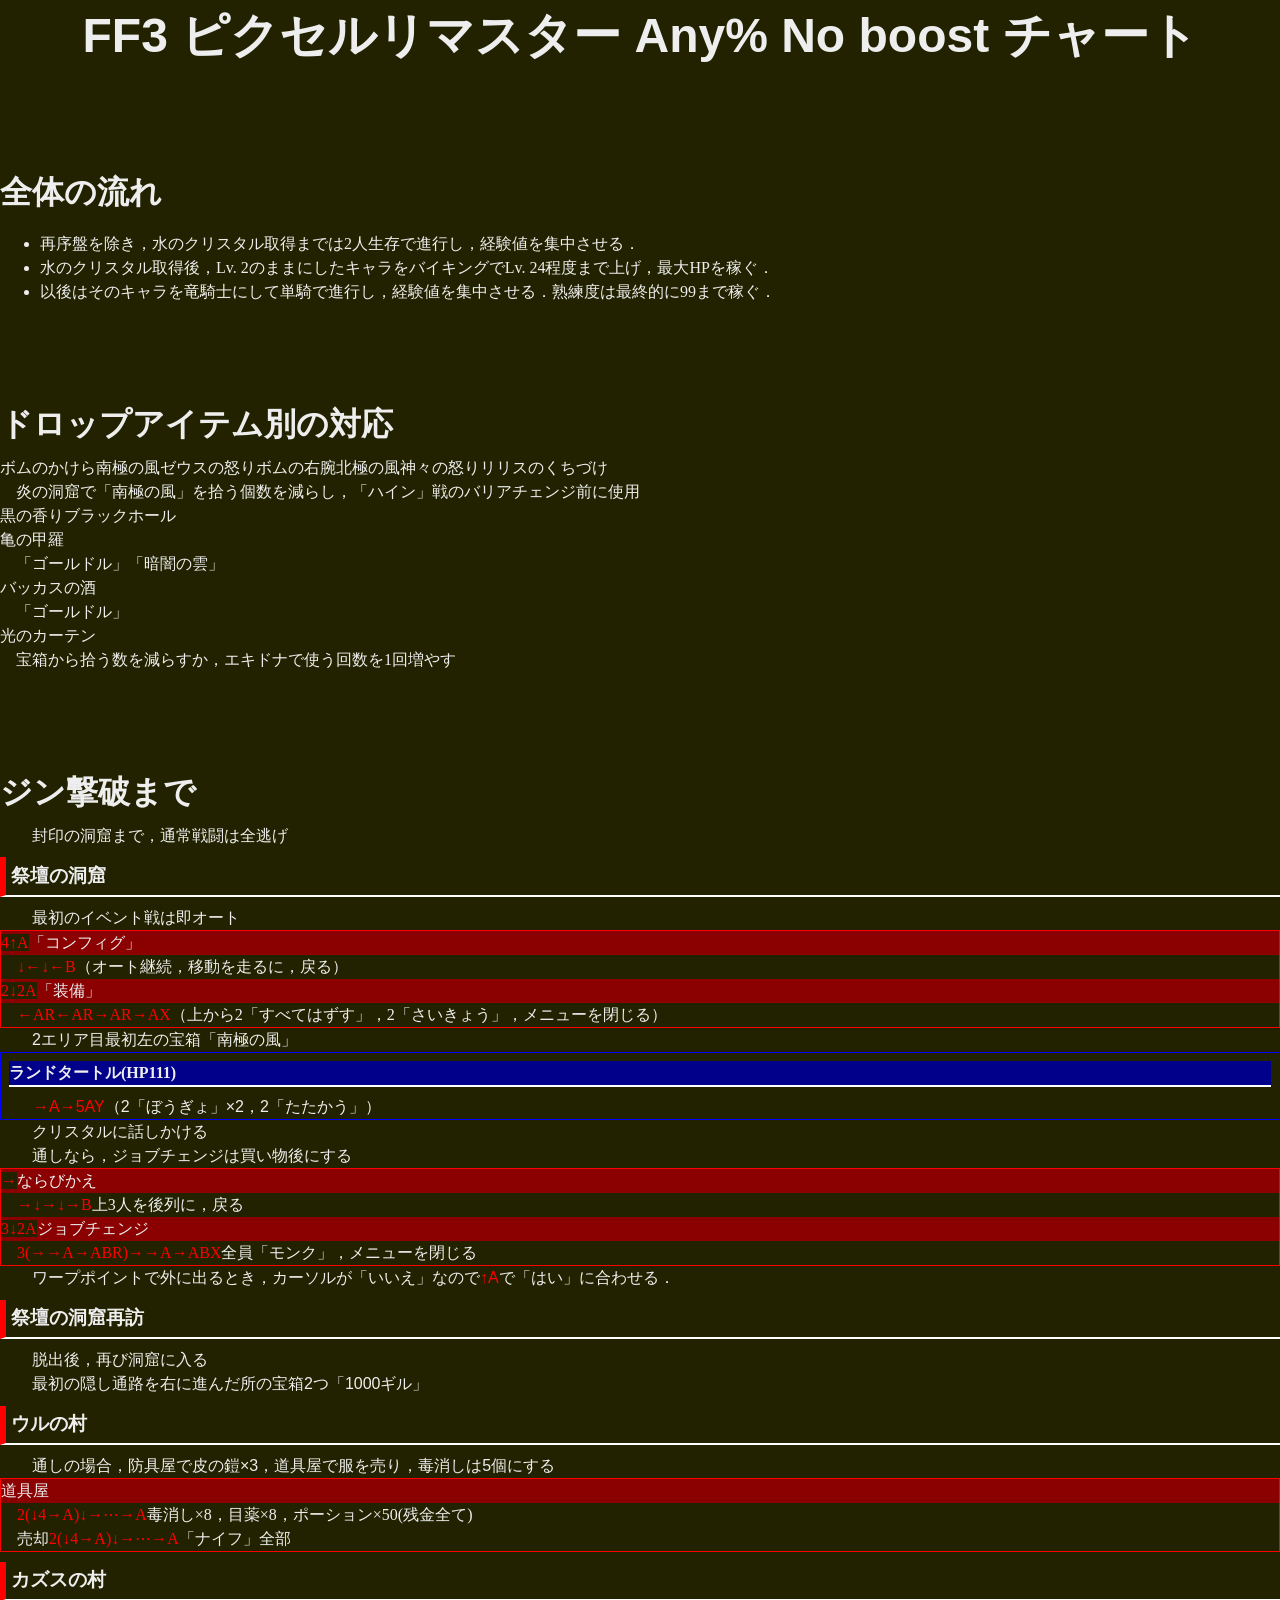
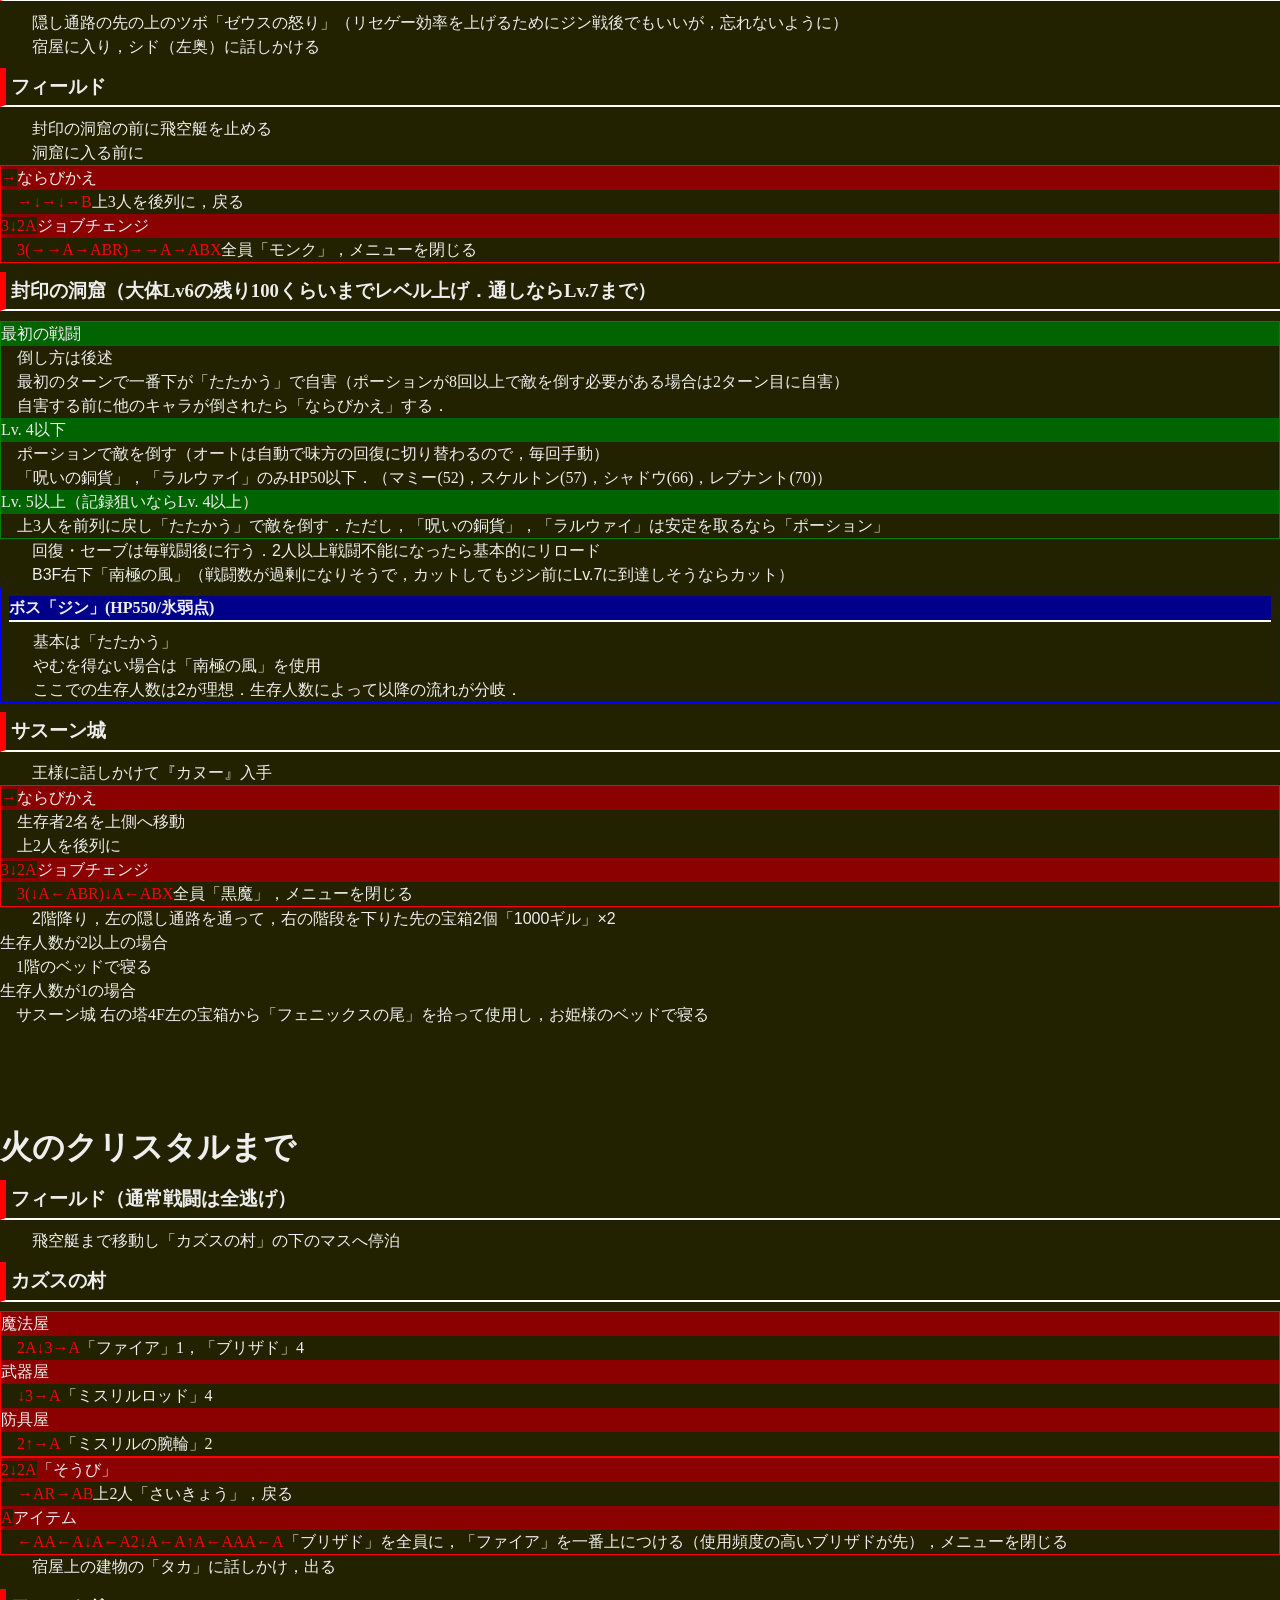
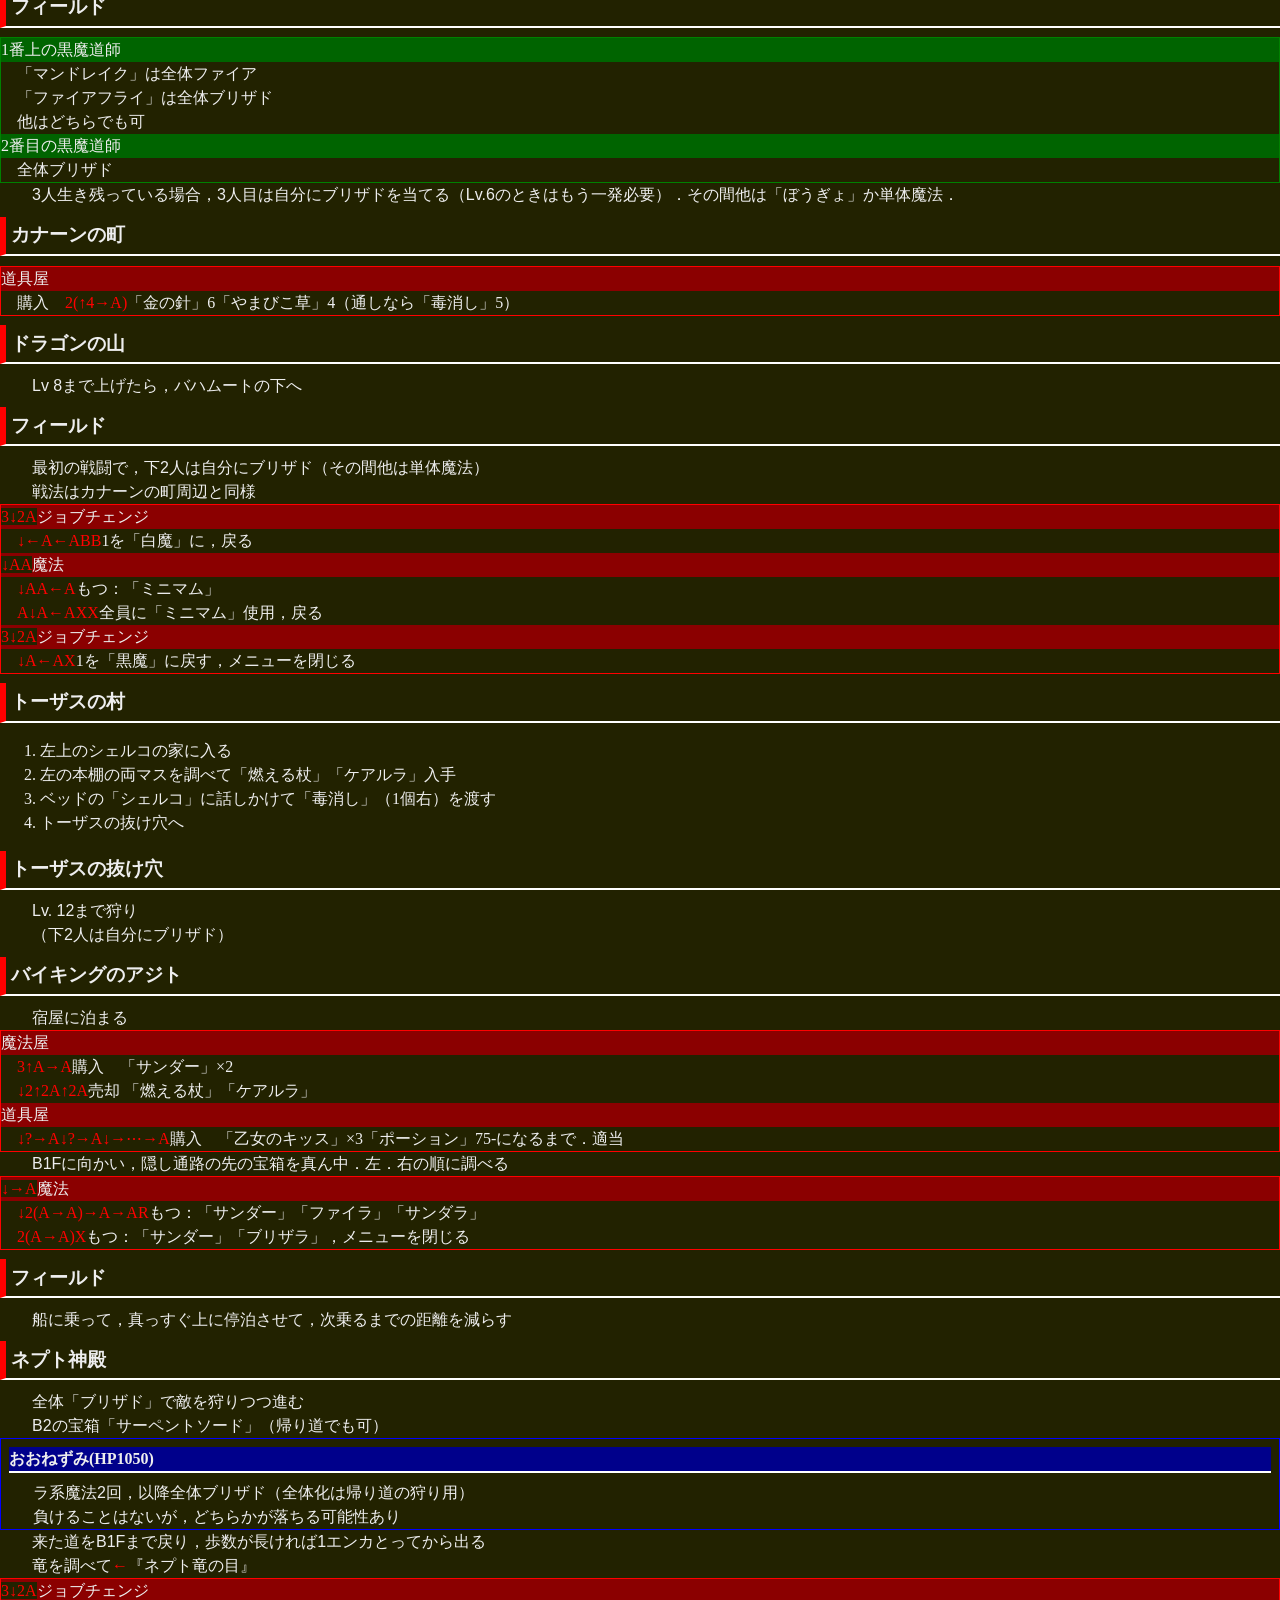
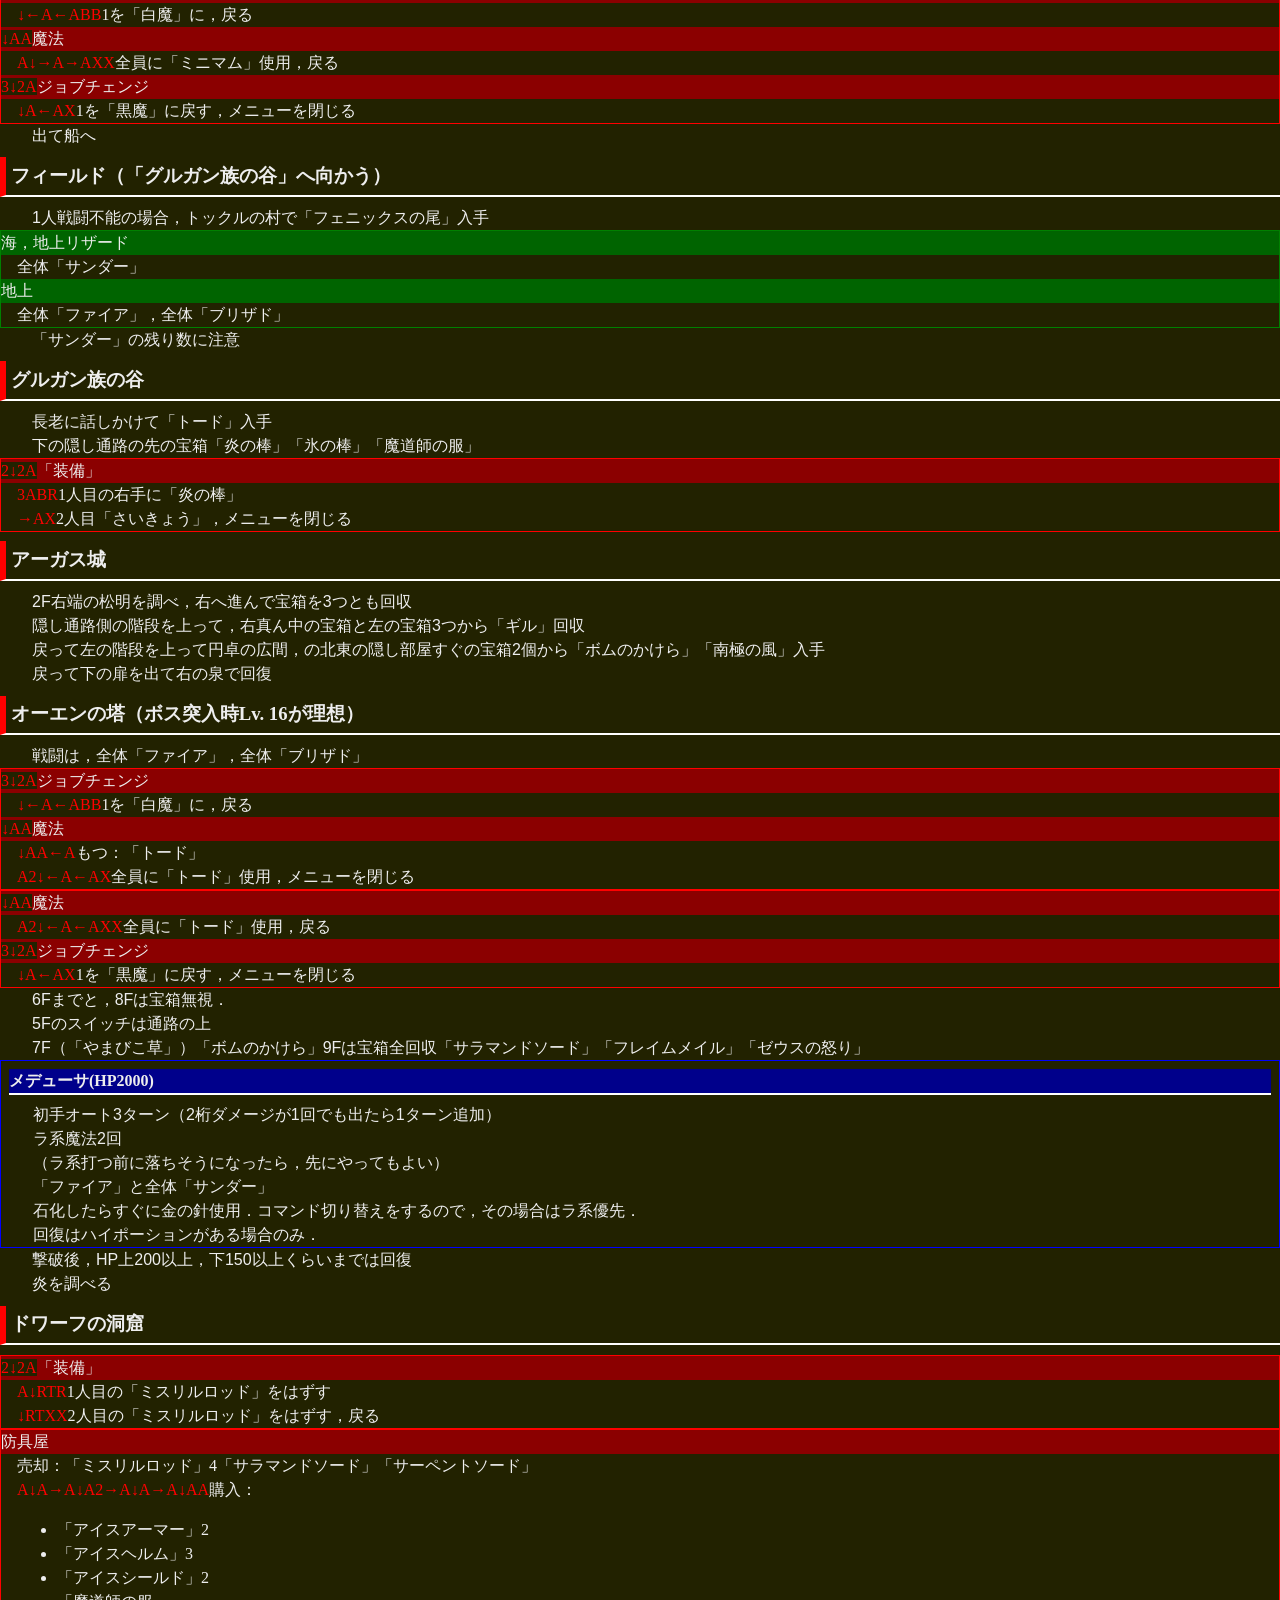
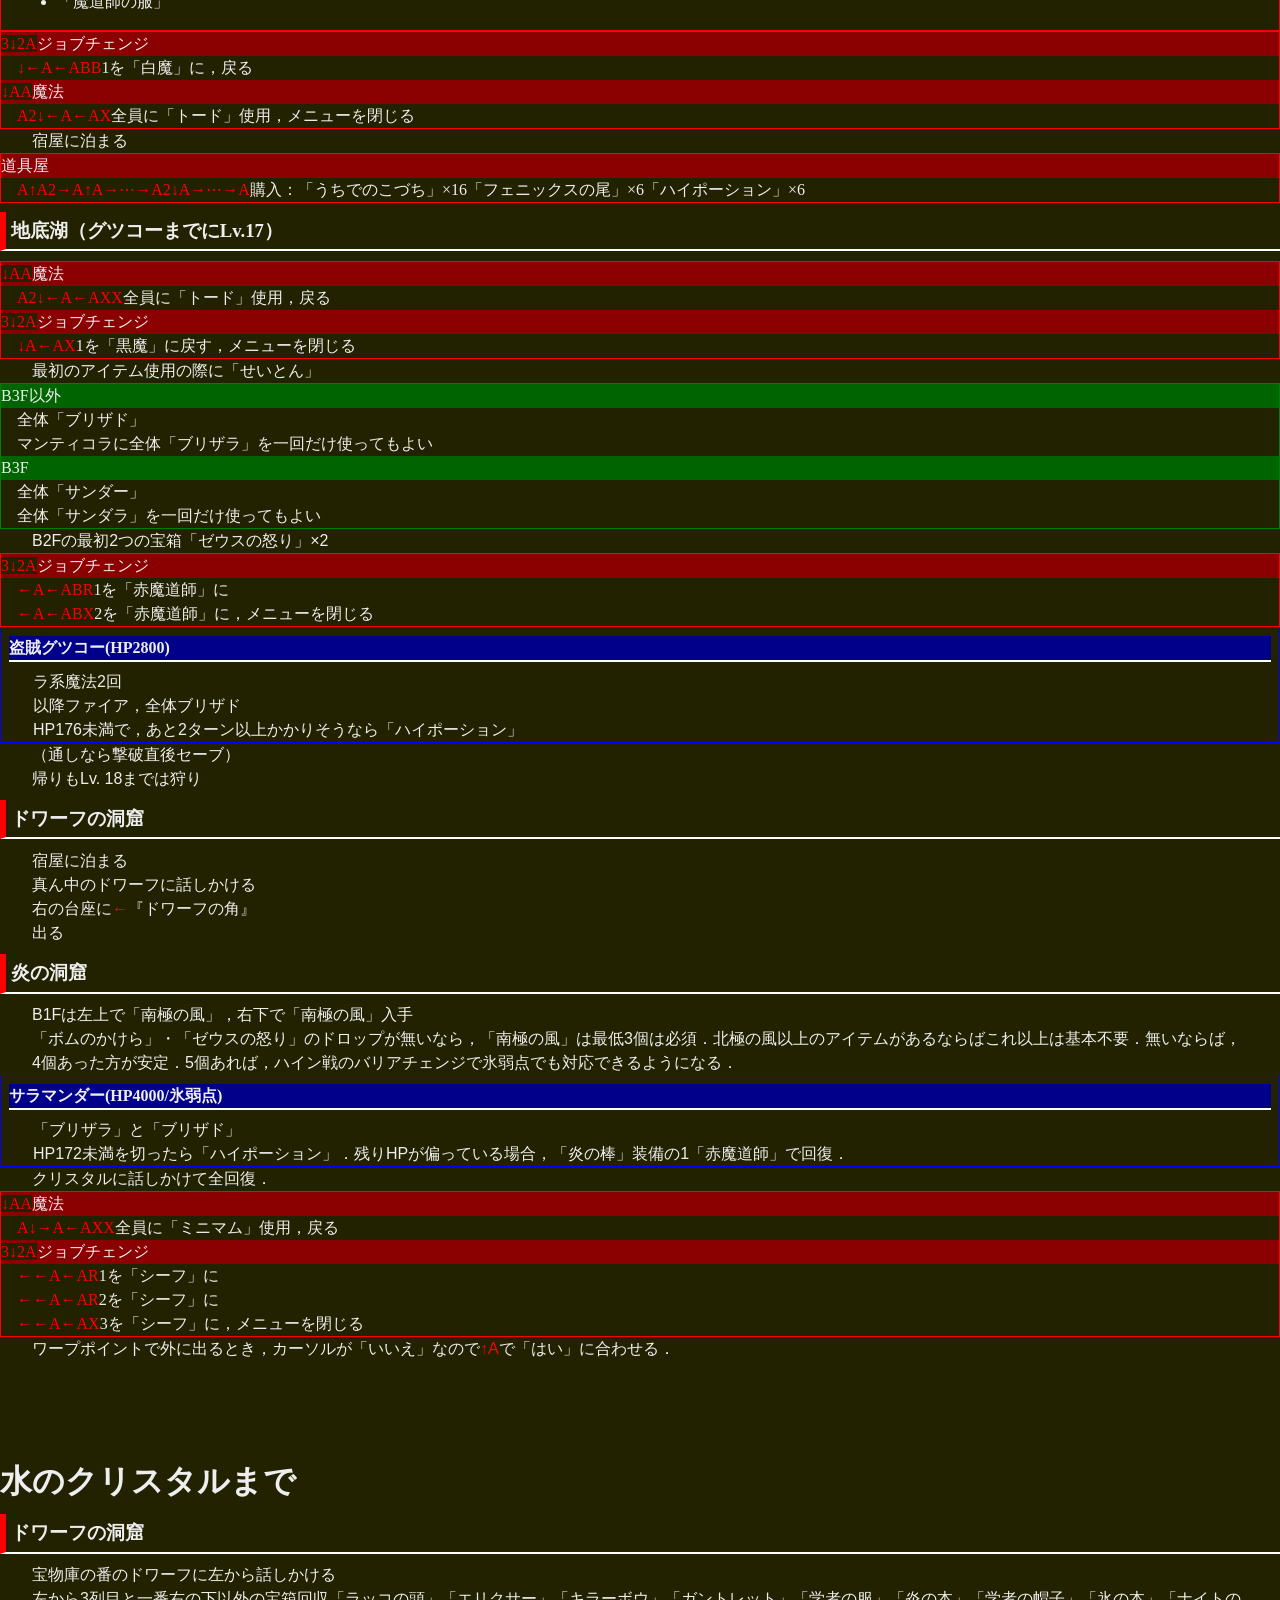
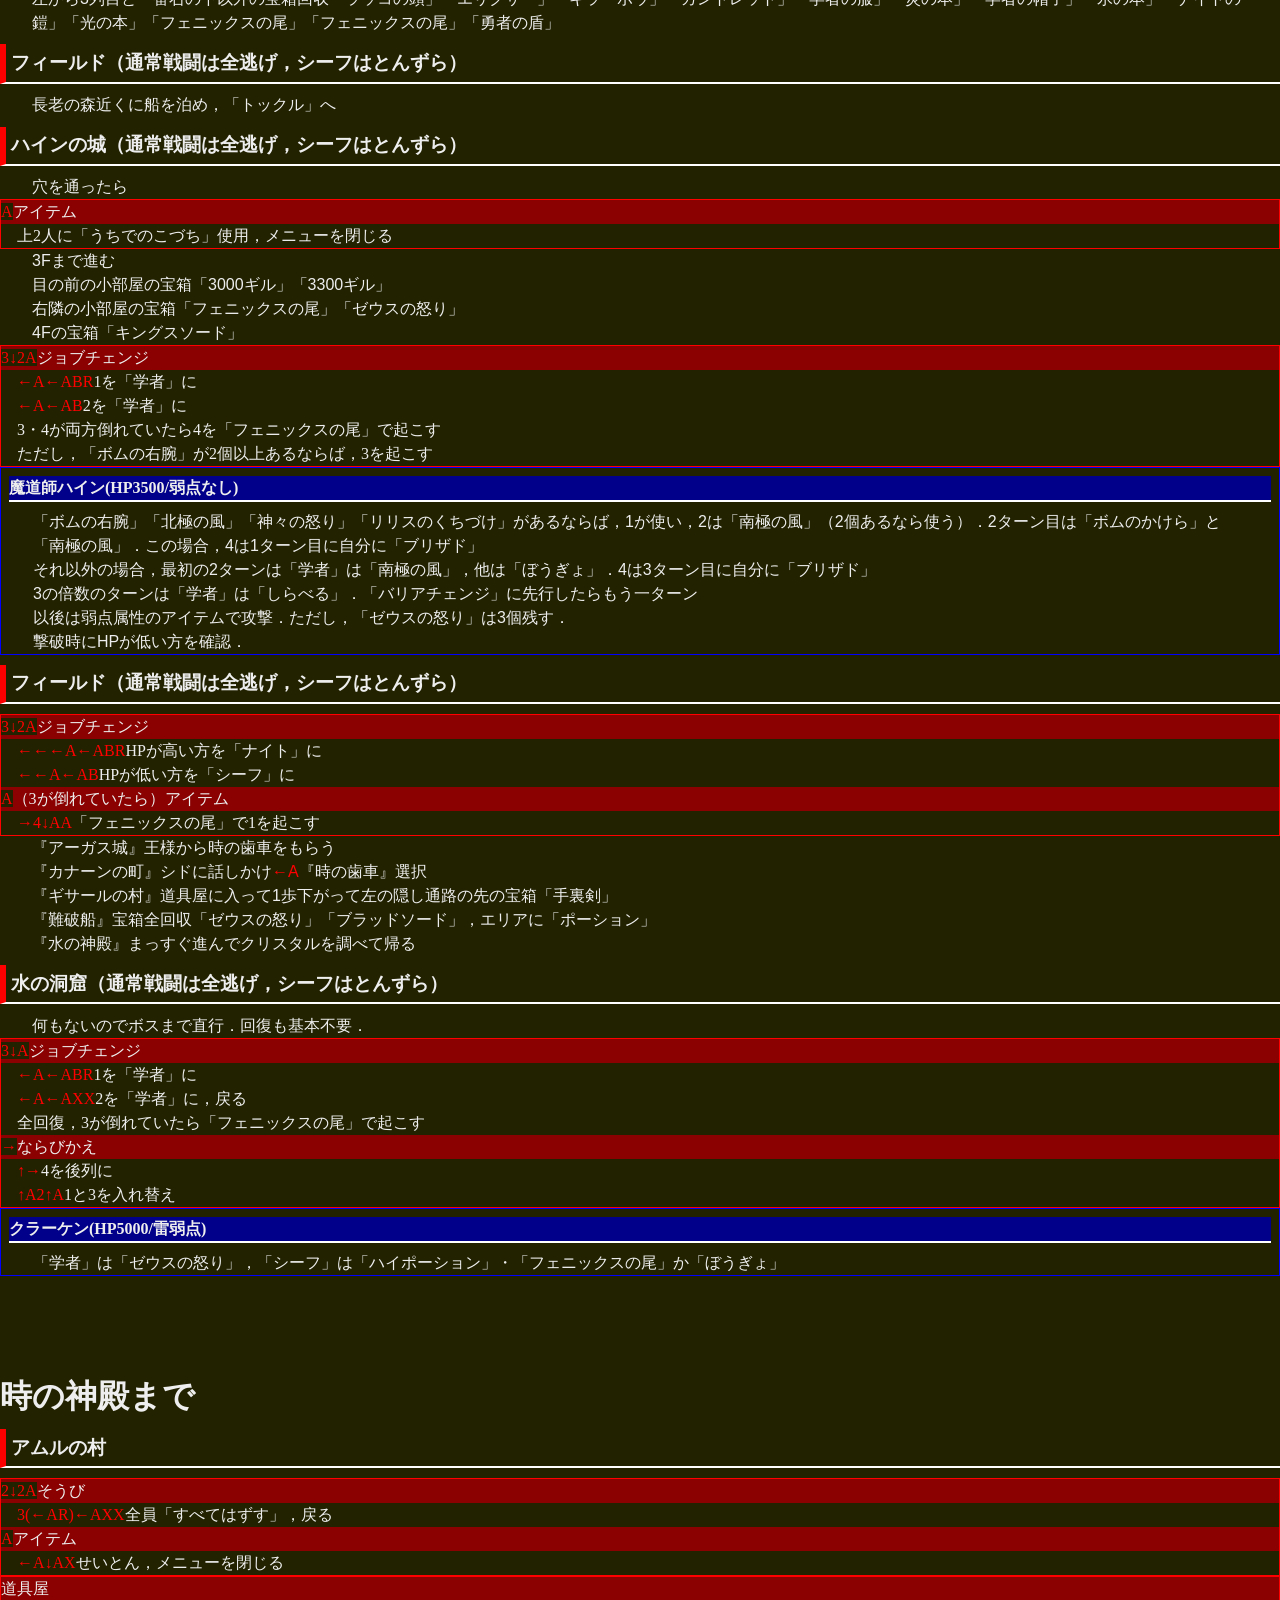
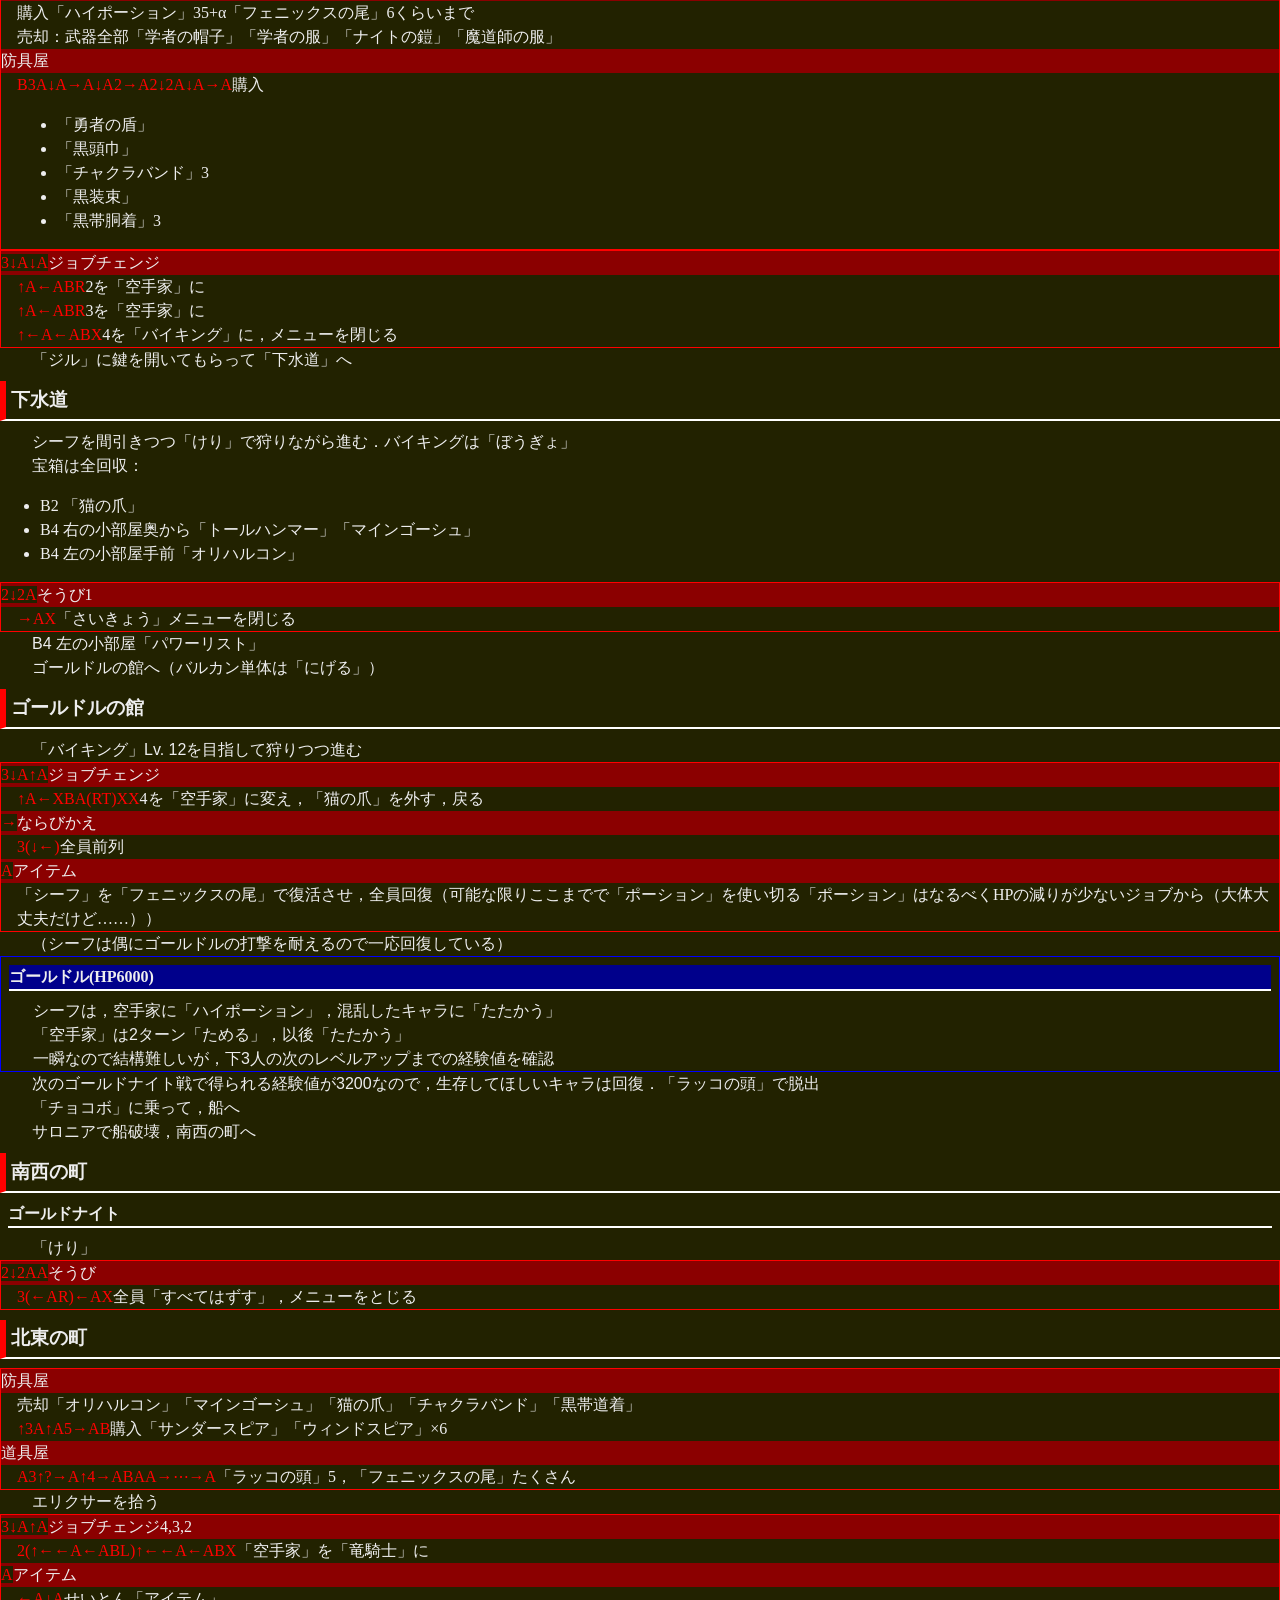
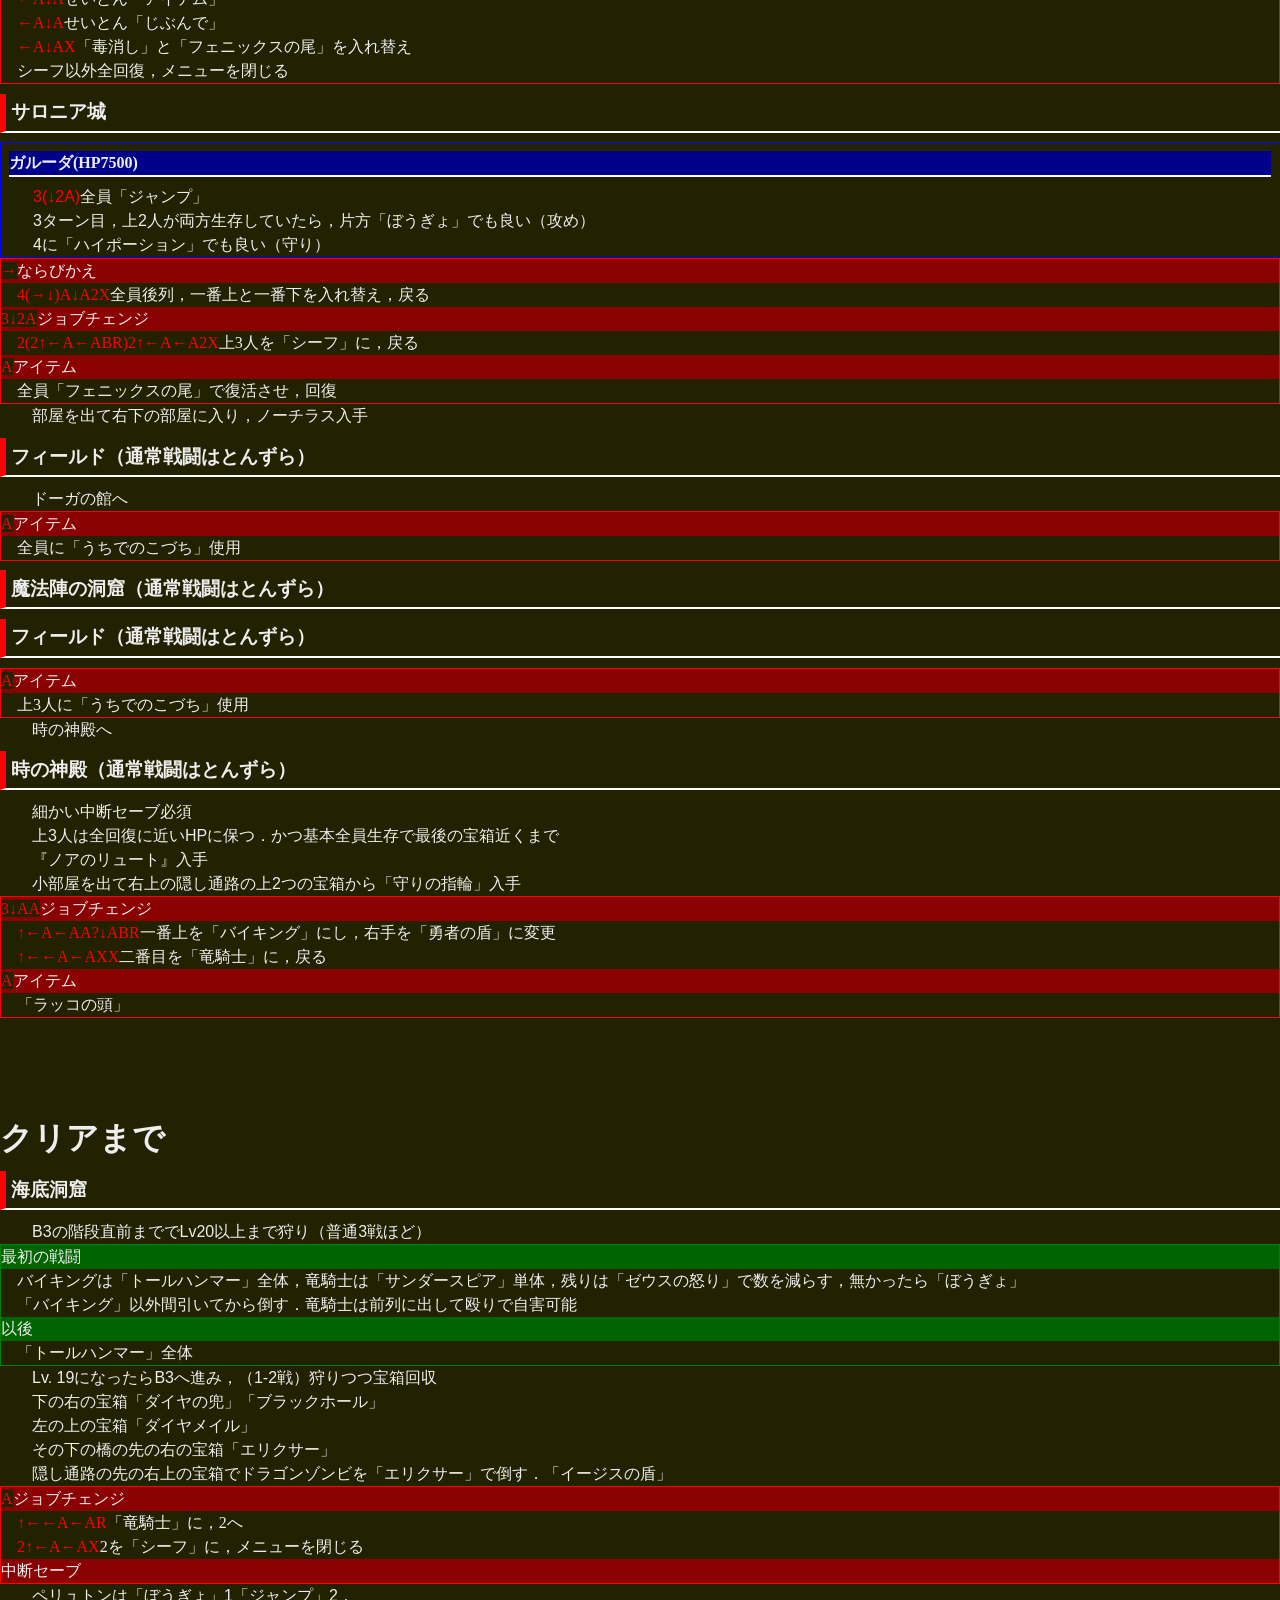
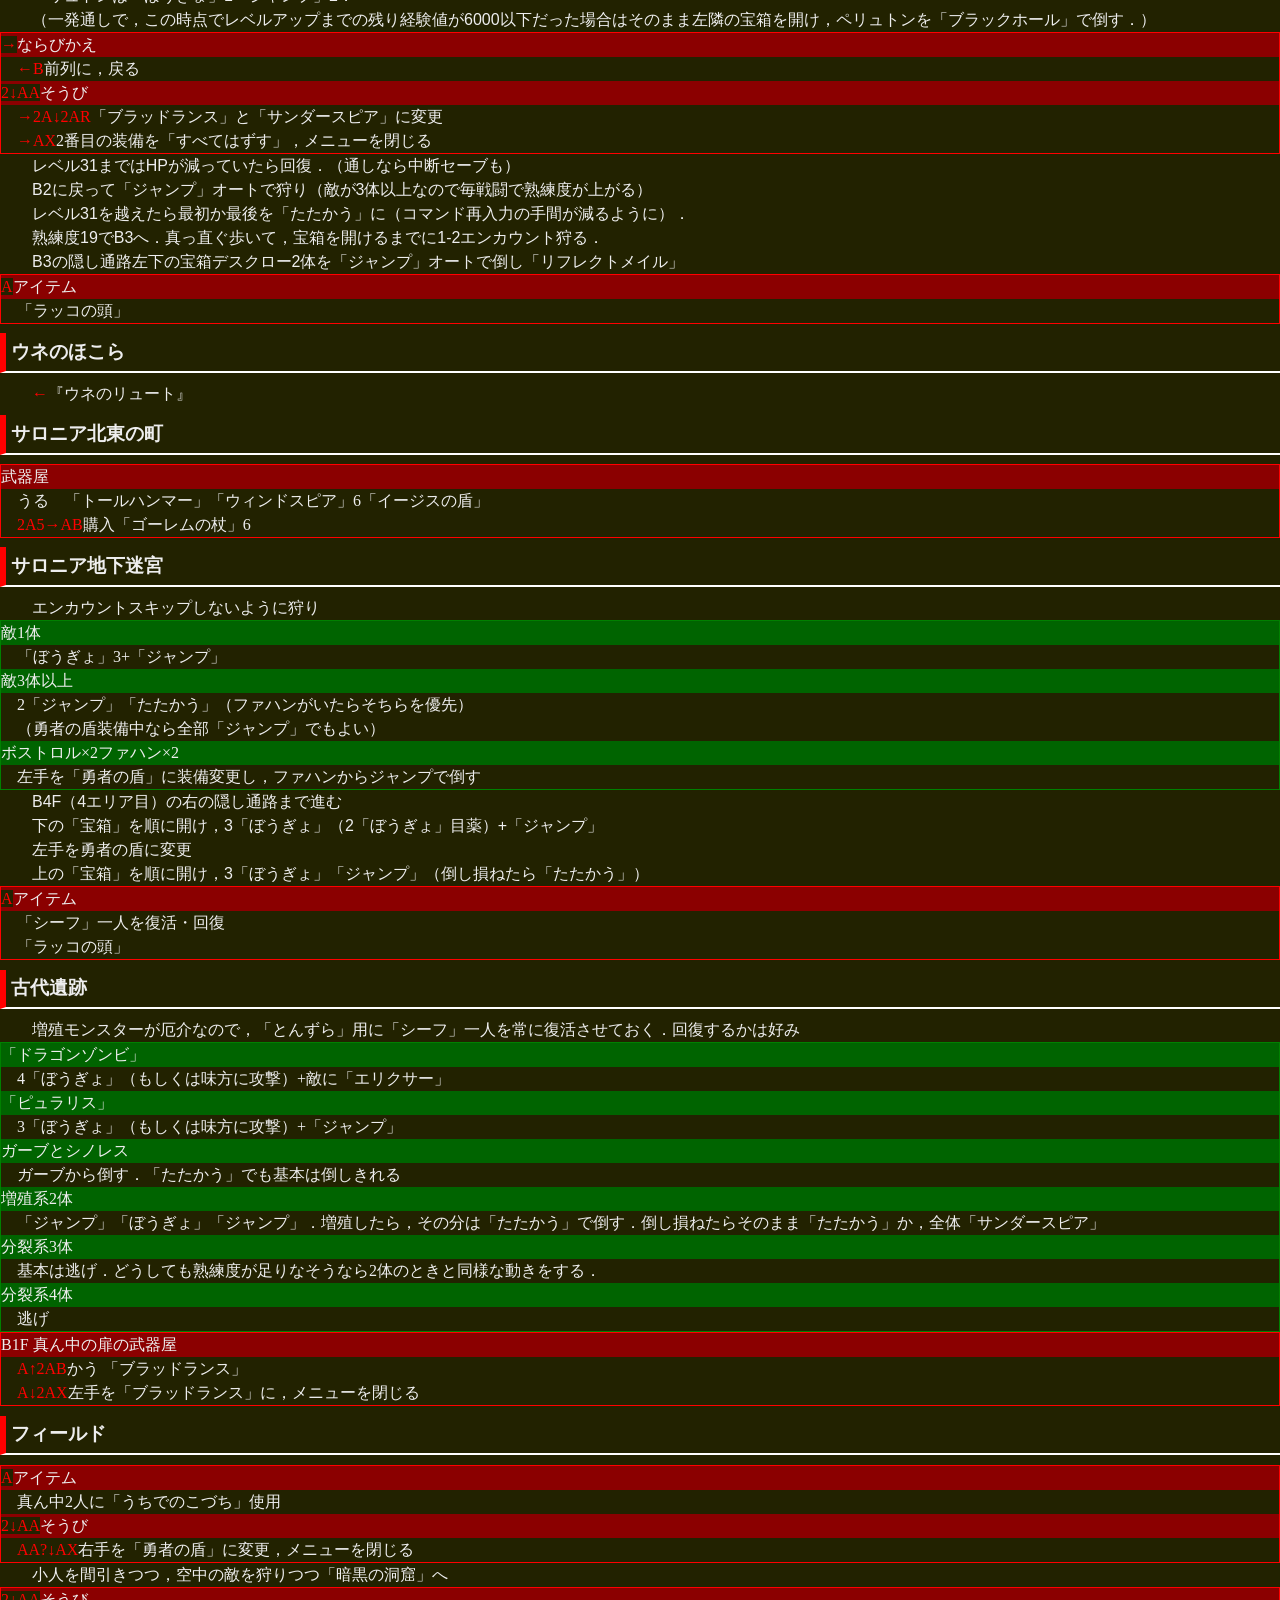
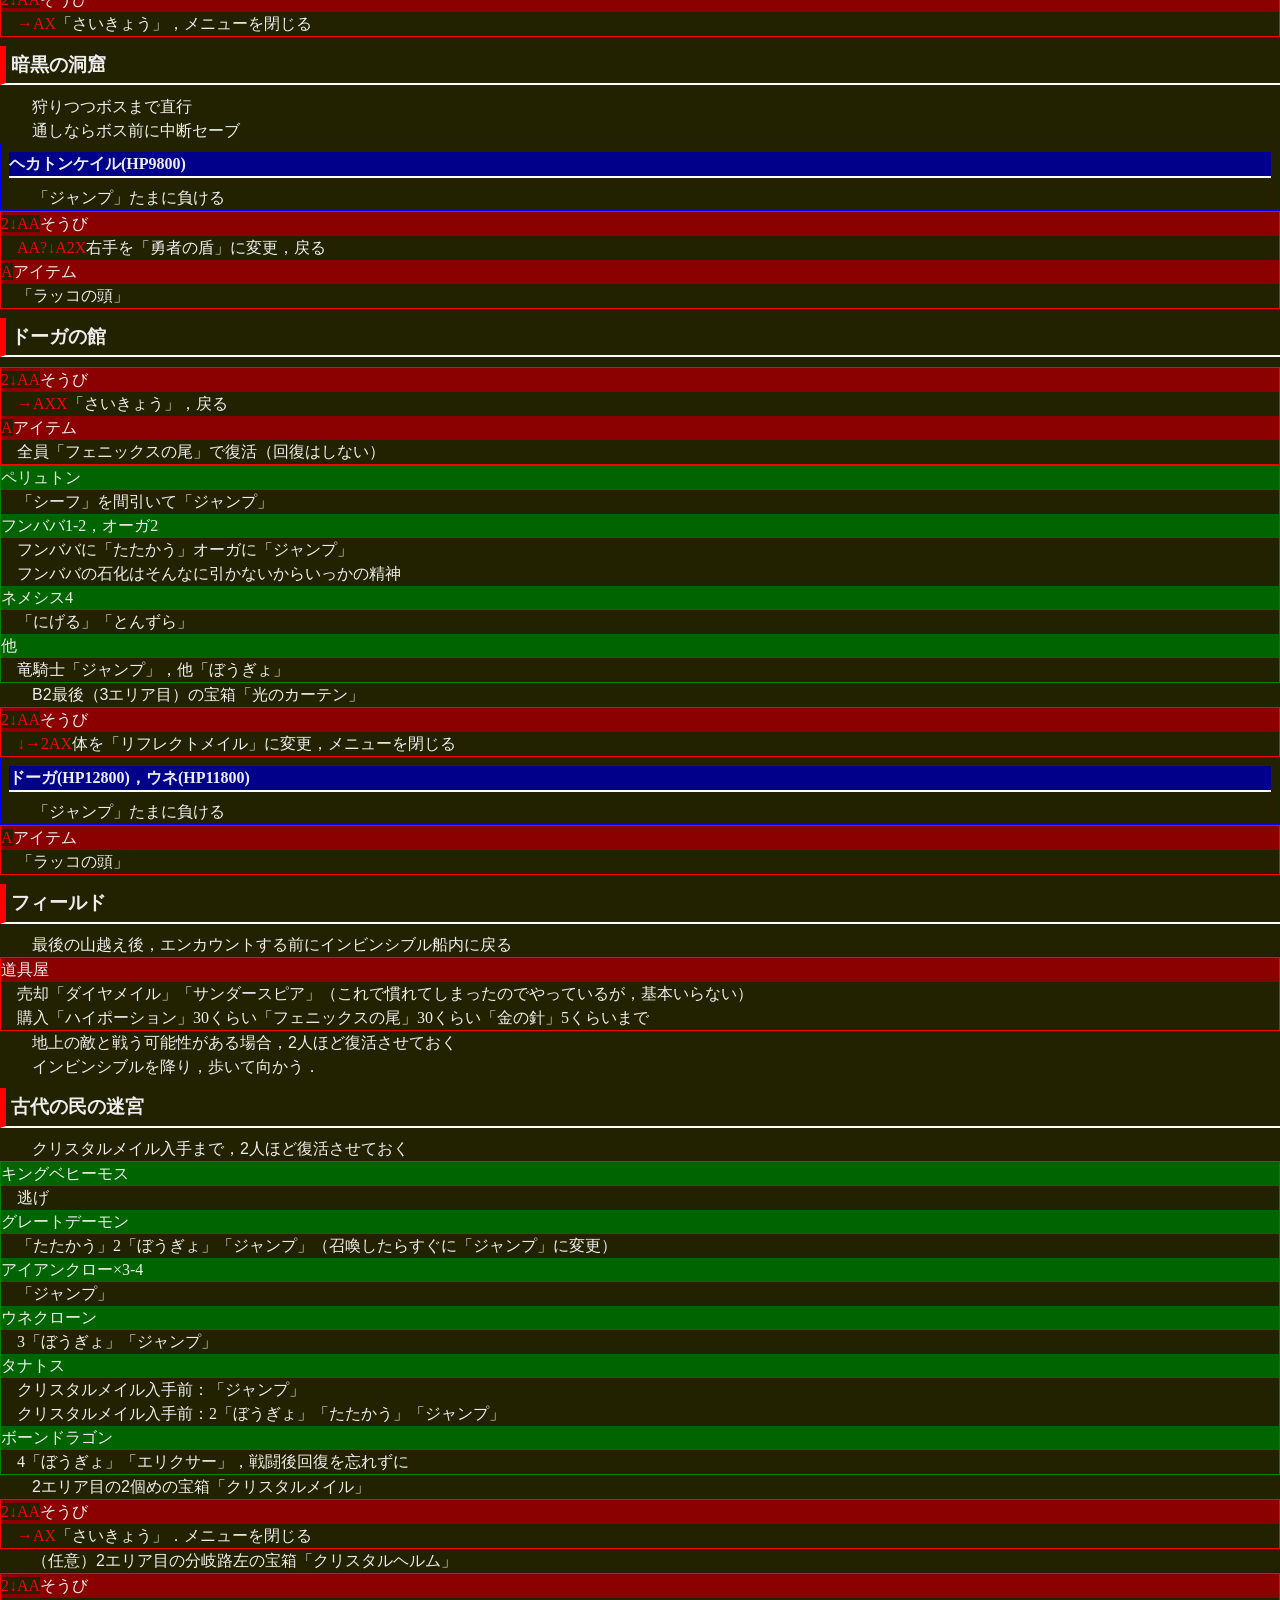
<file: ja/FF/3/PR/No-Boost.html>
<!doctype html>
<html lang="ja">
	<head>
		<link rel="stylesheet" href="../../../style.css"/>
		<meta charset="utf-8"/>
		<meta name="description" content="FF3 ピクセルリマスター Any% No boost チャート"/>
		<title>FF3 ピクセルリマスター Any% No boost チャート</title>
		<style>
			span.command {color: red; background-color: #220;}
		</style>
	</head>
	<body>
		<main>
			<h1>FF3 ピクセルリマスター Any% No boost チャート</h1>
			<section>
				<h2>全体の流れ</h2>
				<ul>
					<li>再序盤を除き，水のクリスタル取得までは2人生存で進行し，経験値を集中させる．</li>
					<li>水のクリスタル取得後，Lv. 2のままにしたキャラをバイキングでLv. 24程度まで上げ，最大HPを稼ぐ．</li>
					<li>以後はそのキャラを竜騎士にして単騎で進行し，経験値を集中させる．熟練度は最終的に99まで稼ぐ．</li>
				</ul>
			</section>
			<section>
				<h2>ドロップアイテム別の対応</h2>
				<dl>
					<dt>ボムのかけら南極の風ゼウスの怒りボムの右腕北極の風神々の怒りリリスのくちづけ</dt>
					<dd>炎の洞窟で「南極の風」を拾う個数を減らし，「ハイン」戦のバリアチェンジ前に使用</dd>
					<dt>黒の香りブラックホール</dt>
					<dd></dd>
					<dt>亀の甲羅</dt>
					<dd>「ゴールドル」「暗闇の雲」</dd>
					<dt>バッカスの酒</dt>
					<dd>「ゴールドル」</dd>
					<dt>光のカーテン</dt>
					<dd>宝箱から拾う数を減らすか，エキドナで使う回数を1回増やす</dd>
				</dl>
			</section>
			<section>
				<h2>ジン撃破まで</h2>
				<p>封印の洞窟まで，通常戦闘は全逃げ</p>
				<section>
					<h3>祭壇の洞窟</h3>
					<p>最初のイベント戦は即オート</p>
					<dl class="menu">
						<dt><span class="command">4↑A</span>「コンフィグ」</dt>
						<dd><span class="command">↓←↓←B</span>（オート継続，移動を走るに，戻る）</dd>
						<dt><span class="command">2↓2A</span>「装備」</dt>
						<dd><span class="command">←AR←AR→AR→AX</span>（上から2「すべてはずす」，2「さいきょう」，メニューを閉じる）</dd>
					</dl>
					<p>2エリア目最初左の宝箱「南極の風」</p>
					<section class="boss">
						<h4>ランドタートル(HP111)</h4>
						<p><span class="command">→A→5AY</span>（2「ぼうぎょ」×2，2「たたかう」）</p>
					</section>
					<p>クリスタルに話しかける</p>
					<p>通しなら，ジョブチェンジは買い物後にする</p>
					<dl class="menu">
						<dt><span class="command">→</span>ならびかえ</dt>
						<dd><span class="command">→↓→↓→B</span>上3人を後列に，戻る</dd>
						<dt><span class="command">3↓2A</span>ジョブチェンジ</dt>
						<dd><span class="command">3(→→A→ABR)→→A→ABX</span>全員「モンク」，メニューを閉じる</dd>
					</dl>
					<p>ワープポイントで外に出るとき，カーソルが「いいえ」なので<span class="command">↑A</span>で「はい」に合わせる．</p>
				</section>
				<section>
					<h3>祭壇の洞窟再訪</h3>
					<p>脱出後，再び洞窟に入る</p>
					<p>最初の隠し通路を右に進んだ所の宝箱2つ「1000ギル」</p>
				</section>
				<section>
					<h3>ウルの村</h3>
					<p>通しの場合，防具屋で皮の鎧×3，道具屋で服を売り，毒消しは5個にする</p>
					<dl class="shop">
						<dt>道具屋</dt>
						<dd><span class="command">2(↓4→A)↓→⋯→A</span>毒消し×8，目薬×8，ポーション×50(残金全て)</dd>
						<dd>売却<span class="command">2(↓4→A)↓→⋯→A</span>「ナイフ」全部</dd>
					</dl>
				</section>
				<section>
					<h3>カズスの村</h3>
					<p>隠し通路の先の上のツボ「ゼウスの怒り」（リセゲー効率を上げるためにジン戦後でもいいが，忘れないように）</p>
					<p>宿屋に入り，シド（左奥）に話しかける</p>
				</section>
				<section>
					<h3>フィールド</h3>
					<p>封印の洞窟の前に飛空艇を止める</p>
					<p>洞窟に入る前に</p>
					<dl class="menu">
						<dt><span class="command">→</span>ならびかえ</dt>
						<dd><span class="command">→↓→↓→B</span>上3人を後列に，戻る</dd>
						<dt><span class="command">3↓2A</span>ジョブチェンジ</dt>
						<dd><span class="command">3(→→A→ABR)→→A→ABX</span>全員「モンク」，メニューを閉じる</dd>
					</dl>
				</section>
				<section>
					<h3>封印の洞窟（大体Lv6の残り100くらいまでレベル上げ．通しならLv.7まで）</h3>
					<dl class="battles">
						<dt>最初の戦闘</dt>
						<dd>倒し方は後述</dd>
						<dd>最初のターンで一番下が「たたかう」で自害（ポーションが8回以上で敵を倒す必要がある場合は2ターン目に自害）</dd>
						<dd>自害する前に他のキャラが倒されたら「ならびかえ」する．</dd>
						<dt>Lv. 4以下</dt>
						<dd>ポーションで敵を倒す（オートは自動で味方の回復に切り替わるので，毎回手動）</dd>
						<dd>「呪いの銅貨」，「ラルウァイ」のみHP50以下．（マミー(52)，スケルトン(57)，シャドウ(66)，レブナント(70)）</dd>
						<dt>Lv. 5以上（記録狙いならLv. 4以上）</dt>
						<dd>上3人を前列に戻し「たたかう」で敵を倒す．ただし，「呪いの銅貨」，「ラルウァイ」は安定を取るなら「ポーション」</dd>
					</dl>
					<p>回復・セーブは毎戦闘後に行う．2人以上戦闘不能になったら基本的にリロード</p>
					<p>B3F右下「南極の風」（戦闘数が過剰になりそうで，カットしてもジン前にLv.7に到達しそうならカット）</p>
					<section class="boss">
						<h4>ボス「ジン」(HP550/氷弱点)</h4>
						<p>基本は「たたかう」</p>
						<p>やむを得ない場合は「南極の風」を使用</p>
						<p>ここでの生存人数は2が理想．生存人数によって以降の流れが分岐．</p>
					</section>
				</section>
				<section>
					<h3>サスーン城</h3>
					<p>王様に話しかけて『カヌー』入手</p>
					<dl class="menu">
						<dt><span class="command">→</span>ならびかえ</dt>
						<dd>生存者2名を上側へ移動</dd>
						<dd>上2人を後列に</dd>
						<dt><span class="command">3↓2A</span>ジョブチェンジ</dt>
						<dd><span class="command">3(↓A←ABR)↓A←ABX</span>全員「黒魔」，メニューを閉じる</dd>
					</dl>
					<p>2階降り，左の隠し通路を通って，右の階段を下りた先の宝箱2個「1000ギル」×2</p>
					<dl class="cases">
						<dt>生存人数が2以上の場合</dt>
						<dd>1階のベッドで寝る</dd>
						<dt>生存人数が1の場合</dt>
						<dd>サスーン城 右の塔4F左の宝箱から「フェニックスの尾」を拾って使用し，お姫様のベッドで寝る</dd>
					</dl>
				</section>
			</section>
			<section>
				<h2>火のクリスタルまで</h2>
				<section>
					<h3>フィールド（通常戦闘は全逃げ）</h3>
					<p>飛空艇まで移動し「カズスの村」の下のマスへ停泊</p>
				</section>
				<section>
					<h3>カズスの村</h3>
					<dl class="shop">
						<dt>魔法屋</dt>
						<dd><span class="command">2A↓3→A</span>「ファイア」1，「ブリザド」4</dd>
						<dt>武器屋</dt>
						<dd><span class="command">↓3→A</span>「ミスリルロッド」4</dd>
						<dt>防具屋</dt>
						<dd><span class="command">2↑→A</span>「ミスリルの腕輪」2</dd>
					</dl>
					<dl class="menu">
						<dt><span class="command">2↓2A</span>「そうび」</dt>
						<dd><span class="command">→AR→AB</span>上2人「さいきょう」，戻る</dd>
						<dt><span class="command">A</span>アイテム</dt>
						<dd><span class="command">←AA←A↓A←A2↓A←A↑A←AAA←A</span>「ブリザド」を全員に，「ファイア」を一番上につける（使用頻度の高いブリザドが先），メニューを閉じる</dd>
					</dl>
					<p>宿屋上の建物の「タカ」に話しかけ，出る</p>
				</section>
				<section>
					<h3>フィールド</h3>
					<dl class="battles">
						<dt>1番上の黒魔道師</dt>
						<dd>「マンドレイク」は全体ファイア</dd>
						<dd>「ファイアフライ」は全体ブリザド</dd>
						<dd>他はどちらでも可</dd>
						<dt>2番目の黒魔道師</dt>
						<dd>全体ブリザド</dd>
					</dl>
					<p>3人生き残っている場合，3人目は自分にブリザドを当てる（Lv.6のときはもう一発必要）．その間他は「ぼうぎょ」か単体魔法．</p>
				</section>
				<section>
					<h3>カナーンの町</h3>
					<dl class="shop">
						<dt>道具屋</dt>
						<dd>購入　<span class="command">2(↑4→A)</span>「金の針」6「やまびこ草」4（通しなら「毒消し」5）</dd>
					</dl>
				</section>
				<section>
					<h3>ドラゴンの山</h3>
					<p>Lv 8まで上げたら，バハムートの下へ</p>
				</section>
				<section>
					<h3>フィールド</h3>
					<p>最初の戦闘で，下2人は自分にブリザド（その間他は単体魔法）</p>
					<p>戦法はカナーンの町周辺と同様</p>
					<dl class="menu">
						<dt><span class="command">3↓2A</span>ジョブチェンジ</dt>
						<dd><span class="command">↓←A←ABB</span>1を「白魔」に，戻る</dd>
						<dt><span class="command">↓AA</span>魔法</dt>
						<dd><span class="command">↓AA←A</span>もつ：「ミニマム」</dd>
						<dd><span class="command">A↓A←AXX</span>全員に「ミニマム」使用，戻る</dd>
						<dt><span class="command">3↓2A</span>ジョブチェンジ</dt>
						<dd><span class="command">↓A←AX</span>1を「黒魔」に戻す，メニューを閉じる</dd>
					</dl>
				</section>
				<section>
					<h3>トーザスの村</h3>
					<ol>
						<li>左上のシェルコの家に入る</li>
						<li>左の本棚の両マスを調べて「燃える杖」「ケアルラ」入手</li>
						<li>ベッドの「シェルコ」に話しかけて「毒消し」（1個右）を渡す</li>
						<li>トーザスの抜け穴へ</li>
					</ol>
				</section>
				<section>
					<h3>トーザスの抜け穴</h3>
					<p>Lv. 12まで狩り</p>
					<p>（下2人は自分にブリザド）</p>
				</section>
				<section>
					<h3>バイキングのアジト</h3>
					<p>宿屋に泊まる</p>
					<dl class="shop">
						<dt>魔法屋</dt>
						<dd><span class="command">3↑A→A</span>購入　「サンダー」×2</dd>
						<dd><span class="command">↓2↑2A↑2A</span>売却 「燃える杖」「ケアルラ」</dd>
						<dt>道具屋</dt>
						<dd><span class="command">↓?→A↓?→A↓→⋯→A</span>購入　「乙女のキッス」×3「ポーション」75-になるまで．適当</dd>
					</dl>
					<p>B1Fに向かい，隠し通路の先の宝箱を真ん中．左．右の順に調べる</p>
					<dl class="menu">
						<dt><span class="command">↓→A</span>魔法</dt>
						<dd><span class="command">↓2(A→A)→A→AR</span>もつ：「サンダー」「ファイラ」「サンダラ」</dd>
						<dd><span class="command">2(A→A)X</span>もつ：「サンダー」「ブリザラ」，メニューを閉じる</dd>
					</dl>
				</section>
				<section>
					<h3>フィールド</h3>
					<p>船に乗って，真っすぐ上に停泊させて，次乗るまでの距離を減らす</p>
				</section>
				<section>
					<h3>ネプト神殿</h3>
					<p>全体「ブリザド」で敵を狩りつつ進む</p>
					<p>B2の宝箱「サーペントソード」（帰り道でも可）</p>
					<section class="boss">
						<h4>おおねずみ(HP1050)</h4>
						<p>ラ系魔法2回，以降全体ブリザド（全体化は帰り道の狩り用）</p>
						<p>負けることはないが，どちらかが落ちる可能性あり</p>
					</section>
					<p>来た道をB1Fまで戻り，歩数が長ければ1エンカとってから出る</p>
					<p>竜を調べて<span class="command">←</span>『ネプト竜の目』</p>
					<dl class="menu">
						<dt><span class="command">3↓2A</span>ジョブチェンジ</dt>
						<dd><span class="command">↓←A←ABB</span>1を「白魔」に，戻る</dd>
						<dt><span class="command">↓AA</span>魔法</dt>
						<dd><span class="command">A↓→A→AXX</span>全員に「ミニマム」使用，戻る</dd>
						<dt><span class="command">3↓2A</span>ジョブチェンジ</dt>
						<dd><span class="command">↓A←AX</span>1を「黒魔」に戻す，メニューを閉じる</dd>
					</dl>
					<p>出て船へ</p>
				</section>
				<section>
					<h3>フィールド（「グルガン族の谷」へ向かう）</h3>
					<p>1人戦闘不能の場合，トックルの村で「フェニックスの尾」入手</p>
					<dl class="battles">
						<dt>海，地上リザード</dt>
						<dd>全体「サンダー」</dd>
						<dt>地上</dt>
						<dd>全体「ファイア」，全体「ブリザド」</dd>
					</dl>
					<p>「サンダー」の残り数に注意</p>
				</section>
				<section>
					<h3>グルガン族の谷</h3>
					<p>長老に話しかけて「トード」入手</p>
					<p>下の隠し通路の先の宝箱「炎の棒」「氷の棒」「魔道師の服」</p>
					<dl class="menu">
						<dt><span class="command">2↓2A</span>「装備」</dt>
						<dd><span class="command">3ABR</span>1人目の右手に「炎の棒」</dd>
						<dd><span class="command">→AX</span>2人目「さいきょう」，メニューを閉じる</dd>
					</dl>
				</section>
				<section>
					<h3>アーガス城</h3>
					<p>2F右端の松明を調べ，右へ進んで宝箱を3つとも回収</p>
					<p>隠し通路側の階段を上って，右真ん中の宝箱と左の宝箱3つから「ギル」回収</p>
					<p>戻って左の階段を上って円卓の広間，の北東の隠し部屋すぐの宝箱2個から「ボムのかけら」「南極の風」入手</p>
					<p></p>
					<p>戻って下の扉を出て右の泉で回復</p>
				</section>
				<section>
					<h3>オーエンの塔（ボス突入時Lv. 16が理想）</h3>
					<p>戦闘は，全体「ファイア」，全体「ブリザド」</p>
					<dl class="menu">
						<dt><span class="command">3↓2A</span>ジョブチェンジ</dt>
						<dd><span class="command">↓←A←ABB</span>1を「白魔」に，戻る</dd>
						<dt><span class="command">↓AA</span>魔法</dt>
						<dd><span class="command">↓AA←A</span>もつ：「トード」</dd>
						<dd><span class="command">A2↓←A←AX</span>全員に「トード」使用，メニューを閉じる</dd>
					</dl>
					<dl class="menu">
						<dt><span class="command">↓AA</span>魔法</dt>
						<dd><span class="command">A2↓←A←AXX</span>全員に「トード」使用，戻る</dd>
						<dt><span class="command">3↓2A</span>ジョブチェンジ</dt>
						<dd><span class="command">↓A←AX</span>1を「黒魔」に戻す，メニューを閉じる</dd>
					</dl>
					<p>6Fまでと，8Fは宝箱無視．</p>
					<p>5Fのスイッチは通路の上</p>
					<p>7F（「やまびこ草」）「ボムのかけら」9Fは宝箱全回収「サラマンドソード」「フレイムメイル」「ゼウスの怒り」</p>
					<section class="boss">
						<h4>メデューサ(HP2000)</h4>
						<p>初手オート3ターン（2桁ダメージが1回でも出たら1ターン追加）</p>
						<p>ラ系魔法2回</p>
						<p>（ラ系打つ前に落ちそうになったら，先にやってもよい）</p>
						<p>「ファイア」と全体「サンダー」</p>
						<p>石化したらすぐに金の針使用．コマンド切り替えをするので，その場合はラ系優先．</p>
						<p>回復はハイポーションがある場合のみ．</p>
					</section>
					<p>撃破後，HP上200以上，下150以上くらいまでは回復</p>
					<p>炎を調べる</p>
				</section>
				<section>
					<h3>ドワーフの洞窟</h3>
					<dl class="menu">
						<dt><span class="command">2↓2A</span>「装備」</dt>
						<dd><span class="command">A↓RTR</span>1人目の「ミスリルロッド」をはずす</dd>
						<dd><span class="command">↓RTXX</span>2人目の「ミスリルロッド」をはずす，戻る</dd>
					</dl>
					<dl class="shop">
						<dt>防具屋</dt>
						<dd>売却：「ミスリルロッド」4「サラマンドソード」「サーペントソード」</dd>
						<dd><span class="command">A↓A→A↓A2→A↓A→A↓AA</span>購入：
							<ul>
								<li>「アイスアーマー」2</li>
								<li>「アイスヘルム」3</li>
								<li>「アイスシールド」2</li>
								<li>「魔道師の服」</li>
							</ul>
						</dd>
					</dl>
					<dl class="menu">
						<dt><span class="command">3↓2A</span>ジョブチェンジ</dt>
						<dd><span class="command">↓←A←ABB</span>1を「白魔」に，戻る</dd>
						<dt><span class="command">↓AA</span>魔法</dt>
						<dd><span class="command">A2↓←A←AX</span>全員に「トード」使用，メニューを閉じる</dd>
					</dl>
					<p>宿屋に泊まる</p>
					<dl class="shop">
						<dt>道具屋</dt>
						<dd><span class="command">A↑A2→A↑A→⋯→A2↓A→⋯→A</span>購入：「うちでのこづち」×16「フェニックスの尾」×6「ハイポーション」×6</dd>
					</dl>
				</section>
				<section>
					<h3>地底湖（グツコーまでにLv.17）</h3>
					<dl class="menu">
						<dt><span class="command">↓AA</span>魔法</dt>
						<dd><span class="command">A2↓←A←AXX</span>全員に「トード」使用，戻る</dd>
						<dt><span class="command">3↓2A</span>ジョブチェンジ</dt>
						<dd><span class="command">↓A←AX</span>1を「黒魔」に戻す，メニューを閉じる</dd>
					</dl>
					<p>最初のアイテム使用の際に「せいとん」</p>
					<dl class="battles">
						<dt>B3F以外</dt>
						<dd>全体「ブリザド」</dd>
						<dd>マンティコラに全体「ブリザラ」を一回だけ使ってもよい</dd>
						<dt>B3F</dt>
						<dd>全体「サンダー」</dd>
						<dd>全体「サンダラ」を一回だけ使ってもよい</dd>
					</dl>
					<p>B2Fの最初2つの宝箱「ゼウスの怒り」×2</p>
					<dl class="menu">
						<dt><span class="command">3↓2A</span>ジョブチェンジ</dt>
						<dd><span class="command">←A←ABR</span>1を「赤魔道師」に</dd>
						<dd><span class="command">←A←ABX</span>2を「赤魔道師」に，メニューを閉じる</dd>
					</dl>
					<section class="boss">
						<h4>盗賊グツコー(HP2800)</h4>
						<p>ラ系魔法2回</p>
						<p>以降ファイア，全体ブリザド</p>
						<p>HP176未満で，あと2ターン以上かかりそうなら「ハイポーション」</p>
					</section>
					<p>（通しなら撃破直後セーブ）</p>
					<p>帰りもLv. 18までは狩り</p>
				</section>
				<section>
					<h3>ドワーフの洞窟</h3>
					<p>宿屋に泊まる</p>
					<p>真ん中のドワーフに話しかける</p>
					<p>右の台座に<span class="command">←</span>『ドワーフの角』</p>
					<p>出る</p>
				</section>
				<section>
					<h3>炎の洞窟</h3>
					<p>B1Fは左上で「南極の風」，右下で「南極の風」入手</p>
					<p>「ボムのかけら」・「ゼウスの怒り」のドロップが無いなら，「南極の風」は最低3個は必須．北極の風以上のアイテムがあるならばこれ以上は基本不要．無いならば，4個あった方が安定．5個あれば，ハイン戦のバリアチェンジで氷弱点でも対応できるようになる．</p>
					<section class="boss">
						<h4>サラマンダー(HP4000/氷弱点)</h4>
						<p>「ブリザラ」と「ブリザド」</p>
						<p>HP172未満を切ったら「ハイポーション」．残りHPが偏っている場合，「炎の棒」装備の1「赤魔道師」で回復．</p>
					</section>
					<p>クリスタルに話しかけて全回復．</p>
					<dl class="menu">
						<dt><span class="command">↓AA</span>魔法</dt>
						<dd><span class="command">A↓→A←AXX</span>全員に「ミニマム」使用，戻る</dd>
						<dt><span class="command">3↓2A</span>ジョブチェンジ</dt>
						<dd><span class="command">←←A←AR</span>1を「シーフ」に</dd>
						<dd><span class="command">←←A←AR</span>2を「シーフ」に</dd>
						<dd><span class="command">←←A←AX</span>3を「シーフ」に，メニューを閉じる</dd>
					</dl>
					<p>ワープポイントで外に出るとき，カーソルが「いいえ」なので<span class="command">↑A</span>で「はい」に合わせる．</p>
				</section>
			</section>
			<section>
				<h2>水のクリスタルまで</h2>
				<section>
					<h3>ドワーフの洞窟</h3>
					<p>宝物庫の番のドワーフに左から話しかける</p>
					<p>左から3列目と一番右の下以外の宝箱回収「ラッコの頭」「エリクサー」「キラーボウ」「ガントレット」「学者の服」「炎の本」「学者の帽子」「氷の本」「ナイトの鎧」「光の本」「フェニックスの尾」「フェニックスの尾」「勇者の盾」</p>
				</section>
				<section>
					<h3>フィールド（通常戦闘は全逃げ，シーフはとんずら）</h3>
					<p>長老の森近くに船を泊め，「トックル」へ</p>
				</section>
				<section>
					<h3>ハインの城（通常戦闘は全逃げ，シーフはとんずら）</h3>
					<p>穴を通ったら</p>
					<dl class="menu">
						<dt><span class="command">A</span>アイテム</dt>
						<dd><span class="command"></span>上2人に「うちでのこづち」使用，メニューを閉じる</dd>
					</dl>
					<p>3Fまで進む</p>
					<p>目の前の小部屋の宝箱「3000ギル」「3300ギル」</p>
					<p>右隣の小部屋の宝箱「フェニックスの尾」「ゼウスの怒り」</p>
					<p>4Fの宝箱「キングスソード」</p>
					<dl class="menu">
						<dt><span class="command">3↓2A</span>ジョブチェンジ</dt>
						<dd><span class="command">←A←ABR</span>1を「学者」に</dd>
						<dd><span class="command">←A←AB</span>2を「学者」に</dd>
						<dd>3・4が両方倒れていたら4を「フェニックスの尾」で起こす</dd>
						<dd>ただし，「ボムの右腕」が2個以上あるならば，3を起こす</dd>
					</dl>
					<section class="boss">
						<h4>魔道師ハイン(HP3500/弱点なし)</h4>
						<p>「ボムの右腕」「北極の風」「神々の怒り」「リリスのくちづけ」があるならば，1が使い，2は「南極の風」（2個あるなら使う）．2ターン目は「ボムのかけら」と「南極の風」．この場合，4は1ターン目に自分に「ブリザド」</p>
						<p>それ以外の場合，最初の2ターンは「学者」は「南極の風」，他は「ぼうぎょ」．4は3ターン目に自分に「ブリザド」</p>
						<p>3の倍数のターンは「学者」は「しらべる」．「バリアチェンジ」に先行したらもう一ターン</p>
						<p>以後は弱点属性のアイテムで攻撃．ただし，「ゼウスの怒り」は3個残す．</p>
						<p>撃破時にHPが低い方を確認．</p>
					</section>
				</section>
				<section>
					<h3>フィールド（通常戦闘は全逃げ，シーフはとんずら）</h3>
					<dl class="menu">
						<dt><span class="command">3↓2A</span>ジョブチェンジ</dt>
						<dd><span class="command">←←←A←ABR</span>HPが高い方を「ナイト」に</dd>
						<dd><span class="command">←←A←AB</span>HPが低い方を「シーフ」に</dd>
						<dt><span class="command">A</span>（3が倒れていたら）アイテム</dt>
						<dd><span class="command">→4↓AA</span>「フェニックスの尾」で1を起こす</dd>
					</dl>
					<p>『アーガス城』王様から時の歯車をもらう</p>
					<p>『カナーンの町』シドに話しかけ<span class="command">←A</span>『時の歯車』選択</p>
					<p>『ギサールの村』道具屋に入って1歩下がって左の隠し通路の先の宝箱「手裏剣」</p>
					<p>『難破船』宝箱全回収「ゼウスの怒り」「ブラッドソード」，エリアに「ポーション」</p>
					<p>『水の神殿』まっすぐ進んでクリスタルを調べて帰る</p>
				</section>
				<section>
					<h3>水の洞窟（通常戦闘は全逃げ，シーフはとんずら）</h3>
					<p>何もないのでボスまで直行．回復も基本不要．</p>
					<dl class="menu">
						<dt><span class="command">3↓A</span>ジョブチェンジ</dt>
						<dd><span class="command">←A←ABR</span>1を「学者」に</dd>
						<dd><span class="command">←A←AXX</span>2を「学者」に，戻る</dd>
						<dd>全回復，3が倒れていたら「フェニックスの尾」で起こす</dd>
						<dt><span class="command">→</span>ならびかえ</dt>
						<dd><span class="command">↑→</span>4を後列に</dd>
						<dd><span class="command">↑A2↑A</span>1と3を入れ替え</dd>
					</dl>
					<section class="boss">
						<h4>クラーケン(HP5000/雷弱点)</h4>
						<p>「学者」は「ゼウスの怒り」，「シーフ」は「ハイポーション」・「フェニックスの尾」か「ぼうぎょ」</p>
					</section>
				</section>
			</section>
			<section>
				<h2>時の神殿まで</h2>
				<section>
					<h3>アムルの村</h3>
					<dl class="menu">
						<dt><span class="command">2↓2A</span>そうび</dt>
						<dd><span class="command">3(←AR)←AXX</span>全員「すべてはずす」，戻る</dd>
						<dt><span class="command">A</span>アイテム</dt>
						<dd><span class="command">←A↓AX</span>せいとん，メニューを閉じる</dd>
					</dl>
					<dl class="shop">
						<dt>道具屋</dt>
						<dd>購入「ハイポーション」35+α「フェニックスの尾」6くらいまで</dd>
						<dd>売却：武器全部「学者の帽子」「学者の服」「ナイトの鎧」「魔道師の服」</dd>
						<dt>防具屋</dt>
						<dd><span class="command">B3A↓A→A↓A2→A2↓2A↓A→A</span>購入
							<ul>
								<li>「勇者の盾」</li>
								<li>「黒頭巾」</li>
								<li>「チャクラバンド」3</li>
								<li>「黒装束」</li>
								<li>「黒帯胴着」3</li>
							</ul>
						</dd>
					</dl>
					<dl class="menu">
						<dt><span class="command">3↓A↓A</span>ジョブチェンジ</dt>
						<dd><span class="command">↑A←ABR</span>2を「空手家」に</dd>
						<dd><span class="command">↑A←ABR</span>3を「空手家」に</dd>
						<dd><span class="command">↑←A←ABX</span>4を「バイキング」に，メニューを閉じる</dd>
					</dl>
					<p>「ジル」に鍵を開いてもらって「下水道」へ</p>
				</section>
				<section>
					<h3>下水道</h3>
					<p>シーフを間引きつつ「けり」で狩りながら進む．バイキングは「ぼうぎょ」</p>
					<p>宝箱は全回収：</p>
					<ul>
						<li>B2 「猫の爪」</li>
						<li>B4 右の小部屋奥から「トールハンマー」「マインゴーシュ」</li>
						<li>B4 左の小部屋手前「オリハルコン」</li>
					</ul>
					<dl class="menu">
						<dt><span class="command">2↓2A</span>そうび1</dt>
						<dd><span class="command">→AX</span>「さいきょう」メニューを閉じる</dd>
						<dd><span class="command"></span></dd>
					</dl>
					<p>B4 左の小部屋「パワーリスト」</p>
					<p>ゴールドルの館へ（バルカン単体は「にげる」）</p>
				</section>
				<section>
					<h3>ゴールドルの館</h3>
					<p>「バイキング」Lv. 12を目指して狩りつつ進む</p>
					<dl class="menu">
						<dt><span class="command">3↓A↑A</span>ジョブチェンジ</dt>
						<dd><span class="command">↑A←XBA(RT)XX</span>4を「空手家」に変え，「猫の爪」を外す，戻る</dd>
						<dt><span class="command">→</span>ならびかえ</dt>
						<dd><span class="command">3(↓←)</span>全員前列</dd>
						<dt><span class="command">A</span>アイテム</dt>
						<dd>「シーフ」を「フェニックスの尾」で復活させ，全員回復（可能な限りここまでで「ポーション」を使い切る「ポーション」はなるべくHPの減りが少ないジョブから（大体大丈夫だけど……））</dd>
					</dl>
					<p>（シーフは偶にゴールドルの打撃を耐えるので一応回復している）</p>
					<section class="boss">
						<h4>ゴールドル(HP6000)</h4>
						<p>シーフは，空手家に「ハイポーション」，混乱したキャラに「たたかう」</p>
						<p>「空手家」は2ターン「ためる」，以後「たたかう」</p>
						<p>一瞬なので結構難しいが，下3人の次のレベルアップまでの経験値を確認</p>
					</section>
					<p>次のゴールドナイト戦で得られる経験値が3200なので，生存してほしいキャラは回復．「ラッコの頭」で脱出</p>
					<p>「チョコボ」に乗って，船へ</p>
					<p>サロニアで船破壊，南西の町へ</p>
				</section>
				<section>
					<h3>南西の町</h3>
					<section>
						<h4 class="battles">ゴールドナイト</h4>
						<p>「けり」</p>
					</section>
					<dl class="menu">
						<dt><span class="command">2↓2AA</span>そうび</dt>
						<dd><span class="command">3(←AR)←AX</span>全員「すべてはずす」，メニューをとじる</dd>
					</dl>
				</section>
				<section>
					<h3>北東の町</h3>
					<dl class="shop">
						<dt>防具屋</dt>
						<dd>売却「オリハルコン」「マインゴーシュ」「猫の爪」「チャクラバンド」「黒帯道着」</dd>
						<dd><span class="command">↑3A↑A5→AB</span>購入「サンダースピア」「ウィンドスピア」×6</dd>
						<dt>道具屋</dt>
						<dd><span class="command">A3↑?→A↑4→ABAA→⋯→A</span>「ラッコの頭」5，「フェニックスの尾」たくさん</dd>
					</dl>
					<p>エリクサーを拾う</p>
					<dl class="menu">
						<dt><span class="command">3↓A↑A</span>ジョブチェンジ4,3,2</dt>
						<dd><span class="command">2(↑←←A←ABL)↑←←A←ABX</span>「空手家」を「竜騎士」に</dd>
						<dt><span class="command">A</span>アイテム</dt>
						<dd><span class="command">←A↓A</span>せいとん「アイテム」</dd>
						<dd><span class="command">←A↓A</span>せいとん「じぶんで」</dd>
						<dd><span class="command">←A↓AX</span>「毒消し」と「フェニックスの尾」を入れ替え</dd>
						<dd>シーフ以外全回復，メニューを閉じる</dd>
					</dl>
				</section>
				<section>
					<h3>サロニア城</h3>
					<section class="boss">
						<h4>ガルーダ(HP7500)</h4>
						<p><span class="command">3(↓2A)</span>全員「ジャンプ」</p>
						<p>3ターン目，上2人が両方生存していたら，片方「ぼうぎょ」でも良い（攻め）</p>
						<p>4に「ハイポーション」でも良い（守り）</p>
					</section>
					<dl class="menu">
						<dt><span class="command">→</span>ならびかえ</dt>
						<dd><span class="command">4(→↓)A↓A2X</span>全員後列，一番上と一番下を入れ替え，戻る</dd>
						<dt><span class="command">3↓2A</span>ジョブチェンジ</dt>
						<dd><span class="command">2(2↑←A←ABR)2↑←A←A2X</span>上3人を「シーフ」に，戻る</dd>
						<dt><span class="command">A</span>アイテム</dt>
						<dd>全員「フェニックスの尾」で復活させ，回復</dd>
					</dl>
					<p>部屋を出て右下の部屋に入り，ノーチラス入手</p>
				</section>
				<section>
					<h3>フィールド（通常戦闘はとんずら）</h3>
					<p>ドーガの館へ</p>
					<dl class="menu">
						<dt><span class="command">A</span>アイテム</dt>
						<dd><span class="command"></span>全員に「うちでのこづち」使用</dd>
					</dl>
				</section>
				<section>
					<h3>魔法陣の洞窟（通常戦闘はとんずら）</h3>
				</section>
				<section>
					<h3>フィールド（通常戦闘はとんずら）</h3>
					<dl class="menu">
						<dt><span class="command">A</span>アイテム</dt>
						<dd><span class="command"></span>上3人に「うちでのこづち」使用</dd>
					</dl>
					<p>時の神殿へ</p>
				</section>
				<section>
					<h3>時の神殿（通常戦闘はとんずら）</h3>
					<p>細かい中断セーブ必須</p>
					<p>上3人は全回復に近いHPに保つ．かつ基本全員生存で最後の宝箱近くまで</p>
					<p>『ノアのリュート』入手</p>
					<p>小部屋を出て右上の隠し通路の上2つの宝箱から「守りの指輪」入手</p>
					<dl class="menu">
						<dt><span class="command">3↓AA</span>ジョブチェンジ</dt>
						<dd><span class="command">↑←A←AA?↓ABR</span>一番上を「バイキング」にし，右手を「勇者の盾」に変更</dd>
						<dd><span class="command">↑←←A←AXX</span>二番目を「竜騎士」に，戻る</dd>
						<dt><span class="command">A</span>アイテム</dt>
						<dd>「ラッコの頭」</dd>
					</dl>
				</section>
			</section>
			<section>
				<h2>クリアまで</h2>
				<section>
					<h3>海底洞窟</h3>
					<p>B3の階段直前まででLv20以上まで狩り（普通3戦ほど）</p>
					<dl class="battles">
						<dt>最初の戦闘</dt>
						<dd>バイキングは「トールハンマー」全体，竜騎士は「サンダースピア」単体，残りは「ゼウスの怒り」で数を減らす，無かったら「ぼうぎょ」</dd>
						<dd>「バイキング」以外間引いてから倒す．竜騎士は前列に出して殴りで自害可能</dd>
						<dt>以後</dt>
						<dd>「トールハンマー」全体</dd>
					</dl>
					<p>Lv. 19になったらB3へ進み，（1-2戦）狩りつつ宝箱回収</p>
					<p>下の右の宝箱「ダイヤの兜」「ブラックホール」</p>
					<p>左の上の宝箱「ダイヤメイル」</p>
					<p>その下の橋の先の右の宝箱「エリクサー」</p>
					<p>隠し通路の先の右上の宝箱でドラゴンゾンビを「エリクサー」で倒す．「イージスの盾」</p>
					<dl class="menu">
						<dt><span class="command">A</span>ジョブチェンジ</dt>
						<dd><span class="command">↑←←A←AR</span>「竜騎士」に，2へ</dd>
						<dd><span class="command">2↑←A←AX</span>2を「シーフ」に，メニューを閉じる</dd>
						<dt><span class="command"></span>中断セーブ</dt>
					</dl>
					<p>ペリュトンは「ぼうぎょ」1「ジャンプ」2．</p>
					<p>（一発通しで，この時点でレベルアップまでの残り経験値が6000以下だった場合はそのまま左隣の宝箱を開け，ペリュトンを「ブラックホール」で倒す．）</p>
					<dl class="menu">
						<dt><span class="command">→</span>ならびかえ</dt>
						<dd><span class="command">←B</span>前列に，戻る</dd>
						<dt><span class="command">2↓AA</span>そうび</dt>
						<dd><span class="command">→2A↓2AR</span>「ブラッドランス」と「サンダースピア」に変更</dd>
						<dd><span class="command">→AX</span>2番目の装備を「すべてはずす」，メニューを閉じる</dd>
					</dl>
					<p>レベル31まではHPが減っていたら回復．（通しなら中断セーブも）</p>
					<p>B2に戻って「ジャンプ」オートで狩り（敵が3体以上なので毎戦闘で熟練度が上がる）</p>
					<p>レベル31を越えたら最初か最後を「たたかう」に（コマンド再入力の手間が減るように）．</p>
					<p>熟練度19でB3へ．真っ直ぐ歩いて，宝箱を開けるまでに1-2エンカウント狩る．</p>
					<p>B3の隠し通路左下の宝箱デスクロー2体を「ジャンプ」オートで倒し「リフレクトメイル」</p>
					<dl class="menu">
						<dt><span class="command">A</span>アイテム</dt>
						<dd>「ラッコの頭」</dd>	
					</dl>
				</section>
				<section>
					<h3>ウネのほこら</h3>
					<p><span class="command">←</span>『ウネのリュート』</p>
				</section>
				<section>
					<h3>サロニア北東の町</h3>
					<dl class="shop">
						<dt>武器屋</dt>
						<dd>うる　「トールハンマー」「ウィンドスピア」6「イージスの盾」</dd>
						<dd><span class="command">2A5→AB</span>購入「ゴーレムの杖」6</dd>
					</dl>
				</section>
				<section>
					<h3>サロニア地下迷宮</h3>
					<p>エンカウントスキップしないように狩り</p>
					<dl class="battles">
						<dt>敵1体</dt>
						<dd>「ぼうぎょ」3+「ジャンプ」</dd>
						<dt>敵3体以上</dt>
						<dd>2「ジャンプ」「たたかう」（ファハンがいたらそちらを優先）</dd>
						<dd>（勇者の盾装備中なら全部「ジャンプ」でもよい）</dd>
						<dt>ボストロル×2ファハン×2</dt>
						<dd>左手を「勇者の盾」に装備変更し，ファハンからジャンプで倒す</dd>
					</dl>
					<p>B4F（4エリア目）の右の隠し通路まで進む</p>
					<p>下の「宝箱」を順に開け，3「ぼうぎょ」（2「ぼうぎょ」目薬）+「ジャンプ」</p>
					<p>左手を勇者の盾に変更</p>
					<p>上の「宝箱」を順に開け，3「ぼうぎょ」「ジャンプ」（倒し損ねたら「たたかう」）</p>
					<p></p>
					<dl class="menu">
						<dt><span class="command">A</span>アイテム</dt>
						<dd>「シーフ」一人を復活・回復</dd>
						<dd>「ラッコの頭」</dd>
					</dl>
				</section>
				<section>
					<h3>古代遺跡</h3>
					<p>増殖モンスターが厄介なので，「とんずら」用に「シーフ」一人を常に復活させておく．回復するかは好み</p>
					<dl class="battles">
						<dt>「ドラゴンゾンビ」</dt>
						<dd>4「ぼうぎょ」（もしくは味方に攻撃）+敵に「エリクサー」</dd>
						<dt>「ピュラリス」</dt>
						<dd>3「ぼうぎょ」（もしくは味方に攻撃）+「ジャンプ」</dd>
						<dt>ガーブとシノレス</dt>
						<dd>ガーブから倒す．「たたかう」でも基本は倒しきれる</dd>
						<dt>増殖系2体</dt>
						<dd>「ジャンプ」「ぼうぎょ」「ジャンプ」．増殖したら，その分は「たたかう」で倒す．倒し損ねたらそのまま「たたかう」か，全体「サンダースピア」</dd>
						<dt>分裂系3体</dt>
						<dd>基本は逃げ．どうしても熟練度が足りなそうなら2体のときと同様な動きをする．</dd>
						<dt>分裂系4体</dt>
						<dd>逃げ</dd>
					</dl>
					<dl class="shop">
						<dt>B1F 真ん中の扉の武器屋</dt>
						<dd><span class="command">A↑2AB</span>かう 「ブラッドランス」</dd>
						<dd><span class="command">A↓2AX</span>左手を「ブラッドランス」に，メニューを閉じる</dd>
					</dl>
				</section>
				<section>
					<h3>フィールド</h3>
					<dl class="menu">
						<dt><span class="command">A</span>アイテム</dt>
						<dd><span class="command"></span>真ん中2人に「うちでのこづち」使用</dd>
						<dt><span class="command">2↓AA</span>そうび</dt>
						<dd><span class="command">AA?↓AX</span>右手を「勇者の盾」に変更，メニューを閉じる</dd>
					</dl>
					<p>小人を間引きつつ，空中の敵を狩りつつ「暗黒の洞窟」へ</p>
					<dl class="menu">
						<dt><span class="command">2↓AA</span>そうび</dt>
						<dd><span class="command">→AX</span>「さいきょう」，メニューを閉じる</dd>
					</dl>
				</section>
				<section>
					<h3>暗黒の洞窟</h3>
					<p>狩りつつボスまで直行</p>
					<p>通しならボス前に中断セーブ</p>
					<section class="boss">
						<h4>ヘカトンケイル(HP9800)</h4>
						<p>「ジャンプ」たまに負ける</p>
					</section>
					<dl class="menu">
						<dt><span class="command">2↓AA</span>そうび</dt>
						<dd><span class="command">AA?↓A2X</span>右手を「勇者の盾」に変更，戻る</dd>
						<dt><span class="command">A</span>アイテム</dt>
						<dd><span class="command"></span>「ラッコの頭」</dd>
					</dl>
				</section>
				<section>
					<h3>ドーガの館</h3>
					<dl class="menu">
						<dt><span class="command">2↓AA</span>そうび</dt>
						<dd><span class="command">→AXX</span>「さいきょう」，戻る</dd>
						<dt><span class="command">A</span>アイテム</dt>
						<dd><span class="command"></span>全員「フェニックスの尾」で復活（回復はしない）</dd>
					</dl>
					<dl class="battles">
						<dt>ペリュトン</dt>
						<dd>「シーフ」を間引いて「ジャンプ」</dd>
						<dt>フンババ1-2，オーガ2</dt>
						<dd>フンババに「たたかう」オーガに「ジャンプ」</dd>
						<dd>フンババの石化はそんなに引かないからいっかの精神</dd>
						<dt>ネメシス4</dt>
						<dd>「にげる」「とんずら」</dd>
						<dt>他</dt>
						<dd>竜騎士「ジャンプ」，他「ぼうぎょ」</dd>
					</dl>
					<p>B2最後（3エリア目）の宝箱「光のカーテン」</p>
					<dl class="menu">
						<dt><span class="command">2↓AA</span>そうび</dt>
						<dd><span class="command">↓→2AX</span>体を「リフレクトメイル」に変更，メニューを閉じる</dd>
					</dl>
					<section class="boss">
						<h4>ドーガ(HP12800)，ウネ(HP11800)</h4>
						<p>「ジャンプ」たまに負ける</p>
					</section>
					<dl class="menu">
						<dt><span class="command">A</span>アイテム</dt>
						<dd><span class="command"></span>「ラッコの頭」</dd>
					</dl>
				</section>
				<section>
					<h3>フィールド</h3>
					<p>最後の山越え後，エンカウントする前にインビンシブル船内に戻る</p>
					<dl class="shop">
						<dt>道具屋</dt>
						<dd><span class="command"></span>売却「ダイヤメイル」「サンダースピア」（これで慣れてしまったのでやっているが，基本いらない）</dd>
						<dd><span class="command"></span>購入「ハイポーション」30くらい「フェニックスの尾」30くらい「金の針」5くらいまで</dd>
					</dl>
					<p>地上の敵と戦う可能性がある場合，2人ほど復活させておく</p>
					<p>インビンシブルを降り，歩いて向かう．</p>
				</section>
				<section>
					<h3>古代の民の迷宮</h3>
					<p>クリスタルメイル入手まで，2人ほど復活させておく</p>
					<dl class="battles">
						<dt>キングベヒーモス</dt>
						<dd>逃げ</dd>
						<dt>グレートデーモン</dt>
						<dd>「たたかう」2「ぼうぎょ」「ジャンプ」（召喚したらすぐに「ジャンプ」に変更）</dd>
						<dt>アイアンクロー×3-4</dt>
						<dd>「ジャンプ」</dd>
						<dt>ウネクローン</dt>
						<dd>3「ぼうぎょ」「ジャンプ」</dd>
						<dt>タナトス</dt>
						<dd>クリスタルメイル入手前：「ジャンプ」</dd>
						<dd>クリスタルメイル入手前：2「ぼうぎょ」「たたかう」「ジャンプ」</dd>
						<dt>ボーンドラゴン</dt>
						<dd>4「ぼうぎょ」「エリクサー」，戦闘後回復を忘れずに</dd>
					</dl>
					<p>2エリア目の2個めの宝箱「クリスタルメイル」</p>
					<dl class="menu">
						<dt><span class="command">2↓AA</span>そうび</dt>
						<dd><span class="command">→AX</span>「さいきょう」．メニューを閉じる</dd>
					</dl>
					<p>（任意）2エリア目の分岐路左の宝箱「クリスタルヘルム」</p>
					<dl class="menu">
						<dt><span class="command">2↓AA</span>そうび</dt>
						<dd><span class="command">→AX</span>「さいきょう」．メニューを閉じる</dd>
					</dl>
					<p>最後の左の宝箱「ホーリーランス」</p>
					<dl class="menu">
						<dt><span class="command">2↓AA</span>そうび</dt>
						<dd><span class="command">→AX</span>「さいきょう」．メニューを閉じる</dd>
					</dl>
				</section>
				<section>
					<h3>フィールド</h3>
					<dl class="menu">
						<dt><span class="command">A</span>アイテム</dt>
						<dd><span class="command"></span>真ん中2人に「フェニックスの尾」メニューを閉じる</dd>
					</dl>
				</section>
				<section>
					<h3>クリスタルタワー</h3>
					<p>ブラクが出現する1Fのみシーフを起こす．</p>
					<p>右の下の右の宝箱「光のカーテン」</p>
					<dl class="battles">
						<dt>ブラクn，忍3，三色ドラゴン</dt>
						<dd>逃げ</dd>
						<dt>ゴモリー，ドーガクローン，炎の魔人，プラティナル，ダークジェネラル</dt>
						<dd>「ぼうぎょ」「ジャンプ」2</dd>
					</dl>
					<p>1Fラストエンカウント以降，シーフを間引いたら（一応2Fの逃げ要因に使えるかもしれないので，初戦は「シーフ」のままで）</p>
					<dl class="menu">
						<dt><span class="command">3↓A↓A</span>ジョブチェンジ</dt>
						<dd><span class="command">↓→A→A2(R↓←A←A)X</span>2番目「赤魔道師」下2人「白魔道師」，メニューを閉じる</dd>
					</dl>
					<p>ザンデ前で熟練度90以上は欲しい．無かったら道中の狩りが足りない．</p>
					<dl class="menu">
						<dt><span class="command">2↓AA</span>そうび</dt>
						<dd><span class="command">↓→AAXX</span>「リフレクトメイル」に，戻る</dd>
						<dt><span class="command">A</span>アイテム</dt>
						<dd>「フェニックスの尾」，メニューを閉じる</dd>
					</dl>
					<section class="boss">
						<h4>ザンデ(HP38000)</h4>
						<p>最初のターン，「竜騎士」は「赤魔道師」に「光のカーテン」．他は「赤魔道師」に「たたかう」．</p>
						<p>以降，「竜騎士」は「ジャンプ」，他は「ぼうぎょ」</p>
						<p>ローテーション行動なので，無駄な行動はできない</p>
					</section>
				</section>
				<section>
					<h3>闇の世界</h3>
					<p>左上，右下，左下，右上の順</p>
					<p>ただし，ケルベロス撃破後の熟練度98以上でNEXTが37500以下なら左下と右下入れ替え</p>
					<dl class="menu">
						<dt><span class="command">A</span>アイテム</dt>
						<dd>下2人に「うちでのこづち」，メニューを閉じる</dd>
					</dl>
					<dl class="battles">
						<dt>熟練度98まで</dt>
						<dd>「ジャンプ」で狩り</dd>
						<dt>熟練度98以上</dt>
						<dd>「とんずら」</dd>
					</dl>
					<p>左上で宝箱を開ける．「ザンデクローン(HP23400)」は「ジャンプ」</p>
					<dl class="menu">
						<dt><span class="command">2↓AA</span>そうび</dt>
						<dd><span class="command">A→AAR</span>「リボン」に，2へ</dd>
						<dd><span class="command">→AX</span>赤魔道師「さいきょう」，メニューを閉じる</dd>
					</dl>
					<p>ボス前で</p>
					<dl class="menu">
						<dt><span class="command">2↓AA</span>そうび</dt>
						<dd><span class="command">A→↓(RT)X</span>「体」を外し，メニューを閉じる</dd>
					</dl>
					<section class="boss">
						<h4>ケルベロス(HP60000)</h4>
						<p>「ぼうぎょ」，以後「ジャンプ」</p>
						<p>（ローテーションが「全体→単体」の繰り返しなので）</p>
						<p>勝ち確なので休憩</p>
					</section>
					<p>熟練度98以上になったら</p>
					<dl class="menu">
						<dt><span class="command">A</span>ジョブチェンジ</dt>
						<dd><span class="command">2↑←A←AX</span>2を「シーフ」に，メニューを閉じる</dd>
					</dl>
					<p>アーリマン戦前に</p>
					<dl class="menu">
						<dt><span class="command">A</span>ジョブチェンジ</dt>
						<dd><span class="command">↑←←A←A</span>「竜騎士」に</dd>
						<dd><span class="command">↓→(RT)X</span>「リフレクトメイル」を外す（安定を取るなら外さない．さらに安定をとるなら右手をブラッドランスに），メニューを閉じる</dd>
					</dl>
					<section class="boss">
						<h4>アーリマン(HP75000)</h4>
						<p>「ジャンプ」</p>
						<p>（ローテーションが「単体→全体」の繰り返しなので，余計な行動をしてしまったら，「たたかう」を1回入れる）</p>
						<p>HPがギリギリ等で戦闘中に装備変更する場合，装備を変えた時点でオートを入れれば，そのままジャンプするのでちょっと早い</p>
					</section>
					<dl class="menu">
						<dt><span class="command">A</span>ジョブチェンジ</dt>
						<dd><span class="command">2↑←A←AX</span>2を「シーフ」に，メニューを閉じる</dd>
					</dl>
					<p>エキドナ戦前に</p>
					<dl class="menu">
						<dt><span class="command">A</span>ジョブチェンジ</dt>
						<dd><span class="command">↑←←A←A2X</span>「竜騎士」に（攻めるなら「リフレクトメイル」を外す．安定をとるなら右手をブラッドランスに），戻る</dd>
						<dt><span class="command">A</span>アイテム</dt>
						<dd><span class="command"></span>魔道師に「フェニックスの尾」，メニューを閉じる</dd>
					</dl>
					<section class="boss">
						<h4>エキドナ(HP70000)</h4>
						<p>竜騎士は1ターン目「光のカーテン」，2ターン目「たたかう」以後「ジャンプ」</p>
						<p>魔道師は自分にたたかう</p>
						<p>HPがギリギリ等で戦闘中に装備変更する場合，装備を変えた時点でオートを入れれば，そのままジャンプするのでちょっと早い</p>
					</section>
					<p>2ヘッドドラゴン戦前に，石像が3体無い場合は．通常戦闘で作る方が安定する．</p>
					<p>その石像作りは，1を「ナイト」にし，1ターン目隊列変更，2ターン目まもり，以降逃げが安定．魔法打たれたら泣く</p>
					<dl class="menu">
						<dt><span class="command">2↓AA</span>そうび</dt>
						<dd><span class="command">→AA→↓(RT)X</span>「リフレクトメイル」を外す，メニューを閉じる</dd>
					</dl>
					<section class="boss">
						<h4>2ヘッドドラゴン(HP65000)</h4>
						<p>「ジャンプ」</p>
					</section>
					<dl class="menu">
						<dt><span class="command">A</span>ジョブチェンジ</dt>
						<dd><span class="command">2↑←A←AX</span>2を「シーフ」に，メニューを閉じる</dd>
					</dl>
					<dl class="menu">
						<dt><span class="command">A</span>ジョブチェンジ</dt>
						<dd><span class="command">↑←←A←A2X</span>「竜騎士」に，戻る</dd>
						<dd><span class="command">3AX</span>右手も「ブラッドランス」に，メニューを閉じる</dd>
						<dt><span class="command"></span>アイテム（任意）</dt>
						<dd><span class="command">3AX</span>下3人に「金の針」（暗闇の雲戦がちょっと安定度が下がるが，2-30秒ほど早くなる．）</dd>
					</dl>
					<section class="boss">
						<h4>暗闇の雲(HP120000)</h4>
						<p>「ジャンプ」</p>
						<p>HPが600切るくらいになったら「エリクサー」を使う<p>
						<p>（波動砲のダメージは最大1555．Lv.52程度では3111を少し超える程度が限界なので，HPが1555を下回ったからと言って「エリクサー」を使っていては時間がかかるし，そもそも数も足りない．そもそもHPが1555を切った時点で「ジャンプ」でも「エリクサー」でも，後攻すれば負ける可能性があるのは変わらない．ゆえに，「エリクサー」を使うタイミングは「ジャンプ」でHP回復が間に合わなくなる可能性が出てきたタイミング）<p>
					</section>
				</section>
			</section>
			<section>
				<h2>参考にしたもの</h2>
				<ul>
					<li><a href="https://6chi8.hatenablog.com/entry/2024/08/21/190953">むちはさんのブログ</a></li>
					<li>記録動画いっぱい</li>
				</ul>
			</section>
		</main>
	</body>
</html>
</file>
<file: ja/style.css>
/* Box sizing rules reset */
*,
*::before,
*::after {
	box-sizing: border-box;
}

/* Set core root defaults */
html:focus-within {
	scroll-behavior: smooth;
}

body{
	background-color: #220;
	color: #eee;
	/* reset */
	margin: 0;
	/* Set core body defaults */
	min-height: 100vh;
	text-rendering: optimizeSpeed;
	line-height: 1.5;
	counter-reset: h2;
}

/* Remove default margin */
p,
figure,
blockquote,
dl,
dd {
	margin: 0;
}

dd {
	margin-left: 1em;
}

p, mtext {
	font-family: Inter, BlinkMacSystemFont, "Segoe UI", Roboto, Oxygen, Ubuntu, Cantarell, "Fira Sans", "Droid Sans", "Helvetica Neue", sans-serif;
}

h1 {
	font-size: 3em;
	font-family: "ヒラギノ角ゴ Pro", "Hiragino Kaku Gothiic Pro", HiraginoSans-W3, "Hiragino Sans W3", メイリオ, Meiryo, Osaka, "ＭＳ Ｐゴシック", "MS PGothic", "MS Gothic", "ＭＳ ゴシック", "Helvetica Neue", -apple-system, BlinkMacSystemFont, Helvetica, Arial, sans-serif;
	text-align: center;
	margin: 0;
}

h2 {
	font-size: 2em;
	margin: 3em auto 0.25em;
}

h3 {
	margin: 0.5em auto;
	padding: 0.25em;
	border-bottom: solid white 2px;
	border-left: solid red 6px;
}

h4 {
	margin: 0.5rem;
	border-bottom: solid white 2px;
}

h5 {
	font-size: 16px;
	margin: 0 0.5rem;
}

h6 {
	margin: 0;
}

section > p {
	margin: 0 2rem;
}

h1 ~ p {
	font-weight: bold;
	text-align: center;
}

li > ul, li > ol {
	padding-left: 20px;
}

/* Remove list styles on ul, ol elements with a list role, which suggests default styling will be removed */
ul[role="list"],
ol[role="list"] {
	list-style: none;
}

a {
	text-decoration: none;
}
/* hrefを持つもの．a以外にMathML要素も含む */
:any-link {
	color: #88a3e8;
}

/* A elements that don't have a class get default styles */
a:not([class]) {
	text-decoration-skip-ink: auto;
}

/* Make images easier to work with */
img,
picture {
	max-width: 100%;
	display: block;
}

table {
	border-collapse: collapse;
	text-indent: center;
	margin: 0 auto;
}

caption {
	caption-side: bottom;
}

th,
td {
	border: 1px solid #888;
	padding: 8px 10px;
	text-align: center;
}

b.color-1 {
	color: red;
}

/* Inherit fonts for inputs and buttons */
input,
button,
textarea,
select {
	font: inherit;
}

dfn {
	font-style: normal;
	font-weight: bold;
}

text {
	text-anchor: middle;
	dominant-baseline: central;
}

math {
	overflow-x: scroll;
	overflow-wrap: break-word;
}

mtable {
	math-style: normal;
}

/* 式変形, 連立方程式 */
mtable[intent=":lines"], mtable[intent=":system-of-equations"] {
	> mtr { 
		> mtd {
			padding-left: 1px;
			padding-right: 1px;
		}
		> mtd:first-child {
			text-align: end;
		}
		> mtd:last-child {
			text-align: start;
		}
	}
}

section.boss {
	border: 1px solid blue;
	> h2, > h3, > h4, > h5, > h6 {
		background-color: darkblue;
	}
}
dl.menu {
	border: 1px solid red;
	> dt {
		background-color: darkred;
	}
}
dl.shop {
	border: 1px solid red;
	> dt {
		background-color: darkred;
	}
}
dl.battles {
	border: 1px solid green;
	> dt {
		background-color: darkgreen;
	}
}

/* Media Queries */
/* (Reset) Remove all animations and transitions for people that prefer not to see them */
@media (prefers-reduced-motion: reduce) {
	html:focus-within {
		scroll-behavior: auto;
	}
	*,
	*::before,
	*::after {
		animation-duration: 0.01ms !important;
		animation-iteration-count: 1 !important;
		transition-duration: 0.01ms !important;
		scroll-behavior: auto !important;
	}
}
</file>
